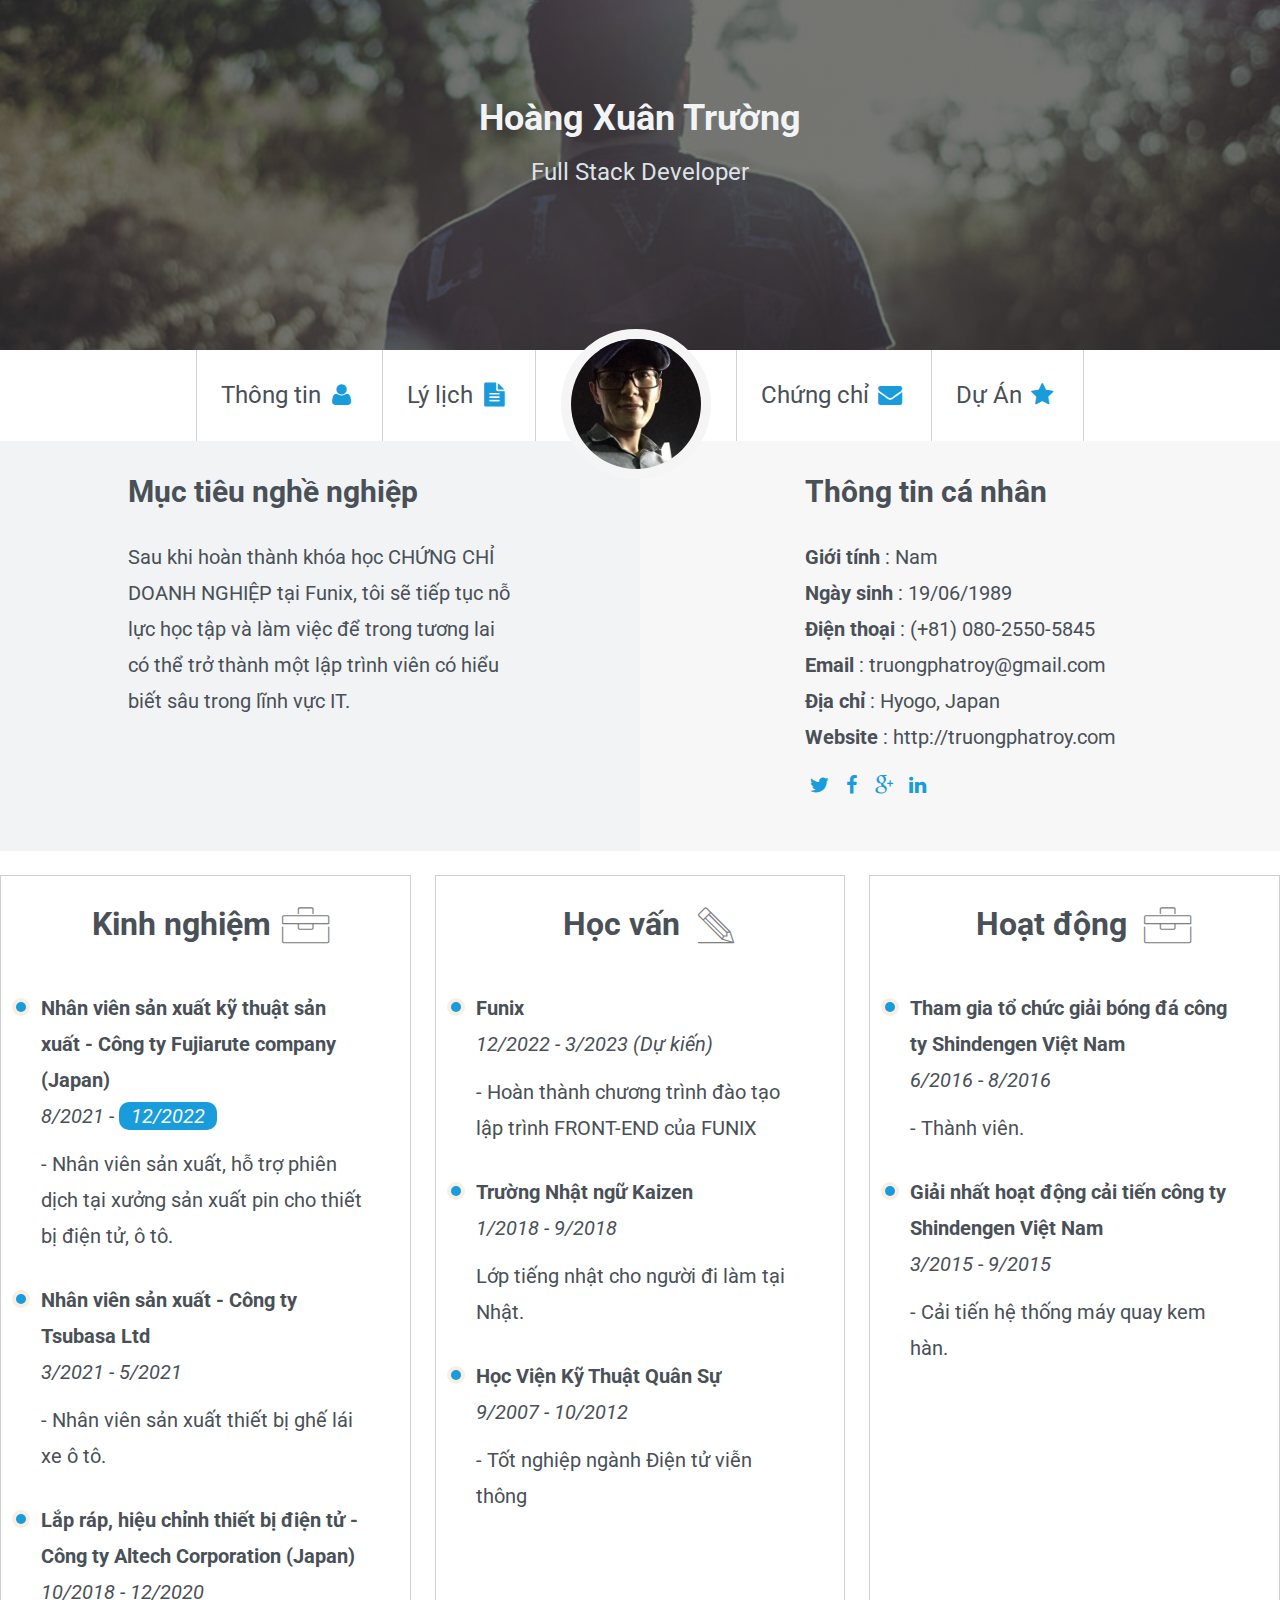
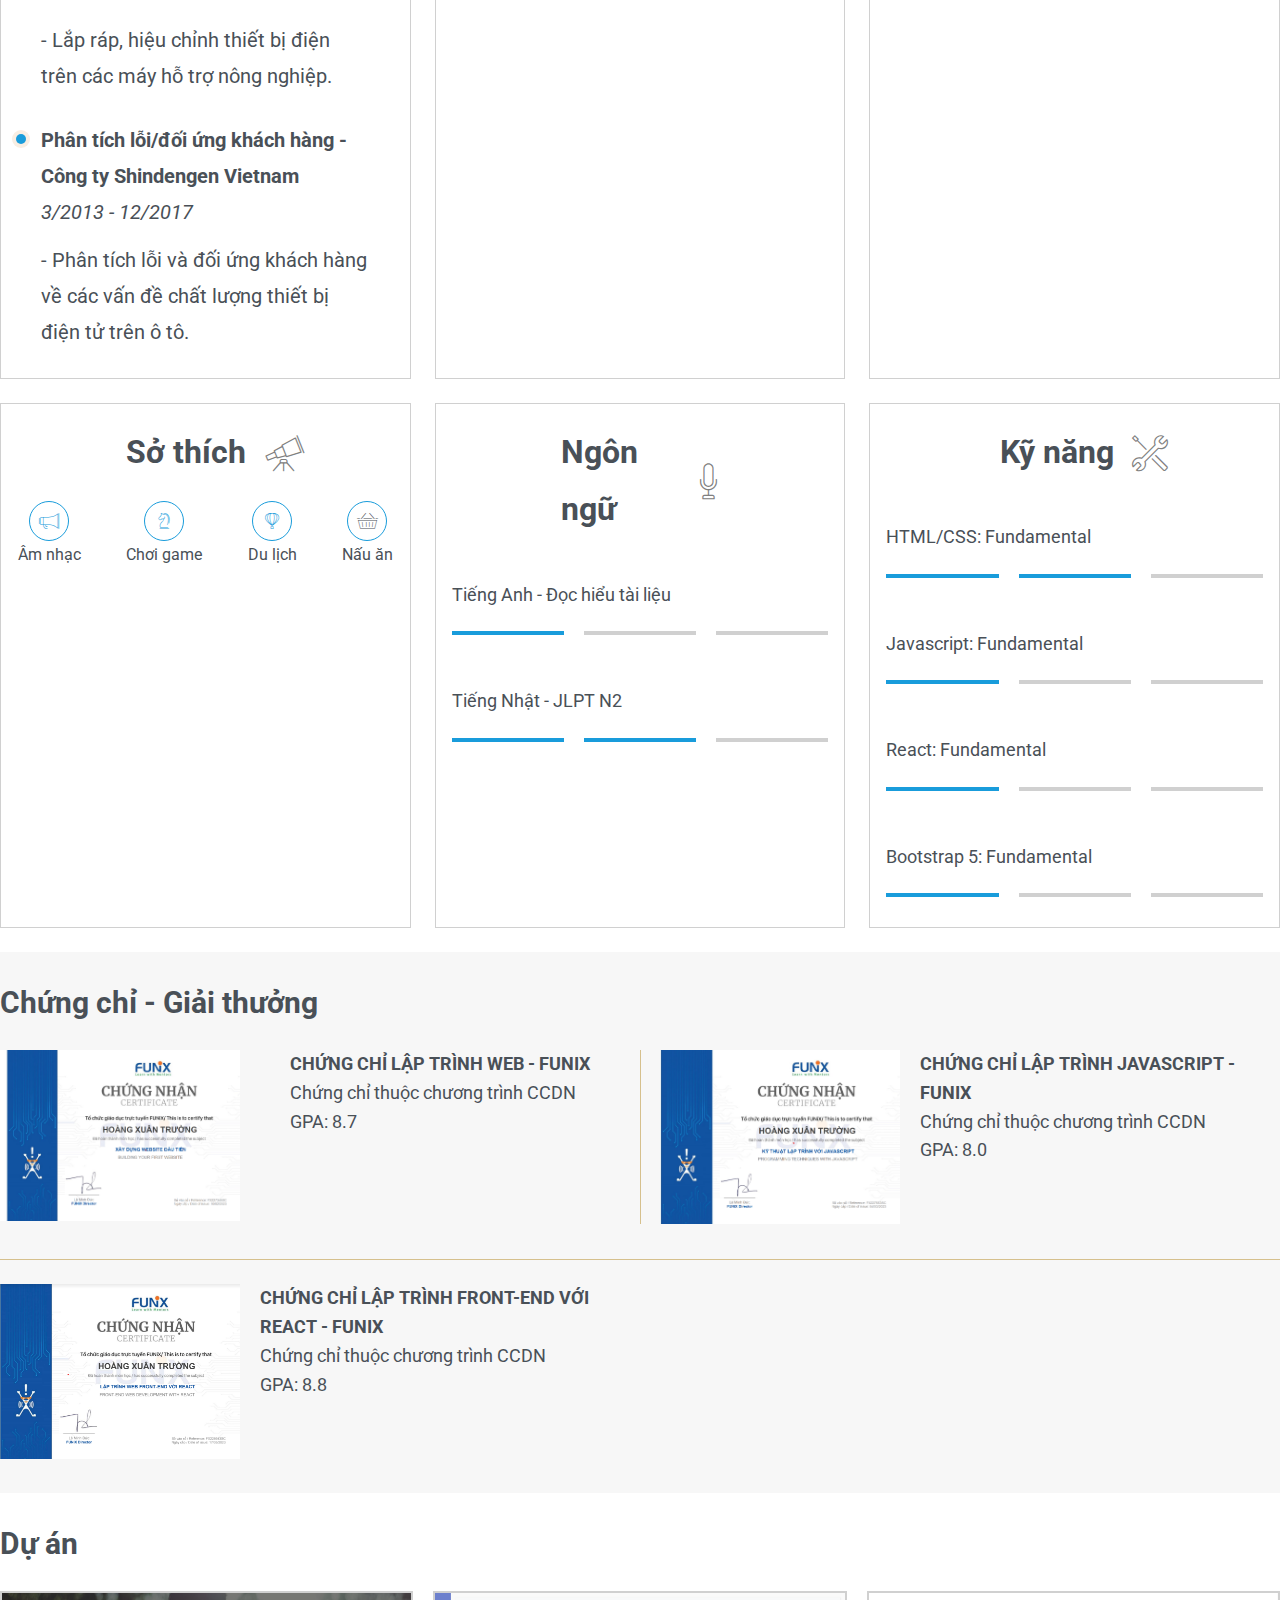
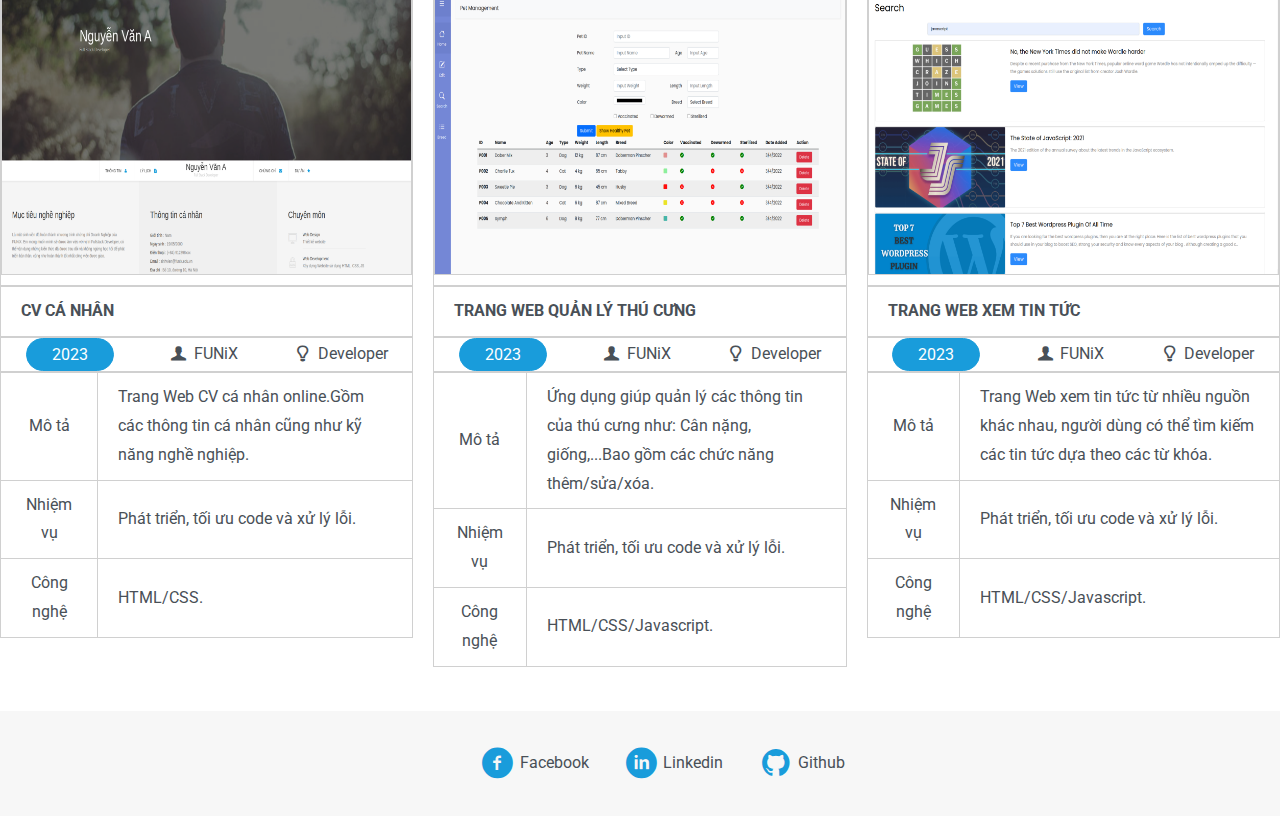
<file: index.html>
<!-- CHỨNG CHỈ DOANH NGHIỆP 
 	FUNiX: WEB101x_2.1-A_VN Xây dựng website đầu tiên 
 	Assignment 02 - CV CÁ NHÂN
 	Funix Id: truonghxFX09282 
 	Coder name: Hoang Xuan Truong -->

<!DOCTYPE html>
<html lang="en">

<head>
	<meta charset="UTF-8">
	<meta http-equiv="X-UA-Compatible" content="IE=edge">
	<meta name="viewport" content="width=device-width, initial-scale=1.0">
	<link href="https://cdn.jsdelivr.net/npm/bootstrap@5.0.2/dist/css/bootstrap.min.css" rel="stylesheet"
		integrity="sha384-EVSTQN3/azprG1Anm3QDgpJLIm9Nao0Yz1ztcQTwFspd3yD65VohhpuuCOmLASjC" crossorigin="anonymous">
	<link rel="stylesheet" href="./css/laptop.css">
	<link rel="stylesheet" href="./css/mobile.css">
	<link rel="stylesheet" href="./css/tablet.css">
	<link rel="stylesheet" href="./css/font.css">
	<link rel="preconnect" href="https://fonts.googleapis.com">
	<link rel="preconnect" href="https://fonts.gstatic.com" crossorigin>
	<link
		href="https://fonts.googleapis.com/css2?family=Inter:wght@400;500;700&family=Roboto:ital,wght@0,300;0,400;0,500;0,700;0,900;1,400&family=Rubik:wght@400;600;700&display=swap"
		rel="stylesheet">
	<title>HOANG XUAN TRUONG - CV</title>
</head>

<body>
	<!-- BANNER image was inserted by css -->
	<div id="banner" style="padding: 24px">
		<!-- <img src="./images/banner.jpg" alt="banner"> -->
		<div class="banner-text">
			<h1>Hoàng Xuân Trường</h1>
			Full Stack Developer
		</div>
	</div>

	<!-- NAVIGATION -->
	<section id="nav-bar">
		<nav class="container">
			<a href="#about">Thông tin<i class="icon-user"></i></a>
			<a href="#job-info">Lý lịch<i class=" icon-doc-text-inv"></i></a>
			<div class="frame-avatar">
				<div class="avatar">
					<img src="./images/my-avatar.jpg" alt="">
				</div>
			</div>
			<a href="#certificate">Chứng chỉ<i class="icon-mail-alt"></i></a>
			<a href="#project">Dự Án<i class="icon-star-1"></i></a>
		</nav>
	</section>

	<!-- ABOUT -->
	<!-- Target and personal information -->
	<section id="about" class="bg-grey">
		<div class="container-fluid">
			<div class="about-left">
				<div id="target">
					<h1 class="section-title">Mục tiêu nghề nghiệp</h1>
					<div class="section-content">
						<p>Sau khi hoàn thành khóa học CHỨNG CHỈ DOANH NGHIỆP tại Funix,
							tôi sẽ tiếp tục nỗ lực học tập và làm việc để trong tương lai có thể trở thành một lập trình viên có hiểu biết sâu trong lĩnh vực IT.</p>
					</div>
				</div>
			</div>

			<div class="about-right">
				<div id="personal-info">
					<h1 class="section-title">Thông tin cá nhân</h1>
					<ul class="info">
						<li><b>Giới tính</b> : Nam</li>
						<li><b>Ngày sinh</b> : 19/06/1989</li>
						<li><b>Điện thoại</b> : (+81) 080-2550-5845</li>
						<li><b>Email</b> : truongphatroy@gmail.com</li>
						<li><b>Địa chỉ</b> : Hyogo, Japan</li>
						<li><b>Website</b> : http://truongphatroy.com</li>
					</ul>
					<div class="personal-icon">
						<a href="#"><i class="icon-twitter"></i></a>
						<a href="#"><i class="icon-facebook"></i></a>
						<a href="#"><i class="icon-gplus"></i></a>
						<a href="#"><i class="icon-linkedin"></i></a>
					</div>
				</div>
			</div>
		</div>
	</section>

	<!-- JOB INFO -->
	<section id="job-info">
		<div class="container">
			<div class="experience row-tablet ">
				<!-- Job - Edu - action (jea stand for) -->
				<div class="jea-header">
					<h1>Kinh nghiệm</h1>
					<i class="ic-toolbox"></i>
				</div>

				<div class="jea-content">
					<div class="jea-name">
						<h4>Nhân viên sản xuất kỹ thuật sản xuất - Công ty Fujiarute company (Japan)</h4>
					</div>
					<div class="jea-time">
						<h5>8/2021 - <span class="now">12/2022</span></h5>
					</div>
					<div class="jea-detail">
						<p>
							<h5>- Nhân viên sản xuất, hỗ trợ phiên dịch tại xưởng sản xuất pin cho thiết bị điện tử, ô
								tô.</h5>
						</p>
					</div>
				</div>

				<div class="jea-content">
					<div class="jea-name">
						<h4>Nhân viên sản xuất - Công ty Tsubasa Ltd</h4>
					</div>
					<div class="jea-time">
						<h5>3/2021 - 5/2021</h5>
					</div>
					<div class="jea-detail">
						<p>
							<h5>- Nhân viên sản xuất thiết bị ghế lái xe ô tô.</h5>
						</p>
					</div>
				</div>

				<div class="jea-content">
					<div class="jea-name">
						<h4>Lắp ráp, hiệu chỉnh thiết bị điện tử - Công ty Altech Corporation (Japan)</h4>
					</div>
					<div class="jea-time">
						<h5>10/2018 - 12/2020</h5>
					</div>
					<div class="jea-detail">
						<p>
							<h5>- Lắp ráp, hiệu chỉnh thiết bị điện trên các máy hỗ trợ nông nghiệp.</h5>
						</p>
					</div>
				</div>

				<div class="jea-content">
					<div class="jea-name">
						<h4>Phân tích lỗi/đối ứng khách hàng - Công ty Shindengen Vietnam</h4>
					</div>
					<div class="jea-time">
						<h5>3/2013 - 12/2017</h5>
					</div>
					<div class="jea-detail">
						<p>
							<h5>- Phân tích lỗi và đối ứng khách hàng về các vấn đề chất lượng thiết bị điện tử trên ô
								tô.</h5>
						</p>
					</div>
				</div>
			</div>

			<!-- Education -->
			<div class="education row-tablet ">
				<div class="jea-header">
					<h1>Học vấn</h1>
					<i class="ic-pencil"></i>
				</div>
				<div class="jea-content">
					<div class="jea-name">
						<h4>Funix</h4>
					</div>
					<div class="jea-time">
						<h5>12/2022 - 3/2023 (Dự kiến)</span></h5>
					</div>
					<div class="jea-detail">
						<p>
							<h5>- Hoàn thành chương trình đào tạo lập trình FRONT-END của FUNIX</h5>
						</p>
					</div>
				</div>
				<div class="jea-content">
					<div class="jea-name">
						<h4>Trường Nhật ngữ Kaizen</h4>
					</div>
					<div class="jea-time">
						<h5>1/2018 - 9/2018</h5>
					</div>
					<div class="jea-detail">
						<p>
							<h5>Lớp tiếng nhật cho người đi làm tại Nhật.</h5>
						</p>
					</div>
				</div>
				<div class="jea-content">
					<div class="jea-name">
						<h4>Học Viện Kỹ Thuật Quân Sự</h4>
					</div>
					<div class="jea-time">
						<h5>9/2007 - 10/2012</h5>
					</div>
					<div class="jea-detail">
						<p>
							<h5>- Tốt nghiệp ngành Điện tử viễn thông</h5>
						</p>
					</div>
				</div>
			</div>

			<!-- Action -->
			<div class="action row-tablet ">
				<div class="jea-header">
					<h1>Hoạt động</h1>
					<i class="ic-toolbox"></i>
				</div>
				<div class="jea-content">
					<div class="jea-name">
						<h4>Tham gia tổ chức giải bóng đá công ty Shindengen Việt Nam</h4>
					</div>
					<div class="jea-time">
						<h5>6/2016 - 8/2016</h5>
					</div>
					<div class="jea-detail">
						<p>
							<h5>- Thành viên.</h5>
						</p>
					</div>
				</div>
				<div class="jea-content">
					<div class="jea-name">
						<h4>Giải nhất hoạt động cải tiến công ty Shindengen Việt Nam</h4>
					</div>
					<div class="jea-time">
						<h5>3/2015 - 9/2015</h5>
					</div>
					<div class="jea-detail">
						<p>
							<h5>- Cải tiến hệ thống máy quay kem hàn.
							</h5>
						</p>
					</div>
				</div>
			</div>

			<!-- Hobby -->
			<div class="hobby row-tablet ">
				<div class="hobby-header">
					<h1>Sở thích</h1>
					<i class="ic-telescope"></i>
				</div>
				<div class="hobby-content">
					<div class="hobby-item">
						<i class="ic-megaphone"></i>
						<h5>Âm nhạc</h5>
					</div>
					<div class="hobby-item">
						<i class="ic-strategy"></i>
						<h5>Chơi game</h5>
					</div>
					<div class="hobby-item">
						<i class="ic-hotairballoon"></i>
						<h5>Du lịch</h5>
					</div>
					<div class="hobby-item">
						<i class="ic-basket"></i>
						<h5>Nấu ăn</h5>
					</div>
				</div>
			</div>

			<!-- Language -->
			<!-- ls-header stand for language and skill header -->
			<div class="language row-tablet ">
				<div class="ls-header">
					<h1>Ngôn ngữ</h1>
					<i class="ic-mic"></i>
				</div>
				<div class="ls-content">
					<div>
						<p>Tiếng Anh - Đọc hiểu tài liệu</p>
						<div class="rate">
							<span class="active"></span>
							<span class="non-active"></span>
							<span class="non-active"></span>
						</div>

					</div>
				</div>
				<div class="ls-content">
					<div>
						<p>Tiếng Nhật - JLPT N2</p>
						<div class="rate">
							<span class="active"></span>
							<span class="active"></span>
							<span class="non-active"></span>
						</div>
					</div>
				</div>
			</div>

			<!-- Skill -->
			<div class="skill row-tablet ">
				<div class="ls-header">
					<h1>Kỹ năng</h1>
					<i class="ic-tools-2"></i>
				</div>
				<div class="ls-content">
					<div>
						<p>HTML/CSS: Fundamental</p>
						<div class="rate">
							<span class="active"></span>
							<span class="active"></span>
							<span class="non-active"></span>
						</div>
					</div>
				</div>
				<div class="ls-content">
					<div>
						<p>Javascript: Fundamental</p>
						<div class="rate">
							<span class="active"></span>
							<span class="non-active"></span>
							<span class="non-active"></span>
						</div>
					</div>
				</div>
				<div class="ls-content">
					<div>
						<p>React: Fundamental</p>
						<div class="rate">
							<span class="active"></span>
							<span class="non-active"></span>
							<span class="non-active"></span>
						</div>
					</div>
				</div>
				<div class="ls-content">
					<div>
						<p>Bootstrap 5: Fundamental</p>
						<div class="rate">
							<span class="active"></span>
							<span class="non-active"></span>
							<span class="non-active"></span>
						</div>
					</div>
				</div>
			</div>
		</div>
	</section>

	<!-- CERIFICATE -->
	<section id="certificate" class="bg-grey">
		<div class="container">
			<h1 class="section-title">
				Chứng chỉ - Giải thưởng
			</h1>
			<div class="certificate-container">
				<div class="certificate-item">
					<div class="certificate-image">
						<img src="./images/Cert_WEB.png" alt="Cert-web">
					</div>
					<div class="certificate-content">
						<h4>CHỨNG CHỈ LẬP TRÌNH WEB - FUNIX</h4>
						<h5>Chứng chỉ thuộc chương trình CCDN <br>
							GPA: 8.7</h5>
					</div>
				</div>
				<div class="vertical"></div>
				<div class="certificate-item">
					<div class="certificate-image">
						<img src="./images/Cert_PRF.png" alt="Cert-web">
					</div>
					<div class="certificate-content">
						<h4>CHỨNG CHỈ LẬP TRÌNH JAVASCRIPT - FUNIX</h4>
						<h5>Chứng chỉ thuộc chương trình CCDN <br>
							GPA: 8.0</h5>
					</div>
				</div>
				<div class="horizontal"></div>
				<div class="certificate-item">
					<div class="certificate-image">
						<img src="./images/Cert_DBI.png" alt="Cert-web">
					</div>
					<div class="certificate-content certificate-content-last">
						<h4>CHỨNG CHỈ LẬP TRÌNH FRONT-END VỚI REACT - FUNIX</h4>
						<h5>Chứng chỉ thuộc chương trình CCDN <br>
							GPA: 8.8</h5>
					</div>
				</div>
			</div>
		</div>
	</section>

	<!-- PROJECT -->
	<section id="project">
		<div class="container">
			<h1 class="section-title">
				Dự án
			</h1>
			<div class="project-container">
				<div class="project-item">
					<div class="project-image">
						<a href="./digital-cv/digital-cv.html">
							<img src="./images/project_1.png" alt="">
						</a>
					</div>
					<div class="project-name">
						<h4>
							<a href="./digital-cv/digital-cv.html">CV CÁ NHÂN</a>
						</h4>
					</div>
					<div class="project-detail">
						<div class="year">2023</div>
						<div class="company"><i class="icon-user-1"></i> FUNiX</div>
						<div class="position"><i class="icon-lamp"></i> Developer</div>
					</div>
					<div class="project-table-content">
						<table>
							<tbody>
								<tr>
									<td>Mô tả</td>
									<td>Trang Web CV cá nhân online.Gồm các thông tin cá nhân cũng như kỹ năng nghề
										nghiệp.</td>
								</tr>
								<tr>
									<td>Nhiệm vụ</td>
									<td>Phát triển, tối ưu code và xử lý lỗi.</td>
								</tr>
								<tr>
									<td>Công nghệ</td>
									<td>HTML/CSS.</td>
								</tr>
							</tbody>
						</table>
					</div>
				</div>

				<div class="project-item">
					<div class="project-image">
						<a href="./digital-cv/digital-cv.html">
							<img src="./images/project_2.png" alt="">
						</a>
					</div>
					<div class="project-name">
						<h4>
							<a href="./digital-cv/digital-cv.html">TRANG WEB QUẢN LÝ THÚ CƯNG</a>
						</h4>
					</div>
					<div class="project-detail">
						<div class="year">2023</div>
						<div class="company"><i class="icon-user-1"></i> FUNiX</div>
						<div class="position"><i class="icon-lamp"></i> Developer</div>
					</div>
					<div class="project-table-content">
						<table>
							<tbody>
								<tr>
									<td>Mô tả</td>
									<td>Ứng dụng giúp quản lý các thông tin của thú cưng như: Cân nặng, giống,...Bao gồm
										các chức năng thêm/sửa/xóa.</td>
								</tr>
								<tr>
									<td>Nhiệm vụ</td>
									<td>Phát triển, tối ưu code và xử lý lỗi.</td>
								</tr>
								<tr>
									<td>Công nghệ</td>
									<td>HTML/CSS/Javascript.</td>
								</tr>
							</tbody>
						</table>
					</div>
				</div>

				<div class="project-item">
					<div class="project-image">
						<a href="./digital-cv/digital-cv.html">
							<img src="./images/project_3.png" alt="">
						</a>
					</div>
					<div class="project-name">
						<h4>
							<a href="./digital-cv/digital-cv.html">TRANG WEB XEM TIN TỨC</a>
						</h4>
					</div>
					<div class="project-detail">
						<div class="year">2023</div>
						<div class="company"><i class="icon-user-1"></i> FUNiX</div>
						<div class="position"><i class="icon-lamp"></i> Developer</div>
					</div>
					<div class="project-table-content">
						<table>
							<tbody>
								<tr>
									<td>Mô tả</td>
									<td> Trang Web xem tin tức từ nhiều nguồn khác nhau, người dùng có thể tìm kiếm các
										tin tức dựa theo các từ khóa.</td>
								</tr>
								<tr>
									<td>Nhiệm vụ</td>
									<td>Phát triển, tối ưu code và xử lý lỗi.</td>
								</tr>
								<tr>
									<td>Công nghệ</td>
									<td>HTML/CSS/Javascript.</td>
								</tr>
							</tbody>
						</table>
					</div>
				</div>
			</div>
		</div>
	</section>

	<!-- FOOTER -->
	<section id="footer" class="bg-grey">
		<div class="container">
			<ul>
				<li><i class="icon-facebook-circled"></i> Facebook</li>
				<li><i class="icon-linkedin-circled"></i> Linkedin</li>
				<li><i class="icon-github-circled"></i> Github</li>
			</ul>
		</div>
	</section>
</body>

</html>
</file>
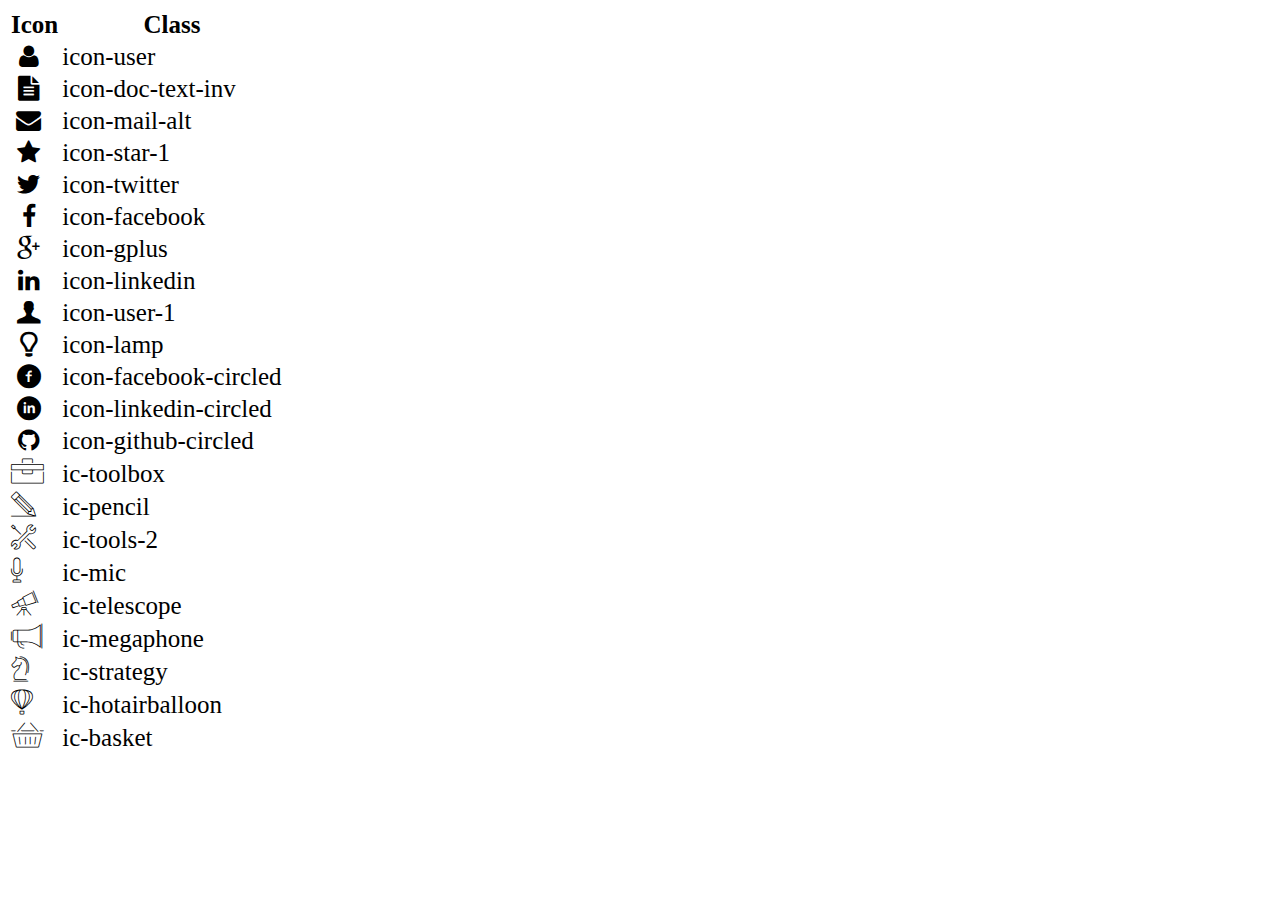
<file: icon-list.html>
<!DOCTYPE html>
<html lang="en">

<head>
    <meta charset="UTF-8">
    <meta http-equiv="X-UA-Compatible" content="IE=edge">
    <meta name="viewport" content="width=device-width, initial-scale=1.0">
    <link rel="stylesheet" href="css/font.css">
    <title>Icon List</title>
</head>

<body>
    <table style="font-size: 25px;">
        <thead>
            <tr>
                <th>Icon</th>
                <th>Class</th>
            </tr>
        </thead>
        <tbody>
            <tr>
                <td><i class="icon-user"></i></td>
                <td>icon-user</td>
            </tr>
            <tr>
                <td><i class="icon-doc-text-inv"></i></td>
                <td>icon-doc-text-inv</td>
            </tr>
            <tr>
                <td><i class="icon-mail-alt"></i></td>
                <td>icon-mail-alt</td>
            </tr>
            <tr>
                <td><i class="icon-star-1"></i></td>
                <td>icon-star-1</td>
            </tr>
            <tr>
                <td><i class="icon-twitter"></i></td>
                <td>icon-twitter</td>
            </tr>
            <tr>
                <td><i class="icon-facebook"></i></td>
                <td>icon-facebook</td>
            </tr>
            <tr>
                <td><i class="icon-gplus"></i></td>
                <td>icon-gplus</td>
            </tr>
            <tr>
                <td><i class="icon-linkedin"></i></td>
                <td>icon-linkedin</td>
            </tr>
            <tr>
                <td><i class="icon-user-1"></i></td>
                <td>icon-user-1</td>
            </tr>
            <tr>
                <td><i class="icon-lamp"></i></td>
                <td>icon-lamp</td>
            </tr>
            <tr>
                <td><i class="icon-facebook-circled"></i></td>
                <td>icon-facebook-circled</td>
            </tr>
            <tr>
                <td><i class="icon-linkedin-circled"></i></td>
                <td>icon-linkedin-circled</td>
            </tr>
            <tr>
                <td><i class="icon-github-circled"></i></td>
                <td>icon-github-circled</td>
            </tr>
            <tr>
                <td><i class="ic-toolbox"></i></td>
                <td>ic-toolbox</td>
            </tr>
            <tr>
                <td><i class="ic-pencil"></i></td>
                <td>ic-pencil</td>
            </tr>
            <tr>
                <td><i class="ic-tools-2"></i></td>
                <td>ic-tools-2</td>
            </tr>

            <tr>
                <td><i class="ic-mic"></i></td>
                <td>ic-mic</td>
            </tr>
            <tr>
                <td><i class="ic-telescope"></i></td>
                <td>ic-telescope</td>
            </tr>
            <tr>
                <td><i class="ic-megaphone"></i></td>
                <td>ic-megaphone</td>
            </tr>
            <tr>
                <td><i class="ic-strategy"></i></td>
                <td>ic-strategy</td>
            </tr>
            <tr>
                <td><i class="ic-hotairballoon"></i></td>
                <td>ic-hotairballoon</td>
            </tr>
            <tr>
                <td><i class="ic-basket"></i></td>
                <td>ic-basket</td>
            </tr>
        </tbody>
    </table>
</body>

</html>
</file>
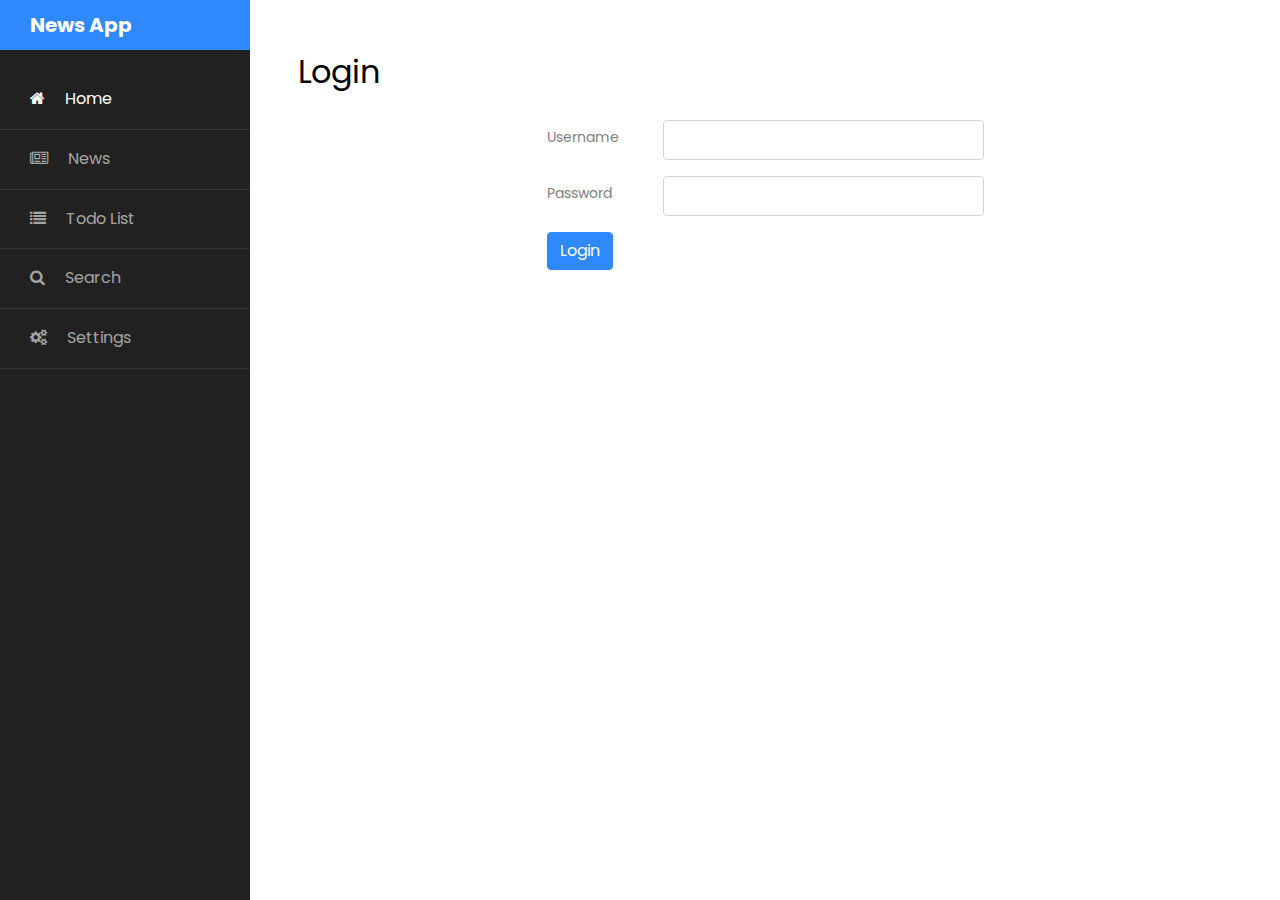
<file: pages/login.html>
<!doctype html>
<html lang="en">

<head>
	<title>Login</title>
	<meta charset="utf-8">
	<meta name="viewport" content="width=device-width, initial-scale=1, shrink-to-fit=no">

	<link href="https://fonts.googleapis.com/css?family=Poppins:300,400,500,600,700,800,900" rel="stylesheet">

	<link rel="stylesheet" href="https://stackpath.bootstrapcdn.com/font-awesome/4.7.0/css/font-awesome.min.css">
	<link rel="stylesheet" href="../css/style.css">
</head>

<body>

	<div class="wrapper d-flex align-items-stretch">
		<nav id="sidebar">
			<h1><a href="index.html" class="logo">News App</a></h1>
			<ul class="list-unstyled components mb-5">
				<li class="active">
					<a href="../index.html"><span class="fa fa-home mr-3"></span> Home</a>
				</li>
				<li class="">
					<a href="./news.html"><span class="fa fa-newspaper-o mr-3"></span> News</a>
				</li>
				<li>
					<a href="./todo.html"><span class="fa fa-list mr-3"></span> Todo List</a>
				</li>
				<li>
					<a href="./search.html"><span class="fa fa-search mr-3"></span> Search</a>
				</li>
				<li>
					<a href="./setting.html"><span class="fa fa-cogs mr-3"></span> Settings</a>
				</li>
			</ul>

		</nav>

		<!-- Page Content  -->
		<div id="content" class="p-4 p-md-5 pt-5">
			<h2 class="mb-4">Login</h2>
			<div class="container" id="main">
				<div class="row justify-content-center align-items-center mt-4">
					<div class="col-lg-6 col-lg-offset-4">
						<form>
							<div class="form-group row mb-3">
								<label for="input-id" class="col-sm-3 col-form-label">Username</label>
								<div class="col-sm-9">
									<input type="text" class="form-control" id="input-username"
										placeholder="Input Username">
								</div>
							</div>
							<div class="form-group row mb-3">
								<label for="input-name" class="col-sm-3 col-form-label">Password</label>
								<div class="col-sm-9">
									<input type="password" class="form-control" id="input-password"
										placeholder="Input Password">
								</div>
							</div>
							<button type="button" class="btn btn-primary" id="btn-submit">Login</button>
						</form>
					</div>
				</div>
			</div>
		</div>
	</div>
	<script src="../models/User.js"></script>
	<script src="../scripts/storage.js"></script>
	<script src="../scripts/login.js"></script>
</body>

</html>
</file>
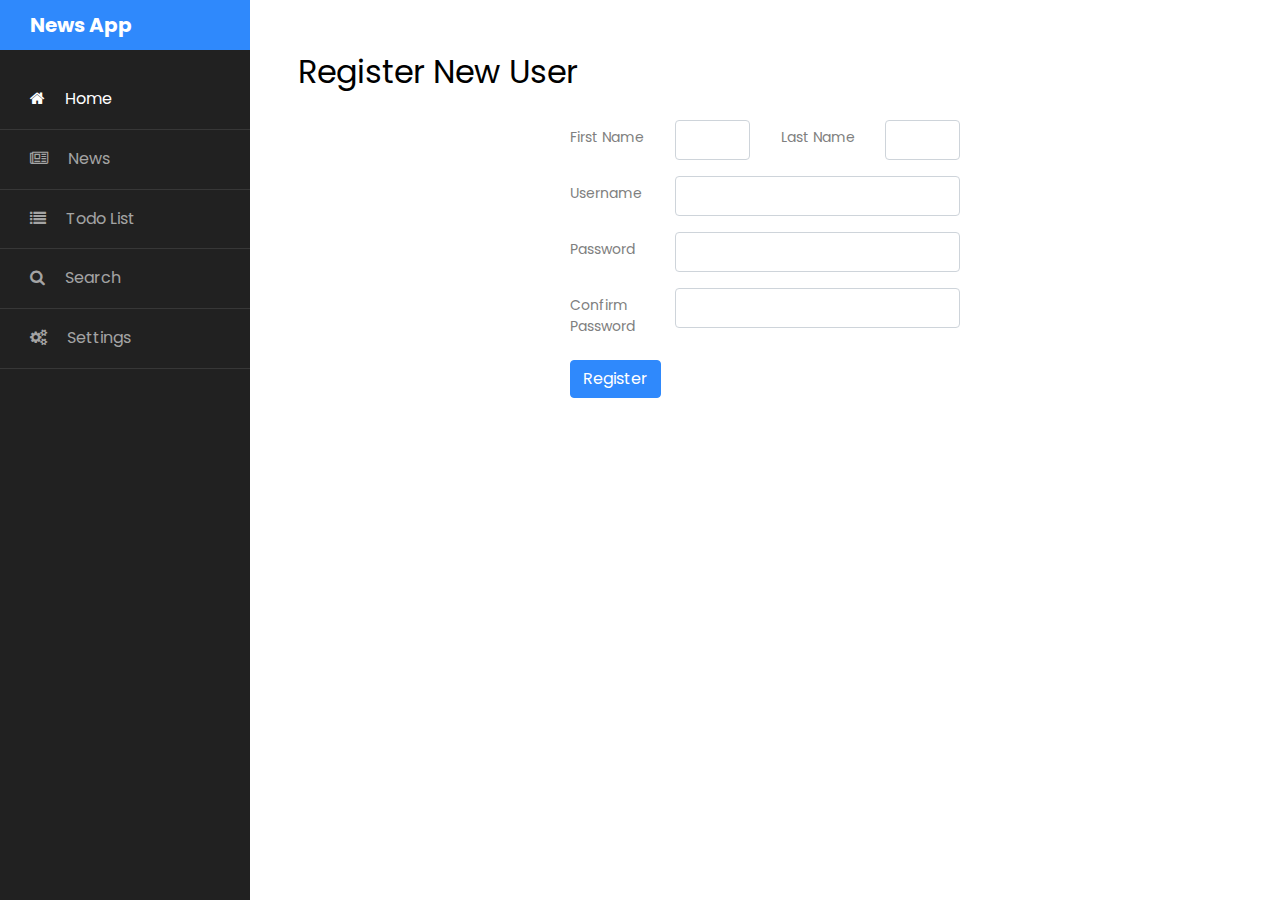
<file: pages/register.html>
<!doctype html>
<html lang="en">

<head>
	<title>Register</title>
	<meta charset="utf-8">
	<meta name="viewport" content="width=device-width, initial-scale=1, shrink-to-fit=no">

	<link href="https://fonts.googleapis.com/css?family=Poppins:300,400,500,600,700,800,900" rel="stylesheet">

	<link rel="stylesheet" href="https://stackpath.bootstrapcdn.com/font-awesome/4.7.0/css/font-awesome.min.css">
	<link rel="stylesheet" href="../css/style.css">
</head>

<body>

	<div class="wrapper d-flex align-items-stretch">
		<nav id="sidebar">
			<h1><a href="index.html" class="logo">News App</a></h1>
			<ul class="list-unstyled components mb-5">
				<li class="active">
					<a href="../index.html"><span class="fa fa-home mr-3"></span> Home</a>
				</li>
				<li class="">
					<a href="./news.html"><span class="fa fa-newspaper-o mr-3"></span> News</a>
				</li>
				<li>
					<a href="./todo.html"><span class="fa fa-list mr-3"></span> Todo List</a>
				</li>
				<li>
					<a href="./search.html"><span class="fa fa-search mr-3"></span> Search</a>
				</li>
				<li>
					<a href="./setting.html"><span class="fa fa-cogs mr-3"></span> Settings</a>
				</li>
			</ul>

		</nav>

		<!-- Page Content  -->
		<div id="content" class="p-4 p-md-5 pt-5">
			<h2 class="mb-4">Register New User</h2>
			<div class="container" id="main" style="max-width: 90%;">
				<div class="row justify-content-center align-items-center mt-4">
					<div class="col-lg-6 col-lg-offset-4">
						<form>
							<div class="form-group row mb-3">
								<label for="input-id" class="col-sm-3 col-form-label">First Name</label>
								<div class="col-sm-3">
									<input type="text" class="form-control" id="input-firstname"
										placeholder="Input First Name">
								</div>
								<label for="input-id" class="col-sm-3 col-form-label" style="text-align: right;">Last
									Name</label>
								<div class="col-sm-3">
									<input type="text" class="form-control" id="input-lastname"
										placeholder="Input Last Name">
								</div>
							</div>
							<div class="form-group row mb-3">
								<label for="input-id" class="col-sm-3 col-form-label">Username</label>
								<div class="col-sm-9">
									<input type="text" class="form-control" id="input-username"
										placeholder="Input Username">
								</div>
							</div>
							<div class="form-group row mb-3">
								<label for="input-name" class="col-sm-3 col-form-label">Password</label>
								<div class="col-sm-9">
									<input type="password" class="form-control" id="input-password"
										placeholder="Input Password">
								</div>
							</div>
							<div class="form-group row mb-3">
								<label for="input-name" class="col-sm-3 col-form-label">Confirm Password</label>
								<div class="col-sm-9">
									<input type="password" class="form-control" id="input-password-confirm"
										placeholder="Input Password">
								</div>
							</div>
							<button type="button" class="btn btn-primary" id="btn-submit">Register</button>
						</form>
					</div>
				</div>
			</div>
		</div>
	</div>
	<script src="../models/User.js"></script>
	<script src="../scripts/storage.js"></script>
	<script src="../scripts/register.js"></script>
</body>

</html>
</file>
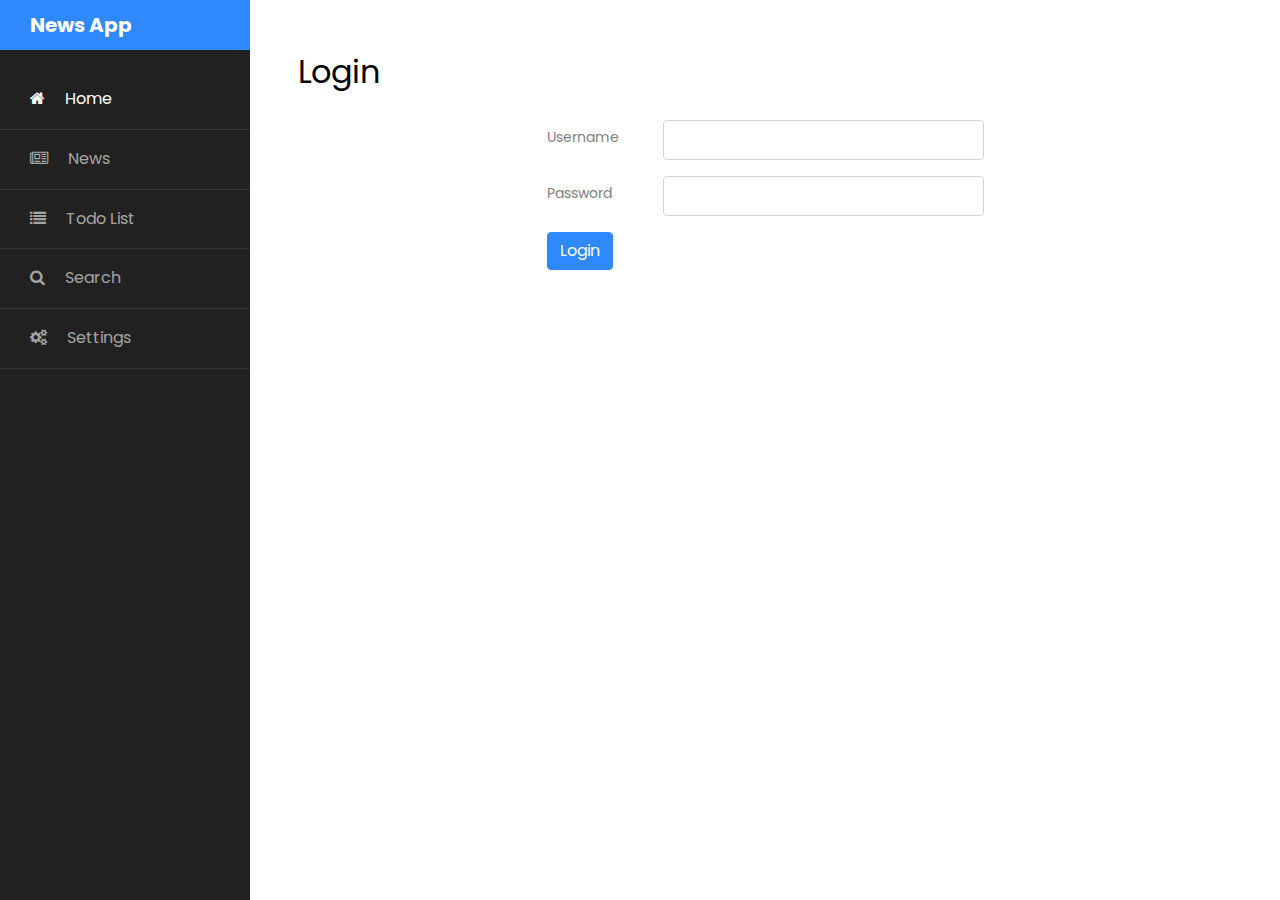
<file: pages/search.html>
<!doctype html>
<html lang="en">

<head>
	<title>News App</title>
	<meta charset="utf-8">
	<meta name="viewport" content="width=device-width, initial-scale=1, shrink-to-fit=no">

	<link href="https://fonts.googleapis.com/css?family=Poppins:300,400,500,600,700,800,900" rel="stylesheet">

	<link rel="stylesheet" href="https://stackpath.bootstrapcdn.com/font-awesome/4.7.0/css/font-awesome.min.css">
	<link rel="stylesheet" href="../css/style.css">
</head>

<body>

	<div class="wrapper d-flex align-items-stretch">
		<nav id="sidebar">
			<h1><a href="../index.html" class="logo">News App</a></h1>
			<ul class="list-unstyled components mb-5">
				<li class="">
					<a href="../index.html"><span class="fa fa-home mr-3"></span> Home</a>
				</li>
				<li>
					<a href="./news.html"><span class="fa fa-newspaper-o mr-3"></span> News</a>
				</li>
				<li>
					<a href="./todo.html"><span class="fa fa-list mr-3"></span> Todo List</a>
				</li>
				<li class="active">
					<a href="./search.html"><span class="fa fa-search mr-3"></span> Search</a>
				</li>
				<li>
					<a href="./setting.html"><span class="fa fa-cogs mr-3"></span> Settings</a>
				</li>
			</ul>

		</nav>

		<!-- Page Content  -->
		<div id="content" class="p-4 p-md-5 pt-5">
			<h2 class="mb-4">Search</h2>
			<div class="container" id="main" style="max-width: 100%;">
				<div class="row justify-content-center align-items-center mt-4">
					<div class="col-lg-9 col-lg-offset-4">
						<form>
							<div class="form-group row mb-3">
								<div class="col-sm-9">
									<input type="text" class="form-control" id="input-query"
										placeholder="Search for news">
								</div class="col-sm-3">
								<button type="button" class="btn btn-primary" id="btn-submit">Search</button>
							</div>
					</div>
					</form>
				</div>
			</div>
			<!-- News list -->
			<div id="news-container">
			</div>
			<nav class="mt-3 hide" id="nav-page-num">
				<ul class="pagination justify-content-center">
					<li class="page-item">
						<button class="page-link" href="#" id="btn-prev">Previous</button>
					</li>
					<li class="page-item disabled">
						<a class="page-link" id="page-num">1</a>
					</li>
					<li class="page-item">
						<button class="page-link" id="btn-next">Next</button>
					</li>
				</ul>
			</nav>
		</div>
	</div>
	</div>

	<script src="../models/User.js"></script>
	<script src="../scripts/storage.js"></script>
	<script src="../scripts/search.js"></script>
</body>

</html>
</file>
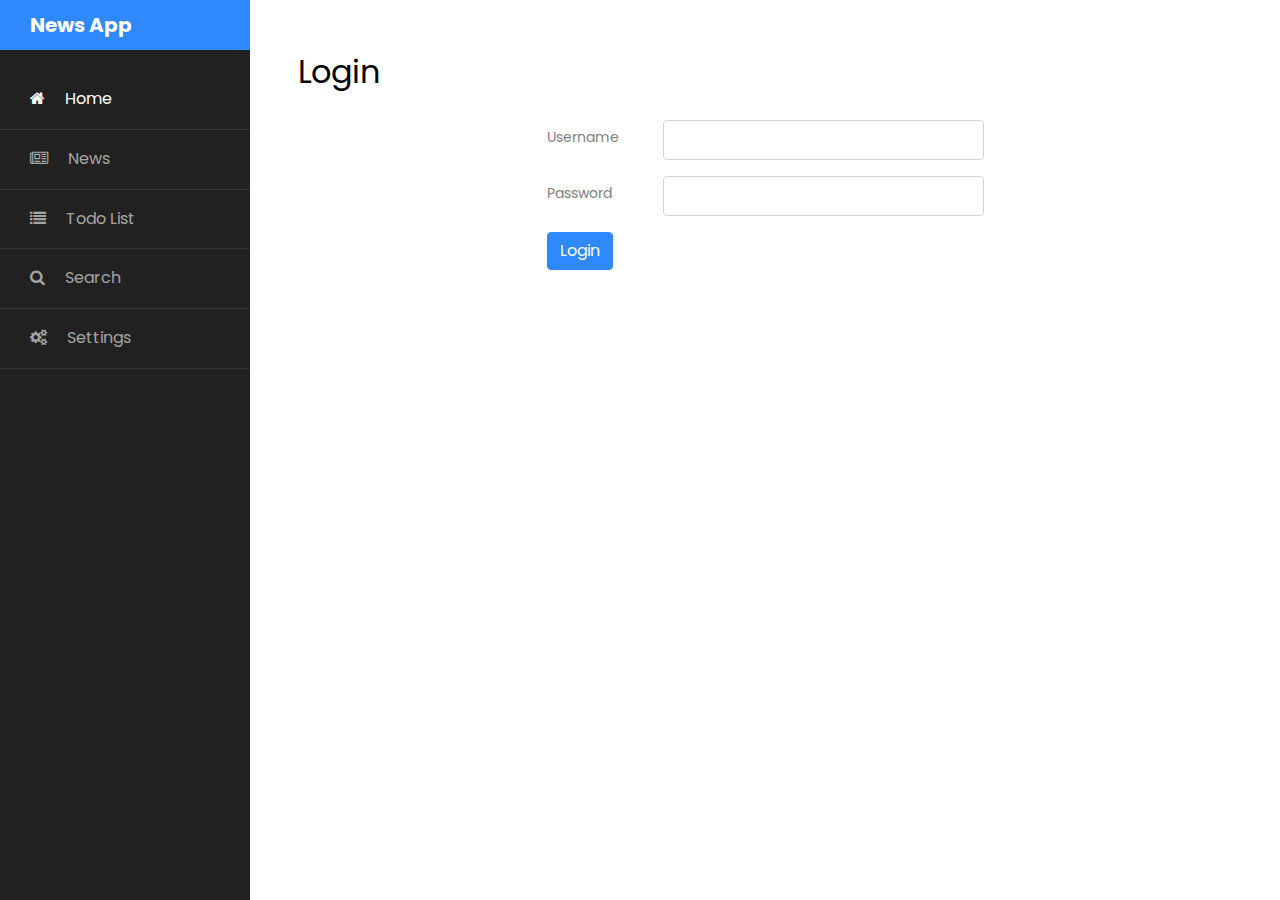
<file: pages/setting.html>
<!doctype html>
<html lang="en">

<head>
	<title>News App</title>
	<meta charset="utf-8">
	<meta name="viewport" content="width=device-width, initial-scale=1, shrink-to-fit=no">

	<link href="https://fonts.googleapis.com/css?family=Poppins:300,400,500,600,700,800,900" rel="stylesheet">

	<link rel="stylesheet" href="https://stackpath.bootstrapcdn.com/font-awesome/4.7.0/css/font-awesome.min.css">
	<link rel="stylesheet" href="../css/style.css">
</head>

<body>

	<div class="wrapper d-flex align-items-stretch">
		<nav id="sidebar">
			<h1><a href="../index.html" class="logo">News App</a></h1>
			<ul class="list-unstyled components mb-5">
				<li class="">
					<a href="../index.html"><span class="fa fa-home mr-3"></span> Home</a>
				</li>
				<li class="">
					<a href="./news.html"><span class="fa fa-newspaper-o mr-3"></span> News</a>
				</li>
				<li>
					<a href="./todo.html"><span class="fa fa-list mr-3"></span> Todo List</a>
				</li>
				<li>
					<a href="./search.html"><span class="fa fa-search mr-3"></span> Search</a>
				</li>
				<li class="active">
					<a href="./setting.html"><span class="fa fa-cogs mr-3"></span> Settings</a>
				</li>
			</ul>

		</nav>

		<!-- Page Content  -->
		<div id="content" class="p-4 p-md-5 pt-5">
			<h2 class="mb-4">Settings</h2>
			<div class="container" id="main">
				<div class="row justify-content-center align-items-center mt-4">
					<div class="col-lg-6 col-lg-offset-4">
						<form>
							<div class="form-group row mb-3">
								<label for="input-page-size" class="col-sm-3 col-form-label">News per page</label>
								<div class="col-sm-9">
									<input type="number" class="form-control" id="input-page-size"
										placeholder="Input News per page">
								</div>
							</div>
							<div class="form-group row mb-3">
								<label for="input-category" class="col-sm-3 col-form-label">News Category</label>
								<div class="col-sm-9">
									<select class="form-control" id="input-category">
										<option>General</option>
										<option>Technology</option>
										<option>Science</option>
										<option>Business</option>
										<option>Entertainment</option>
										<option>Health</option>
										<option>Sports</option>
									</select>
								</div>
							</div>
							<button type="button" class="btn btn-primary" id="btn-submit">Save Settings</button>
						</form>
					</div>
				</div>
			</div>
		</div>
	</div>

	<script src="../models/User.js"></script>
	<script src="../scripts/storage.js"></script>
	<script src="../scripts/setting.js"></script>
</body>

</html>
</file>
<file: css/laptop.css>
/* CHỨNG CHỈ DOANH NGHIỆP
 FUNiX: WEB101x_2.1-A_VN Xây dựng website đầu tiên
 Assignment 03 - CV CÁ NHÂN
 Funix Id: truonghxFX09282
 Coder name: Hoang Xuan Truon */

/* CSS for laptop */
* {
  /* take image to center */
  margin: 0 auto;
  /* margin: 0; */

  box-sizing: border-box;
  font-family: "Roboto", sans-serif;
  line-height: 1.8;
  letter-spacing: 0.5;
  color: #495057;
}

/* BANNER */
#banner {
  position: relative;
  background-image: linear-gradient(rgb(34, 34, 34, 0.6), rgb(34, 34, 34, 0.6)),
    url(../images/banner.jpg);
  min-height: 350px;
  background-position: top;
  background-repeat: no-repeat;
  background-size: cover;
}

.banner-text {
  position: absolute;
  top: 40%;
  left: 50%;
  transform: translate(-50%, -50%);
  font-size: 24px;
  color: #dee2e6;
  text-align: center;
}

.banner-text h1 {
  font-size: 36px;
  color: #f1f3f5;
}

.bg-grey {
  background: #f7f7f7;
}

section > .container {
  margin: 0 auto;
  padding-top: 24px;
  padding-bottom: 24px;
}

/* NAVIGATION */
#nav-bar .container {
  padding: 0;
}

nav {
  display: flex;
  align-items: center;
  justify-content: center;
  gap: 0px;
}

nav a {
  margin: 0;
  padding: 24px 24px;
  text-decoration: none;
  color: #495057;
  font-size: 24px;

  /* border for nav */
  border-right: 1.5px solid #ced4da;
}

/* border for first items in nav */
nav a:nth-child(1) {
  border-left: 1.5px solid #ced4da;
}

nav a:nth-child(4) {
  border-left: 1.5px solid #ced4da;
}

/* AVATAR */
.frame-avatar {
  position: relative;
  min-height: 67px;
  margin: 0 100px;
}

.avatar {
  position: absolute;
  width: 150px;
  height: 150px;
  top: -50%;
  left: 50%;
  transform: translateX(-50%);
}

.avatar img {
  width: 100%;
  border: 10px solid whitesmoke;
  border-radius: 50%;
}

/* style icon */
.icon-user {
  color: #199cdb;
  padding-left: 4px;
}

.icon-doc-text-inv {
  color: #199cdb;
  padding-left: 4px;
}

.icon-mail-alt {
  color: #199cdb;
  padding-left: 4px;
}

.icon-star-1 {
  color: #199cdb;
  padding-left: 4px;
}

/* ABOUT */

#about .container-fluid {
  display: grid;
  grid-template-columns: repeat(2, 1fr);
  padding: 0;
}

.about-left {
  background-color: #f1f3f5;
}

.section-title {
  font-size: 30px;
  margin-bottom: 20px;
}

.section-content {
  font-size: 20px;
}

#target {
  padding: 24px 80px 24px 80px;
  margin-left: 48px;
  margin-right: 48px;
  font-size: 20px;
}

#personal-info {
  padding: 24px 32px;
  font-size: 20px;
  background-color: #f7f7f7;
}

#personal-info ul {
  list-style-type: none;
  padding-inline-start: 0;
}

/* Icon in infomation */
.personal-icon {
  padding-bottom: 24px;
  padding-top: 12px;
}

.icon-twitter {
  color: #199cdb;
  text-decoration: none;
}
.icon-facebook {
  color: #199cdb;
  text-decoration: none;
}
.icon-gplus {
  color: #199cdb;
  text-decoration: none;
}
.icon-linkedin {
  color: #199cdb;
  text-decoration: none;
}

/* JOB INFO */
#job-info .container {
  display: grid;
  grid-template-columns: repeat(3, 1fr);
  gap: 24px;
  padding-top: 24px;
  padding-bottom: 24px;
}

/* Border for sub bloc in job-info section */
.experience,
.education,
.action,
.hobby,
.language,
.skill {
  border: 1.5px solid #d0d0d0;
}

/* Style for Job - edu - action */
.jea-header {
  display: grid;
  grid-template-columns: 75% 25%;
  align-items: center;
  justify-self: center;
  /* padding: 18px 18px; */
}

.jea-header h1 {
  padding: 20px 0px 20px 0px;
  margin-left: 40px;
}

.jea-content {
  /* padding: 16px 40px; */
  margin: 16px 40px;
  /* position: relative; */
}

.jea-name {
  position: relative;
}

.jea-name::before {
  content: "";
  position: absolute;
  width: 10px;
  height: 10px;
  background-color: #199cdb;
  border-radius: 50%;
  left: -25px;
  transform: translateY(120%);
  box-shadow: 0px 0px 0px 4px #f8eee3;
  /* filter: contrast(300%); */
}

.jea-header i {
  padding: 20px 40px 20px 0px;
  font-size: 36px;
  color: gray;
}

.jea-content h4 {
  font-size: 20px;
}

.jea-content h5 {
  line-height: 1.8;
  font-weight: unset;
  color: #495057;
  font-size: 20px;
  padding-bottom: 12px;
}

.jea-time {
  font-style: italic;
}

.now {
  background-color: #199cdb;
  color: #f7f7f7;
  border-radius: 10px;
  padding: 2px 12px;
}

/* Hobby */
.hobby {
  margin-left: 0px;
  margin-right: 0px;
}
.hobby-header {
  display: grid;
  grid-template-columns: 75% 25%;
  align-items: center;
  justify-self: center;
}

.hobby-header h1 {
  padding: 20px 0px 20px 0px;
  margin-left: 40px;
}

.hobby-header i {
  padding: 20px 40px 20px 0px;
  font-size: 36px;
  color: gray;
}

.hobby-content {
  display: flex;
  justify-content: center;
  gap: 12px;
}

.hobby-item {
  display: flex;
  flex-direction: column;
  justify-content: center;
  align-items: center;
}

.hobby-content h5 {
  line-height: 1.8;
  font-weight: unset;
  color: #495057;
  font-size: 16px;
  text-align: center;
}

.hobby-item i {
  display: flex;
  border: 1px solid #199cdb;
  width: 40px;
  height: 40px;
  border-radius: 50%;
  justify-content: center;
  align-items: center;
  text-align: center;
}

.ic-telescop,
.ic-megaphone,
.ic-strategy,
.ic-hotairballoon {
  color: #199cdb;
}

/* LANGUAGE AND SKILL */
/* ls stand for language and skill */
.language,
.skill {
  margin-left: 0px;
  margin-right: 0px;
}

.ls-header {
  display: grid;
  grid-template-columns: 75% 25%;
  align-items: center;
  justify-self: center;
  /* padding: 18px 18px; */
}

.ls-header h1 {
  padding: 20px 0px 20px 0px;
  margin-left: 40px;
}

.ls-header i {
  padding: 20px 40px 20px 0px;
  font-size: 36px;
  color: gray;
}

.ls-content {
  padding: 20px 0px 10px 0px;
  /* margin-left: 40px; */
  font-size: 18px;
  margin-right: 1rem;
  margin-left: 1rem;
}

.rate {
  width: 100%;
  display: grid;
  grid-template-columns: repeat(3, 1fr);
  gap: 20px;
  padding: 20px 0px;
}

.active {
  background-color: #199cdb;
  display: inline-block;
  margin: 0;
  /* width: 50px; */
  height: 4px;
  /* margin-right: 10px; */
}
.non-active {
  background-color: #d0d0d0;
  display: inline-block;
  margin: 0;

  /* width: 50px; */
  height: 4px;
  /* margin-right: 10px; */
}

/* CERIFICATE */
@media only screen and (min-width: 992px) {
  .certificate-container {
    position: relative;
    display: grid;
    grid-template-columns: repeat(2, 1fr);
    row-gap: 50px;
    column-gap: 40px;
  }

  .certificate-item {
    display: grid;
    grid-template-columns: 2fr 3fr;
    gap: 20px;
  }
}

.certificate-item img {
  width: 100%;
  /* height: 100%; */
}

.certificate-item h4 {
  font-size: 18px;
  line-height: 1.6;
}

.certificate-item h5 {
  line-height: 1.6;
  font-weight: unset;
  color: #495057;
  font-size: 18px;
}

@media only screen and (min-width: 992px) {
  .vertical {
    position: absolute;
    width: 1px;
    background-color: #d6c08d;
    left: 50%;
    bottom: 50%;
    top: 0;
    margin-top: 0px;
    margin-bottom: 35px;
  }

  .horizontal {
    position: absolute;
    height: 1px;
    left: 0;
    right: 0px;
    top: 50%;
    background-color: #d6c08d;
  }
}

/* PROJECT */
.project-container {
  display: grid;
  grid-template-columns: repeat(3, 1fr);
  grid-template-rows: auto auto;
  gap: 20px;
}

.project-image {
  border: 1px solid #d0d0d0;
}

.project-image img {
  width: 100%;
  border: 1px solid #d0d0d0;
}

.project-name {
  padding: 10px 20px;
  border: 1px solid #d0d0d0;
}

.project-name a {
  text-decoration: none;
  color: #495057;
}

.project-detail {
  display: flex;
  align-items: center;
  justify-content: center;
  gap: 4px;
  /* padding: 10px 20px; */
  border: 1px solid #d0d0d0;
}

#project .year {
  padding: 3px 25px;
  border: 1px solid #199cdb;
  background-color: #199cdb;
  border-radius: 20px;
  color: white;
  line-height: 1.6;
}

table {
  border-collapse: collapse;
}

table,
th,
td {
  border: 1px solid #d0d0d0;
}

td:first-child {
  text-align: center;
  padding: 10px 20px;
}

td:nth-child(2) {
  padding: 10px 20px;
}

/* FOOTER */
@media only screen and (min-width: 992px) {
  #footer ul {
    display: flex;
    align-items: center;
    justify-content: center;
    list-style-type: none;
    margin: 0;
    gap: 30px;
  }
}

#footer ul li {
  display: flex;
  align-items: center;
  margin: 0;
  cursor: pointer;
  color: #495057;
}

#footer ul li i {
  font-size: 32px;
  color: #199cdb;
}

/* CHAPPER */
.charter-wrapper {
  display: grid;
  gap: 20px;
  margin: 20px 50px;
  padding: 20px;
  background-color: blue;
  grid-template-columns: 2fr 1fr 1fr;
}
.charter-item {
  background-color: #f0f8ff;
}
.charter-item .header {
  color: blue;
  margin: 0 10px;
  padding: 20px 0;
  border-bottom: 1px solid var(--secondary-color);
}
.charter-item .header h2 {
  line-height: 1;
}
.row {
  display: flex;
  align-items: center;
  margin: 0 10px;
}
#goals .row {
  border-bottom: 1px solid var(--secondary-color);
}
#goals .row .icon {
  font-size: 30px;
  padding: 0px 40px;
}
#goals .row .content {
  padding: 10px;
  flex-grow: 1;
}
#goals .row .content p,
#team .row .content p,
#primary .row .content p,
#scopes .charter-content p {
  line-height: 1.2;
}
.charter-footer {
  padding: 40px 0;
}
#team .row .icon,
#primary .row .icon {
  font-size: 30px;
  padding: 0px 20px;
}
#team .row .content,
#primary .row .content,
#timeline .row .content {
  padding: 10px;
  flex-grow: 1;
}
#timeline .row {
  gap: 20px;
  margin-left: 30px;
}
#timeline .row .icon {
  width: 50px;
  height: 50px;
  border-radius: 50%;
  border: 1px solid gray;
  display: flex;
  justify-content: center;
  align-items: center;
  background-color: #9e88ff;
  color: white;
}
#timeline .row .content p {
  line-height: 1.2;
}
#timeline .row .content {
  border-bottom: 2px dotted var(--primary-color);
}
#scopes .charter-content {
  display: grid;
  grid-template-columns: repeat(2, 1fr);
  padding: 0 20px;
  gap: 50px;
}
#scopes .charter-content p {
  margin-bottom: 15px;
}
#timeline {
  grid-row: 1/3;
  grid-column: 3/4;
}
.back-btn {
  margin: 20px 50px;
}
.back-btn a {
  text-decoration: none;
  color: white;
  font-weight: bolder;
}
</file>
<file: css/mobile.css>
/* CHỨNG CHỈ DOANH NGHIỆP
 FUNiX: WEB101x_2.1-A_VN Xây dựng website đầu tiên
 Assignment 03 - CV CÁ NHÂN
 Funix Id: truonghxFX09282
 Coder name: Hoang Xuan Truon */

/* CSS for mobile */

@media only screen and (max-width: 767px) {
  section > .container {
    padding: 30px 30px;
    max-width: 767px;
  }

  /* BANNER */
  .banner-text h1 {
    font-size: 0.75em;
  }

  /* AVATAR */
  .frame-avatar {
    display: none;
  }

  /* NAVIGATION */
  nav a {
    border-right: none;
    border-left: none !important;
    padding: 12px !important;
    padding-left: 48px !important;
  }

  #nav-bar nav {
    display: flex;
    flex-direction: column;
    align-items: flex-start;
  }

  /* ABOUT personal information */
  #about .container-fluid {
    display: flex;
    flex-direction: column;
  }

  .about-right {
    margin: 0;
  }

  #target {
    padding: 24px 0px 24px 0px;
    font-size: 20px;
  }

  #personal-info {
    padding: 24px 48px 24px 48px;
    font-size: 20px;
    background-color: #f7f7f7;
  }

  /* About gird */
  #job-info .container {
    display: grid;
    grid-template-columns: repeat(1, 1fr);
    gap: 32px;
  }

  .education {
    margin: 0;
  }

  /* HOBBY */
  .hobby-content {
    gap: 40px;
  }

  .hobby-content h5 {
    font-size: 1.2em;
  }

  .hobby-item i {
    width: 48px;
    height: 48px;
  }

  /* LANG */
  .ls-content {
    padding: 20px 0px 10px 0px;
    margin-left: 40px;
    font-size: 1.2em;
  }

  .active,
  .non-active {
    height: 4px;
  }

  /* CERIFICATE */

  #certificate .container {
    margin: 0px;
    padding: 30px 20px;
  }

  .certificate-container {
    /* position: relative; */
    display: grid;
    grid-template-columns: 1fr;
    grid-template-rows: auto auto auto;
    row-gap: 74px;
    padding: 20px 0px;
    margin: 0px;
    /* column-gap: 20px; */
  }

  .certificate-content {
    height: 30px;
    margin: 0px;
  }

  .certificate-content-last {
    padding-bottom: 60px;
  }

  .certificate-item h5 {
    font-size: 16px;
  }

  .certificate-item {
    display: grid;
    grid-template-rows: 1fr;
    gap: 10px;
  }

  .horizontal {
    grid-column: 1 / -1;
    height: 1px;
    margin: 0px;
    background-color: #d6c08d;
  }

  .vertical {
    display: block;
    position: unset;
    margin: 0;
    width: 100%;
    height: 1px;
    background-color: #d6c08d;
  }

  /* PROJECT */
  .project-container {
    display: grid;
    grid-template-columns: 1fr;
    grid-template-rows: auto auto auto;
    gap: 20px;
  }

  /* FOOTER */

  #footer .container {
    padding-top: 10px;
    padding-bottom: 10px;
  }

  #footer ul {
    display: flex;
    flex-direction: column;
    align-items: center;
    justify-content: center;
    list-style-type: none;
    margin: 0;
    gap: 5px;
  }
}
</file>
<file: css/tablet.css>
/* CHỨNG CHỈ DOANH NGHIỆP
 FUNiX: WEB101x_2.1-A_VN Xây dựng website đầu tiên
 Assignment 03 - CV CÁ NHÂN
 Funix Id: truonghxFX09282
 Coder name: Hoang Xuan Truon */

/* CSS for tablet */

@media only screen and (min-width: 768px) and (max-width: 991px) {
  section > .container {
    max-width: 992px;
    /* min-width: 768px; */
    padding: 20px 30px;
  }
  /* Navigation */
  .frame-avatar {
    display: none;
  }

  nav a:nth-child(2) {
    border-right: none;
  }

  /* ABOUT personal information */
  #target {
    padding: 24px 24px 24px 24px;
    font-size: 20px;
  }

  #personal-info {
    padding: 24px 32px;
    font-size: 20px;
    background-color: #f7f7f7;
  }

  /* About gird */
  #job-info .container {
    display: grid;
    grid-template-columns: repeat(2, 1fr);
    /* padding: 24px 0px; */
    gap: 32px;
  }

  /* HOBBY */
  .hobby-content {
    gap: 24px;
  }

  /* CERIFICATE */
  .certificate-container {
    position: relative;
    display: grid;
    grid-template-columns: repeat(2, 1fr);
    row-gap: 50px;
    column-gap: 40px;
  }
  .certificate-item {
    display: grid;
    grid-template-rows: 1fr;
    gap: 20px;
  }

  .vertical {
    position: absolute;
    width: 1px;
    background-color: #d6c08d;
    left: 50%;
    bottom: 55%;
    top: 0;
    margin-top: 0px;
    margin-bottom: 35px;
  }

  .horizontal {
    position: absolute;
    height: 1px;
    left: 0;
    right: 0px;
    top: 50%;
    background-color: #d6c08d;
  }
  /* Footer */
  #footer ul {
    display: flex;
    align-items: center;
    justify-content: center;
    list-style-type: none;
    margin: 0;
    gap: 30px;
  }

  #footer ul li i {
    font-size: 32px;
    color: #199cdb;
  }
}
</file>
<file: css/font.css>
@font-face {
	font-family: 'open_sanslight';
	src: url('../fonts/OpenSans-Light-webfont.eot');
	src: url('../fonts/OpenSans-Light-webfont.eot#iefix') format('embedded-opentype'),
		url('../fonts/OpenSans-Light-webfont.woff') format('woff'),
		url('../fonts/OpenSans-Light-webfont.ttf') format('truetype'),
		url('../fonts/OpenSans-Light-webfont.svg#open_sanslight') format('svg');
	font-weight: normal;
	font-style: normal;

}

@font-face {
	font-family: 'open_sansitalic';
	src: url('../fonts/OpenSans-Italic-webfont.eot');
	src: url('../fonts/OpenSans-Italic-webfont.eot#iefix') format('embedded-opentype'),
		url('../fonts/OpenSans-Italic-webfont.woff') format('woff'),
		url('../fonts/OpenSans-Italic-webfont.ttf') format('truetype'),
		url('../fonts/OpenSans-Italic-webfont.svg#open_sansitalic') format('svg');
	font-weight: normal;
	font-style: normal;

}

@font-face {
	font-family: 'open_sanssemibold';
	src: url('../fonts/OpenSans-Semibold-webfont.eot');
	src: url('../fonts/OpenSans-Semibold-webfont.eot#iefix') format('embedded-opentype'),
		url('../fonts/OpenSans-Semibold-webfont.woff') format('woff'),
		url('../fonts/OpenSans-Semibold-webfont.ttf') format('truetype'),
		url('../fonts/OpenSans-Semibold-webfont.svg#open_sanssemibold') format('svg');
	font-weight: normal;
	font-style: normal;

}


@font-face {
	font-family: 'open_sanslight_italic';
	src: url('../fonts/OpenSans-LightItalic-webfont.eot');
	src: url('../fonts/OpenSans-LightItalic-webfont.eot#iefix') format('embedded-opentype'),
		url('../fonts/OpenSans-LightItalic-webfont.woff') format('woff'),
		url('../fonts/OpenSans-LightItalic-webfont.ttf') format('truetype'),
		url('../fonts/OpenSans-LightItalic-webfont.svg#open_sanslight_italic') format('svg');
	font-weight: normal;
	font-style: normal;

}

@font-face {
	font-family: 'open_sansregular';
	src: url('../fonts/OpenSans-Regular-webfont.eot');
	src: url('../fonts/OpenSans-Regular-webfont.eot#iefix') format('embedded-opentype'),
		url('../fonts/OpenSans-Regular-webfont.woff') format('woff'),
		url('../fonts/OpenSans-Regular-webfont.ttf') format('truetype'),
		url('../fonts/OpenSans-Regular-webfont.svg#open_sansregular') format('svg');
	font-weight: normal;
	font-style: normal;

}


@font-face {
	font-family: 'fontello';
	src: url('../fonts/fontello.eot');
	src: url('../fonts/fontello.eot#iefix') format('embedded-opentype'),
		url('../fonts/fontello.woff') format('woff'),
		url('../fonts/fontello.ttf') format('truetype'),
		url('../fonts/fontello.svg#fontello') format('svg');
	font-weight: normal;
	font-style: normal;
}

[class^="icon-"]:before,
[class*=" icon-"]:before {
	font-family: "fontello";
	font-style: normal;
	font-weight: normal;
	speak: none;

	display: inline-block;
	text-decoration: inherit;
	width: 1em;
	margin-right: .2em;
	text-align: center;
	/* opacity: .8; */

	/* For safety - reset parent styles, that can break glyph codes*/
	font-variant: normal;
	text-transform: none;

	/* fix buttons height, for twitter bootstrap */
	line-height: 1em;

	/* Animation center compensation - margins should be symmetric */
	/* remove if not needed */
	margin-left: .2em;

	/* you can be more comfortable with increased icons size */
	/* font-size: 120%; */

	/* Font smoothing. That was taken from TWBS */
	-webkit-font-smoothing: antialiased;
	-moz-osx-font-smoothing: grayscale;

	/* Uncomment for 3D effect */
	/* text-shadow: 1px 1px 1px rgba(127, 127, 127, 0.3); */
}

.icon-emo-happy:before {
	content: '\e800';
}

/* '' */
.icon-emo-wink:before {
	content: '\e801';
}

/* '' */
.icon-emo-wink2:before {
	content: '\e802';
}

/* '' */
.icon-emo-unhappy:before {
	content: '\e803';
}

/* '' */
.icon-emo-sleep:before {
	content: '\e804';
}

/* '' */
.icon-emo-thumbsup:before {
	content: '\e805';
}

/* '' */
.icon-emo-devil:before {
	content: '\e806';
}

/* '' */
.icon-emo-surprised:before {
	content: '\e807';
}

/* '' */
.icon-emo-tongue:before {
	content: '\e808';
}

/* '' */
.icon-emo-coffee:before {
	content: '\e809';
}

/* '' */
.icon-emo-sunglasses:before {
	content: '\e80a';
}

/* '' */
.icon-emo-displeased:before {
	content: '\e80b';
}

/* '' */
.icon-emo-beer:before {
	content: '\e80c';
}

/* '' */
.icon-emo-grin:before {
	content: '\e80d';
}

/* '' */
.icon-emo-angry:before {
	content: '\e80e';
}

/* '' */
.icon-emo-saint:before {
	content: '\e80f';
}

/* '' */
.icon-emo-cry:before {
	content: '\e810';
}

/* '' */
.icon-emo-shoot:before {
	content: '\e811';
}

/* '' */
.icon-emo-squint:before {
	content: '\e812';
}

/* '' */
.icon-emo-laugh:before {
	content: '\e813';
}

/* '' */
.icon-spin1:before {
	content: '\e814';
}

/* '' */
.icon-spin2:before {
	content: '\e815';
}

/* '' */
.icon-spin3:before {
	content: '\e816';
}

/* '' */
.icon-spin4:before {
	content: '\e817';
}

/* '' */
.icon-spin5:before {
	content: '\e818';
}

/* '' */
.icon-spin6:before {
	content: '\e819';
}

/* '' */
.icon-firefox:before {
	content: '\e81a';
}

/* '' */
.icon-chrome:before {
	content: '\e81b';
}

/* '' */
.icon-opera:before {
	content: '\e81c';
}

/* '' */
.icon-ie:before {
	content: '\e81d';
}

/* '' */
.icon-crown:before {
	content: '\e81e';
}

/* '' */
.icon-crown-plus:before {
	content: '\e81f';
}

/* '' */
.icon-crown-minus:before {
	content: '\e820';
}

/* '' */
.icon-marquee:before {
	content: '\e821';
}

/* '' */
.icon-glass:before {
	content: '\e822';
}

/* '' */
.icon-music:before {
	content: '\e823';
}

/* '' */
.icon-search:before {
	content: '\e824';
}

/* '' */
.icon-mail:before {
	content: '\e825';
}

/* '' */
.icon-mail-alt:before {
	content: '\e826';
}

/* '' */
.icon-mail-squared:before {
	content: '\e827';
}

/* '' */
.icon-heart:before {
	content: '\e828';
}

/* '' */
.icon-heart-empty:before {
	content: '\e829';
}

/* '' */
.icon-star-1:before {
	content: '\e82a';
}

/* '' */
.icon-star-empty-1:before {
	content: '\e82b';
}

/* '' */
.icon-star-half:before {
	content: '\e82c';
}

/* '' */
.icon-star-half-alt:before {
	content: '\e82d';
}

/* '' */
.icon-user:before {
	content: '\e82e';
}

/* '' */
.icon-user-plus:before {
	content: '\e82f';
}

/* '' */
.icon-user-times:before {
	content: '\e830';
}

/* '' */
.icon-users:before {
	content: '\e831';
}

/* '' */
.icon-male:before {
	content: '\e832';
}

/* '' */
.icon-female:before {
	content: '\e833';
}

/* '' */
.icon-child:before {
	content: '\e834';
}

/* '' */
.icon-user-secret:before {
	content: '\e835';
}

/* '' */
.icon-video:before {
	content: '\e836';
}

/* '' */
.icon-videocam:before {
	content: '\e837';
}

/* '' */
.icon-picture:before {
	content: '\e838';
}

/* '' */
.icon-camera:before {
	content: '\e839';
}

/* '' */
.icon-camera-alt:before {
	content: '\e83a';
}

/* '' */
.icon-th-large:before {
	content: '\e83b';
}

/* '' */
.icon-th:before {
	content: '\e83c';
}

/* '' */
.icon-th-list:before {
	content: '\e83d';
}

/* '' */
.icon-ok:before {
	content: '\e83e';
}

/* '' */
.icon-ok-circled:before {
	content: '\e83f';
}

/* '' */
.icon-ok-circled2:before {
	content: '\e840';
}

/* '' */
.icon-ok-squared:before {
	content: '\e841';
}

/* '' */
.icon-cancel:before {
	content: '\e842';
}

/* '' */
.icon-cancel-circled:before {
	content: '\e843';
}

/* '' */
.icon-cancel-circled2:before {
	content: '\e844';
}

/* '' */
.icon-plus:before {
	content: '\e845';
}

/* '' */
.icon-plus-circled:before {
	content: '\e846';
}

/* '' */
.icon-plus-squared:before {
	content: '\e847';
}

/* '' */
.icon-plus-squared-alt:before {
	content: '\e848';
}

/* '' */
.icon-minus:before {
	content: '\e849';
}

/* '' */
.icon-minus-circled:before {
	content: '\e84a';
}

/* '' */
.icon-minus-squared:before {
	content: '\e84b';
}

/* '' */
.icon-minus-squared-alt:before {
	content: '\e84c';
}

/* '' */
.icon-help:before {
	content: '\e84d';
}

/* '' */
.icon-help-circled:before {
	content: '\e84e';
}

/* '' */
.icon-info-circled:before {
	content: '\e84f';
}

/* '' */
.icon-info:before {
	content: '\e850';
}

/* '' */
.icon-home:before {
	content: '\e851';
}

/* '' */
.icon-link:before {
	content: '\e852';
}

/* '' */
.icon-unlink:before {
	content: '\e853';
}

/* '' */
.icon-link-ext:before {
	content: '\e854';
}

/* '' */
.icon-link-ext-alt:before {
	content: '\e855';
}

/* '' */
.icon-attach:before {
	content: '\e856';
}

/* '' */
.icon-lock:before {
	content: '\e857';
}

/* '' */
.icon-lock-open:before {
	content: '\e858';
}

/* '' */
.icon-lock-open-alt:before {
	content: '\e859';
}

/* '' */
.icon-pin:before {
	content: '\e85a';
}

/* '' */
.icon-eye:before {
	content: '\e85b';
}

/* '' */
.icon-eye-off:before {
	content: '\e85c';
}

/* '' */
.icon-tag-1:before {
	content: '\e85d';
}

/* '' */
.icon-tags:before {
	content: '\e85e';
}

/* '' */
.icon-bookmark:before {
	content: '\e85f';
}

/* '' */
.icon-bookmark-empty:before {
	content: '\e860';
}

/* '' */
.icon-flag:before {
	content: '\e861';
}

/* '' */
.icon-flag-empty:before {
	content: '\e862';
}

/* '' */
.icon-flag-checkered:before {
	content: '\e863';
}

/* '' */
.icon-thumbs-up:before {
	content: '\e864';
}

/* '' */
.icon-thumbs-down:before {
	content: '\e865';
}

/* '' */
.icon-thumbs-up-alt:before {
	content: '\e866';
}

/* '' */
.icon-thumbs-down-alt:before {
	content: '\e867';
}

/* '' */
.icon-download:before {
	content: '\e868';
}

/* '' */
.icon-upload:before {
	content: '\e869';
}

/* '' */
.icon-download-cloud:before {
	content: '\e86a';
}

/* '' */
.icon-upload-cloud:before {
	content: '\e86b';
}

/* '' */
.icon-reply:before {
	content: '\e86c';
}

/* '' */
.icon-reply-all:before {
	content: '\e86d';
}

/* '' */
.icon-forward:before {
	content: '\e86e';
}

/* '' */
.icon-quote-left:before {
	content: '\e86f';
}

/* '' */
.icon-quote-right:before {
	content: '\e870';
}

/* '' */
.icon-code:before {
	content: '\e871';
}

/* '' */
.icon-export:before {
	content: '\e872';
}

/* '' */
.icon-export-alt:before {
	content: '\e873';
}

/* '' */
.icon-share:before {
	content: '\e874';
}

/* '' */
.icon-share-squared:before {
	content: '\e875';
}

/* '' */
.icon-pencil:before {
	content: '\e876';
}

/* '' */
.icon-pencil-squared:before {
	content: '\e877';
}

/* '' */
.icon-edit:before {
	content: '\e878';
}

/* '' */
.icon-print:before {
	content: '\e879';
}

/* '' */
.icon-retweet:before {
	content: '\e87a';
}

/* '' */
.icon-keyboard:before {
	content: '\e87b';
}

/* '' */
.icon-gamepad:before {
	content: '\e87c';
}

/* '' */
.icon-comment:before {
	content: '\e87d';
}

/* '' */
.icon-chat:before {
	content: '\e87e';
}

/* '' */
.icon-comment-empty:before {
	content: '\e87f';
}

/* '' */
.icon-chat-empty:before {
	content: '\e880';
}

/* '' */
.icon-bell:before {
	content: '\e881';
}

/* '' */
.icon-bell-alt:before {
	content: '\e882';
}

/* '' */
.icon-bell-off:before {
	content: '\e883';
}

/* '' */
.icon-bell-off-empty:before {
	content: '\e884';
}

/* '' */
.icon-attention-alt:before {
	content: '\e885';
}

/* '' */
.icon-attention:before {
	content: '\e886';
}

/* '' */
.icon-attention-circled:before {
	content: '\e887';
}

/* '' */
.icon-location:before {
	content: '\e888';
}

/* '' */
.icon-direction:before {
	content: '\e889';
}

/* '' */
.icon-compass:before {
	content: '\e88a';
}

/* '' */
.icon-trash:before {
	content: '\e88b';
}

/* '' */
.icon-trash-empty:before {
	content: '\e88c';
}

/* '' */
.icon-doc:before {
	content: '\e88d';
}

/* '' */
.icon-docs:before {
	content: '\e88e';
}

/* '' */
.icon-doc-text:before {
	content: '\e88f';
}

/* '' */
.icon-doc-inv:before {
	content: '\e890';
}

/* '' */
.icon-doc-text-inv:before {
	content: '\e891';
}

/* '' */
.icon-file-pdf:before {
	content: '\e892';
}

/* '' */
.icon-file-word:before {
	content: '\e893';
}

/* '' */
.icon-file-excel:before {
	content: '\e894';
}

/* '' */
.icon-file-powerpoint:before {
	content: '\e895';
}

/* '' */
.icon-file-image:before {
	content: '\e896';
}

/* '' */
.icon-file-archive:before {
	content: '\e897';
}

/* '' */
.icon-file-audio:before {
	content: '\e898';
}

/* '' */
.icon-file-video:before {
	content: '\e899';
}

/* '' */
.icon-file-code:before {
	content: '\e89a';
}

/* '' */
.icon-folder:before {
	content: '\e89b';
}

/* '' */
.icon-folder-open:before {
	content: '\e89c';
}

/* '' */
.icon-folder-empty:before {
	content: '\e89d';
}

/* '' */
.icon-folder-open-empty:before {
	content: '\e89e';
}

/* '' */
.icon-box:before {
	content: '\e89f';
}

/* '' */
.icon-rss:before {
	content: '\e8a0';
}

/* '' */
.icon-rss-squared:before {
	content: '\e8a1';
}

/* '' */
.icon-phone:before {
	content: '\e8a2';
}

/* '' */
.icon-phone-squared:before {
	content: '\e8a3';
}

/* '' */
.icon-fax:before {
	content: '\e8a4';
}

/* '' */
.icon-menu:before {
	content: '\e8a5';
}

/* '' */
.icon-cog:before {
	content: '\e8a6';
}

/* '' */
.icon-cog-alt:before {
	content: '\e8a7';
}

/* '' */
.icon-wrench:before {
	content: '\e8a8';
}

/* '' */
.icon-sliders:before {
	content: '\e8a9';
}

/* '' */
.icon-basket:before {
	content: '\e8aa';
}

/* '' */
.icon-cart-plus:before {
	content: '\e8ab';
}

/* '' */
.icon-cart-arrow-down:before {
	content: '\e8ac';
}

/* '' */
.icon-calendar:before {
	content: '\e8ad';
}

/* '' */
.icon-calendar-empty:before {
	content: '\e8ae';
}

/* '' */
.icon-login:before {
	content: '\e8af';
}

/* '' */
.icon-logout:before {
	content: '\e8b0';
}

/* '' */
.icon-mic:before {
	content: '\e8b1';
}

/* '' */
.icon-mute:before {
	content: '\e8b2';
}

/* '' */
.icon-volume-off:before {
	content: '\e8b3';
}

/* '' */
.icon-volume-down:before {
	content: '\e8b4';
}

/* '' */
.icon-volume-up:before {
	content: '\e8b5';
}

/* '' */
.icon-headphones:before {
	content: '\e8b6';
}

/* '' */
.icon-clock:before {
	content: '\e8b7';
}

/* '' */
.icon-lightbulb:before {
	content: '\e8b8';
}

/* '' */
.icon-block:before {
	content: '\e8b9';
}

/* '' */
.icon-resize-full:before {
	content: '\e8ba';
}

/* '' */
.icon-resize-full-alt:before {
	content: '\e8bb';
}

/* '' */
.icon-resize-small:before {
	content: '\e8bc';
}

/* '' */
.icon-resize-vertical:before {
	content: '\e8bd';
}

/* '' */
.icon-resize-horizontal:before {
	content: '\e8be';
}

/* '' */
.icon-move:before {
	content: '\e8bf';
}

/* '' */
.icon-zoom-in:before {
	content: '\e8c0';
}

/* '' */
.icon-zoom-out:before {
	content: '\e8c1';
}

/* '' */
.icon-down-circled2:before {
	content: '\e8c2';
}

/* '' */
.icon-up-circled2:before {
	content: '\e8c3';
}

/* '' */
.icon-left-circled2:before {
	content: '\e8c4';
}

/* '' */
.icon-right-circled2:before {
	content: '\e8c5';
}

/* '' */
.icon-down-dir:before {
	content: '\e8c6';
}

/* '' */
.icon-up-dir:before {
	content: '\e8c7';
}

/* '' */
.icon-left-dir:before {
	content: '\e8c8';
}

/* '' */
.icon-right-dir:before {
	content: '\e8c9';
}

/* '' */
.icon-down-open:before {
	content: '\e8ca';
}

/* '' */
.icon-left-open:before {
	content: '\e8cb';
}

/* '' */
.icon-right-open:before {
	content: '\e8cc';
}

/* '' */
.icon-up-open:before {
	content: '\e8cd';
}

/* '' */
.icon-angle-left:before {
	content: '\e8ce';
}

/* '' */
.icon-angle-right:before {
	content: '\e8cf';
}

/* '' */
.icon-angle-up:before {
	content: '\e8d0';
}

/* '' */
.icon-angle-down:before {
	content: '\e8d1';
}

/* '' */
.icon-angle-circled-left:before {
	content: '\e8d2';
}

/* '' */
.icon-angle-circled-right:before {
	content: '\e8d3';
}

/* '' */
.icon-angle-circled-up:before {
	content: '\e8d4';
}

/* '' */
.icon-angle-circled-down:before {
	content: '\e8d5';
}

/* '' */
.icon-angle-double-left:before {
	content: '\e8d6';
}

/* '' */
.icon-angle-double-right:before {
	content: '\e8d7';
}

/* '' */
.icon-angle-double-up:before {
	content: '\e8d8';
}

/* '' */
.icon-angle-double-down:before {
	content: '\e8d9';
}

/* '' */
.icon-down:before {
	content: '\e8da';
}

/* '' */
.icon-left:before {
	content: '\e8db';
}

/* '' */
.icon-right:before {
	content: '\e8dc';
}

/* '' */
.icon-up:before {
	content: '\e8dd';
}

/* '' */
.icon-down-big:before {
	content: '\e8de';
}

/* '' */
.icon-left-big:before {
	content: '\e8df';
}

/* '' */
.icon-right-big:before {
	content: '\e8e0';
}

/* '' */
.icon-up-big:before {
	content: '\e8e1';
}

/* '' */
.icon-right-hand:before {
	content: '\e8e2';
}

/* '' */
.icon-left-hand:before {
	content: '\e8e3';
}

/* '' */
.icon-up-hand:before {
	content: '\e8e4';
}

/* '' */
.icon-down-hand:before {
	content: '\e8e5';
}

/* '' */
.icon-left-circled:before {
	content: '\e8e6';
}

/* '' */
.icon-right-circled:before {
	content: '\e8e7';
}

/* '' */
.icon-up-circled:before {
	content: '\e8e8';
}

/* '' */
.icon-down-circled:before {
	content: '\e8e9';
}

/* '' */
.icon-cw:before {
	content: '\e8ea';
}

/* '' */
.icon-ccw:before {
	content: '\e8eb';
}

/* '' */
.icon-arrows-cw:before {
	content: '\e8ec';
}

/* '' */
.icon-level-up:before {
	content: '\e8ed';
}

/* '' */
.icon-level-down:before {
	content: '\e8ee';
}

/* '' */
.icon-shuffle:before {
	content: '\e8ef';
}

/* '' */
.icon-exchange:before {
	content: '\e8f0';
}

/* '' */
.icon-history:before {
	content: '\e8f1';
}

/* '' */
.icon-expand:before {
	content: '\e8f2';
}

/* '' */
.icon-collapse:before {
	content: '\e8f3';
}

/* '' */
.icon-expand-right:before {
	content: '\e8f4';
}

/* '' */
.icon-collapse-left:before {
	content: '\e8f5';
}

/* '' */
.icon-play:before {
	content: '\e8f6';
}

/* '' */
.icon-play-circled:before {
	content: '\e8f7';
}

/* '' */
.icon-play-circled2:before {
	content: '\e8f8';
}

/* '' */
.icon-stop:before {
	content: '\e8f9';
}

/* '' */
.icon-pause:before {
	content: '\e8fa';
}

/* '' */
.icon-to-end:before {
	content: '\e8fb';
}

/* '' */
.icon-to-end-alt:before {
	content: '\e8fc';
}

/* '' */
.icon-to-start:before {
	content: '\e8fd';
}

/* '' */
.icon-to-start-alt:before {
	content: '\e8fe';
}

/* '' */
.icon-fast-fw:before {
	content: '\e8ff';
}

/* '' */
.icon-fast-bw:before {
	content: '\e900';
}

/* '' */
.icon-eject:before {
	content: '\e901';
}

/* '' */
.icon-target:before {
	content: '\e902';
}

/* '' */
.icon-signal:before {
	content: '\e903';
}

/* '' */
.icon-wifi:before {
	content: '\e904';
}

/* '' */
.icon-award:before {
	content: '\e905';
}

/* '' */
.icon-desktop:before {
	content: '\e906';
}

/* '' */
.icon-laptop:before {
	content: '\e907';
}

/* '' */
.icon-tablet:before {
	content: '\e908';
}

/* '' */
.icon-mobile:before {
	content: '\e909';
}

/* '' */
.icon-inbox:before {
	content: '\e90a';
}

/* '' */
.icon-globe:before {
	content: '\e90b';
}

/* '' */
.icon-sun:before {
	content: '\e90c';
}

/* '' */
.icon-cloud:before {
	content: '\e90d';
}

/* '' */
.icon-flash:before {
	content: '\e90e';
}

/* '' */
.icon-moon:before {
	content: '\e90f';
}

/* '' */
.icon-umbrella-1:before {
	content: '\e910';
}

/* '' */
.icon-flight:before {
	content: '\e911';
}

/* '' */
.icon-fighter-jet:before {
	content: '\e912';
}

/* '' */
.icon-paper-plane:before {
	content: '\e913';
}

/* '' */
.icon-paper-plane-empty:before {
	content: '\e914';
}

/* '' */
.icon-space-shuttle:before {
	content: '\e915';
}

/* '' */
.icon-leaf:before {
	content: '\e916';
}

/* '' */
.icon-font:before {
	content: '\e917';
}

/* '' */
.icon-bold:before {
	content: '\e918';
}

/* '' */
.icon-medium:before {
	content: '\e919';
}

/* '' */
.icon-italic:before {
	content: '\e91a';
}

/* '' */
.icon-header:before {
	content: '\e91b';
}

/* '' */
.icon-paragraph:before {
	content: '\e91c';
}

/* '' */
.icon-text-height:before {
	content: '\e91d';
}

/* '' */
.icon-text-width:before {
	content: '\e91e';
}

/* '' */
.icon-align-left:before {
	content: '\e91f';
}

/* '' */
.icon-align-center:before {
	content: '\e920';
}

/* '' */
.icon-align-right:before {
	content: '\e921';
}

/* '' */
.icon-align-justify:before {
	content: '\e922';
}

/* '' */
.icon-list:before {
	content: '\e923';
}

/* '' */
.icon-indent-left:before {
	content: '\e924';
}

/* '' */
.icon-indent-right:before {
	content: '\e925';
}

/* '' */
.icon-list-bullet:before {
	content: '\e926';
}

/* '' */
.icon-list-numbered:before {
	content: '\e927';
}

/* '' */
.icon-strike:before {
	content: '\e928';
}

/* '' */
.icon-underline:before {
	content: '\e929';
}

/* '' */
.icon-superscript:before {
	content: '\e92a';
}

/* '' */
.icon-subscript:before {
	content: '\e92b';
}

/* '' */
.icon-table:before {
	content: '\e92c';
}

/* '' */
.icon-columns:before {
	content: '\e92d';
}

/* '' */
.icon-crop:before {
	content: '\e92e';
}

/* '' */
.icon-scissors:before {
	content: '\e92f';
}

/* '' */
.icon-paste:before {
	content: '\e930';
}

/* '' */
.icon-briefcase:before {
	content: '\e931';
}

/* '' */
.icon-suitcase:before {
	content: '\e932';
}

/* '' */
.icon-ellipsis:before {
	content: '\e933';
}

/* '' */
.icon-ellipsis-vert:before {
	content: '\e934';
}

/* '' */
.icon-off:before {
	content: '\e935';
}

/* '' */
.icon-road:before {
	content: '\e936';
}

/* '' */
.icon-list-alt:before {
	content: '\e937';
}

/* '' */
.icon-qrcode:before {
	content: '\e938';
}

/* '' */
.icon-barcode:before {
	content: '\e939';
}

/* '' */
.icon-book:before {
	content: '\e93a';
}

/* '' */
.icon-ajust:before {
	content: '\e93b';
}

/* '' */
.icon-tint:before {
	content: '\e93c';
}

/* '' */
.icon-toggle-off:before {
	content: '\e93d';
}

/* '' */
.icon-toggle-on:before {
	content: '\e93e';
}

/* '' */
.icon-check:before {
	content: '\e93f';
}

/* '' */
.icon-check-empty:before {
	content: '\e940';
}

/* '' */
.icon-circle:before {
	content: '\e941';
}

/* '' */
.icon-circle-empty:before {
	content: '\e942';
}

/* '' */
.icon-circle-thin:before {
	content: '\e943';
}

/* '' */
.icon-circle-notch:before {
	content: '\e944';
}

/* '' */
.icon-dot-circled:before {
	content: '\e945';
}

/* '' */
.icon-asterisk:before {
	content: '\e946';
}

/* '' */
.icon-gift:before {
	content: '\e947';
}

/* '' */
.icon-fire:before {
	content: '\e948';
}

/* '' */
.icon-magnet:before {
	content: '\e949';
}

/* '' */
.icon-chart-bar:before {
	content: '\e94a';
}

/* '' */
.icon-chart-area:before {
	content: '\e94b';
}

/* '' */
.icon-chart-pie:before {
	content: '\e94c';
}

/* '' */
.icon-chart-line:before {
	content: '\e94d';
}

/* '' */
.icon-ticket:before {
	content: '\e94e';
}

/* '' */
.icon-credit-card:before {
	content: '\e94f';
}

/* '' */
.icon-floppy:before {
	content: '\e950';
}

/* '' */
.icon-megaphone:before {
	content: '\e951';
}

/* '' */
.icon-hdd:before {
	content: '\e952';
}

/* '' */
.icon-key:before {
	content: '\e953';
}

/* '' */
.icon-fork:before {
	content: '\e954';
}

/* '' */
.icon-rocket:before {
	content: '\e955';
}

/* '' */
.icon-bug:before {
	content: '\e956';
}

/* '' */
.icon-certificate:before {
	content: '\e957';
}

/* '' */
.icon-tasks:before {
	content: '\e958';
}

/* '' */
.icon-filter:before {
	content: '\e959';
}

/* '' */
.icon-beaker:before {
	content: '\e95a';
}

/* '' */
.icon-magic:before {
	content: '\e95b';
}

/* '' */
.icon-cab:before {
	content: '\e95c';
}

/* '' */
.icon-taxi:before {
	content: '\e95d';
}

/* '' */
.icon-truck:before {
	content: '\e95e';
}

/* '' */
.icon-bus:before {
	content: '\e95f';
}

/* '' */
.icon-bicycle:before {
	content: '\e960';
}

/* '' */
.icon-motorcycle:before {
	content: '\e961';
}

/* '' */
.icon-train:before {
	content: '\e962';
}

/* '' */
.icon-subway:before {
	content: '\e963';
}

/* '' */
.icon-ship:before {
	content: '\e964';
}

/* '' */
.icon-money:before {
	content: '\e965';
}

/* '' */
.icon-euro:before {
	content: '\e966';
}

/* '' */
.icon-pound:before {
	content: '\e967';
}

/* '' */
.icon-dollar:before {
	content: '\e968';
}

/* '' */
.icon-rupee:before {
	content: '\e969';
}

/* '' */
.icon-yen:before {
	content: '\e96a';
}

/* '' */
.icon-rouble:before {
	content: '\e96b';
}

/* '' */
.icon-shekel:before {
	content: '\e96c';
}

/* '' */
.icon-try:before {
	content: '\e96d';
}

/* '' */
.icon-won:before {
	content: '\e96e';
}

/* '' */
.icon-bitcoin:before {
	content: '\e96f';
}

/* '' */
.icon-viacoin:before {
	content: '\e970';
}

/* '' */
.icon-sort:before {
	content: '\e971';
}

/* '' */
.icon-sort-down:before {
	content: '\e972';
}

/* '' */
.icon-sort-up:before {
	content: '\e973';
}

/* '' */
.icon-sort-alt-up:before {
	content: '\e974';
}

/* '' */
.icon-sort-alt-down:before {
	content: '\e975';
}

/* '' */
.icon-sort-name-up:before {
	content: '\e976';
}

/* '' */
.icon-sort-name-down:before {
	content: '\e977';
}

/* '' */
.icon-sort-number-up:before {
	content: '\e978';
}

/* '' */
.icon-sort-number-down:before {
	content: '\e979';
}

/* '' */
.icon-hammer:before {
	content: '\e97a';
}

/* '' */
.icon-gauge:before {
	content: '\e97b';
}

/* '' */
.icon-sitemap:before {
	content: '\e97c';
}

/* '' */
.icon-spinner:before {
	content: '\e97d';
}

/* '' */
.icon-coffee:before {
	content: '\e97e';
}

/* '' */
.icon-food:before {
	content: '\e97f';
}

/* '' */
.icon-beer:before {
	content: '\e980';
}

/* '' */
.icon-user-md:before {
	content: '\e981';
}

/* '' */
.icon-stethoscope:before {
	content: '\e982';
}

/* '' */
.icon-heartbeat:before {
	content: '\e983';
}

/* '' */
.icon-ambulance:before {
	content: '\e984';
}

/* '' */
.icon-medkit:before {
	content: '\e985';
}

/* '' */
.icon-h-sigh:before {
	content: '\e986';
}

/* '' */
.icon-bed:before {
	content: '\e987';
}

/* '' */
.icon-hospital:before {
	content: '\e988';
}

/* '' */
.icon-building:before {
	content: '\e989';
}

/* '' */
.icon-building-filled:before {
	content: '\e98a';
}

/* '' */
.icon-bank:before {
	content: '\e98b';
}

/* '' */
.icon-smile:before {
	content: '\e98c';
}

/* '' */
.icon-frown:before {
	content: '\e98d';
}

/* '' */
.icon-meh:before {
	content: '\e98e';
}

/* '' */
.icon-anchor:before {
	content: '\e98f';
}

/* '' */
.icon-terminal:before {
	content: '\e990';
}

/* '' */
.icon-eraser:before {
	content: '\e991';
}

/* '' */
.icon-puzzle:before {
	content: '\e992';
}

/* '' */
.icon-shield:before {
	content: '\e993';
}

/* '' */
.icon-extinguisher:before {
	content: '\e994';
}

/* '' */
.icon-bullseye:before {
	content: '\e995';
}

/* '' */
.icon-wheelchair:before {
	content: '\e996';
}

/* '' */
.icon-language:before {
	content: '\e997';
}

/* '' */
.icon-graduation-cap:before {
	content: '\e998';
}

/* '' */
.icon-paw:before {
	content: '\e999';
}

/* '' */
.icon-spoon:before {
	content: '\e99a';
}

/* '' */
.icon-cube:before {
	content: '\e99b';
}

/* '' */
.icon-cubes:before {
	content: '\e99c';
}

/* '' */
.icon-recycle:before {
	content: '\e99d';
}

/* '' */
.icon-tree:before {
	content: '\e99e';
}

/* '' */
.icon-database:before {
	content: '\e99f';
}

/* '' */
.icon-server:before {
	content: '\e9a0';
}

/* '' */
.icon-lifebuoy:before {
	content: '\e9a1';
}

/* '' */
.icon-rebel:before {
	content: '\e9a2';
}

/* '' */
.icon-empire:before {
	content: '\e9a3';
}

/* '' */
.icon-bomb:before {
	content: '\e9a4';
}

/* '' */
.icon-soccer-ball:before {
	content: '\e9a5';
}

/* '' */
.icon-tty:before {
	content: '\e9a6';
}

/* '' */
.icon-binoculars:before {
	content: '\e9a7';
}

/* '' */
.icon-plug:before {
	content: '\e9a8';
}

/* '' */
.icon-newspaper:before {
	content: '\e9a9';
}

/* '' */
.icon-calc:before {
	content: '\e9aa';
}

/* '' */
.icon-copyright:before {
	content: '\e9ab';
}

/* '' */
.icon-at:before {
	content: '\e9ac';
}

/* '' */
.icon-eyedropper:before {
	content: '\e9ad';
}

/* '' */
.icon-brush:before {
	content: '\e9ae';
}

/* '' */
.icon-birthday:before {
	content: '\e9af';
}

/* '' */
.icon-diamond:before {
	content: '\e9b0';
}

/* '' */
.icon-street-view:before {
	content: '\e9b1';
}

/* '' */
.icon-venus:before {
	content: '\e9b2';
}

/* '' */
.icon-mars:before {
	content: '\e9b3';
}

/* '' */
.icon-mercury:before {
	content: '\e9b4';
}

/* '' */
.icon-transgender:before {
	content: '\e9b5';
}

/* '' */
.icon-transgender-alt:before {
	content: '\e9b6';
}

/* '' */
.icon-venus-double:before {
	content: '\e9b7';
}

/* '' */
.icon-mars-double:before {
	content: '\e9b8';
}

/* '' */
.icon-venus-mars:before {
	content: '\e9b9';
}

/* '' */
.icon-mars-stroke:before {
	content: '\e9ba';
}

/* '' */
.icon-mars-stroke-v:before {
	content: '\e9bb';
}

/* '' */
.icon-mars-stroke-h:before {
	content: '\e9bc';
}

/* '' */
.icon-neuter:before {
	content: '\e9bd';
}

/* '' */
.icon-cc-visa:before {
	content: '\e9be';
}

/* '' */
.icon-cc-mastercard:before {
	content: '\e9bf';
}

/* '' */
.icon-cc-discover:before {
	content: '\e9c0';
}

/* '' */
.icon-cc-amex:before {
	content: '\e9c1';
}

/* '' */
.icon-cc-paypal:before {
	content: '\e9c2';
}

/* '' */
.icon-cc-stripe:before {
	content: '\e9c3';
}

/* '' */
.icon-adn:before {
	content: '\e9c4';
}

/* '' */
.icon-android:before {
	content: '\e9c5';
}

/* '' */
.icon-angellist:before {
	content: '\e9c6';
}

/* '' */
.icon-apple:before {
	content: '\e9c7';
}

/* '' */
.icon-behance:before {
	content: '\e9c8';
}

/* '' */
.icon-behance-squared:before {
	content: '\e9c9';
}

/* '' */
.icon-bitbucket:before {
	content: '\e9ca';
}

/* '' */
.icon-bitbucket-squared:before {
	content: '\e9cb';
}

/* '' */
.icon-buysellads:before {
	content: '\e9cc';
}

/* '' */
.icon-cc:before {
	content: '\e9cd';
}

/* '' */
.icon-codeopen:before {
	content: '\e9ce';
}

/* '' */
.icon-connectdevelop:before {
	content: '\e9cf';
}

/* '' */
.icon-css3:before {
	content: '\e9d0';
}

/* '' */
.icon-dashcube:before {
	content: '\e9d1';
}

/* '' */
.icon-delicious:before {
	content: '\e9d2';
}

/* '' */
.icon-deviantart:before {
	content: '\e9d3';
}

/* '' */
.icon-digg:before {
	content: '\e9d4';
}

/* '' */
.icon-dribbble:before {
	content: '\e9d5';
}

/* '' */
.icon-dropbox:before {
	content: '\e9d6';
}

/* '' */
.icon-drupal:before {
	content: '\e9d7';
}

/* '' */
.icon-facebook:before {
	content: '\e9d8';
}

/* '' */
.icon-facebook-squared:before {
	content: '\e9d9';
}

/* '' */
.icon-facebook-official:before {
	content: '\e9da';
}

/* '' */
.icon-flickr:before {
	content: '\e9db';
}

/* '' */
.icon-forumbee:before {
	content: '\e9dc';
}

/* '' */
.icon-foursquare:before {
	content: '\e9dd';
}

/* '' */
.icon-git-squared:before {
	content: '\e9de';
}

/* '' */
.icon-git:before {
	content: '\e9df';
}

/* '' */
.icon-github:before {
	content: '\e9e0';
}

/* '' */
.icon-github-squared:before {
	content: '\e9e1';
}

/* '' */
.icon-github-circled:before {
	content: '\e9e2';
}

/* '' */
.icon-gittip:before {
	content: '\e9e3';
}

/* '' */
.icon-google:before {
	content: '\e9e4';
}

/* '' */
.icon-gplus:before {
	content: '\e9e5';
}

/* '' */
.icon-gplus-squared:before {
	content: '\e9e6';
}

/* '' */
.icon-gwallet:before {
	content: '\e9e7';
}

/* '' */
.icon-hacker-news:before {
	content: '\e9e8';
}

/* '' */
.icon-html5:before {
	content: '\e9e9';
}

/* '' */
.icon-instagram:before {
	content: '\e9ea';
}

/* '' */
.icon-ioxhost:before {
	content: '\e9eb';
}

/* '' */
.icon-joomla:before {
	content: '\e9ec';
}

/* '' */
.icon-jsfiddle:before {
	content: '\e9ed';
}

/* '' */
.icon-lastfm:before {
	content: '\e9ee';
}

/* '' */
.icon-lastfm-squared:before {
	content: '\e9ef';
}

/* '' */
.icon-leanpub:before {
	content: '\e9f0';
}

/* '' */
.icon-linkedin-squared:before {
	content: '\e9f1';
}

/* '' */
.icon-linux:before {
	content: '\e9f2';
}

/* '' */
.icon-linkedin:before {
	content: '\e9f3';
}

/* '' */
.icon-maxcdn:before {
	content: '\e9f4';
}

/* '' */
.icon-meanpath:before {
	content: '\e9f5';
}

/* '' */
.icon-openid:before {
	content: '\e9f6';
}

/* '' */
.icon-pagelines:before {
	content: '\e9f7';
}

/* '' */
.icon-paypal:before {
	content: '\e9f8';
}

/* '' */
.icon-pied-piper-squared:before {
	content: '\e9f9';
}

/* '' */
.icon-pied-piper-alt:before {
	content: '\e9fa';
}

/* '' */
.icon-pinterest:before {
	content: '\e9fb';
}

/* '' */
.icon-pinterest-circled:before {
	content: '\e9fc';
}

/* '' */
.icon-pinterest-squared:before {
	content: '\e9fd';
}

/* '' */
.icon-qq:before {
	content: '\e9fe';
}

/* '' */
.icon-reddit:before {
	content: '\e9ff';
}

/* '' */
.icon-reddit-squared:before {
	content: '\ea00';
}

/* '' */
.icon-renren:before {
	content: '\ea01';
}

/* '' */
.icon-sellsy:before {
	content: '\ea02';
}

/* '' */
.icon-shirtsinbulk:before {
	content: '\ea03';
}

/* '' */
.icon-simplybuilt:before {
	content: '\ea04';
}

/* '' */
.icon-skyatlas:before {
	content: '\ea05';
}

/* '' */
.icon-skype:before {
	content: '\ea06';
}

/* '' */
.icon-slack:before {
	content: '\ea07';
}

/* '' */
.icon-slideshare:before {
	content: '\ea08';
}

/* '' */
.icon-soundcloud:before {
	content: '\ea09';
}

/* '' */
.icon-spotify:before {
	content: '\ea0a';
}

/* '' */
.icon-stackexchange:before {
	content: '\ea0b';
}

/* '' */
.icon-stackoverflow:before {
	content: '\ea0c';
}

/* '' */
.icon-steam:before {
	content: '\ea0d';
}

/* '' */
.icon-steam-squared:before {
	content: '\ea0e';
}

/* '' */
.icon-stumbleupon:before {
	content: '\ea0f';
}

/* '' */
.icon-stumbleupon-circled:before {
	content: '\ea10';
}

/* '' */
.icon-tencent-weibo:before {
	content: '\ea11';
}

/* '' */
.icon-trello:before {
	content: '\ea12';
}

/* '' */
.icon-tumblr:before {
	content: '\ea13';
}

/* '' */
.icon-tumblr-squared:before {
	content: '\ea14';
}

/* '' */
.icon-twitch:before {
	content: '\ea15';
}

/* '' */
.icon-note:before {
	content: '\ea16';
}

/* '' */
.icon-note-beamed:before {
	content: '\ea17';
}

/* '' */
.icon-music-1:before {
	content: '\ea18';
}

/* '' */
.icon-search-1:before {
	content: '\ea19';
}

/* '' */
.icon-flashlight:before {
	content: '\ea1a';
}

/* '' */
.icon-mail-1:before {
	content: '\ea1b';
}

/* '' */
.icon-heart-1:before {
	content: '\ea1c';
}

/* '' */
.icon-heart-empty-1:before {
	content: '\ea1d';
}

/* '' */
.icon-star:before {
	content: '\ea1e';
}

/* '' */
.icon-star-empty:before {
	content: '\ea1f';
}

/* '' */
.icon-user-1:before {
	content: '\ea20';
}

/* '' */
.icon-users-1:before {
	content: '\ea21';
}

/* '' */
.icon-user-add:before {
	content: '\ea22';
}

/* '' */
.icon-video-1:before {
	content: '\ea23';
}

/* '' */
.icon-picture-1:before {
	content: '\ea24';
}

/* '' */
.icon-camera-1:before {
	content: '\ea25';
}

/* '' */
.icon-layout:before {
	content: '\ea26';
}

/* '' */
.icon-menu-1:before {
	content: '\ea27';
}

/* '' */
.icon-check-1:before {
	content: '\ea28';
}

/* '' */
.icon-cancel-1:before {
	content: '\ea29';
}

/* '' */
.icon-cancel-circled-1:before {
	content: '\ea2a';
}

/* '' */
.icon-cancel-squared:before {
	content: '\ea2b';
}

/* '' */
.icon-plus-1:before {
	content: '\ea2c';
}

/* '' */
.icon-plus-circled-1:before {
	content: '\ea2d';
}

/* '' */
.icon-plus-squared-1:before {
	content: '\ea2e';
}

/* '' */
.icon-minus-1:before {
	content: '\ea2f';
}

/* '' */
.icon-minus-circled-1:before {
	content: '\ea30';
}

/* '' */
.icon-minus-squared-1:before {
	content: '\ea31';
}

/* '' */
.icon-help-1:before {
	content: '\ea32';
}

/* '' */
.icon-help-circled-1:before {
	content: '\ea33';
}

/* '' */
.icon-info-1:before {
	content: '\ea34';
}

/* '' */
.icon-info-circled-1:before {
	content: '\ea35';
}

/* '' */
.icon-back:before {
	content: '\ea36';
}

/* '' */
.icon-home-1:before {
	content: '\ea37';
}

/* '' */
.icon-link-1:before {
	content: '\ea38';
}

/* '' */
.icon-attach-1:before {
	content: '\ea39';
}

/* '' */
.icon-lock-1:before {
	content: '\ea3a';
}

/* '' */
.icon-lock-open-1:before {
	content: '\ea3b';
}

/* '' */
.icon-eye-1:before {
	content: '\ea3c';
}

/* '' */
.icon-tag:before {
	content: '\ea3d';
}

/* '' */
.icon-bookmark-1:before {
	content: '\ea3e';
}

/* '' */
.icon-bookmarks:before {
	content: '\ea3f';
}

/* '' */
.icon-flag-1:before {
	content: '\ea40';
}

/* '' */
.icon-thumbs-up-1:before {
	content: '\ea41';
}

/* '' */
.icon-thumbs-down-1:before {
	content: '\ea42';
}

/* '' */
.icon-download-1:before {
	content: '\ea43';
}

/* '' */
.icon-upload-1:before {
	content: '\ea44';
}

/* '' */
.icon-upload-cloud-1:before {
	content: '\ea45';
}

/* '' */
.icon-reply-1:before {
	content: '\ea46';
}

/* '' */
.icon-reply-all-1:before {
	content: '\ea47';
}

/* '' */
.icon-forward-1:before {
	content: '\ea48';
}

/* '' */
.icon-quote:before {
	content: '\ea49';
}

/* '' */
.icon-code-1:before {
	content: '\ea4a';
}

/* '' */
.icon-export-1:before {
	content: '\ea4b';
}

/* '' */
.icon-pencil-1:before {
	content: '\ea4c';
}

/* '' */
.icon-feather:before {
	content: '\ea4d';
}

/* '' */
.icon-print-1:before {
	content: '\ea4e';
}

/* '' */
.icon-retweet-1:before {
	content: '\ea4f';
}

/* '' */
.icon-keyboard-1:before {
	content: '\ea50';
}

/* '' */
.icon-comment-1:before {
	content: '\ea51';
}

/* '' */
.icon-chat-1:before {
	content: '\ea52';
}

/* '' */
.icon-bell-1:before {
	content: '\ea53';
}

/* '' */
.icon-attention-1:before {
	content: '\ea54';
}

/* '' */
.icon-alert:before {
	content: '\ea55';
}

/* '' */
.icon-vcard:before {
	content: '\ea56';
}

/* '' */
.icon-address:before {
	content: '\ea57';
}

/* '' */
.icon-location-1:before {
	content: '\ea58';
}

/* '' */
.icon-map:before {
	content: '\ea59';
}

/* '' */
.icon-direction-1:before {
	content: '\ea5a';
}

/* '' */
.icon-compass-1:before {
	content: '\ea5b';
}

/* '' */
.icon-cup:before {
	content: '\ea5c';
}

/* '' */
.icon-trash-1:before {
	content: '\ea5d';
}

/* '' */
.icon-doc-1:before {
	content: '\ea5e';
}

/* '' */
.icon-docs-1:before {
	content: '\ea5f';
}

/* '' */
.icon-doc-landscape:before {
	content: '\ea60';
}

/* '' */
.icon-doc-text-1:before {
	content: '\ea61';
}

/* '' */
.icon-doc-text-inv-1:before {
	content: '\ea62';
}

/* '' */
.icon-newspaper-1:before {
	content: '\ea63';
}

/* '' */
.icon-book-open:before {
	content: '\ea64';
}

/* '' */
.icon-book-1:before {
	content: '\ea65';
}

/* '' */
.icon-folder-1:before {
	content: '\ea66';
}

/* '' */
.icon-archive:before {
	content: '\ea67';
}

/* '' */
.icon-box-1:before {
	content: '\ea68';
}

/* '' */
.icon-rss-1:before {
	content: '\ea69';
}

/* '' */
.icon-phone-1:before {
	content: '\ea6a';
}

/* '' */
.icon-cog-1:before {
	content: '\ea6b';
}

/* '' */
.icon-tools:before {
	content: '\ea6c';
}

/* '' */
.icon-share-1:before {
	content: '\ea6d';
}

/* '' */
.icon-shareable:before {
	content: '\ea6e';
}

/* '' */
.icon-basket-1:before {
	content: '\ea6f';
}

/* '' */
.icon-bag:before {
	content: '\ea70';
}

/* '' */
.icon-calendar-1:before {
	content: '\ea71';
}

/* '' */
.icon-login-1:before {
	content: '\ea72';
}

/* '' */
.icon-logout-1:before {
	content: '\ea73';
}

/* '' */
.icon-mic-1:before {
	content: '\ea74';
}

/* '' */
.icon-mute-1:before {
	content: '\ea75';
}

/* '' */
.icon-sound:before {
	content: '\ea76';
}

/* '' */
.icon-volume:before {
	content: '\ea77';
}

/* '' */
.icon-clock-1:before {
	content: '\ea78';
}

/* '' */
.icon-hourglass:before {
	content: '\ea79';
}

/* '' */
.icon-lamp:before {
	content: '\ea7a';
}

/* '' */
.icon-light-down:before {
	content: '\ea7b';
}

/* '' */
.icon-light-up:before {
	content: '\ea7c';
}

/* '' */
.icon-adjust:before {
	content: '\ea7d';
}

/* '' */
.icon-block-1:before {
	content: '\ea7e';
}

/* '' */
.icon-resize-full-1:before {
	content: '\ea7f';
}

/* '' */
.icon-resize-small-1:before {
	content: '\ea80';
}

/* '' */
.icon-popup:before {
	content: '\ea81';
}

/* '' */
.icon-publish:before {
	content: '\ea82';
}

/* '' */
.icon-window:before {
	content: '\ea83';
}

/* '' */
.icon-arrow-combo:before {
	content: '\ea84';
}

/* '' */
.icon-down-circled-1:before {
	content: '\ea85';
}

/* '' */
.icon-left-circled-1:before {
	content: '\ea86';
}

/* '' */
.icon-right-circled-1:before {
	content: '\ea87';
}

/* '' */
.icon-up-circled-1:before {
	content: '\ea88';
}

/* '' */
.icon-down-open-1:before {
	content: '\ea89';
}

/* '' */
.icon-left-open-1:before {
	content: '\ea8a';
}

/* '' */
.icon-right-open-1:before {
	content: '\ea8b';
}

/* '' */
.icon-up-open-1:before {
	content: '\ea8c';
}

/* '' */
.icon-down-open-mini:before {
	content: '\ea8d';
}

/* '' */
.icon-left-open-mini:before {
	content: '\ea8e';
}

/* '' */
.icon-right-open-mini:before {
	content: '\ea8f';
}

/* '' */
.icon-up-open-mini:before {
	content: '\ea90';
}

/* '' */
.icon-down-open-big:before {
	content: '\ea91';
}

/* '' */
.icon-left-open-big:before {
	content: '\ea92';
}

/* '' */
.icon-right-open-big:before {
	content: '\ea93';
}

/* '' */
.icon-up-open-big:before {
	content: '\ea94';
}

/* '' */
.icon-down-1:before {
	content: '\ea95';
}

/* '' */
.icon-left-1:before {
	content: '\ea96';
}

/* '' */
.icon-right-1:before {
	content: '\ea97';
}

/* '' */
.icon-up-1:before {
	content: '\ea98';
}

/* '' */
.icon-down-dir-1:before {
	content: '\ea99';
}

/* '' */
.icon-left-dir-1:before {
	content: '\ea9a';
}

/* '' */
.icon-right-dir-1:before {
	content: '\ea9b';
}

/* '' */
.icon-up-dir-1:before {
	content: '\ea9c';
}

/* '' */
.icon-down-bold:before {
	content: '\ea9d';
}

/* '' */
.icon-left-bold:before {
	content: '\ea9e';
}

/* '' */
.icon-right-bold:before {
	content: '\ea9f';
}

/* '' */
.icon-up-bold:before {
	content: '\eaa0';
}

/* '' */
.icon-down-thin:before {
	content: '\eaa1';
}

/* '' */
.icon-left-thin:before {
	content: '\eaa2';
}

/* '' */
.icon-right-thin:before {
	content: '\eaa3';
}

/* '' */
.icon-up-thin:before {
	content: '\eaa4';
}

/* '' */
.icon-ccw-1:before {
	content: '\eaa5';
}

/* '' */
.icon-cw-1:before {
	content: '\eaa6';
}

/* '' */
.icon-arrows-ccw:before {
	content: '\eaa7';
}

/* '' */
.icon-level-down-1:before {
	content: '\eaa8';
}

/* '' */
.icon-level-up-1:before {
	content: '\eaa9';
}

/* '' */
.icon-shuffle-1:before {
	content: '\eaaa';
}

/* '' */
.icon-loop:before {
	content: '\eaab';
}

/* '' */
.icon-switch:before {
	content: '\eaac';
}

/* '' */
.icon-play-1:before {
	content: '\eaad';
}

/* '' */
.icon-stop-1:before {
	content: '\eaae';
}

/* '' */
.icon-pause-1:before {
	content: '\eaaf';
}

/* '' */
.icon-record:before {
	content: '\eab0';
}

/* '' */
.icon-to-end-1:before {
	content: '\eab1';
}

/* '' */
.icon-to-start-1:before {
	content: '\eab2';
}

/* '' */
.icon-fast-forward:before {
	content: '\eab3';
}

/* '' */
.icon-fast-backward:before {
	content: '\eab4';
}

/* '' */
.icon-progress-0:before {
	content: '\eab5';
}

/* '' */
.icon-progress-1:before {
	content: '\eab6';
}

/* '' */
.icon-progress-2:before {
	content: '\eab7';
}

/* '' */
.icon-progress-3:before {
	content: '\eab8';
}

/* '' */
.icon-target-1:before {
	content: '\eab9';
}

/* '' */
.icon-palette:before {
	content: '\eaba';
}

/* '' */
.icon-list-1:before {
	content: '\eabb';
}

/* '' */
.icon-list-add:before {
	content: '\eabc';
}

/* '' */
.icon-signal-1:before {
	content: '\eabd';
}

/* '' */
.icon-trophy:before {
	content: '\eabe';
}

/* '' */
.icon-battery:before {
	content: '\eabf';
}

/* '' */
.icon-back-in-time:before {
	content: '\eac0';
}

/* '' */
.icon-monitor:before {
	content: '\eac1';
}

/* '' */
.icon-mobile-1:before {
	content: '\eac2';
}

/* '' */
.icon-network:before {
	content: '\eac3';
}

/* '' */
.icon-cd:before {
	content: '\eac4';
}

/* '' */
.icon-inbox-1:before {
	content: '\eac5';
}

/* '' */
.icon-install:before {
	content: '\eac6';
}

/* '' */
.icon-globe-1:before {
	content: '\eac7';
}

/* '' */
.icon-cloud-1:before {
	content: '\eac8';
}

/* '' */
.icon-cloud-thunder:before {
	content: '\eac9';
}

/* '' */
.icon-flash-1:before {
	content: '\eaca';
}

/* '' */
.icon-moon-1:before {
	content: '\eacb';
}

/* '' */
.icon-flight-1:before {
	content: '\eacc';
}

/* '' */
.icon-paper-plane-1:before {
	content: '\eacd';
}

/* '' */
.icon-leaf-1:before {
	content: '\eace';
}

/* '' */
.icon-lifebuoy-1:before {
	content: '\eacf';
}

/* '' */
.icon-mouse:before {
	content: '\ead0';
}

/* '' */
.icon-briefcase-1:before {
	content: '\ead1';
}

/* '' */
.icon-suitcase-1:before {
	content: '\ead2';
}

/* '' */
.icon-dot:before {
	content: '\ead3';
}

/* '' */
.icon-dot-2:before {
	content: '\ead4';
}

/* '' */
.icon-dot-3:before {
	content: '\ead5';
}

/* '' */
.icon-brush-1:before {
	content: '\ead6';
}

/* '' */
.icon-magnet-1:before {
	content: '\ead7';
}

/* '' */
.icon-infinity:before {
	content: '\ead8';
}

/* '' */
.icon-erase:before {
	content: '\ead9';
}

/* '' */
.icon-chart-pie-1:before {
	content: '\eada';
}

/* '' */
.icon-chart-line-1:before {
	content: '\eadb';
}

/* '' */
.icon-chart-bar-1:before {
	content: '\eadc';
}

/* '' */
.icon-chart-area-1:before {
	content: '\eadd';
}

/* '' */
.icon-tape:before {
	content: '\eade';
}

/* '' */
.icon-graduation-cap-1:before {
	content: '\eadf';
}

/* '' */
.icon-language-1:before {
	content: '\eae0';
}

/* '' */
.icon-ticket-1:before {
	content: '\eae1';
}

/* '' */
.icon-water:before {
	content: '\eae2';
}

/* '' */
.icon-droplet:before {
	content: '\eae3';
}

/* '' */
.icon-air:before {
	content: '\eae4';
}

/* '' */
.icon-credit-card-1:before {
	content: '\eae5';
}

/* '' */
.icon-floppy-1:before {
	content: '\eae6';
}

/* '' */
.icon-clipboard:before {
	content: '\eae7';
}

/* '' */
.icon-megaphone-1:before {
	content: '\eae8';
}

/* '' */
.icon-database-1:before {
	content: '\eae9';
}

/* '' */
.icon-drive:before {
	content: '\eaea';
}

/* '' */
.icon-bucket:before {
	content: '\eaeb';
}

/* '' */
.icon-thermometer:before {
	content: '\eaec';
}

/* '' */
.icon-key-1:before {
	content: '\eaed';
}

/* '' */
.icon-flow-cascade:before {
	content: '\eaee';
}

/* '' */
.icon-flow-branch:before {
	content: '\eaef';
}

/* '' */
.icon-flow-tree:before {
	content: '\eaf0';
}

/* '' */
.icon-flow-line:before {
	content: '\eaf1';
}

/* '' */
.icon-flow-parallel:before {
	content: '\eaf2';
}

/* '' */
.icon-rocket-1:before {
	content: '\eaf3';
}

/* '' */
.icon-gauge-1:before {
	content: '\eaf4';
}

/* '' */
.icon-traffic-cone:before {
	content: '\eaf5';
}

/* '' */
.icon-cc-1:before {
	content: '\eaf6';
}

/* '' */
.icon-cc-by:before {
	content: '\eaf7';
}

/* '' */
.icon-cc-nc:before {
	content: '\eaf8';
}

/* '' */
.icon-cc-nc-eu:before {
	content: '\eaf9';
}

/* '' */
.icon-cc-nc-jp:before {
	content: '\eafa';
}

/* '' */
.icon-cc-sa:before {
	content: '\eafb';
}

/* '' */
.icon-cc-nd:before {
	content: '\eafc';
}

/* '' */
.icon-cc-pd:before {
	content: '\eafd';
}

/* '' */
.icon-cc-zero:before {
	content: '\eafe';
}

/* '' */
.icon-cc-share:before {
	content: '\eaff';
}

/* '' */
.icon-cc-remix:before {
	content: '\eb00';
}

/* '' */
.icon-github-1:before {
	content: '\eb01';
}

/* '' */
.icon-github-circled-1:before {
	content: '\eb02';
}

/* '' */
.icon-flickr-1:before {
	content: '\eb03';
}

/* '' */
.icon-flickr-circled:before {
	content: '\eb04';
}

/* '' */
.icon-vimeo:before {
	content: '\eb05';
}

/* '' */
.icon-vimeo-circled:before {
	content: '\eb06';
}

/* '' */
.icon-twitter:before {
	content: '\eb07';
}

/* '' */
.icon-twitter-circled:before {
	content: '\eb08';
}

/* '' */
.icon-facebook-1:before {
	content: '\eb09';
}

/* '' */
.icon-facebook-circled:before {
	content: '\eb0a';
}

/* '' */
.icon-facebook-squared-1:before {
	content: '\eb0b';
}

/* '' */
.icon-gplus-1:before {
	content: '\eb0c';
}

/* '' */
.icon-gplus-circled:before {
	content: '\eb0d';
}

/* '' */
.icon-pinterest-1:before {
	content: '\eb0e';
}

/* '' */
.icon-pinterest-circled-1:before {
	content: '\eb0f';
}

/* '' */
.icon-tumblr-1:before {
	content: '\eb10';
}

/* '' */
.icon-tumblr-circled:before {
	content: '\eb11';
}

/* '' */
.icon-linkedin-1:before {
	content: '\eb12';
}

/* '' */
.icon-linkedin-circled:before {
	content: '\eb13';
}

/* '' */
.icon-dribbble-1:before {
	content: '\eb14';
}

/* '' */
.icon-dribbble-circled:before {
	content: '\eb15';
}

/* '' */
.icon-stumbleupon-1:before {
	content: '\eb16';
}

/* '' */
.icon-stumbleupon-circled-1:before {
	content: '\eb17';
}

/* '' */
.icon-lastfm-1:before {
	content: '\eb18';
}

/* '' */
.icon-lastfm-circled:before {
	content: '\eb19';
}

/* '' */
.icon-rdio:before {
	content: '\eb1a';
}

/* '' */
.icon-rdio-circled:before {
	content: '\eb1b';
}

/* '' */
.icon-spotify-1:before {
	content: '\eb1c';
}

/* '' */
.icon-spotify-circled:before {
	content: '\eb1d';
}

/* '' */
.icon-qq-1:before {
	content: '\eb1e';
}

/* '' */
.icon-instagram-1:before {
	content: '\eb1f';
}

/* '' */
.icon-dropbox-1:before {
	content: '\eb20';
}

/* '' */
.icon-evernote:before {
	content: '\eb21';
}

/* '' */
.icon-flattr:before {
	content: '\eb22';
}

/* '' */
.icon-skype-1:before {
	content: '\eb23';
}

/* '' */
.icon-skype-circled:before {
	content: '\eb24';
}

/* '' */
.icon-renren-1:before {
	content: '\eb25';
}

/* '' */
.icon-sina-weibo:before {
	content: '\eb26';
}

/* '' */
.icon-paypal-1:before {
	content: '\eb27';
}

/* '' */
.icon-picasa:before {
	content: '\eb28';
}

/* '' */
.icon-soundcloud-1:before {
	content: '\eb29';
}

/* '' */
.icon-mixi:before {
	content: '\eb2a';
}

/* '' */
.icon-behance-1:before {
	content: '\eb2b';
}

/* '' */
.icon-google-circles:before {
	content: '\eb2c';
}

/* '' */
.icon-vkontakte:before {
	content: '\eb2d';
}

/* '' */
.icon-music-outline:before {
	content: '\eb2e';
}

/* '' */
.icon-music-2:before {
	content: '\eb2f';
}

/* '' */
.icon-search-outline:before {
	content: '\eb30';
}

/* '' */
.icon-search-2:before {
	content: '\eb31';
}

/* '' */
.icon-mail-2:before {
	content: '\eb32';
}

/* '' */
.icon-heart-2:before {
	content: '\eb33';
}

/* '' */
.icon-heart-filled:before {
	content: '\eb34';
}

/* '' */
.icon-star-2:before {
	content: '\eb35';
}

/* '' */
.icon-star-filled:before {
	content: '\eb36';
}

/* '' */
.icon-user-outline:before {
	content: '\eb37';
}

/* '' */
.icon-user-2:before {
	content: '\eb38';
}

/* '' */
.icon-users-outline:before {
	content: '\eb39';
}

/* '' */
.icon-users-2:before {
	content: '\eb3a';
}

/* '' */
.icon-user-add-outline:before {
	content: '\eb3b';
}

/* '' */
.icon-user-add-1:before {
	content: '\eb3c';
}

/* '' */
.icon-user-delete-outline:before {
	content: '\eb3d';
}

/* '' */
.icon-user-delete:before {
	content: '\eb3e';
}

/* '' */
.icon-video-2:before {
	content: '\eb3f';
}

/* '' */
.icon-videocam-outline:before {
	content: '\eb40';
}

/* '' */
.icon-videocam-1:before {
	content: '\eb41';
}

/* '' */
.icon-picture-outline:before {
	content: '\eb42';
}

/* '' */
.icon-picture-2:before {
	content: '\eb43';
}

/* '' */
.icon-camera-outline:before {
	content: '\eb44';
}

/* '' */
.icon-camera-2:before {
	content: '\eb45';
}

/* '' */
.icon-th-outline:before {
	content: '\eb46';
}

/* '' */
.icon-th-1:before {
	content: '\eb47';
}

/* '' */
.icon-th-large-outline:before {
	content: '\eb48';
}

/* '' */
.icon-th-large-1:before {
	content: '\eb49';
}

/* '' */
.icon-th-list-outline:before {
	content: '\eb4a';
}

/* '' */
.icon-th-list-1:before {
	content: '\eb4b';
}

/* '' */
.icon-ok-outline:before {
	content: '\eb4c';
}

/* '' */
.icon-ok-1:before {
	content: '\eb4d';
}

/* '' */
.icon-cancel-outline:before {
	content: '\eb4e';
}

/* '' */
.icon-cancel-2:before {
	content: '\eb4f';
}

/* '' */
.icon-cancel-alt:before {
	content: '\eb50';
}

/* '' */
.icon-cancel-alt-filled:before {
	content: '\eb51';
}

/* '' */
.icon-cancel-circled-outline:before {
	content: '\eb52';
}

/* '' */
.icon-cancel-circled-2:before {
	content: '\eb53';
}

/* '' */
.icon-plus-outline:before {
	content: '\eb54';
}

/* '' */
.icon-plus-2:before {
	content: '\eb55';
}

/* '' */
.icon-minus-outline:before {
	content: '\eb56';
}

/* '' */
.icon-minus-2:before {
	content: '\eb57';
}

/* '' */
.icon-divide-outline:before {
	content: '\eb58';
}

/* '' */
.icon-divide:before {
	content: '\eb59';
}

/* '' */
.icon-eq-outline:before {
	content: '\eb5a';
}

/* '' */
.icon-eq:before {
	content: '\eb5b';
}

/* '' */
.icon-info-outline:before {
	content: '\eb5c';
}

/* '' */
.icon-info-2:before {
	content: '\eb5d';
}

/* '' */
.icon-home-outline:before {
	content: '\eb5e';
}

/* '' */
.icon-home-2:before {
	content: '\eb5f';
}

/* '' */
.icon-link-outline:before {
	content: '\eb60';
}

/* '' */
.icon-link-2:before {
	content: '\eb61';
}

/* '' */
.icon-attach-outline:before {
	content: '\eb62';
}

/* '' */
.icon-attach-2:before {
	content: '\eb63';
}

/* '' */
.icon-lock-2:before {
	content: '\eb64';
}

/* '' */
.icon-lock-filled:before {
	content: '\eb65';
}

/* '' */
.icon-lock-open-2:before {
	content: '\eb66';
}

/* '' */
.icon-lock-open-filled:before {
	content: '\eb67';
}

/* '' */
.icon-pin-outline:before {
	content: '\eb68';
}

/* '' */
.icon-pin-1:before {
	content: '\eb69';
}

/* '' */
.icon-eye-outline:before {
	content: '\eb6a';
}

/* '' */
.icon-eye-2:before {
	content: '\eb6b';
}

/* '' */
.icon-tag-2:before {
	content: '\eb6c';
}

/* '' */
.icon-tags-1:before {
	content: '\eb6d';
}

/* '' */
.icon-bookmark-2:before {
	content: '\eb6e';
}

/* '' */
.icon-flag-2:before {
	content: '\eb6f';
}

/* '' */
.icon-flag-filled:before {
	content: '\eb70';
}

/* '' */
.icon-thumbs-up-2:before {
	content: '\eb71';
}

/* '' */
.icon-thumbs-down-2:before {
	content: '\eb72';
}

/* '' */
.icon-download-outline:before {
	content: '\eb73';
}

/* '' */
.icon-download-2:before {
	content: '\eb74';
}

/* '' */
.icon-upload-outline:before {
	content: '\eb75';
}

/* '' */
.icon-upload-2:before {
	content: '\eb76';
}

/* '' */
.icon-upload-cloud-outline:before {
	content: '\eb77';
}

/* '' */
.icon-upload-cloud-2:before {
	content: '\eb78';
}

/* '' */
.icon-reply-outline:before {
	content: '\eb79';
}

/* '' */
.icon-reply-2:before {
	content: '\eb7a';
}

/* '' */
.icon-forward-outline:before {
	content: '\eb7b';
}

/* '' */
.icon-forward-2:before {
	content: '\eb7c';
}

/* '' */
.icon-code-outline:before {
	content: '\eb7d';
}

/* '' */
.icon-code-2:before {
	content: '\eb7e';
}

/* '' */
.icon-export-outline:before {
	content: '\eb7f';
}

/* '' */
.icon-export-2:before {
	content: '\eb80';
}

/* '' */
.icon-pencil-2:before {
	content: '\eb81';
}

/* '' */
.icon-pen:before {
	content: '\eb82';
}

/* '' */
.icon-feather-1:before {
	content: '\eb83';
}

/* '' */
.icon-edit-1:before {
	content: '\eb84';
}

/* '' */
.icon-print-2:before {
	content: '\eb85';
}

/* '' */
.icon-comment-2:before {
	content: '\eb86';
}

/* '' */
.icon-chat-2:before {
	content: '\eb87';
}

/* '' */
.icon-chat-alt:before {
	content: '\eb88';
}

/* '' */
.icon-bell-2:before {
	content: '\eb89';
}

/* '' */
.icon-attention-2:before {
	content: '\eb8a';
}

/* '' */
.icon-attention-filled:before {
	content: '\eb8b';
}

/* '' */
.icon-warning-empty:before {
	content: '\eb8c';
}

/* '' */
.icon-warning:before {
	content: '\eb8d';
}

/* '' */
.icon-contacts:before {
	content: '\eb8e';
}

/* '' */
.icon-vcard-1:before {
	content: '\eb8f';
}

/* '' */
.icon-address-1:before {
	content: '\eb90';
}

/* '' */
.icon-location-outline:before {
	content: '\eb91';
}

/* '' */
.icon-location-2:before {
	content: '\eb92';
}

/* '' */
.icon-map-1:before {
	content: '\eb93';
}

/* '' */
.icon-direction-outline:before {
	content: '\eb94';
}

/* '' */
.icon-direction-2:before {
	content: '\eb95';
}

/* '' */
.icon-compass-2:before {
	content: '\eb96';
}

/* '' */
.icon-trash-2:before {
	content: '\eb97';
}

/* '' */
.icon-doc-2:before {
	content: '\eb98';
}

/* '' */
.icon-doc-text-2:before {
	content: '\eb99';
}

/* '' */
.icon-doc-add:before {
	content: '\eb9a';
}

/* '' */
.icon-doc-remove:before {
	content: '\eb9b';
}

/* '' */
.icon-news:before {
	content: '\eb9c';
}

/* '' */
.icon-folder-2:before {
	content: '\eb9d';
}

/* '' */
.icon-folder-add:before {
	content: '\eb9e';
}

/* '' */
.icon-folder-delete:before {
	content: '\eb9f';
}

/* '' */
.icon-archive-1:before {
	content: '\eba0';
}

/* '' */
.icon-box-2:before {
	content: '\eba1';
}

/* '' */
.icon-rss-outline:before {
	content: '\eba2';
}

/* '' */
.icon-rss-2:before {
	content: '\eba3';
}

/* '' */
.icon-phone-outline:before {
	content: '\eba4';
}

/* '' */
.icon-phone-2:before {
	content: '\eba5';
}

/* '' */
.icon-menu-outline:before {
	content: '\eba6';
}

/* '' */
.icon-menu-2:before {
	content: '\eba7';
}

/* '' */
.icon-cog-outline:before {
	content: '\eba8';
}

/* '' */
.icon-cog-2:before {
	content: '\eba9';
}

/* '' */
.icon-wrench-outline:before {
	content: '\ebaa';
}

/* '' */
.icon-wrench-1:before {
	content: '\ebab';
}

/* '' */
.icon-basket-2:before {
	content: '\ebac';
}

/* '' */
.icon-calendar-outlilne:before {
	content: '\ebad';
}

/* '' */
.icon-calendar-2:before {
	content: '\ebae';
}

/* '' */
.icon-mic-outline:before {
	content: '\ebaf';
}

/* '' */
.icon-mic-2:before {
	content: '\ebb0';
}

/* '' */
.icon-volume-off-1:before {
	content: '\ebb1';
}

/* '' */
.icon-volume-low:before {
	content: '\ebb2';
}

/* '' */
.icon-volume-middle:before {
	content: '\ebb3';
}

/* '' */
.icon-volume-high:before {
	content: '\ebb4';
}

/* '' */
.icon-headphones-1:before {
	content: '\ebb5';
}

/* '' */
.icon-clock-2:before {
	content: '\ebb6';
}

/* '' */
.icon-wristwatch:before {
	content: '\ebb7';
}

/* '' */
.icon-stopwatch:before {
	content: '\ebb8';
}

/* '' */
.icon-lightbulb-1:before {
	content: '\ebb9';
}

/* '' */
.icon-block-outline:before {
	content: '\ebba';
}

/* '' */
.icon-block-2:before {
	content: '\ebbb';
}

/* '' */
.icon-resize-full-outline:before {
	content: '\ebbc';
}

/* '' */
.icon-resize-full-2:before {
	content: '\ebbd';
}

/* '' */
.icon-resize-normal-outline:before {
	content: '\ebbe';
}

/* '' */
.icon-resize-normal:before {
	content: '\ebbf';
}

/* '' */
.icon-move-outline:before {
	content: '\ebc0';
}

/* '' */
.icon-move-1:before {
	content: '\ebc1';
}

/* '' */
.icon-popup-1:before {
	content: '\ebc2';
}

/* '' */
.icon-zoom-in-outline:before {
	content: '\ebc3';
}

/* '' */
.icon-zoom-in-1:before {
	content: '\ebc4';
}

/* '' */
.icon-zoom-out-outline:before {
	content: '\ebc5';
}

/* '' */
.icon-zoom-out-1:before {
	content: '\ebc6';
}

/* '' */
.icon-popup-2:before {
	content: '\ebc7';
}

/* '' */
.icon-left-open-outline:before {
	content: '\ebc8';
}

/* '' */
.icon-left-open-2:before {
	content: '\ebc9';
}

/* '' */
.icon-right-open-outline:before {
	content: '\ebca';
}

/* '' */
.icon-right-open-2:before {
	content: '\ebcb';
}

/* '' */
.icon-down-2:before {
	content: '\ebcc';
}

/* '' */
.icon-left-2:before {
	content: '\ebcd';
}

/* '' */
.icon-right-2:before {
	content: '\ebce';
}

/* '' */
.icon-up-2:before {
	content: '\ebcf';
}

/* '' */
.icon-down-outline:before {
	content: '\ebd0';
}

/* '' */
.icon-left-outline:before {
	content: '\ebd1';
}

/* '' */
.icon-right-outline:before {
	content: '\ebd2';
}

/* '' */
.icon-up-outline:before {
	content: '\ebd3';
}

/* '' */
.icon-down-small:before {
	content: '\ebd4';
}

/* '' */
.icon-left-small:before {
	content: '\ebd5';
}

/* '' */
.icon-right-small:before {
	content: '\ebd6';
}

/* '' */
.icon-up-small:before {
	content: '\ebd7';
}

/* '' */
.icon-cw-outline:before {
	content: '\ebd8';
}

/* '' */
.icon-cw-2:before {
	content: '\ebd9';
}

/* '' */
.icon-arrows-cw-outline:before {
	content: '\ebda';
}

/* '' */
.icon-arrows-cw-1:before {
	content: '\ebdb';
}

/* '' */
.icon-loop-outline:before {
	content: '\ebdc';
}

/* '' */
.icon-loop-1:before {
	content: '\ebdd';
}

/* '' */
.icon-loop-alt-outline:before {
	content: '\ebde';
}

/* '' */
.icon-loop-alt:before {
	content: '\ebdf';
}

/* '' */
.icon-shuffle-2:before {
	content: '\ebe0';
}

/* '' */
.icon-play-outline:before {
	content: '\ebe1';
}

/* '' */
.icon-play-2:before {
	content: '\ebe2';
}

/* '' */
.icon-stop-outline:before {
	content: '\ebe3';
}

/* '' */
.icon-stop-2:before {
	content: '\ebe4';
}

/* '' */
.icon-pause-outline:before {
	content: '\ebe5';
}

/* '' */
.icon-pause-2:before {
	content: '\ebe6';
}

/* '' */
.icon-fast-fw-outline:before {
	content: '\ebe7';
}

/* '' */
.icon-fast-fw-1:before {
	content: '\ebe8';
}

/* '' */
.icon-rewind-outline:before {
	content: '\ebe9';
}

/* '' */
.icon-rewind:before {
	content: '\ebea';
}

/* '' */
.icon-record-outline:before {
	content: '\ebeb';
}

/* '' */
.icon-record-1:before {
	content: '\ebec';
}

/* '' */
.icon-eject-outline:before {
	content: '\ebed';
}

/* '' */
.icon-eject-1:before {
	content: '\ebee';
}

/* '' */
.icon-eject-alt-outline:before {
	content: '\ebef';
}

/* '' */
.icon-eject-alt:before {
	content: '\ebf0';
}

/* '' */
.icon-bat1:before {
	content: '\ebf1';
}

/* '' */
.icon-bat2:before {
	content: '\ebf2';
}

/* '' */
.icon-bat3:before {
	content: '\ebf3';
}

/* '' */
.icon-bat4:before {
	content: '\ebf4';
}

/* '' */
.icon-bat-charge:before {
	content: '\ebf5';
}

/* '' */
.icon-plug-1:before {
	content: '\ebf6';
}

/* '' */
.icon-target-outline:before {
	content: '\ebf7';
}

/* '' */
.icon-target-2:before {
	content: '\ebf8';
}

/* '' */
.icon-wifi-outline:before {
	content: '\ebf9';
}

/* '' */
.icon-wifi-1:before {
	content: '\ebfa';
}

/* '' */
.icon-desktop-1:before {
	content: '\ebfb';
}

/* '' */
.icon-laptop-1:before {
	content: '\ebfc';
}

/* '' */
.icon-tablet-1:before {
	content: '\ebfd';
}

/* '' */
.icon-mobile-2:before {
	content: '\ebfe';
}

/* '' */
.icon-contrast:before {
	content: '\ebff';
}

/* '' */
.icon-globe-outline:before {
	content: '\ec00';
}

/* '' */
.icon-globe-2:before {
	content: '\ec01';
}

/* '' */
.icon-globe-alt-outline:before {
	content: '\ec02';
}

/* '' */
.icon-globe-alt:before {
	content: '\ec03';
}

/* '' */
.icon-sun-1:before {
	content: '\ec04';
}

/* '' */
.icon-sun-filled:before {
	content: '\ec05';
}

/* '' */
.icon-cloud-2:before {
	content: '\ec06';
}

/* '' */
.icon-flash-outline:before {
	content: '\ec07';
}

/* '' */
.icon-flash-2:before {
	content: '\ec08';
}

/* '' */
.icon-moon-2:before {
	content: '\ec09';
}

/* '' */
.icon-waves-outline:before {
	content: '\ec0a';
}

/* '' */
.icon-waves:before {
	content: '\ec0b';
}

/* '' */
.icon-rain:before {
	content: '\ec0c';
}

/* '' */
.icon-cloud-sun:before {
	content: '\ec0d';
}

/* '' */
.icon-drizzle:before {
	content: '\ec0e';
}

/* '' */
.icon-snow:before {
	content: '\ec0f';
}

/* '' */
.icon-cloud-flash:before {
	content: '\ec10';
}

/* '' */
.icon-cloud-wind:before {
	content: '\ec11';
}

/* '' */
.icon-wind:before {
	content: '\ec12';
}

/* '' */
.icon-plane-outline:before {
	content: '\ec13';
}

/* '' */
.icon-plane:before {
	content: '\ec14';
}

/* '' */
.icon-leaf-2:before {
	content: '\ec15';
}

/* '' */
.icon-lifebuoy-2:before {
	content: '\ec16';
}

/* '' */
.icon-briefcase-2:before {
	content: '\ec17';
}

/* '' */
.icon-brush-2:before {
	content: '\ec18';
}

/* '' */
.icon-pipette:before {
	content: '\ec19';
}

/* '' */
.icon-power-outline:before {
	content: '\ec1a';
}

/* '' */
.icon-power:before {
	content: '\ec1b';
}

/* '' */
.icon-check-outline:before {
	content: '\ec1c';
}

/* '' */
.icon-check-2:before {
	content: '\ec1d';
}

/* '' */
.icon-gift-1:before {
	content: '\ec1e';
}

/* '' */
.icon-temperatire:before {
	content: '\ec1f';
}

/* '' */
.icon-chart-outline:before {
	content: '\ec20';
}

/* '' */
.icon-chart:before {
	content: '\ec21';
}

/* '' */
.icon-chart-alt-outline:before {
	content: '\ec22';
}

/* '' */
.icon-chart-alt:before {
	content: '\ec23';
}

/* '' */
.icon-chart-bar-outline:before {
	content: '\ec24';
}

/* '' */
.icon-chart-bar-2:before {
	content: '\ec25';
}

/* '' */
.icon-chart-pie-outline:before {
	content: '\ec26';
}

/* '' */
.icon-chart-pie-2:before {
	content: '\ec27';
}

/* '' */
.icon-ticket-2:before {
	content: '\ec28';
}

/* '' */
.icon-credit-card-2:before {
	content: '\ec29';
}

/* '' */
.icon-clipboard-1:before {
	content: '\ec2a';
}

/* '' */
.icon-database-2:before {
	content: '\ec2b';
}

/* '' */
.icon-key-outline:before {
	content: '\ec2c';
}

/* '' */
.icon-key-2:before {
	content: '\ec2d';
}

/* '' */
.icon-flow-split:before {
	content: '\ec2e';
}

/* '' */
.icon-flow-merge:before {
	content: '\ec2f';
}

/* '' */
.icon-flow-parallel-1:before {
	content: '\ec30';
}

/* '' */
.icon-flow-cross:before {
	content: '\ec31';
}

/* '' */
.icon-certificate-outline:before {
	content: '\ec32';
}

/* '' */
.icon-certificate-1:before {
	content: '\ec33';
}

/* '' */
.icon-scissors-outline:before {
	content: '\ec34';
}

/* '' */
.icon-scissors-1:before {
	content: '\ec35';
}

/* '' */
.icon-flask:before {
	content: '\ec36';
}

/* '' */
.icon-wine:before {
	content: '\ec37';
}

/* '' */
.icon-coffee-1:before {
	content: '\ec38';
}

/* '' */
.icon-beer-1:before {
	content: '\ec39';
}

/* '' */
.icon-anchor-outline:before {
	content: '\ec3a';
}

/* '' */
.icon-anchor-1:before {
	content: '\ec3b';
}

/* '' */
.icon-puzzle-outline:before {
	content: '\ec3c';
}

/* '' */
.icon-puzzle-1:before {
	content: '\ec3d';
}

/* '' */
.icon-tree-1:before {
	content: '\ec3e';
}

/* '' */
.icon-calculator:before {
	content: '\ec3f';
}

/* '' */
.icon-infinity-outline:before {
	content: '\ec40';
}

/* '' */
.icon-infinity-1:before {
	content: '\ec41';
}

/* '' */
.icon-pi-outline:before {
	content: '\ec42';
}

/* '' */
.icon-pi:before {
	content: '\ec43';
}

/* '' */
.icon-at-1:before {
	content: '\ec44';
}

/* '' */
.icon-at-circled:before {
	content: '\ec45';
}

/* '' */
.icon-looped-square-outline:before {
	content: '\ec46';
}

/* '' */
.icon-looped-square-interest:before {
	content: '\ec47';
}

/* '' */
.icon-sort-alphabet-outline:before {
	content: '\ec48';
}

/* '' */
.icon-sort-alphabet:before {
	content: '\ec49';
}

/* '' */
.icon-sort-numeric-outline:before {
	content: '\ec4a';
}

/* '' */
.icon-sort-numeric:before {
	content: '\ec4b';
}

/* '' */
.icon-dribbble-circled-1:before {
	content: '\ec4c';
}

/* '' */
.icon-dribbble-2:before {
	content: '\ec4d';
}

/* '' */
.icon-facebook-circled-1:before {
	content: '\ec4e';
}

/* '' */
.icon-facebook-2:before {
	content: '\ec4f';
}

/* '' */
.icon-flickr-circled-1:before {
	content: '\ec50';
}

/* '' */
.icon-flickr-2:before {
	content: '\ec51';
}

/* '' */
.icon-github-circled-2:before {
	content: '\ec52';
}

/* '' */
.icon-github-2:before {
	content: '\ec53';
}

/* '' */
.icon-lastfm-circled-1:before {
	content: '\ec54';
}

/* '' */
.icon-lastfm-2:before {
	content: '\ec55';
}

/* '' */
.icon-linkedin-circled-1:before {
	content: '\ec56';
}

/* '' */
.icon-linkedin-2:before {
	content: '\ec57';
}

/* '' */
.icon-pinterest-circled-2:before {
	content: '\ec58';
}

/* '' */
.icon-pinterest-2:before {
	content: '\ec59';
}

/* '' */
.icon-skype-outline:before {
	content: '\ec5a';
}

/* '' */
.icon-skype-2:before {
	content: '\ec5b';
}

/* '' */
.icon-tumbler-circled:before {
	content: '\ec5c';
}

/* '' */
.icon-tumbler:before {
	content: '\ec5d';
}

/* '' */
.icon-twitter-circled-1:before {
	content: '\ec5e';
}

/* '' */
.icon-twitter-1:before {
	content: '\ec5f';
}

/* '' */
.icon-vimeo-circled-1:before {
	content: '\ec60';
}

/* '' */
.icon-vimeo-1:before {
	content: '\ec61';
}

/* '' */
.icon-search-3:before {
	content: '\ec62';
}

/* '' */
.icon-mail-3:before {
	content: '\ec63';
}

/* '' */
.icon-heart-3:before {
	content: '\ec64';
}

/* '' */
.icon-heart-empty-2:before {
	content: '\ec65';
}

/* '' */
.icon-star-3:before {
	content: '\ec66';
}

/* '' */
.icon-user-3:before {
	content: '\ec67';
}

/* '' */
.icon-video-3:before {
	content: '\ec68';
}

/* '' */
.icon-picture-3:before {
	content: '\ec69';
}

/* '' */
.icon-camera-3:before {
	content: '\ec6a';
}

/* '' */
.icon-ok-2:before {
	content: '\ec6b';
}

/* '' */
.icon-ok-circle:before {
	content: '\ec6c';
}

/* '' */
.icon-cancel-3:before {
	content: '\ec6d';
}

/* '' */
.icon-cancel-circle:before {
	content: '\ec6e';
}

/* '' */
.icon-plus-3:before {
	content: '\ec6f';
}

/* '' */
.icon-plus-circle:before {
	content: '\ec70';
}

/* '' */
.icon-minus-3:before {
	content: '\ec71';
}

/* '' */
.icon-minus-circle:before {
	content: '\ec72';
}

/* '' */
.icon-help-2:before {
	content: '\ec73';
}

/* '' */
.icon-info-3:before {
	content: '\ec74';
}

/* '' */
.icon-home-3:before {
	content: '\ec75';
}

/* '' */
.icon-link-3:before {
	content: '\ec76';
}

/* '' */
.icon-attach-3:before {
	content: '\ec77';
}

/* '' */
.icon-lock-3:before {
	content: '\ec78';
}

/* '' */
.icon-lock-empty:before {
	content: '\ec79';
}

/* '' */
.icon-lock-open-3:before {
	content: '\ec7a';
}

/* '' */
.icon-lock-open-empty:before {
	content: '\ec7b';
}

/* '' */
.icon-pin-2:before {
	content: '\ec7c';
}

/* '' */
.icon-eye-3:before {
	content: '\ec7d';
}

/* '' */
.icon-tag-3:before {
	content: '\ec7e';
}

/* '' */
.icon-tag-empty:before {
	content: '\ec7f';
}

/* '' */
.icon-download-3:before {
	content: '\ec80';
}

/* '' */
.icon-upload-3:before {
	content: '\ec81';
}

/* '' */
.icon-download-cloud-1:before {
	content: '\ec82';
}

/* '' */
.icon-upload-cloud-3:before {
	content: '\ec83';
}

/* '' */
.icon-quote-left-1:before {
	content: '\ec84';
}

/* '' */
.icon-quote-right-1:before {
	content: '\ec85';
}

/* '' */
.icon-quote-left-alt:before {
	content: '\ec86';
}

/* '' */
.icon-quote-right-alt:before {
	content: '\ec87';
}

/* '' */
.icon-pencil-3:before {
	content: '\ec88';
}

/* '' */
.icon-pencil-neg:before {
	content: '\ec89';
}

/* '' */
.icon-pencil-alt:before {
	content: '\ec8a';
}

/* '' */
.icon-undo:before {
	content: '\ec8b';
}

/* '' */
.icon-comment-3:before {
	content: '\ec8c';
}

/* '' */
.icon-comment-inv:before {
	content: '\ec8d';
}

/* '' */
.icon-comment-alt:before {
	content: '\ec8e';
}

/* '' */
.icon-comment-inv-alt:before {
	content: '\ec8f';
}

/* '' */
.icon-comment-alt2:before {
	content: '\ec90';
}

/* '' */
.icon-comment-inv-alt2:before {
	content: '\ec91';
}

/* '' */
.icon-chat-3:before {
	content: '\ec92';
}

/* '' */
.icon-chat-inv:before {
	content: '\ec93';
}

/* '' */
.icon-location-3:before {
	content: '\ec94';
}

/* '' */
.icon-location-inv:before {
	content: '\ec95';
}

/* '' */
.icon-location-alt:before {
	content: '\ec96';
}

/* '' */
.icon-compass-3:before {
	content: '\ec97';
}

/* '' */
.icon-trash-3:before {
	content: '\ec98';
}

/* '' */
.icon-trash-empty-1:before {
	content: '\ec99';
}

/* '' */
.icon-doc-3:before {
	content: '\ec9a';
}

/* '' */
.icon-doc-inv-1:before {
	content: '\ec9b';
}

/* '' */
.icon-doc-alt:before {
	content: '\ec9c';
}

/* '' */
.icon-doc-inv-alt:before {
	content: '\ec9d';
}

/* '' */
.icon-article:before {
	content: '\ec9e';
}

/* '' */
.icon-article-alt:before {
	content: '\ec9f';
}

/* '' */
.icon-book-open-1:before {
	content: '\eca0';
}

/* '' */
.icon-folder-3:before {
	content: '\eca1';
}

/* '' */
.icon-folder-empty-1:before {
	content: '\eca2';
}

/* '' */
.icon-box-3:before {
	content: '\eca3';
}

/* '' */
.icon-rss-3:before {
	content: '\eca4';
}

/* '' */
.icon-rss-alt:before {
	content: '\eca5';
}

/* '' */
.icon-cog-3:before {
	content: '\eca6';
}

/* '' */
.icon-wrench-2:before {
	content: '\eca7';
}

/* '' */
.icon-share-2:before {
	content: '\eca8';
}

/* '' */
.icon-calendar-3:before {
	content: '\eca9';
}

/* '' */
.icon-calendar-inv:before {
	content: '\ecaa';
}

/* '' */
.icon-calendar-alt:before {
	content: '\ecab';
}

/* '' */
.icon-mic-3:before {
	content: '\ecac';
}

/* '' */
.icon-volume-off-2:before {
	content: '\ecad';
}

/* '' */
.icon-volume-up-1:before {
	content: '\ecae';
}

/* '' */
.icon-headphones-2:before {
	content: '\ecaf';
}

/* '' */
.icon-clock-3:before {
	content: '\ecb0';
}

/* '' */
.icon-lamp-1:before {
	content: '\ecb1';
}

/* '' */
.icon-block-3:before {
	content: '\ecb2';
}

/* '' */
.icon-resize-full-3:before {
	content: '\ecb3';
}

/* '' */
.icon-resize-full-alt-1:before {
	content: '\ecb4';
}

/* '' */
.icon-resize-small-2:before {
	content: '\ecb5';
}

/* '' */
.icon-resize-small-alt:before {
	content: '\ecb6';
}

/* '' */
.icon-resize-vertical-1:before {
	content: '\ecb7';
}

/* '' */
.icon-resize-horizontal-1:before {
	content: '\ecb8';
}

/* '' */
.icon-move-2:before {
	content: '\ecb9';
}

/* '' */
.icon-popup-3:before {
	content: '\ecba';
}

/* '' */
.icon-down-3:before {
	content: '\ecbb';
}

/* '' */
.icon-left-3:before {
	content: '\ecbc';
}

/* '' */
.icon-right-3:before {
	content: '\ecbd';
}

/* '' */
.icon-up-3:before {
	content: '\ecbe';
}

/* '' */
.icon-down-circle:before {
	content: '\ecbf';
}

/* '' */
.icon-left-circle:before {
	content: '\ecc0';
}

/* '' */
.icon-right-circle:before {
	content: '\ecc1';
}

/* '' */
.icon-up-circle:before {
	content: '\ecc2';
}

/* '' */
.icon-cw-3:before {
	content: '\ecc3';
}

/* '' */
.icon-loop-2:before {
	content: '\ecc4';
}

/* '' */
.icon-loop-alt-1:before {
	content: '\ecc5';
}

/* '' */
.icon-exchange-1:before {
	content: '\ecc6';
}

/* '' */
.icon-split:before {
	content: '\ecc7';
}

/* '' */
.icon-arrow-curved:before {
	content: '\ecc8';
}

/* '' */
.icon-play-3:before {
	content: '\ecc9';
}

/* '' */
.icon-play-circle2:before {
	content: '\ecca';
}

/* '' */
.icon-stop-3:before {
	content: '\eccb';
}

/* '' */
.icon-pause-3:before {
	content: '\eccc';
}

/* '' */
.icon-to-start-2:before {
	content: '\eccd';
}

/* '' */
.icon-to-end-2:before {
	content: '\ecce';
}

/* '' */
.icon-eject-2:before {
	content: '\eccf';
}

/* '' */
.icon-target-3:before {
	content: '\ecd0';
}

/* '' */
.icon-signal-2:before {
	content: '\ecd1';
}

/* '' */
.icon-award-1:before {
	content: '\ecd2';
}

/* '' */
.icon-award-empty:before {
	content: '\ecd3';
}

/* '' */
.icon-list-2:before {
	content: '\ecd4';
}

/* '' */
.icon-list-nested:before {
	content: '\ecd5';
}

/* '' */
.icon-bat-empty:before {
	content: '\ecd6';
}

/* '' */
.icon-bat-half:before {
	content: '\ecd7';
}

/* '' */
.icon-bat-full:before {
	content: '\ecd8';
}

/* '' */
.icon-bat-charge-1:before {
	content: '\ecd9';
}

/* '' */
.icon-mobile-3:before {
	content: '\ecda';
}

/* '' */
.icon-cd-1:before {
	content: '\ecdb';
}

/* '' */
.icon-equalizer:before {
	content: '\ecdc';
}

/* '' */
.icon-cursor:before {
	content: '\ecdd';
}

/* '' */
.icon-aperture:before {
	content: '\ecde';
}

/* '' */
.icon-aperture-alt:before {
	content: '\ecdf';
}

/* '' */
.icon-steering-wheel:before {
	content: '\ece0';
}

/* '' */
.icon-book-2:before {
	content: '\ece1';
}

/* '' */
.icon-book-alt:before {
	content: '\ece2';
}

/* '' */
.icon-brush-3:before {
	content: '\ece3';
}

/* '' */
.icon-brush-alt:before {
	content: '\ece4';
}

/* '' */
.icon-eyedropper-1:before {
	content: '\ece5';
}

/* '' */
.icon-layers:before {
	content: '\ece6';
}

/* '' */
.icon-layers-alt:before {
	content: '\ece7';
}

/* '' */
.icon-sun-2:before {
	content: '\ece8';
}

/* '' */
.icon-sun-inv:before {
	content: '\ece9';
}

/* '' */
.icon-cloud-3:before {
	content: '\ecea';
}

/* '' */
.icon-rain-1:before {
	content: '\eceb';
}

/* '' */
.icon-flash-3:before {
	content: '\ecec';
}

/* '' */
.icon-moon-3:before {
	content: '\eced';
}

/* '' */
.icon-moon-inv:before {
	content: '\ecee';
}

/* '' */
.icon-umbrella:before {
	content: '\ecef';
}

/* '' */
.icon-chart-bar-3:before {
	content: '\ecf0';
}

/* '' */
.icon-chart-pie-3:before {
	content: '\ecf1';
}

/* '' */
.icon-chart-pie-alt:before {
	content: '\ecf2';
}

/* '' */
.icon-key-3:before {
	content: '\ecf3';
}

/* '' */
.icon-key-inv:before {
	content: '\ecf4';
}

/* '' */
.icon-hash:before {
	content: '\ecf5';
}

/* '' */
.icon-at-2:before {
	content: '\ecf6';
}

/* '' */
.icon-pilcrow:before {
	content: '\ecf7';
}

/* '' */
.icon-dial:before {
	content: '\ecf8';
}

/* '' */
.icon-search-4:before {
	content: '\ecf9';
}

/* '' */
.icon-mail-4:before {
	content: '\ecfa';
}

/* '' */
.icon-heart-4:before {
	content: '\ecfb';
}

/* '' */
.icon-star-4:before {
	content: '\ecfc';
}

/* '' */
.icon-user-4:before {
	content: '\ecfd';
}

/* '' */
.icon-user-woman:before {
	content: '\ecfe';
}

/* '' */
.icon-user-pair:before {
	content: '\ecff';
}

/* '' */
.icon-video-alt:before {
	content: '\ed00';
}

/* '' */
.icon-videocam-2:before {
	content: '\ed01';
}

/* '' */
.icon-videocam-alt:before {
	content: '\ed02';
}

/* '' */
.icon-camera-4:before {
	content: '\ed03';
}

/* '' */
.icon-th-2:before {
	content: '\ed04';
}

/* '' */
.icon-th-list-2:before {
	content: '\ed05';
}

/* '' */
.icon-ok-3:before {
	content: '\ed06';
}

/* '' */
.icon-cancel-4:before {
	content: '\ed07';
}

/* '' */
.icon-cancel-circle-1:before {
	content: '\ed08';
}

/* '' */
.icon-plus-4:before {
	content: '\ed09';
}

/* '' */
.icon-home-4:before {
	content: '\ed0a';
}

/* '' */
.icon-lock-4:before {
	content: '\ed0b';
}

/* '' */
.icon-lock-open-4:before {
	content: '\ed0c';
}

/* '' */
.icon-eye-4:before {
	content: '\ed0d';
}

/* '' */
.icon-tag-4:before {
	content: '\ed0e';
}

/* '' */
.icon-thumbs-up-3:before {
	content: '\ed0f';
}

/* '' */
.icon-thumbs-down-3:before {
	content: '\ed10';
}

/* '' */
.icon-download-4:before {
	content: '\ed11';
}

/* '' */
.icon-export-3:before {
	content: '\ed12';
}

/* '' */
.icon-pencil-4:before {
	content: '\ed13';
}

/* '' */
.icon-pencil-alt-1:before {
	content: '\ed14';
}

/* '' */
.icon-edit-2:before {
	content: '\ed15';
}

/* '' */
.icon-chat-4:before {
	content: '\ed16';
}

/* '' */
.icon-print-3:before {
	content: '\ed17';
}

/* '' */
.icon-bell-3:before {
	content: '\ed18';
}

/* '' */
.icon-attention-3:before {
	content: '\ed19';
}

/* '' */
.icon-info-4:before {
	content: '\ed1a';
}

/* '' */
.icon-question:before {
	content: '\ed1b';
}

/* '' */
.icon-location-4:before {
	content: '\ed1c';
}

/* '' */
.icon-trash-4:before {
	content: '\ed1d';
}

/* '' */
.icon-doc-4:before {
	content: '\ed1e';
}

/* '' */
.icon-article-1:before {
	content: '\ed1f';
}

/* '' */
.icon-article-alt-1:before {
	content: '\ed20';
}

/* '' */
.icon-rss-4:before {
	content: '\ed21';
}

/* '' */
.icon-wrench-3:before {
	content: '\ed22';
}

/* '' */
.icon-basket-3:before {
	content: '\ed23';
}

/* '' */
.icon-basket-alt:before {
	content: '\ed24';
}

/* '' */
.icon-calendar-4:before {
	content: '\ed25';
}

/* '' */
.icon-calendar-alt-1:before {
	content: '\ed26';
}

/* '' */
.icon-volume-off-3:before {
	content: '\ed27';
}

/* '' */
.icon-volume-down-1:before {
	content: '\ed28';
}

/* '' */
.icon-volume-up-2:before {
	content: '\ed29';
}

/* '' */
.icon-bullhorn:before {
	content: '\ed2a';
}

/* '' */
.icon-clock-4:before {
	content: '\ed2b';
}

/* '' */
.icon-clock-alt:before {
	content: '\ed2c';
}

/* '' */
.icon-stop-4:before {
	content: '\ed2d';
}

/* '' */
.icon-resize-full-4:before {
	content: '\ed2e';
}

/* '' */
.icon-resize-small-3:before {
	content: '\ed2f';
}

/* '' */
.icon-zoom-in-2:before {
	content: '\ed30';
}

/* '' */
.icon-zoom-out-2:before {
	content: '\ed31';
}

/* '' */
.icon-popup-4:before {
	content: '\ed32';
}

/* '' */
.icon-down-dir-2:before {
	content: '\ed33';
}

/* '' */
.icon-left-dir-2:before {
	content: '\ed34';
}

/* '' */
.icon-right-dir-2:before {
	content: '\ed35';
}

/* '' */
.icon-up-dir-2:before {
	content: '\ed36';
}

/* '' */
.icon-down-4:before {
	content: '\ed37';
}

/* '' */
.icon-up-4:before {
	content: '\ed38';
}

/* '' */
.icon-cw-4:before {
	content: '\ed39';
}

/* '' */
.icon-signal-3:before {
	content: '\ed3a';
}

/* '' */
.icon-award-2:before {
	content: '\ed3b';
}

/* '' */
.icon-mobile-4:before {
	content: '\ed3c';
}

/* '' */
.icon-mobile-alt:before {
	content: '\ed3d';
}

/* '' */
.icon-tablet-2:before {
	content: '\ed3e';
}

/* '' */
.icon-ipod:before {
	content: '\ed3f';
}

/* '' */
.icon-cd-2:before {
	content: '\ed40';
}

/* '' */
.icon-grid:before {
	content: '\ed41';
}

/* '' */
.icon-book-3:before {
	content: '\ed42';
}

/* '' */
.icon-easel:before {
	content: '\ed43';
}

/* '' */
.icon-globe-3:before {
	content: '\ed44';
}

/* '' */
.icon-chart-1:before {
	content: '\ed45';
}

/* '' */
.icon-chart-bar-4:before {
	content: '\ed46';
}

/* '' */
.icon-chart-pie-4:before {
	content: '\ed47';
}

/* '' */
.icon-dollar-1:before {
	content: '\ed48';
}

/* '' */
.icon-at-3:before {
	content: '\ed49';
}

/* '' */
.icon-colon:before {
	content: '\ed4a';
}

/* '' */
.icon-semicolon:before {
	content: '\ed4b';
}

/* '' */
.icon-squares:before {
	content: '\ed4c';
}

/* '' */
.icon-money-1:before {
	content: '\ed4d';
}

/* '' */
.icon-facebook-3:before {
	content: '\ed4e';
}

/* '' */
.icon-facebook-rect:before {
	content: '\ed4f';
}

/* '' */
.icon-twitter-2:before {
	content: '\ed50';
}

/* '' */
.icon-twitter-bird:before {
	content: '\ed51';
}

/* '' */
.icon-twitter-rect:before {
	content: '\ed52';
}

/* '' */
.icon-youtube:before {
	content: '\ed53';
}

/* '' */
.icon-windy-rain-inv:before {
	content: '\ed54';
}

/* '' */
.icon-snow-inv:before {
	content: '\ed55';
}

/* '' */
.icon-snow-heavy-inv:before {
	content: '\ed56';
}

/* '' */
.icon-hail-inv:before {
	content: '\ed57';
}

/* '' */
.icon-clouds-inv:before {
	content: '\ed58';
}

/* '' */
.icon-clouds-flash-inv:before {
	content: '\ed59';
}

/* '' */
.icon-temperature:before {
	content: '\ed5a';
}

/* '' */
.icon-compass-4:before {
	content: '\ed5b';
}

/* '' */
.icon-na:before {
	content: '\ed5c';
}

/* '' */
.icon-celcius:before {
	content: '\ed5d';
}

/* '' */
.icon-fahrenheit:before {
	content: '\ed5e';
}

/* '' */
.icon-clouds-flash-alt:before {
	content: '\ed5f';
}

/* '' */
.icon-sun-inv-1:before {
	content: '\ed60';
}

/* '' */
.icon-moon-inv-1:before {
	content: '\ed61';
}

/* '' */
.icon-cloud-sun-inv:before {
	content: '\ed62';
}

/* '' */
.icon-cloud-moon-inv:before {
	content: '\ed63';
}

/* '' */
.icon-cloud-inv:before {
	content: '\ed64';
}

/* '' */
.icon-cloud-flash-inv:before {
	content: '\ed65';
}

/* '' */
.icon-drizzle-inv:before {
	content: '\ed66';
}

/* '' */
.icon-rain-inv:before {
	content: '\ed67';
}

/* '' */
.icon-windy-inv:before {
	content: '\ed68';
}

/* '' */
.icon-sunrise:before {
	content: '\ed69';
}

/* '' */
.icon-sun-3:before {
	content: '\ed6a';
}

/* '' */
.icon-moon-4:before {
	content: '\ed6b';
}

/* '' */
.icon-eclipse:before {
	content: '\ed6c';
}

/* '' */
.icon-mist:before {
	content: '\ed6d';
}

/* '' */
.icon-wind-1:before {
	content: '\ed6e';
}

/* '' */
.icon-snowflake:before {
	content: '\ed6f';
}

/* '' */
.icon-cloud-sun-1:before {
	content: '\ed70';
}

/* '' */
.icon-cloud-moon:before {
	content: '\ed71';
}

/* '' */
.icon-fog-sun:before {
	content: '\ed72';
}

/* '' */
.icon-fog-moon:before {
	content: '\ed73';
}

/* '' */
.icon-fog-cloud:before {
	content: '\ed74';
}

/* '' */
.icon-fog:before {
	content: '\ed75';
}

/* '' */
.icon-cloud-4:before {
	content: '\ed76';
}

/* '' */
.icon-cloud-flash-1:before {
	content: '\ed77';
}

/* '' */
.icon-cloud-flash-alt:before {
	content: '\ed78';
}

/* '' */
.icon-drizzle-1:before {
	content: '\ed79';
}

/* '' */
.icon-rain-2:before {
	content: '\ed7a';
}

/* '' */
.icon-windy:before {
	content: '\ed7b';
}

/* '' */
.icon-windy-rain:before {
	content: '\ed7c';
}

/* '' */
.icon-snow-1:before {
	content: '\ed7d';
}

/* '' */
.icon-snow-alt:before {
	content: '\ed7e';
}

/* '' */
.icon-snow-heavy:before {
	content: '\ed7f';
}

/* '' */
.icon-hail:before {
	content: '\ed80';
}

/* '' */
.icon-clouds:before {
	content: '\ed81';
}

/* '' */
.icon-clouds-flash:before {
	content: '\ed82';
}

/* '' */
.icon-search-5:before {
	content: '\ed83';
}

/* '' */
.icon-mail-5:before {
	content: '\ed84';
}

/* '' */
.icon-heart-5:before {
	content: '\ed85';
}

/* '' */
.icon-heart-broken:before {
	content: '\ed86';
}

/* '' */
.icon-star-5:before {
	content: '\ed87';
}

/* '' */
.icon-star-empty-2:before {
	content: '\ed88';
}

/* '' */
.icon-star-half-1:before {
	content: '\ed89';
}

/* '' */
.icon-star-half_empty:before {
	content: '\ed8a';
}

/* '' */
.icon-user-5:before {
	content: '\ed8b';
}

/* '' */
.icon-user-male:before {
	content: '\ed8c';
}

/* '' */
.icon-user-female:before {
	content: '\ed8d';
}

/* '' */
.icon-users-3:before {
	content: '\ed8e';
}

/* '' */
.icon-movie:before {
	content: '\ed8f';
}

/* '' */
.icon-videocam-3:before {
	content: '\ed90';
}

/* '' */
.icon-isight:before {
	content: '\ed91';
}

/* '' */
.icon-camera-5:before {
	content: '\ed92';
}

/* '' */
.icon-menu-3:before {
	content: '\ed93';
}

/* '' */
.icon-th-thumb:before {
	content: '\ed94';
}

/* '' */
.icon-th-thumb-empty:before {
	content: '\ed95';
}

/* '' */
.icon-th-list-3:before {
	content: '\ed96';
}

/* '' */
.icon-ok-4:before {
	content: '\ed97';
}

/* '' */
.icon-ok-circled-1:before {
	content: '\ed98';
}

/* '' */
.icon-cancel-5:before {
	content: '\ed99';
}

/* '' */
.icon-cancel-circled-3:before {
	content: '\ed9a';
}

/* '' */
.icon-plus-5:before {
	content: '\ed9b';
}

/* '' */
.icon-help-circled-2:before {
	content: '\ed9c';
}

/* '' */
.icon-help-circled-alt:before {
	content: '\ed9d';
}

/* '' */
.icon-info-circled-2:before {
	content: '\ed9e';
}

/* '' */
.icon-info-circled-alt:before {
	content: '\ed9f';
}

/* '' */
.icon-home-5:before {
	content: '\eda0';
}

/* '' */
.icon-link-4:before {
	content: '\eda1';
}

/* '' */
.icon-attach-4:before {
	content: '\eda2';
}

/* '' */
.icon-lock-5:before {
	content: '\eda3';
}

/* '' */
.icon-lock-alt:before {
	content: '\eda4';
}

/* '' */
.icon-lock-open-5:before {
	content: '\eda5';
}

/* '' */
.icon-lock-open-alt-1:before {
	content: '\eda6';
}

/* '' */
.icon-eye-5:before {
	content: '\eda7';
}

/* '' */
.icon-download-5:before {
	content: '\eda8';
}

/* '' */
.icon-upload-4:before {
	content: '\eda9';
}

/* '' */
.icon-download-cloud-2:before {
	content: '\edaa';
}

/* '' */
.icon-upload-cloud-4:before {
	content: '\edab';
}

/* '' */
.icon-reply-3:before {
	content: '\edac';
}

/* '' */
.icon-pencil-5:before {
	content: '\edad';
}

/* '' */
.icon-export-4:before {
	content: '\edae';
}

/* '' */
.icon-print-4:before {
	content: '\edaf';
}

/* '' */
.icon-retweet-2:before {
	content: '\edb0';
}

/* '' */
.icon-comment-4:before {
	content: '\edb1';
}

/* '' */
.icon-chat-5:before {
	content: '\edb2';
}

/* '' */
.icon-bell-4:before {
	content: '\edb3';
}

/* '' */
.icon-attention-4:before {
	content: '\edb4';
}

/* '' */
.icon-attention-alt-1:before {
	content: '\edb5';
}

/* '' */
.icon-location-5:before {
	content: '\edb6';
}

/* '' */
.icon-trash-5:before {
	content: '\edb7';
}

/* '' */
.icon-doc-5:before {
	content: '\edb8';
}

/* '' */
.icon-newspaper-2:before {
	content: '\edb9';
}

/* '' */
.icon-folder-4:before {
	content: '\edba';
}

/* '' */
.icon-folder-open-1:before {
	content: '\edbb';
}

/* '' */
.icon-folder-empty-2:before {
	content: '\edbc';
}

/* '' */
.icon-folder-open-empty-1:before {
	content: '\edbd';
}

/* '' */
.icon-cog-4:before {
	content: '\edbe';
}

/* '' */
.icon-calendar-5:before {
	content: '\edbf';
}

/* '' */
.icon-login-2:before {
	content: '\edc0';
}

/* '' */
.icon-logout-2:before {
	content: '\edc1';
}

/* '' */
.icon-mic-4:before {
	content: '\edc2';
}

/* '' */
.icon-mic-off:before {
	content: '\edc3';
}

/* '' */
.icon-clock-5:before {
	content: '\edc4';
}

/* '' */
.icon-stopwatch-1:before {
	content: '\edc5';
}

/* '' */
.icon-hourglass-1:before {
	content: '\edc6';
}

/* '' */
.icon-zoom-in-3:before {
	content: '\edc7';
}

/* '' */
.icon-zoom-out-3:before {
	content: '\edc8';
}

/* '' */
.icon-down-open-2:before {
	content: '\edc9';
}

/* '' */
.icon-left-open-3:before {
	content: '\edca';
}

/* '' */
.icon-right-open-3:before {
	content: '\edcb';
}

/* '' */
.icon-up-open-2:before {
	content: '\edcc';
}

/* '' */
.icon-down-5:before {
	content: '\edcd';
}

/* '' */
.icon-left-4:before {
	content: '\edce';
}

/* '' */
.icon-right-4:before {
	content: '\edcf';
}

/* '' */
.icon-up-5:before {
	content: '\edd0';
}

/* '' */
.icon-down-bold-1:before {
	content: '\edd1';
}

/* '' */
.icon-left-bold-1:before {
	content: '\edd2';
}

/* '' */
.icon-right-bold-1:before {
	content: '\edd3';
}

/* '' */
.icon-up-bold-1:before {
	content: '\edd4';
}

/* '' */
.icon-down-fat:before {
	content: '\edd5';
}

/* '' */
.icon-left-fat:before {
	content: '\edd6';
}

/* '' */
.icon-right-fat:before {
	content: '\edd7';
}

/* '' */
.icon-up-fat:before {
	content: '\edd8';
}

/* '' */
.icon-ccw-2:before {
	content: '\edd9';
}

/* '' */
.icon-shuffle-3:before {
	content: '\edda';
}

/* '' */
.icon-play-4:before {
	content: '\eddb';
}

/* '' */
.icon-pause-4:before {
	content: '\eddc';
}

/* '' */
.icon-stop-5:before {
	content: '\eddd';
}

/* '' */
.icon-to-end-3:before {
	content: '\edde';
}

/* '' */
.icon-to-start-3:before {
	content: '\eddf';
}

/* '' */
.icon-fast-forward-1:before {
	content: '\ede0';
}

/* '' */
.icon-fast-backward-1:before {
	content: '\ede1';
}

/* '' */
.icon-trophy-1:before {
	content: '\ede2';
}

/* '' */
.icon-monitor-1:before {
	content: '\ede3';
}

/* '' */
.icon-tablet-3:before {
	content: '\ede4';
}

/* '' */
.icon-mobile-5:before {
	content: '\ede5';
}

/* '' */
.icon-data-science:before {
	content: '\ede6';
}

/* '' */
.icon-data-science-inv:before {
	content: '\ede7';
}

/* '' */
.icon-inbox-2:before {
	content: '\ede8';
}

/* '' */
.icon-globe-4:before {
	content: '\ede9';
}

/* '' */
.icon-globe-inv:before {
	content: '\edea';
}

/* '' */
.icon-flash-4:before {
	content: '\edeb';
}

/* '' */
.icon-cloud-5:before {
	content: '\edec';
}

/* '' */
.icon-coverflow:before {
	content: '\eded';
}

/* '' */
.icon-coverflow-empty:before {
	content: '\edee';
}

/* '' */
.icon-math:before {
	content: '\edef';
}

/* '' */
.icon-math-circled:before {
	content: '\edf0';
}

/* '' */
.icon-math-circled-empty:before {
	content: '\edf1';
}

/* '' */
.icon-paper-plane-2:before {
	content: '\edf2';
}

/* '' */
.icon-paper-plane-alt:before {
	content: '\edf3';
}

/* '' */
.icon-paper-plane-alt2:before {
	content: '\edf4';
}

/* '' */
.icon-fontsize:before {
	content: '\edf5';
}

/* '' */
.icon-color-adjust:before {
	content: '\edf6';
}

/* '' */
.icon-fire-1:before {
	content: '\edf7';
}

/* '' */
.icon-chart-bar-5:before {
	content: '\edf8';
}

/* '' */
.icon-hdd-1:before {
	content: '\edf9';
}

/* '' */
.icon-connected-object:before {
	content: '\edfa';
}

/* '' */
.icon-ruler:before {
	content: '\edfb';
}

/* '' */
.icon-vector:before {
	content: '\edfc';
}

/* '' */
.icon-vector-pencil:before {
	content: '\edfd';
}

/* '' */
.icon-at-4:before {
	content: '\edfe';
}

/* '' */
.icon-hash-1:before {
	content: '\edff';
}

/* '' */
.icon-female-1:before {
	content: '\ee00';
}

/* '' */
.icon-male-1:before {
	content: '\ee01';
}

/* '' */
.icon-spread:before {
	content: '\ee02';
}

/* '' */
.icon-king:before {
	content: '\ee03';
}

/* '' */
.icon-anchor-2:before {
	content: '\ee04';
}

/* '' */
.icon-joystick:before {
	content: '\ee05';
}

/* '' */
.icon-spinner1:before {
	content: '\ee06';
}

/* '' */
.icon-spinner2:before {
	content: '\ee07';
}

/* '' */
.icon-github-3:before {
	content: '\ee08';
}

/* '' */
.icon-github-circled-3:before {
	content: '\ee09';
}

/* '' */
.icon-github-circled-alt:before {
	content: '\ee0a';
}

/* '' */
.icon-github-circled-alt2:before {
	content: '\ee0b';
}

/* '' */
.icon-twitter-3:before {
	content: '\ee0c';
}

/* '' */
.icon-twitter-circled-2:before {
	content: '\ee0d';
}

/* '' */
.icon-facebook-4:before {
	content: '\ee0e';
}

/* '' */
.icon-facebook-circled-2:before {
	content: '\ee0f';
}

/* '' */
.icon-gplus-2:before {
	content: '\ee10';
}

/* '' */
.icon-gplus-circled-1:before {
	content: '\ee11';
}

/* '' */
.icon-linkedin-3:before {
	content: '\ee12';
}

/* '' */
.icon-linkedin-circled-2:before {
	content: '\ee13';
}

/* '' */
.icon-dribbble-3:before {
	content: '\ee14';
}

/* '' */
.icon-dribbble-circled-2:before {
	content: '\ee15';
}

/* '' */
.icon-instagram-2:before {
	content: '\ee16';
}

/* '' */
.icon-instagram-circled:before {
	content: '\ee17';
}

/* '' */
.icon-soundcloud-2:before {
	content: '\ee18';
}

/* '' */
.icon-soundcloud-circled:before {
	content: '\ee19';
}

/* '' */
.icon-mfg-logo:before {
	content: '\ee1a';
}

/* '' */
.icon-mfg-logo-circled:before {
	content: '\ee1b';
}

/* '' */
.icon-aboveground-rail:before {
	content: '\ee1c';
}

/* '' */
.icon-airfield:before {
	content: '\ee1d';
}

/* '' */
.icon-airport:before {
	content: '\ee1e';
}

/* '' */
.icon-art-gallery:before {
	content: '\ee1f';
}

/* '' */
.icon-bar:before {
	content: '\ee20';
}

/* '' */
.icon-baseball:before {
	content: '\ee21';
}

/* '' */
.icon-basketball:before {
	content: '\ee22';
}

/* '' */
.icon-beer-2:before {
	content: '\ee23';
}

/* '' */
.icon-belowground-rail:before {
	content: '\ee24';
}

/* '' */
.icon-bicycle-1:before {
	content: '\ee25';
}

/* '' */
.icon-bus-1:before {
	content: '\ee26';
}

/* '' */
.icon-cafe:before {
	content: '\ee27';
}

/* '' */
.icon-campsite:before {
	content: '\ee28';
}

/* '' */
.icon-cemetery:before {
	content: '\ee29';
}

/* '' */
.icon-cinema:before {
	content: '\ee2a';
}

/* '' */
.icon-college:before {
	content: '\ee2b';
}

/* '' */
.icon-commerical-building:before {
	content: '\ee2c';
}

/* '' */
.icon-credit-card-3:before {
	content: '\ee2d';
}

/* '' */
.icon-cricket:before {
	content: '\ee2e';
}

/* '' */
.icon-embassy:before {
	content: '\ee2f';
}

/* '' */
.icon-fast-food:before {
	content: '\ee30';
}

/* '' */
.icon-ferry:before {
	content: '\ee31';
}

/* '' */
.icon-fire-station:before {
	content: '\ee32';
}

/* '' */
.icon-football:before {
	content: '\ee33';
}

/* '' */
.icon-fuel:before {
	content: '\ee34';
}

/* '' */
.icon-garden:before {
	content: '\ee35';
}

/* '' */
.icon-giraffe:before {
	content: '\ee36';
}

/* '' */
.icon-golf:before {
	content: '\ee37';
}

/* '' */
.icon-grocery-store:before {
	content: '\ee38';
}

/* '' */
.icon-harbor:before {
	content: '\ee39';
}

/* '' */
.icon-heliport:before {
	content: '\ee3a';
}

/* '' */
.icon-hospital-1:before {
	content: '\ee3b';
}

/* '' */
.icon-industrial-building:before {
	content: '\ee3c';
}

/* '' */
.icon-library:before {
	content: '\ee3d';
}

/* '' */
.icon-lodging:before {
	content: '\ee3e';
}

/* '' */
.icon-london-underground:before {
	content: '\ee3f';
}

/* '' */
.icon-minefield:before {
	content: '\ee40';
}

/* '' */
.icon-monument:before {
	content: '\ee41';
}

/* '' */
.icon-museum:before {
	content: '\ee42';
}

/* '' */
.icon-pharmacy:before {
	content: '\ee43';
}

/* '' */
.icon-pitch:before {
	content: '\ee44';
}

/* '' */
.icon-police:before {
	content: '\ee45';
}

/* '' */
.icon-post:before {
	content: '\ee46';
}

/* '' */
.icon-prison:before {
	content: '\ee47';
}

/* '' */
.icon-rail:before {
	content: '\ee48';
}

/* '' */
.icon-religious-christian:before {
	content: '\ee49';
}

/* '' */
.icon-religious-islam:before {
	content: '\ee4a';
}

/* '' */
.icon-religious-jewish:before {
	content: '\ee4b';
}

/* '' */
.icon-restaurant:before {
	content: '\ee4c';
}

/* '' */
.icon-roadblock:before {
	content: '\ee4d';
}

/* '' */
.icon-school:before {
	content: '\ee4e';
}

/* '' */
.icon-shop:before {
	content: '\ee4f';
}

/* '' */
.icon-skiing:before {
	content: '\ee50';
}

/* '' */
.icon-soccer:before {
	content: '\ee51';
}

/* '' */
.icon-swimming:before {
	content: '\ee52';
}

/* '' */
.icon-tennis:before {
	content: '\ee53';
}

/* '' */
.icon-theatre:before {
	content: '\ee54';
}

/* '' */
.icon-toilet:before {
	content: '\ee55';
}

/* '' */
.icon-town-hall:before {
	content: '\ee56';
}

/* '' */
.icon-trash-6:before {
	content: '\ee57';
}

/* '' */
.icon-tree-2:before {
	content: '\ee58';
}

/* '' */
.icon-tree-3:before {
	content: '\ee59';
}

/* '' */
.icon-warehouse:before {
	content: '\ee5a';
}

/* '' */
.icon-duckduckgo:before {
	content: '\ee5b';
}

/* '' */
.icon-aim:before {
	content: '\ee5c';
}

/* '' */
.icon-delicious-1:before {
	content: '\ee5d';
}

/* '' */
.icon-paypal-2:before {
	content: '\ee5e';
}

/* '' */
.icon-flattr-1:before {
	content: '\ee5f';
}

/* '' */
.icon-android-1:before {
	content: '\ee60';
}

/* '' */
.icon-eventful:before {
	content: '\ee61';
}

/* '' */
.icon-smashmag:before {
	content: '\ee62';
}

/* '' */
.icon-gplus-3:before {
	content: '\ee63';
}

/* '' */
.icon-wikipedia:before {
	content: '\ee64';
}

/* '' */
.icon-lanyrd:before {
	content: '\ee65';
}

/* '' */
.icon-calendar-6:before {
	content: '\ee66';
}

/* '' */
.icon-stumbleupon-2:before {
	content: '\ee67';
}

/* '' */
.icon-fivehundredpx:before {
	content: '\ee68';
}

/* '' */
.icon-pinterest-3:before {
	content: '\ee69';
}

/* '' */
.icon-bitcoin-1:before {
	content: '\ee6a';
}

/* '' */
.icon-w3c:before {
	content: '\ee6b';
}

/* '' */
.icon-foursquare-1:before {
	content: '\ee6c';
}

/* '' */
.icon-html5-1:before {
	content: '\ee6d';
}

/* '' */
.icon-ie-1:before {
	content: '\ee6e';
}

/* '' */
.icon-call:before {
	content: '\ee6f';
}

/* '' */
.icon-grooveshark:before {
	content: '\ee70';
}

/* '' */
.icon-ninetyninedesigns:before {
	content: '\ee71';
}

/* '' */
.icon-forrst:before {
	content: '\ee72';
}

/* '' */
.icon-digg-1:before {
	content: '\ee73';
}

/* '' */
.icon-spotify-2:before {
	content: '\ee74';
}

/* '' */
.icon-reddit-1:before {
	content: '\ee75';
}

/* '' */
.icon-guest:before {
	content: '\ee76';
}

/* '' */
.icon-gowalla:before {
	content: '\ee77';
}

/* '' */
.icon-appstore:before {
	content: '\ee78';
}

/* '' */
.icon-blogger:before {
	content: '\ee79';
}

/* '' */
.icon-cc-2:before {
	content: '\ee7a';
}

/* '' */
.icon-dribbble-4:before {
	content: '\ee7b';
}

/* '' */
.icon-evernote-1:before {
	content: '\ee7c';
}

/* '' */
.icon-flickr-3:before {
	content: '\ee7d';
}

/* '' */
.icon-google-1:before {
	content: '\ee7e';
}

/* '' */
.icon-viadeo:before {
	content: '\ee7f';
}

/* '' */
.icon-instapaper:before {
	content: '\ee80';
}

/* '' */
.icon-weibo:before {
	content: '\ee81';
}

/* '' */
.icon-klout:before {
	content: '\ee82';
}

/* '' */
.icon-linkedin-4:before {
	content: '\ee83';
}

/* '' */
.icon-meetup:before {
	content: '\ee84';
}

/* '' */
.icon-vk:before {
	content: '\ee85';
}

/* '' */
.icon-plancast:before {
	content: '\ee86';
}

/* '' */
.icon-disqus:before {
	content: '\ee87';
}

/* '' */
.icon-rss-5:before {
	content: '\ee88';
}

/* '' */
.icon-skype-3:before {
	content: '\ee89';
}

/* '' */
.icon-twitter-4:before {
	content: '\ee8a';
}

/* '' */
.icon-youtube-1:before {
	content: '\ee8b';
}

/* '' */
.icon-vimeo-2:before {
	content: '\ee8c';
}

/* '' */
.icon-windows:before {
	content: '\ee8d';
}

/* '' */
.icon-xing:before {
	content: '\ee8e';
}

/* '' */
.icon-yahoo:before {
	content: '\ee8f';
}

/* '' */
.icon-chrome-1:before {
	content: '\ee90';
}

/* '' */
.icon-email:before {
	content: '\ee91';
}

/* '' */
.icon-macstore:before {
	content: '\ee92';
}

/* '' */
.icon-myspace:before {
	content: '\ee93';
}

/* '' */
.icon-podcast:before {
	content: '\ee94';
}

/* '' */
.icon-amazon:before {
	content: '\ee95';
}

/* '' */
.icon-steam-1:before {
	content: '\ee96';
}

/* '' */
.icon-cloudapp:before {
	content: '\ee97';
}

/* '' */
.icon-dropbox-2:before {
	content: '\ee98';
}

/* '' */
.icon-ebay:before {
	content: '\ee99';
}

/* '' */
.icon-facebook-5:before {
	content: '\ee9a';
}

/* '' */
.icon-github-4:before {
	content: '\ee9b';
}

/* '' */
.icon-github-circled-4:before {
	content: '\ee9c';
}

/* '' */
.icon-googleplay:before {
	content: '\ee9d';
}

/* '' */
.icon-itunes:before {
	content: '\ee9e';
}

/* '' */
.icon-plurk:before {
	content: '\ee9f';
}

/* '' */
.icon-songkick:before {
	content: '\eea0';
}

/* '' */
.icon-lastfm-3:before {
	content: '\eea1';
}

/* '' */
.icon-gmail:before {
	content: '\eea2';
}

/* '' */
.icon-pinboard:before {
	content: '\eea3';
}

/* '' */
.icon-openid-1:before {
	content: '\eea4';
}

/* '' */
.icon-quora:before {
	content: '\eea5';
}

/* '' */
.icon-soundcloud-3:before {
	content: '\eea6';
}

/* '' */
.icon-tumblr-2:before {
	content: '\eea7';
}

/* '' */
.icon-eventasaurus:before {
	content: '\eea8';
}

/* '' */
.icon-wordpress:before {
	content: '\eea9';
}

/* '' */
.icon-yelp:before {
	content: '\eeaa';
}

/* '' */
.icon-intensedebate:before {
	content: '\eeab';
}

/* '' */
.icon-eventbrite:before {
	content: '\eeac';
}

/* '' */
.icon-scribd:before {
	content: '\eead';
}

/* '' */
.icon-posterous:before {
	content: '\eeae';
}

/* '' */
.icon-stripe:before {
	content: '\eeaf';
}

/* '' */
.icon-opentable:before {
	content: '\eeb0';
}

/* '' */
.icon-cart:before {
	content: '\eeb1';
}

/* '' */
.icon-print-5:before {
	content: '\eeb2';
}

/* '' */
.icon-angellist-1:before {
	content: '\eeb3';
}

/* '' */
.icon-instagram-3:before {
	content: '\eeb4';
}

/* '' */
.icon-dwolla:before {
	content: '\eeb5';
}

/* '' */
.icon-appnet:before {
	content: '\eeb6';
}

/* '' */
.icon-statusnet:before {
	content: '\eeb7';
}

/* '' */
.icon-acrobat:before {
	content: '\eeb8';
}

/* '' */
.icon-drupal-1:before {
	content: '\eeb9';
}

/* '' */
.icon-buffer:before {
	content: '\eeba';
}

/* '' */
.icon-pocket:before {
	content: '\eebb';
}

/* '' */
.icon-bitbucket-1:before {
	content: '\eebc';
}

/* '' */
.icon-lego:before {
	content: '\eebd';
}

/* '' */
.icon-login-3:before {
	content: '\eebe';
}

/* '' */
.icon-stackoverflow-1:before {
	content: '\eebf';
}

/* '' */
.icon-hackernews:before {
	content: '\eec0';
}

/* '' */
.icon-lkdto:before {
	content: '\eec1';
}

/* '' */
.icon-glass-1:before {
	content: '\eec2';
}

/* '' */
.icon-music-3:before {
	content: '\eec3';
}

/* '' */
.icon-search-6:before {
	content: '\eec4';
}

/* '' */
.icon-search-circled:before {
	content: '\eec5';
}

/* '' */
.icon-mail-6:before {
	content: '\eec6';
}

/* '' */
.icon-mail-circled:before {
	content: '\eec7';
}

/* '' */
.icon-heart-6:before {
	content: '\eec8';
}

/* '' */
.icon-heart-circled:before {
	content: '\eec9';
}

/* '' */
.icon-heart-empty-3:before {
	content: '\eeca';
}

/* '' */
.icon-star-6:before {
	content: '\eecb';
}

/* '' */
.icon-star-circled:before {
	content: '\eecc';
}

/* '' */
.icon-star-empty-3:before {
	content: '\eecd';
}

/* '' */
.icon-user-6:before {
	content: '\eece';
}

/* '' */
.icon-group:before {
	content: '\eecf';
}

/* '' */
.icon-group-circled:before {
	content: '\eed0';
}

/* '' */
.icon-torso:before {
	content: '\eed1';
}

/* '' */
.icon-video-4:before {
	content: '\eed2';
}

/* '' */
.icon-video-circled:before {
	content: '\eed3';
}

/* '' */
.icon-video-alt-1:before {
	content: '\eed4';
}

/* '' */
.icon-videocam-4:before {
	content: '\eed5';
}

/* '' */
.icon-video-chat:before {
	content: '\eed6';
}

/* '' */
.icon-picture-4:before {
	content: '\eed7';
}

/* '' */
.icon-camera-6:before {
	content: '\eed8';
}

/* '' */
.icon-photo:before {
	content: '\eed9';
}

/* '' */
.icon-photo-circled:before {
	content: '\eeda';
}

/* '' */
.icon-th-large-2:before {
	content: '\eedb';
}

/* '' */
.icon-th-3:before {
	content: '\eedc';
}

/* '' */
.icon-th-list-4:before {
	content: '\eedd';
}

/* '' */
.icon-view-mode:before {
	content: '\eede';
}

/* '' */
.icon-ok-5:before {
	content: '\eedf';
}

/* '' */
.icon-ok-circled-2:before {
	content: '\eee0';
}

/* '' */
.icon-ok-circled2-1:before {
	content: '\eee1';
}

/* '' */
.icon-cancel-6:before {
	content: '\eee2';
}

/* '' */
.icon-cancel-circled-4:before {
	content: '\eee3';
}

/* '' */
.icon-cancel-circled2-1:before {
	content: '\eee4';
}

/* '' */
.icon-plus-6:before {
	content: '\eee5';
}

/* '' */
.icon-plus-circled-2:before {
	content: '\eee6';
}

/* '' */
.icon-minus-4:before {
	content: '\eee7';
}

/* '' */
.icon-minus-circled-2:before {
	content: '\eee8';
}

/* '' */
.icon-help-3:before {
	content: '\eee9';
}

/* '' */
.icon-help-circled-3:before {
	content: '\eeea';
}

/* '' */
.icon-info-circled-3:before {
	content: '\eeeb';
}

/* '' */
.icon-home-6:before {
	content: '\eeec';
}

/* '' */
.icon-home-circled:before {
	content: '\eeed';
}

/* '' */
.icon-website:before {
	content: '\eeee';
}

/* '' */
.icon-website-circled:before {
	content: '\eeef';
}

/* '' */
.icon-attach-5:before {
	content: '\eef0';
}

/* '' */
.icon-attach-circled:before {
	content: '\eef1';
}

/* '' */
.icon-lock-6:before {
	content: '\eef2';
}

/* '' */
.icon-lock-circled:before {
	content: '\eef3';
}

/* '' */
.icon-lock-open-6:before {
	content: '\eef4';
}

/* '' */
.icon-lock-open-alt-2:before {
	content: '\eef5';
}

/* '' */
.icon-eye-6:before {
	content: '\eef6';
}

/* '' */
.icon-eye-off-1:before {
	content: '\eef7';
}

/* '' */
.icon-tag-5:before {
	content: '\eef8';
}

/* '' */
.icon-tags-2:before {
	content: '\eef9';
}

/* '' */
.icon-bookmark-3:before {
	content: '\eefa';
}

/* '' */
.icon-bookmark-empty-1:before {
	content: '\eefb';
}

/* '' */
.icon-flag-3:before {
	content: '\eefc';
}

/* '' */
.icon-flag-circled:before {
	content: '\eefd';
}

/* '' */
.icon-thumbs-up-4:before {
	content: '\eefe';
}

/* '' */
.icon-thumbs-down-4:before {
	content: '\eeff';
}

/* '' */
.icon-download-6:before {
	content: '\ef00';
}

/* '' */
.icon-download-alt:before {
	content: '\ef01';
}

/* '' */
.icon-upload-5:before {
	content: '\ef02';
}

/* '' */
.icon-share-3:before {
	content: '\ef03';
}

/* '' */
.icon-quote-1:before {
	content: '\ef04';
}

/* '' */
.icon-quote-circled:before {
	content: '\ef05';
}

/* '' */
.icon-export-5:before {
	content: '\ef06';
}

/* '' */
.icon-pencil-6:before {
	content: '\ef07';
}

/* '' */
.icon-pencil-circled:before {
	content: '\ef08';
}

/* '' */
.icon-edit-3:before {
	content: '\ef09';
}

/* '' */
.icon-edit-circled:before {
	content: '\ef0a';
}

/* '' */
.icon-edit-alt:before {
	content: '\ef0b';
}

/* '' */
.icon-print-6:before {
	content: '\ef0c';
}

/* '' */
.icon-retweet-3:before {
	content: '\ef0d';
}

/* '' */
.icon-comment-5:before {
	content: '\ef0e';
}

/* '' */
.icon-comment-alt-1:before {
	content: '\ef0f';
}

/* '' */
.icon-bell-5:before {
	content: '\ef10';
}

/* '' */
.icon-warning-1:before {
	content: '\ef11';
}

/* '' */
.icon-exclamation:before {
	content: '\ef12';
}

/* '' */
.icon-error:before {
	content: '\ef13';
}

/* '' */
.icon-error-alt:before {
	content: '\ef14';
}

/* '' */
.icon-location-6:before {
	content: '\ef15';
}

/* '' */
.icon-location-circled:before {
	content: '\ef16';
}

/* '' */
.icon-compass-5:before {
	content: '\ef17';
}

/* '' */
.icon-compass-circled:before {
	content: '\ef18';
}

/* '' */
.icon-trash-7:before {
	content: '\ef19';
}

/* '' */
.icon-trash-circled:before {
	content: '\ef1a';
}

/* '' */
.icon-doc-6:before {
	content: '\ef1b';
}

/* '' */
.icon-doc-circled:before {
	content: '\ef1c';
}

/* '' */
.icon-doc-new:before {
	content: '\ef1d';
}

/* '' */
.icon-doc-new-circled:before {
	content: '\ef1e';
}

/* '' */
.icon-folder-5:before {
	content: '\ef1f';
}

/* '' */
.icon-folder-circled:before {
	content: '\ef20';
}

/* '' */
.icon-folder-close:before {
	content: '\ef21';
}

/* '' */
.icon-folder-open-2:before {
	content: '\ef22';
}

/* '' */
.icon-rss-6:before {
	content: '\ef23';
}

/* '' */
.icon-phone-3:before {
	content: '\ef24';
}

/* '' */
.icon-phone-circled:before {
	content: '\ef25';
}

/* '' */
.icon-cog-5:before {
	content: '\ef26';
}

/* '' */
.icon-cog-circled:before {
	content: '\ef27';
}

/* '' */
.icon-cogs:before {
	content: '\ef28';
}

/* '' */
.icon-wrench-4:before {
	content: '\ef29';
}

/* '' */
.icon-wrench-circled:before {
	content: '\ef2a';
}

/* '' */
.icon-basket-4:before {
	content: '\ef2b';
}

/* '' */
.icon-basket-circled:before {
	content: '\ef2c';
}

/* '' */
.icon-calendar-7:before {
	content: '\ef2d';
}

/* '' */
.icon-calendar-circled:before {
	content: '\ef2e';
}

/* '' */
.icon-mic-5:before {
	content: '\ef2f';
}

/* '' */
.icon-mic-circled:before {
	content: '\ef30';
}

/* '' */
.icon-volume-off-4:before {
	content: '\ef31';
}

/* '' */
.icon-volume-down-2:before {
	content: '\ef32';
}

/* '' */
.icon-volume-1:before {
	content: '\ef33';
}

/* '' */
.icon-volume-up-3:before {
	content: '\ef34';
}

/* '' */
.icon-headphones-3:before {
	content: '\ef35';
}

/* '' */
.icon-clock-6:before {
	content: '\ef36';
}

/* '' */
.icon-clock-circled:before {
	content: '\ef37';
}

/* '' */
.icon-lightbulb-2:before {
	content: '\ef38';
}

/* '' */
.icon-lightbulb-alt:before {
	content: '\ef39';
}

/* '' */
.icon-block-4:before {
	content: '\ef3a';
}

/* '' */
.icon-resize-full-5:before {
	content: '\ef3b';
}

/* '' */
.icon-resize-full-alt-2:before {
	content: '\ef3c';
}

/* '' */
.icon-resize-small-4:before {
	content: '\ef3d';
}

/* '' */
.icon-resize-vertical-2:before {
	content: '\ef3e';
}

/* '' */
.icon-resize-horizontal-2:before {
	content: '\ef3f';
}

/* '' */
.icon-move-3:before {
	content: '\ef40';
}

/* '' */
.icon-zoom-in-4:before {
	content: '\ef41';
}

/* '' */
.icon-zoom-out-4:before {
	content: '\ef42';
}

/* '' */
.icon-down-open-3:before {
	content: '\ef43';
}

/* '' */
.icon-left-open-4:before {
	content: '\ef44';
}

/* '' */
.icon-right-open-4:before {
	content: '\ef45';
}

/* '' */
.icon-up-open-3:before {
	content: '\ef46';
}

/* '' */
.icon-down-6:before {
	content: '\ef47';
}

/* '' */
.icon-left-5:before {
	content: '\ef48';
}

/* '' */
.icon-right-5:before {
	content: '\ef49';
}

/* '' */
.icon-up-6:before {
	content: '\ef4a';
}

/* '' */
.icon-down-circled-2:before {
	content: '\ef4b';
}

/* '' */
.icon-left-circled-2:before {
	content: '\ef4c';
}

/* '' */
.icon-right-circled-2:before {
	content: '\ef4d';
}

/* '' */
.icon-up-circled-2:before {
	content: '\ef4e';
}

/* '' */
.icon-down-hand-1:before {
	content: '\ef4f';
}

/* '' */
.icon-left-hand-1:before {
	content: '\ef50';
}

/* '' */
.icon-right-hand-1:before {
	content: '\ef51';
}

/* '' */
.icon-up-hand-1:before {
	content: '\ef52';
}

/* '' */
.icon-cw-5:before {
	content: '\ef53';
}

/* '' */
.icon-cw-circled:before {
	content: '\ef54';
}

/* '' */
.icon-arrows-cw-2:before {
	content: '\ef55';
}

/* '' */
.icon-shuffle-4:before {
	content: '\ef56';
}

/* '' */
.icon-play-5:before {
	content: '\ef57';
}

/* '' */
.icon-play-circled-1:before {
	content: '\ef58';
}

/* '' */
.icon-play-circled2-1:before {
	content: '\ef59';
}

/* '' */
.icon-stop-6:before {
	content: '\ef5a';
}

/* '' */
.icon-stop-circled:before {
	content: '\ef5b';
}

/* '' */
.icon-pause-5:before {
	content: '\ef5c';
}

/* '' */
.icon-pause-circled:before {
	content: '\ef5d';
}

/* '' */
.icon-record-2:before {
	content: '\ef5e';
}

/* '' */
.icon-eject-3:before {
	content: '\ef5f';
}

/* '' */
.icon-backward:before {
	content: '\ef60';
}

/* '' */
.icon-backward-circled:before {
	content: '\ef61';
}

/* '' */
.icon-fast-backward-2:before {
	content: '\ef62';
}

/* '' */
.icon-fast-forward-2:before {
	content: '\ef63';
}

/* '' */
.icon-forward-3:before {
	content: '\ef64';
}

/* '' */
.icon-forward-circled:before {
	content: '\ef65';
}

/* '' */
.icon-step-backward:before {
	content: '\ef66';
}

/* '' */
.icon-step-forward:before {
	content: '\ef67';
}

/* '' */
.icon-target-4:before {
	content: '\ef68';
}

/* '' */
.icon-signal-4:before {
	content: '\ef69';
}

/* '' */
.icon-desktop-2:before {
	content: '\ef6a';
}

/* '' */
.icon-desktop-circled:before {
	content: '\ef6b';
}

/* '' */
.icon-laptop-2:before {
	content: '\ef6c';
}

/* '' */
.icon-laptop-circled:before {
	content: '\ef6d';
}

/* '' */
.icon-network-1:before {
	content: '\ef6e';
}

/* '' */
.icon-inbox-3:before {
	content: '\ef6f';
}

/* '' */
.icon-inbox-circled:before {
	content: '\ef70';
}

/* '' */
.icon-inbox-alt:before {
	content: '\ef71';
}

/* '' */
.icon-globe-5:before {
	content: '\ef72';
}

/* '' */
.icon-globe-alt-1:before {
	content: '\ef73';
}

/* '' */
.icon-cloud-6:before {
	content: '\ef74';
}

/* '' */
.icon-cloud-circled:before {
	content: '\ef75';
}

/* '' */
.icon-flight-2:before {
	content: '\ef76';
}

/* '' */
.icon-leaf-3:before {
	content: '\ef77';
}

/* '' */
.icon-font-1:before {
	content: '\ef78';
}

/* '' */
.icon-fontsize-1:before {
	content: '\ef79';
}

/* '' */
.icon-bold-1:before {
	content: '\ef7a';
}

/* '' */
.icon-italic-1:before {
	content: '\ef7b';
}

/* '' */
.icon-text-height-1:before {
	content: '\ef7c';
}

/* '' */
.icon-text-width-1:before {
	content: '\ef7d';
}

/* '' */
.icon-align-left-1:before {
	content: '\ef7e';
}

/* '' */
.icon-align-center-1:before {
	content: '\ef7f';
}

/* '' */
.icon-align-right-1:before {
	content: '\ef80';
}

/* '' */
.icon-align-justify-1:before {
	content: '\ef81';
}

/* '' */
.icon-list-3:before {
	content: '\ef82';
}

/* '' */
.icon-indent-left-1:before {
	content: '\ef83';
}

/* '' */
.icon-indent-right-1:before {
	content: '\ef84';
}

/* '' */
.icon-briefcase-3:before {
	content: '\ef85';
}

/* '' */
.icon-off-1:before {
	content: '\ef86';
}

/* '' */
.icon-road-1:before {
	content: '\ef87';
}

/* '' */
.icon-qrcode-1:before {
	content: '\ef88';
}

/* '' */
.icon-barcode-1:before {
	content: '\ef89';
}

/* '' */
.icon-braille:before {
	content: '\ef8a';
}

/* '' */
.icon-book-4:before {
	content: '\ef8b';
}

/* '' */
.icon-adjust-1:before {
	content: '\ef8c';
}

/* '' */
.icon-tint-1:before {
	content: '\ef8d';
}

/* '' */
.icon-check-3:before {
	content: '\ef8e';
}

/* '' */
.icon-check-empty-1:before {
	content: '\ef8f';
}

/* '' */
.icon-asterisk-1:before {
	content: '\ef90';
}

/* '' */
.icon-gift-2:before {
	content: '\ef91';
}

/* '' */
.icon-fire-2:before {
	content: '\ef92';
}

/* '' */
.icon-magnet-2:before {
	content: '\ef93';
}

/* '' */
.icon-chart-2:before {
	content: '\ef94';
}

/* '' */
.icon-chart-circled:before {
	content: '\ef95';
}

/* '' */
.icon-credit-card-4:before {
	content: '\ef96';
}

/* '' */
.icon-megaphone-2:before {
	content: '\ef97';
}

/* '' */
.icon-clipboard-2:before {
	content: '\ef98';
}

/* '' */
.icon-hdd-2:before {
	content: '\ef99';
}

/* '' */
.icon-key-4:before {
	content: '\ef9a';
}

/* '' */
.icon-certificate-2:before {
	content: '\ef9b';
}

/* '' */
.icon-tasks-1:before {
	content: '\ef9c';
}

/* '' */
.icon-filter-1:before {
	content: '\ef9d';
}

/* '' */
.icon-gauge-2:before {
	content: '\ef9e';
}

/* '' */
.icon-smiley:before {
	content: '\ef9f';
}

/* '' */
.icon-smiley-circled:before {
	content: '\efa0';
}

/* '' */
.icon-address-book:before {
	content: '\efa1';
}

/* '' */
.icon-address-book-alt:before {
	content: '\efa2';
}

/* '' */
.icon-asl:before {
	content: '\efa3';
}

/* '' */
.icon-glasses:before {
	content: '\efa4';
}

/* '' */
.icon-hearing-impaired:before {
	content: '\efa5';
}

/* '' */
.icon-iphone-home:before {
	content: '\efa6';
}

/* '' */
.icon-person:before {
	content: '\efa7';
}

/* '' */
.icon-adult:before {
	content: '\efa8';
}

/* '' */
.icon-child-1:before {
	content: '\efa9';
}

/* '' */
.icon-blind:before {
	content: '\efaa';
}

/* '' */
.icon-guidedog:before {
	content: '\efab';
}

/* '' */
.icon-accessibility:before {
	content: '\efac';
}

/* '' */
.icon-universal-access:before {
	content: '\efad';
}

/* '' */
.icon-male-2:before {
	content: '\efae';
}

/* '' */
.icon-female-2:before {
	content: '\efaf';
}

/* '' */
.icon-behance-2:before {
	content: '\efb0';
}

/* '' */
.icon-blogger-1:before {
	content: '\efb1';
}

/* '' */
.icon-cc-3:before {
	content: '\efb2';
}

/* '' */
.icon-css:before {
	content: '\efb3';
}

/* '' */
.icon-delicious-2:before {
	content: '\efb4';
}

/* '' */
.icon-deviantart-1:before {
	content: '\efb5';
}

/* '' */
.icon-digg-2:before {
	content: '\efb6';
}

/* '' */
.icon-dribbble-5:before {
	content: '\efb7';
}

/* '' */
.icon-facebook-6:before {
	content: '\efb8';
}

/* '' */
.icon-flickr-4:before {
	content: '\efb9';
}

/* '' */
.icon-foursquare-2:before {
	content: '\efba';
}

/* '' */
.icon-friendfeed:before {
	content: '\efbb';
}

/* '' */
.icon-friendfeed-rect:before {
	content: '\efbc';
}

/* '' */
.icon-github-5:before {
	content: '\efbd';
}

/* '' */
.icon-github-text:before {
	content: '\efbe';
}

/* '' */
.icon-googleplus:before {
	content: '\efbf';
}

/* '' */
.icon-instagram-4:before {
	content: '\efc0';
}

/* '' */
.icon-linkedin-5:before {
	content: '\efc1';
}

/* '' */
.icon-path:before {
	content: '\efc2';
}

/* '' */
.icon-picasa-1:before {
	content: '\efc3';
}

/* '' */
.icon-pinterest-4:before {
	content: '\efc4';
}

/* '' */
.icon-reddit-2:before {
	content: '\efc5';
}

/* '' */
.icon-skype-4:before {
	content: '\efc6';
}

/* '' */
.icon-slideshare-1:before {
	content: '\efc7';
}

/* '' */
.icon-stackoverflow-2:before {
	content: '\efc8';
}

/* '' */
.icon-stumbleupon-3:before {
	content: '\efc9';
}

/* '' */
.icon-twitter-5:before {
	content: '\efca';
}

/* '' */
.icon-tumblr-3:before {
	content: '\efcb';
}

/* '' */
.icon-vimeo-3:before {
	content: '\efcc';
}

/* '' */
.icon-vkontakte-1:before {
	content: '\efcd';
}

/* '' */
.icon-w3c-1:before {
	content: '\efce';
}

/* '' */
.icon-wordpress-1:before {
	content: '\efcf';
}

/* '' */
.icon-youtube-2:before {
	content: '\efd0';
}

/* '' */
.icon-music-4:before {
	content: '\efd1';
}

/* '' */
.icon-search-7:before {
	content: '\efd2';
}

/* '' */
.icon-mail-7:before {
	content: '\efd3';
}

/* '' */
.icon-heart-7:before {
	content: '\efd4';
}

/* '' */
.icon-star-7:before {
	content: '\efd5';
}

/* '' */
.icon-user-7:before {
	content: '\efd6';
}

/* '' */
.icon-videocam-5:before {
	content: '\efd7';
}

/* '' */
.icon-camera-7:before {
	content: '\efd8';
}

/* '' */
.icon-photo-1:before {
	content: '\efd9';
}

/* '' */
.icon-attach-6:before {
	content: '\efda';
}

/* '' */
.icon-lock-7:before {
	content: '\efdb';
}

/* '' */
.icon-eye-7:before {
	content: '\efdc';
}

/* '' */
.icon-tag-6:before {
	content: '\efdd';
}

/* '' */
.icon-thumbs-up-5:before {
	content: '\efde';
}

/* '' */
.icon-pencil-7:before {
	content: '\efdf';
}

/* '' */
.icon-comment-6:before {
	content: '\efe0';
}

/* '' */
.icon-location-7:before {
	content: '\efe1';
}

/* '' */
.icon-cup-1:before {
	content: '\efe2';
}

/* '' */
.icon-trash-8:before {
	content: '\efe3';
}

/* '' */
.icon-doc-7:before {
	content: '\efe4';
}

/* '' */
.icon-note-1:before {
	content: '\efe5';
}

/* '' */
.icon-cog-6:before {
	content: '\efe6';
}

/* '' */
.icon-params:before {
	content: '\efe7';
}

/* '' */
.icon-calendar-8:before {
	content: '\efe8';
}

/* '' */
.icon-sound-1:before {
	content: '\efe9';
}

/* '' */
.icon-clock-7:before {
	content: '\efea';
}

/* '' */
.icon-lightbulb-3:before {
	content: '\efeb';
}

/* '' */
.icon-tv:before {
	content: '\efec';
}

/* '' */
.icon-desktop-3:before {
	content: '\efed';
}

/* '' */
.icon-mobile-6:before {
	content: '\efee';
}

/* '' */
.icon-cd-3:before {
	content: '\efef';
}

/* '' */
.icon-inbox-4:before {
	content: '\eff0';
}

/* '' */
.icon-globe-6:before {
	content: '\eff1';
}

/* '' */
.icon-cloud-7:before {
	content: '\eff2';
}

/* '' */
.icon-paper-plane-3:before {
	content: '\eff3';
}

/* '' */
.icon-fire-3:before {
	content: '\eff4';
}

/* '' */
.icon-graduation-cap-2:before {
	content: '\eff5';
}

/* '' */
.icon-megaphone-3:before {
	content: '\eff6';
}

/* '' */
.icon-database-3:before {
	content: '\eff7';
}

/* '' */
.icon-key-5:before {
	content: '\eff8';
}

/* '' */
.icon-beaker-1:before {
	content: '\eff9';
}

/* '' */
.icon-truck-1:before {
	content: '\effa';
}

/* '' */
.icon-money-2:before {
	content: '\effb';
}

/* '' */
.icon-food-1:before {
	content: '\effc';
}

/* '' */
.icon-shop-1:before {
	content: '\effd';
}

/* '' */
.icon-diamond-1:before {
	content: '\effe';
}

/* '' */
.icon-t-shirt:before {
	content: '\efff';
}

/* '' */
.icon-wallet:before {
	content: '\f000';
}

/* '' */
.icon-search-8:before {
	content: '\f001';
}

/* '' */
.icon-mail-8:before {
	content: '\f002';
}

/* '' */
.icon-heart-8:before {
	content: '\f003';
}

/* '' */
.icon-heart-empty-4:before {
	content: '\f004';
}

/* '' */
.icon-star-8:before {
	content: '\f005';
}

/* '' */
.icon-user-8:before {
	content: '\f006';
}

/* '' */
.icon-video-5:before {
	content: '\f007';
}

/* '' */
.icon-picture-5:before {
	content: '\f008';
}

/* '' */
.icon-th-large-3:before {
	content: '\f009';
}

/* '' */
.icon-th-4:before {
	content: '\f00a';
}

/* '' */
.icon-th-list-5:before {
	content: '\f00b';
}

/* '' */
.icon-ok-6:before {
	content: '\f00c';
}

/* '' */
.icon-ok-circle-1:before {
	content: '\f00d';
}

/* '' */
.icon-cancel-7:before {
	content: '\f00e';
}

/* '' */
.icon-cancel-circle-2:before {
	content: '\f00f';
}

/* '' */
.icon-plus-circle-1:before {
	content: '\f010';
}

/* '' */
.icon-minus-circle-1:before {
	content: '\f011';
}

/* '' */
.icon-link-5:before {
	content: '\f012';
}

/* '' */
.icon-attach-7:before {
	content: '\f013';
}

/* '' */
.icon-lock-8:before {
	content: '\f014';
}

/* '' */
.icon-lock-open-7:before {
	content: '\f015';
}

/* '' */
.icon-tag-7:before {
	content: '\f016';
}

/* '' */
.icon-reply-4:before {
	content: '\f017';
}

/* '' */
.icon-reply-all-2:before {
	content: '\f018';
}

/* '' */
.icon-forward-4:before {
	content: '\f019';
}

/* '' */
.icon-code-3:before {
	content: '\f01a';
}

/* '' */
.icon-retweet-4:before {
	content: '\f01b';
}

/* '' */
.icon-comment-7:before {
	content: '\f01c';
}

/* '' */
.icon-comment-alt-2:before {
	content: '\f01d';
}

/* '' */
.icon-chat-6:before {
	content: '\f01e';
}

/* '' */
.icon-attention-5:before {
	content: '\f01f';
}

/* '' */
.icon-location-8:before {
	content: '\f020';
}

/* '' */
.icon-doc-8:before {
	content: '\f021';
}

/* '' */
.icon-docs-landscape:before {
	content: '\f022';
}

/* '' */
.icon-folder-6:before {
	content: '\f023';
}

/* '' */
.icon-archive-2:before {
	content: '\f024';
}

/* '' */
.icon-rss-7:before {
	content: '\f025';
}

/* '' */
.icon-rss-alt-1:before {
	content: '\f026';
}

/* '' */
.icon-cog-7:before {
	content: '\f027';
}

/* '' */
.icon-logout-3:before {
	content: '\f028';
}

/* '' */
.icon-clock-8:before {
	content: '\f029';
}

/* '' */
.icon-block-5:before {
	content: '\f02a';
}

/* '' */
.icon-resize-full-6:before {
	content: '\f02b';
}

/* '' */
.icon-resize-full-circle:before {
	content: '\f02c';
}

/* '' */
.icon-popup-5:before {
	content: '\f02d';
}

/* '' */
.icon-left-open-5:before {
	content: '\f02e';
}

/* '' */
.icon-right-open-5:before {
	content: '\f02f';
}

/* '' */
.icon-down-circle-1:before {
	content: '\f030';
}

/* '' */
.icon-left-circle-1:before {
	content: '\f031';
}

/* '' */
.icon-right-circle-1:before {
	content: '\f032';
}

/* '' */
.icon-up-circle-1:before {
	content: '\f033';
}

/* '' */
.icon-down-dir-3:before {
	content: '\f034';
}

/* '' */
.icon-right-dir-3:before {
	content: '\f035';
}

/* '' */
.icon-down-micro:before {
	content: '\f036';
}

/* '' */
.icon-up-micro:before {
	content: '\f037';
}

/* '' */
.icon-cw-circle:before {
	content: '\f038';
}

/* '' */
.icon-arrows-cw-3:before {
	content: '\f039';
}

/* '' */
.icon-updown-circle:before {
	content: '\f03a';
}

/* '' */
.icon-target-5:before {
	content: '\f03b';
}

/* '' */
.icon-signal-5:before {
	content: '\f03c';
}

/* '' */
.icon-progress-4:before {
	content: '\f03d';
}

/* '' */
.icon-progress-5:before {
	content: '\f03e';
}

/* '' */
.icon-progress-6:before {
	content: '\f03f';
}

/* '' */
.icon-progress-7:before {
	content: '\f040';
}

/* '' */
.icon-progress-8:before {
	content: '\f041';
}

/* '' */
.icon-progress-9:before {
	content: '\f042';
}

/* '' */
.icon-progress-10:before {
	content: '\f043';
}

/* '' */
.icon-progress-11:before {
	content: '\f044';
}

/* '' */
.icon-font-2:before {
	content: '\f045';
}

/* '' */
.icon-list-4:before {
	content: '\f046';
}

/* '' */
.icon-list-numbered-1:before {
	content: '\f047';
}

/* '' */
.icon-indent-left-2:before {
	content: '\f048';
}

/* '' */
.icon-indent-right-2:before {
	content: '\f049';
}

/* '' */
.icon-cloud-8:before {
	content: '\f04a';
}

/* '' */
.icon-terminal-1:before {
	content: '\f04b';
}

/* '' */
.icon-facebook-rect-1:before {
	content: '\f04c';
}

/* '' */
.icon-twitter-bird-1:before {
	content: '\f04d';
}

/* '' */
.icon-vimeo-rect:before {
	content: '\f04e';
}

/* '' */
.icon-tumblr-rect:before {
	content: '\f04f';
}

/* '' */
.icon-googleplus-rect:before {
	content: '\f050';
}

/* '' */
.icon-linkedin-rect:before {
	content: '\f051';
}

/* '' */
.icon-skype-5:before {
	content: '\f052';
}

/* '' */
.icon-vkontakte-rect:before {
	content: '\f053';
}

/* '' */
.icon-youtube-3:before {
	content: '\f054';
}

/* '' */
.icon-odnoklassniki-rect:before {
	content: '\f055';
}

/* '' */
.icon-facebook-7:before {
	content: '\f056';
}

/* '' */
.icon-facebook-rect-2:before {
	content: '\f057';
}

/* '' */
.icon-twitter-6:before {
	content: '\f058';
}

/* '' */
.icon-twitter-bird-2:before {
	content: '\f059';
}

/* '' */
.icon-vimeo-4:before {
	content: '\f05a';
}

/* '' */
.icon-vimeo-rect-1:before {
	content: '\f05b';
}

/* '' */
.icon-tumblr-4:before {
	content: '\f05c';
}

/* '' */
.icon-tumblr-rect-1:before {
	content: '\f05d';
}

/* '' */
.icon-googleplus-rect-1:before {
	content: '\f05e';
}

/* '' */
.icon-github-text-1:before {
	content: '\f05f';
}

/* '' */
.icon-github-6:before {
	content: '\f060';
}

/* '' */
.icon-skype-6:before {
	content: '\f061';
}

/* '' */
.icon-icq:before {
	content: '\f062';
}

/* '' */
.icon-yandex:before {
	content: '\f063';
}

/* '' */
.icon-yandex-rect:before {
	content: '\f064';
}

/* '' */
.icon-vkontakte-rect-1:before {
	content: '\f065';
}

/* '' */
.icon-odnoklassniki:before {
	content: '\f066';
}

/* '' */
.icon-odnoklassniki-rect-1:before {
	content: '\f067';
}

/* '' */
.icon-friendfeed-1:before {
	content: '\f068';
}

/* '' */
.icon-friendfeed-rect-1:before {
	content: '\f069';
}

/* '' */
.icon-blogger-2:before {
	content: '\f06a';
}

/* '' */
.icon-blogger-rect:before {
	content: '\f06b';
}

/* '' */
.icon-deviantart-2:before {
	content: '\f06c';
}

/* '' */
.icon-jabber:before {
	content: '\f06d';
}

/* '' */
.icon-lastfm-4:before {
	content: '\f06e';
}

/* '' */
.icon-lastfm-rect:before {
	content: '\f06f';
}

/* '' */
.icon-linkedin-6:before {
	content: '\f070';
}

/* '' */
.icon-linkedin-rect-1:before {
	content: '\f071';
}

/* '' */
.icon-picasa-2:before {
	content: '\f072';
}

/* '' */
.icon-wordpress-2:before {
	content: '\f073';
}

/* '' */
.icon-instagram-5:before {
	content: '\f074';
}

/* '' */
.icon-instagram-filled:before {
	content: '\f075';
}

/* '' */
.icon-diigo:before {
	content: '\f076';
}

/* '' */
.icon-box-4:before {
	content: '\f077';
}

/* '' */
.icon-box-rect:before {
	content: '\f078';
}

/* '' */
.icon-tudou:before {
	content: '\f079';
}

/* '' */
.icon-youku:before {
	content: '\f07a';
}

/* '' */
.icon-win8:before {
	content: '\f07b';
}

/* '' */
.icon-amex:before {
	content: '\f07c';
}

/* '' */
.icon-discover:before {
	content: '\f07d';
}

/* '' */
.icon-visa:before {
	content: '\f07e';
}

/* '' */
.icon-mastercard:before {
	content: '\f07f';
}

/* '' */
.icon-houzz:before {
	content: '\f080';
}

/* '' */
.icon-bandcamp:before {
	content: '\f081';
}

/* '' */
.icon-codepen:before {
	content: '\f082';
}

/* '' */


/*ETLINE*/

@font-face {
	font-family: 'et-line';
	src: url('../fonts/et-line.eot');
	src: url('../fonts/et-line.eot#iefix') format('embedded-opentype'),
		url('../fonts/et-line.woff') format('woff'),
		url('../fonts/et-line.ttf') format('truetype'),
		url('../fonts/et-line.svg#et-line') format('svg');
	font-weight: normal;
	font-style: normal;
}

/* Use the following CSS code if you want to use data attributes for inserting your icons */
[data-icon]:before {
	font-family: 'et-line';
	content: attr(data-icon);
	speak: none;
	font-weight: normal;
	font-variant: normal;
	text-transform: none;
	line-height: 1;
	-webkit-font-smoothing: antialiased;
	-moz-osx-font-smoothing: grayscale;
	display: inline-block;
}

/* Use the following CSS code if you want to have a class per icon */
/*
Instead of a list of all class selectors,
you can use the generic selector below, but it's slower:
[class*="icon-"] {
*/
.ic-mobile,
.ic-laptop,
.ic-desktop,
.ic-tablet,
.ic-phone,
.ic-document,
.ic-documents,
.ic-search,
.ic-clipboard,
.ic-newspaper,
.ic-notebook,
.ic-book-open,
.ic-browser,
.ic-calendar,
.ic-presentation,
.ic-picture,
.ic-pictures,
.ic-video,
.ic-camera,
.ic-printer,
.ic-toolbox,
.ic-briefcase,
.ic-wallet,
.ic-gift,
.ic-bargraph,
.ic-grid,
.ic-expand,
.ic-focus,
.ic-edit,
.ic-adjustments,
.ic-ribbon,
.ic-hourglass,
.ic-lock,
.ic-megaphone,
.ic-shield,
.ic-trophy,
.ic-flag,
.ic-map,
.ic-puzzle,
.ic-basket,
.ic-envelope,
.ic-streetsign,
.ic-telescope,
.ic-gears,
.ic-key,
.ic-paperclip,
.ic-attachment,
.ic-pricetags,
.ic-lightbulb,
.ic-layers,
.ic-pencil,
.ic-tools,
.ic-tools-2,
.ic-scissors,
.ic-paintbrush,
.ic-magnifying-glass,
.ic-circle-compass,
.ic-linegraph,
.ic-mic,
.ic-strategy,
.ic-beaker,
.ic-caution,
.ic-recycle,
.ic-anchor,
.ic-profile-male,
.ic-profile-female,
.ic-bike,
.ic-wine,
.ic-hotairballoon,
.ic-globe,
.ic-genius,
.ic-map-pin,
.ic-dial,
.ic-chat,
.ic-heart,
.ic-cloud,
.ic-upload,
.ic-download,
.ic-target,
.ic-hazardous,
.ic-piechart,
.ic-speedometer,
.ic-global,
.ic-compass,
.ic-lifesaver,
.ic-clock,
.ic-aperture,
.ic-quote,
.ic-scope,
.ic-alarmclock,
.ic-refresh,
.ic-happy,
.ic-sad,
.ic-facebook,
.ic-twitter,
.ic-googleplus,
.ic-rss,
.ic-tumblr,
.ic-linkedin,
.ic-dribbble {
	font-family: 'et-line';
	speak: none;
	font-style: normal;
	font-weight: normal;
	font-variant: normal;
	text-transform: none;
	line-height: 1;
	-webkit-font-smoothing: antialiased;
	-moz-osx-font-smoothing: grayscale;
	display: inline-block;
}

.ic-mobile:before {
	content: "\e000";
}

.ic-laptop:before {
	content: "\e001";
}

.ic-desktop:before {
	content: "\e002";
}

.ic-tablet:before {
	content: "\e003";
}

.ic-phone:before {
	content: "\e004";
}

.ic-document:before {
	content: "\e005";
}

.ic-documents:before {
	content: "\e006";
}

.ic-search:before {
	content: "\e007";
}

.ic-clipboard:before {
	content: "\e008";
}

.ic-newspaper:before {
	content: "\e009";
}

.ic-notebook:before {
	content: "\e00a";
}

.ic-book-open:before {
	content: "\e00b";
}

.ic-browser:before {
	content: "\e00c";
}

.ic-calendar:before {
	content: "\e00d";
}

.ic-presentation:before {
	content: "\e00e";
}

.ic-picture:before {
	content: "\e00f";
}

.ic-pictures:before {
	content: "\e010";
}

.ic-video:before {
	content: "\e011";
}

.ic-camera:before {
	content: "\e012";
}

.ic-printer:before {
	content: "\e013";
}

.ic-toolbox:before {
	content: "\e014";
}

.ic-briefcase:before {
	content: "\e015";
}

.ic-wallet:before {
	content: "\e016";
}

.ic-gift:before {
	content: "\e017";
}

.ic-bargraph:before {
	content: "\e018";
}

.ic-grid:before {
	content: "\e019";
}

.icon-expand:before {
	content: "\e01a";
}

.ic-focus:before {
	content: "\e01b";
}

.ic-edit:before {
	content: "\e01c";
}

.ic-adjustments:before {
	content: "\e01d";
}

.ic-ribbon:before {
	content: "\e01e";
}

.ic-hourglass:before {
	content: "\e01f";
}

.ic-lock:before {
	content: "\e020";
}

.ic-megaphone:before {
	content: "\e021";
}

.ic-shield:before {
	content: "\e022";
}

.ic-trophy:before {
	content: "\e023";
}

.ic-flag:before {
	content: "\e024";
}

.ic-map:before {
	content: "\e025";
}

.ic-puzzle:before {
	content: "\e026";
}

.ic-basket:before {
	content: "\e027";
}

.ic-envelope:before {
	content: "\e028";
}

.ic-streetsign:before {
	content: "\e029";
}

.ic-telescope:before {
	content: "\e02a";
}

.ic-gears:before {
	content: "\e02b";
}

.ic-key:before {
	content: "\e02c";
}

.ic-paperclip:before {
	content: "\e02d";
}

.ic-attachment:before {
	content: "\e02e";
}

.ic-pricetags:before {
	content: "\e02f";
}

.ic-lightbulb:before {
	content: "\e030";
}

.ic-layers:before {
	content: "\e031";
}

.ic-pencil:before {
	content: "\e032";
}

.ic-tools:before {
	content: "\e033";
}

.ic-tools-2:before {
	content: "\e034";
}

.ic-scissors:before {
	content: "\e035";
}

.ic-paintbrush:before {
	content: "\e036";
}

.ic-magnifying-glass:before {
	content: "\e037";
}

.ic-circle-compass:before {
	content: "\e038";
}

.ic-linegraph:before {
	content: "\e039";
}

.ic-mic:before {
	content: "\e03a";
}

.ic-strategy:before {
	content: "\e03b";
}

.ic-beaker:before {
	content: "\e03c";
}

.ic-caution:before {
	content: "\e03d";
}

.ic-recycle:before {
	content: "\e03e";
}

.ic-anchor:before {
	content: "\e03f";
}

.ic.profile-male:before {
	content: "\e040";
}

.ic-profile-female:before {
	content: "\e041";
}

.ic-bike:before {
	content: "\e042";
}

.ic-wine:before {
	content: "\e043";
}

.ic-hotairballoon:before {
	content: "\e044";
}

.ic-globe:before {
	content: "\e045";
}

.ic-genius:before {
	content: "\e046";
}

.ic-map-pin:before {
	content: "\e047";
}

.ic-dial:before {
	content: "\e048";
}

.ic-chat:before {
	content: "\e049";
}

.ic-heart:before {
	content: "\e04a";
}

.ic-cloud:before {
	content: "\e04b";
}

.ic-upload:before {
	content: "\e04c";
}

.ic-download:before {
	content: "\e04d";
}

.ic-target:before {
	content: "\e04e";
}

.ic-hazardous:before {
	content: "\e04f";
}

.ic-piechart:before {
	content: "\e050";
}

.ic-speedometer:before {
	content: "\e051";
}

.ic-global:before {
	content: "\e052";
}

.ic-compass:before {
	content: "\e053";
}

.ic-lifesaver:before {
	content: "\e054";
}

.ic-clock:before {
	content: "\e055";
}

.ic-aperture:before {
	content: "\e056";
}

.ic-scope:before {
	content: "\e058";
}

.ic-alarmclock:before {
	content: "\e059";
}

.ic-refresh:before {
	content: "\e05a";
}

.ic-presentation:before {
	content: "\e00e";
}
</file>
<file: css/style.css>
#todo-container>ul {
  max-height: 500px;
  overflow-y: scroll;
}

/* Remove margins and padding from the list */
#todo-container ul {
  margin: 0;
  padding: 0;
}

/* Style the list items */
#todo-container ul li {
  cursor: pointer;
  position: relative;
  padding: 12px 8px 12px 40px;
  list-style-type: none;
  background: #eee;
  font-size: 18px;
  transition: 0.2s;
  /* make the list items unselectable */
  -webkit-user-select: none;
  -moz-user-select: none;
  -ms-user-select: none;
  user-select: none;
  color: black;
}

/* Set all odd list items to a different color (zebra-stripes) */
#todo-container ul li:nth-child(odd) {
  background: #f9f9f9;
}

/* Darker background-color on hover */
#todo-container ul li:hover {
  background: #ddd;
}

/* When clicked on, add a background color and strike out text */
#todo-container ul li.checked {
  background: #888;
  color: #fff;
  text-decoration: line-through;
}

/* Add a "checked" mark when clicked on */
#todo-container ul li.checked::before {
  content: '';
  position: absolute;
  border-color: #fff;
  border-style: solid;
  border-width: 0 2px 2px 0;
  top: 10px;
  left: 16px;
  transform: rotate(45deg);
  height: 15px;
  width: 7px;
}

/* Style the close button */
#todo-container .close {
  color: black;
  position: absolute;
  right: 0;
  top: 0;
  padding: 12px 16px 12px 16px;
}

#todo-container .close:hover {
  background-color: #f44336;
  color: white;
}

/* Style the todo-list-header */
#todo-container .todo-list-header {
  background-color: #323544;
  padding: 30px 40px;
  color: white;
  text-align: center;
}

/* Clear floats after the todo-list-header */
#todo-container .todo-list-header:after {
  content: "";
  display: table;
  clear: both;
}

/* Style the input */
#todo-container input {
  margin: 0;
  border: none;
  border-radius: 0;
  width: 75%;
  height: 40px;
  padding: 10px;
  float: left;
  font-size: 16px;
}

/* Style the "Add" button */
#todo-container #btn-add {
  padding: 10px;
  width: 25%;
  height: 40px;
  background: #d9d9d9;
  color: #555;
  float: left;
  text-align: center;
  font-size: 16px;
  cursor: pointer;
  transition: 0.3s;
  border-radius: 0;
}

#todo-container #btn-add:hover {
  background-color: #bbb;
}


/*!
 * Bootstrap v4.3.1 (https://getbootstrap.com/)
 * Copyright 2011-2019 The Bootstrap Authors
 * Copyright 2011-2019 Twitter, Inc.
 * Licensed under MIT (https://github.com/twbs/bootstrap/blob/master/LICENSE)
 */
:root {
  --blue: #007bff;
  --indigo: #6610f2;
  --purple: #6f42c1;
  --pink: #e83e8c;
  --red: #dc3545;
  --orange: #fd7e14;
  --yellow: #ffc107;
  --green: #28a745;
  --teal: #20c997;
  --cyan: #17a2b8;
  --white: #fff;
  --gray: #6c757d;
  --gray-dark: #343a40;
  --primary: #007bff;
  --secondary: #6c757d;
  --success: #28a745;
  --info: #17a2b8;
  --warning: #ffc107;
  --danger: #dc3545;
  --light: #f8f9fa;
  --dark: #343a40;
  --breakpoint-xs: 0;
  --breakpoint-sm: 576px;
  --breakpoint-md: 768px;
  --breakpoint-lg: 992px;
  --breakpoint-xl: 1200px;
  --font-family-sans-serif: -apple-system, BlinkMacSystemFont, "Segoe UI", Roboto, "Helvetica Neue", Arial, "Noto Sans", sans-serif, "Apple Color Emoji", "Segoe UI Emoji", "Segoe UI Symbol", "Noto Color Emoji";
  --font-family-monospace: SFMono-Regular, Menlo, Monaco, Consolas, "Liberation Mono", "Courier New", monospace; }

*,
*::before,
*::after {
  -webkit-box-sizing: border-box;
  box-sizing: border-box; }

html {
  font-family: sans-serif;
  line-height: 1.15;
  -webkit-text-size-adjust: 100%;
  -webkit-tap-highlight-color: rgba(0, 0, 0, 0); }

article, aside, figcaption, figure, footer, header, hgroup, main, nav, section {
  display: block; }

body {
  margin: 0;
  font-family: -apple-system, BlinkMacSystemFont, "Segoe UI", Roboto, "Helvetica Neue", Arial, "Noto Sans", sans-serif, "Apple Color Emoji", "Segoe UI Emoji", "Segoe UI Symbol", "Noto Color Emoji";
  font-size: 1rem;
  font-weight: 400;
  line-height: 1.5;
  color: #212529;
  text-align: left;
  background-color: #fff; }

[tabindex="-1"]:focus {
  outline: 0 !important; }

hr {
  -webkit-box-sizing: content-box;
  box-sizing: content-box;
  height: 0;
  overflow: visible; }

h1, h2, h3, h4, h5, h6 {
  margin-top: 0;
  margin-bottom: 0.5rem; }

p {
  margin-top: 0;
  margin-bottom: 1rem; }

abbr[title],
abbr[data-original-title] {
  text-decoration: underline;
  -webkit-text-decoration: underline dotted;
  text-decoration: underline dotted;
  cursor: help;
  border-bottom: 0;
  text-decoration-skip-ink: none; }

address {
  margin-bottom: 1rem;
  font-style: normal;
  line-height: inherit; }

ol,
ul,
dl {
  margin-top: 0;
  margin-bottom: 1rem; }

ol ol,
ul ul,
ol ul,
ul ol {
  margin-bottom: 0; }

dt {
  font-weight: 700; }

dd {
  margin-bottom: .5rem;
  margin-left: 0; }

blockquote {
  margin: 0 0 1rem; }

b,
strong {
  font-weight: bolder; }

small {
  font-size: 80%; }

sub,
sup {
  position: relative;
  font-size: 75%;
  line-height: 0;
  vertical-align: baseline; }

sub {
  bottom: -.25em; }

sup {
  top: -.5em; }

a {
  color: #007bff;
  text-decoration: none;
  background-color: transparent; }
  a:hover {
    color: #0056b3;
    text-decoration: underline; }

a:not([href]):not([tabindex]) {
  color: inherit;
  text-decoration: none; }
  a:not([href]):not([tabindex]):hover, a:not([href]):not([tabindex]):focus {
    color: inherit;
    text-decoration: none; }
  a:not([href]):not([tabindex]):focus {
    outline: 0; }

pre,
code,
kbd,
samp {
  font-family: SFMono-Regular, Menlo, Monaco, Consolas, "Liberation Mono", "Courier New", monospace;
  font-size: 1em; }

pre {
  margin-top: 0;
  margin-bottom: 1rem;
  overflow: auto; }

figure {
  margin: 0 0 1rem; }

img {
  vertical-align: middle;
  border-style: none; }

svg {
  overflow: hidden;
  vertical-align: middle; }

table {
  border-collapse: collapse; }

caption {
  padding-top: 0.75rem;
  padding-bottom: 0.75rem;
  color: #6c757d;
  text-align: left;
  caption-side: bottom; }

th {
  text-align: inherit; }

label {
  display: inline-block;
  margin-bottom: 0.5rem; }

button {
  border-radius: 0; }

button:focus {
  outline: 1px dotted;
  outline: 5px auto -webkit-focus-ring-color; }

input,
button,
select,
optgroup,
textarea {
  margin: 0;
  font-family: inherit;
  font-size: inherit;
  line-height: inherit; }

button,
input {
  overflow: visible; }

button,
select {
  text-transform: none; }

select {
  word-wrap: normal; }

button,
[type="button"],
[type="reset"],
[type="submit"] {
  -webkit-appearance: button; }

button:not(:disabled),
[type="button"]:not(:disabled),
[type="reset"]:not(:disabled),
[type="submit"]:not(:disabled) {
  cursor: pointer; }

button::-moz-focus-inner,
[type="button"]::-moz-focus-inner,
[type="reset"]::-moz-focus-inner,
[type="submit"]::-moz-focus-inner {
  padding: 0;
  border-style: none; }

input[type="radio"],
input[type="checkbox"] {
  -webkit-box-sizing: border-box;
  box-sizing: border-box;
  padding: 0; }

input[type="date"],
input[type="time"],
input[type="datetime-local"],
input[type="month"] {
  -webkit-appearance: listbox; }

textarea {
  overflow: auto;
  resize: vertical; }

fieldset {
  min-width: 0;
  padding: 0;
  margin: 0;
  border: 0; }

legend {
  display: block;
  width: 100%;
  max-width: 100%;
  padding: 0;
  margin-bottom: .5rem;
  font-size: 1.5rem;
  line-height: inherit;
  color: inherit;
  white-space: normal; }

progress {
  vertical-align: baseline; }

[type="number"]::-webkit-inner-spin-button,
[type="number"]::-webkit-outer-spin-button {
  height: auto; }

[type="search"] {
  outline-offset: -2px;
  -webkit-appearance: none; }

[type="search"]::-webkit-search-decoration {
  -webkit-appearance: none; }

::-webkit-file-upload-button {
  font: inherit;
  -webkit-appearance: button; }

output {
  display: inline-block; }

summary {
  display: list-item;
  cursor: pointer; }

template {
  display: none; }

[hidden] {
  display: none !important; }

h1, h2, h3, h4, h5, h6,
.h1, .h2, .h3, .h4, .h5, .h6 {
  margin-bottom: 0.5rem;
  font-weight: 500;
  line-height: 1.2; }

h1, .h1 {
  font-size: 2.5rem; }

h2, .h2 {
  font-size: 2rem; }

h3, .h3 {
  font-size: 1.75rem; }

h4, .h4 {
  font-size: 1.5rem; }

h5, .h5 {
  font-size: 1.25rem; }

h6, .h6 {
  font-size: 1rem; }

.lead {
  font-size: 1.25rem;
  font-weight: 300; }

.display-1 {
  font-size: 6rem;
  font-weight: 300;
  line-height: 1.2; }

.display-2 {
  font-size: 5.5rem;
  font-weight: 300;
  line-height: 1.2; }

.display-3 {
  font-size: 4.5rem;
  font-weight: 300;
  line-height: 1.2; }

.display-4 {
  font-size: 3.5rem;
  font-weight: 300;
  line-height: 1.2; }

hr {
  margin-top: 1rem;
  margin-bottom: 1rem;
  border: 0;
  border-top: 1px solid rgba(0, 0, 0, 0.1); }

small,
.small {
  font-size: 80%;
  font-weight: 400; }

mark,
.mark {
  padding: 0.2em;
  background-color: #fcf8e3; }

.list-unstyled {
  padding-left: 0;
  list-style: none; }

.list-inline {
  padding-left: 0;
  list-style: none; }

.list-inline-item {
  display: inline-block; }
  .list-inline-item:not(:last-child) {
    margin-right: 0.5rem; }

.initialism {
  font-size: 90%;
  text-transform: uppercase; }

.blockquote {
  margin-bottom: 1rem;
  font-size: 1.25rem; }

.blockquote-footer {
  display: block;
  font-size: 80%;
  color: #6c757d; }
  .blockquote-footer::before {
    content: "\2014\00A0"; }

.img-fluid {
  max-width: 100%;
  height: auto; }

.img-thumbnail {
  padding: 0.25rem;
  background-color: #fff;
  border: 1px solid #dee2e6;
  border-radius: 0.25rem;
  max-width: 100%;
  height: auto; }

.figure {
  display: inline-block; }

.figure-img {
  margin-bottom: 0.5rem;
  line-height: 1; }

.figure-caption {
  font-size: 90%;
  color: #6c757d; }

code {
  font-size: 87.5%;
  color: #e83e8c;
  word-break: break-word; }
  a > code {
    color: inherit; }

kbd {
  padding: 0.2rem 0.4rem;
  font-size: 87.5%;
  color: #fff;
  background-color: #212529;
  border-radius: 0.2rem; }
  kbd kbd {
    padding: 0;
    font-size: 100%;
    font-weight: 700; }

pre {
  display: block;
  font-size: 87.5%;
  color: #212529; }
  pre code {
    font-size: inherit;
    color: inherit;
    word-break: normal; }

.pre-scrollable {
  max-height: 340px;
  overflow-y: scroll; }

.container {
  width: 100%;
  padding-right: 15px;
  padding-left: 15px;
  margin-right: auto;
  margin-left: auto; }
  @media (min-width: 576px) {
    .container {
      max-width: 540px; } }
  @media (min-width: 768px) {
    .container {
      max-width: 720px; } }
  @media (min-width: 992px) {
    .container {
      max-width: 960px; } }
  @media (min-width: 1200px) {
    .container {
      max-width: 1140px; } }

.container-fluid {
  width: 100%;
  padding-right: 15px;
  padding-left: 15px;
  margin-right: auto;
  margin-left: auto; }

.row {
  display: -webkit-box;
  display: -ms-flexbox;
  display: flex;
  -ms-flex-wrap: wrap;
  flex-wrap: wrap;
  margin-right: -15px;
  margin-left: -15px; }

.no-gutters {
  margin-right: 0;
  margin-left: 0; }
  .no-gutters > .col,
  .no-gutters > [class*="col-"] {
    padding-right: 0;
    padding-left: 0; }

.col-1, .col-2, .col-3, .col-4, .col-5, .col-6, .col-7, .col-8, .col-9, .col-10, .col-11, .col-12, .col,
.col-auto, .col-sm-1, .col-sm-2, .col-sm-3, .col-sm-4, .col-sm-5, .col-sm-6, .col-sm-7, .col-sm-8, .col-sm-9, .col-sm-10, .col-sm-11, .col-sm-12, .col-sm,
.col-sm-auto, .col-md-1, .col-md-2, .col-md-3, .col-md-4, .col-md-5, .col-md-6, .col-md-7, .col-md-8, .col-md-9, .col-md-10, .col-md-11, .col-md-12, .col-md,
.col-md-auto, .col-lg-1, .col-lg-2, .col-lg-3, .col-lg-4, .col-lg-5, .col-lg-6, .col-lg-7, .col-lg-8, .col-lg-9, .col-lg-10, .col-lg-11, .col-lg-12, .col-lg,
.col-lg-auto, .col-xl-1, .col-xl-2, .col-xl-3, .col-xl-4, .col-xl-5, .col-xl-6, .col-xl-7, .col-xl-8, .col-xl-9, .col-xl-10, .col-xl-11, .col-xl-12, .col-xl,
.col-xl-auto {
  position: relative;
  width: 100%;
  padding-right: 15px;
  padding-left: 15px; }

.col {
  -ms-flex-preferred-size: 0;
  flex-basis: 0;
  -webkit-box-flex: 1;
  -ms-flex-positive: 1;
  flex-grow: 1;
  max-width: 100%; }

.col-auto {
  -webkit-box-flex: 0;
  -ms-flex: 0 0 auto;
  flex: 0 0 auto;
  width: auto;
  max-width: 100%; }

.col-1 {
  -webkit-box-flex: 0;
  -ms-flex: 0 0 8.33333%;
  flex: 0 0 8.33333%;
  max-width: 8.33333%; }

.col-2 {
  -webkit-box-flex: 0;
  -ms-flex: 0 0 16.66667%;
  flex: 0 0 16.66667%;
  max-width: 16.66667%; }

.col-3 {
  -webkit-box-flex: 0;
  -ms-flex: 0 0 25%;
  flex: 0 0 25%;
  max-width: 25%; }

.col-4 {
  -webkit-box-flex: 0;
  -ms-flex: 0 0 33.33333%;
  flex: 0 0 33.33333%;
  max-width: 33.33333%; }

.col-5 {
  -webkit-box-flex: 0;
  -ms-flex: 0 0 41.66667%;
  flex: 0 0 41.66667%;
  max-width: 41.66667%; }

.col-6 {
  -webkit-box-flex: 0;
  -ms-flex: 0 0 50%;
  flex: 0 0 50%;
  max-width: 50%; }

.col-7 {
  -webkit-box-flex: 0;
  -ms-flex: 0 0 58.33333%;
  flex: 0 0 58.33333%;
  max-width: 58.33333%; }

.col-8 {
  -webkit-box-flex: 0;
  -ms-flex: 0 0 66.66667%;
  flex: 0 0 66.66667%;
  max-width: 66.66667%; }

.col-9 {
  -webkit-box-flex: 0;
  -ms-flex: 0 0 75%;
  flex: 0 0 75%;
  max-width: 75%; }

.col-10 {
  -webkit-box-flex: 0;
  -ms-flex: 0 0 83.33333%;
  flex: 0 0 83.33333%;
  max-width: 83.33333%; }

.col-11 {
  -webkit-box-flex: 0;
  -ms-flex: 0 0 91.66667%;
  flex: 0 0 91.66667%;
  max-width: 91.66667%; }

.col-12 {
  -webkit-box-flex: 0;
  -ms-flex: 0 0 100%;
  flex: 0 0 100%;
  max-width: 100%; }

.order-first {
  -webkit-box-ordinal-group: 0;
  -ms-flex-order: -1;
  order: -1; }

.order-last {
  -webkit-box-ordinal-group: 14;
  -ms-flex-order: 13;
  order: 13; }

.order-0 {
  -webkit-box-ordinal-group: 1;
  -ms-flex-order: 0;
  order: 0; }

.order-1 {
  -webkit-box-ordinal-group: 2;
  -ms-flex-order: 1;
  order: 1; }

.order-2 {
  -webkit-box-ordinal-group: 3;
  -ms-flex-order: 2;
  order: 2; }

.order-3 {
  -webkit-box-ordinal-group: 4;
  -ms-flex-order: 3;
  order: 3; }

.order-4 {
  -webkit-box-ordinal-group: 5;
  -ms-flex-order: 4;
  order: 4; }

.order-5 {
  -webkit-box-ordinal-group: 6;
  -ms-flex-order: 5;
  order: 5; }

.order-6 {
  -webkit-box-ordinal-group: 7;
  -ms-flex-order: 6;
  order: 6; }

.order-7 {
  -webkit-box-ordinal-group: 8;
  -ms-flex-order: 7;
  order: 7; }

.order-8 {
  -webkit-box-ordinal-group: 9;
  -ms-flex-order: 8;
  order: 8; }

.order-9 {
  -webkit-box-ordinal-group: 10;
  -ms-flex-order: 9;
  order: 9; }

.order-10 {
  -webkit-box-ordinal-group: 11;
  -ms-flex-order: 10;
  order: 10; }

.order-11 {
  -webkit-box-ordinal-group: 12;
  -ms-flex-order: 11;
  order: 11; }

.order-12 {
  -webkit-box-ordinal-group: 13;
  -ms-flex-order: 12;
  order: 12; }

.offset-1 {
  margin-left: 8.33333%; }

.offset-2 {
  margin-left: 16.66667%; }

.offset-3 {
  margin-left: 25%; }

.offset-4 {
  margin-left: 33.33333%; }

.offset-5 {
  margin-left: 41.66667%; }

.offset-6 {
  margin-left: 50%; }

.offset-7 {
  margin-left: 58.33333%; }

.offset-8 {
  margin-left: 66.66667%; }

.offset-9 {
  margin-left: 75%; }

.offset-10 {
  margin-left: 83.33333%; }

.offset-11 {
  margin-left: 91.66667%; }

@media (min-width: 576px) {
  .col-sm {
    -ms-flex-preferred-size: 0;
    flex-basis: 0;
    -webkit-box-flex: 1;
    -ms-flex-positive: 1;
    flex-grow: 1;
    max-width: 100%; }
  .col-sm-auto {
    -webkit-box-flex: 0;
    -ms-flex: 0 0 auto;
    flex: 0 0 auto;
    width: auto;
    max-width: 100%; }
  .col-sm-1 {
    -webkit-box-flex: 0;
    -ms-flex: 0 0 8.33333%;
    flex: 0 0 8.33333%;
    max-width: 8.33333%; }
  .col-sm-2 {
    -webkit-box-flex: 0;
    -ms-flex: 0 0 16.66667%;
    flex: 0 0 16.66667%;
    max-width: 16.66667%; }
  .col-sm-3 {
    -webkit-box-flex: 0;
    -ms-flex: 0 0 25%;
    flex: 0 0 25%;
    max-width: 25%; }
  .col-sm-4 {
    -webkit-box-flex: 0;
    -ms-flex: 0 0 33.33333%;
    flex: 0 0 33.33333%;
    max-width: 33.33333%; }
  .col-sm-5 {
    -webkit-box-flex: 0;
    -ms-flex: 0 0 41.66667%;
    flex: 0 0 41.66667%;
    max-width: 41.66667%; }
  .col-sm-6 {
    -webkit-box-flex: 0;
    -ms-flex: 0 0 50%;
    flex: 0 0 50%;
    max-width: 50%; }
  .col-sm-7 {
    -webkit-box-flex: 0;
    -ms-flex: 0 0 58.33333%;
    flex: 0 0 58.33333%;
    max-width: 58.33333%; }
  .col-sm-8 {
    -webkit-box-flex: 0;
    -ms-flex: 0 0 66.66667%;
    flex: 0 0 66.66667%;
    max-width: 66.66667%; }
  .col-sm-9 {
    -webkit-box-flex: 0;
    -ms-flex: 0 0 75%;
    flex: 0 0 75%;
    max-width: 75%; }
  .col-sm-10 {
    -webkit-box-flex: 0;
    -ms-flex: 0 0 83.33333%;
    flex: 0 0 83.33333%;
    max-width: 83.33333%; }
  .col-sm-11 {
    -webkit-box-flex: 0;
    -ms-flex: 0 0 91.66667%;
    flex: 0 0 91.66667%;
    max-width: 91.66667%; }
  .col-sm-12 {
    -webkit-box-flex: 0;
    -ms-flex: 0 0 100%;
    flex: 0 0 100%;
    max-width: 100%; }
  .order-sm-first {
    -webkit-box-ordinal-group: 0;
    -ms-flex-order: -1;
    order: -1; }
  .order-sm-last {
    -webkit-box-ordinal-group: 14;
    -ms-flex-order: 13;
    order: 13; }
  .order-sm-0 {
    -webkit-box-ordinal-group: 1;
    -ms-flex-order: 0;
    order: 0; }
  .order-sm-1 {
    -webkit-box-ordinal-group: 2;
    -ms-flex-order: 1;
    order: 1; }
  .order-sm-2 {
    -webkit-box-ordinal-group: 3;
    -ms-flex-order: 2;
    order: 2; }
  .order-sm-3 {
    -webkit-box-ordinal-group: 4;
    -ms-flex-order: 3;
    order: 3; }
  .order-sm-4 {
    -webkit-box-ordinal-group: 5;
    -ms-flex-order: 4;
    order: 4; }
  .order-sm-5 {
    -webkit-box-ordinal-group: 6;
    -ms-flex-order: 5;
    order: 5; }
  .order-sm-6 {
    -webkit-box-ordinal-group: 7;
    -ms-flex-order: 6;
    order: 6; }
  .order-sm-7 {
    -webkit-box-ordinal-group: 8;
    -ms-flex-order: 7;
    order: 7; }
  .order-sm-8 {
    -webkit-box-ordinal-group: 9;
    -ms-flex-order: 8;
    order: 8; }
  .order-sm-9 {
    -webkit-box-ordinal-group: 10;
    -ms-flex-order: 9;
    order: 9; }
  .order-sm-10 {
    -webkit-box-ordinal-group: 11;
    -ms-flex-order: 10;
    order: 10; }
  .order-sm-11 {
    -webkit-box-ordinal-group: 12;
    -ms-flex-order: 11;
    order: 11; }
  .order-sm-12 {
    -webkit-box-ordinal-group: 13;
    -ms-flex-order: 12;
    order: 12; }
  .offset-sm-0 {
    margin-left: 0; }
  .offset-sm-1 {
    margin-left: 8.33333%; }
  .offset-sm-2 {
    margin-left: 16.66667%; }
  .offset-sm-3 {
    margin-left: 25%; }
  .offset-sm-4 {
    margin-left: 33.33333%; }
  .offset-sm-5 {
    margin-left: 41.66667%; }
  .offset-sm-6 {
    margin-left: 50%; }
  .offset-sm-7 {
    margin-left: 58.33333%; }
  .offset-sm-8 {
    margin-left: 66.66667%; }
  .offset-sm-9 {
    margin-left: 75%; }
  .offset-sm-10 {
    margin-left: 83.33333%; }
  .offset-sm-11 {
    margin-left: 91.66667%; } }

@media (min-width: 768px) {
  .col-md {
    -ms-flex-preferred-size: 0;
    flex-basis: 0;
    -webkit-box-flex: 1;
    -ms-flex-positive: 1;
    flex-grow: 1;
    max-width: 100%; }
  .col-md-auto {
    -webkit-box-flex: 0;
    -ms-flex: 0 0 auto;
    flex: 0 0 auto;
    width: auto;
    max-width: 100%; }
  .col-md-1 {
    -webkit-box-flex: 0;
    -ms-flex: 0 0 8.33333%;
    flex: 0 0 8.33333%;
    max-width: 8.33333%; }
  .col-md-2 {
    -webkit-box-flex: 0;
    -ms-flex: 0 0 16.66667%;
    flex: 0 0 16.66667%;
    max-width: 16.66667%; }
  .col-md-3 {
    -webkit-box-flex: 0;
    -ms-flex: 0 0 25%;
    flex: 0 0 25%;
    max-width: 25%; }
  .col-md-4 {
    -webkit-box-flex: 0;
    -ms-flex: 0 0 33.33333%;
    flex: 0 0 33.33333%;
    max-width: 33.33333%; }
  .col-md-5 {
    -webkit-box-flex: 0;
    -ms-flex: 0 0 41.66667%;
    flex: 0 0 41.66667%;
    max-width: 41.66667%; }
  .col-md-6 {
    -webkit-box-flex: 0;
    -ms-flex: 0 0 50%;
    flex: 0 0 50%;
    max-width: 50%; }
  .col-md-7 {
    -webkit-box-flex: 0;
    -ms-flex: 0 0 58.33333%;
    flex: 0 0 58.33333%;
    max-width: 58.33333%; }
  .col-md-8 {
    -webkit-box-flex: 0;
    -ms-flex: 0 0 66.66667%;
    flex: 0 0 66.66667%;
    max-width: 66.66667%; }
  .col-md-9 {
    -webkit-box-flex: 0;
    -ms-flex: 0 0 75%;
    flex: 0 0 75%;
    max-width: 75%; }
  .col-md-10 {
    -webkit-box-flex: 0;
    -ms-flex: 0 0 83.33333%;
    flex: 0 0 83.33333%;
    max-width: 83.33333%; }
  .col-md-11 {
    -webkit-box-flex: 0;
    -ms-flex: 0 0 91.66667%;
    flex: 0 0 91.66667%;
    max-width: 91.66667%; }
  .col-md-12 {
    -webkit-box-flex: 0;
    -ms-flex: 0 0 100%;
    flex: 0 0 100%;
    max-width: 100%; }
  .order-md-first {
    -webkit-box-ordinal-group: 0;
    -ms-flex-order: -1;
    order: -1; }
  .order-md-last {
    -webkit-box-ordinal-group: 14;
    -ms-flex-order: 13;
    order: 13; }
  .order-md-0 {
    -webkit-box-ordinal-group: 1;
    -ms-flex-order: 0;
    order: 0; }
  .order-md-1 {
    -webkit-box-ordinal-group: 2;
    -ms-flex-order: 1;
    order: 1; }
  .order-md-2 {
    -webkit-box-ordinal-group: 3;
    -ms-flex-order: 2;
    order: 2; }
  .order-md-3 {
    -webkit-box-ordinal-group: 4;
    -ms-flex-order: 3;
    order: 3; }
  .order-md-4 {
    -webkit-box-ordinal-group: 5;
    -ms-flex-order: 4;
    order: 4; }
  .order-md-5 {
    -webkit-box-ordinal-group: 6;
    -ms-flex-order: 5;
    order: 5; }
  .order-md-6 {
    -webkit-box-ordinal-group: 7;
    -ms-flex-order: 6;
    order: 6; }
  .order-md-7 {
    -webkit-box-ordinal-group: 8;
    -ms-flex-order: 7;
    order: 7; }
  .order-md-8 {
    -webkit-box-ordinal-group: 9;
    -ms-flex-order: 8;
    order: 8; }
  .order-md-9 {
    -webkit-box-ordinal-group: 10;
    -ms-flex-order: 9;
    order: 9; }
  .order-md-10 {
    -webkit-box-ordinal-group: 11;
    -ms-flex-order: 10;
    order: 10; }
  .order-md-11 {
    -webkit-box-ordinal-group: 12;
    -ms-flex-order: 11;
    order: 11; }
  .order-md-12 {
    -webkit-box-ordinal-group: 13;
    -ms-flex-order: 12;
    order: 12; }
  .offset-md-0 {
    margin-left: 0; }
  .offset-md-1 {
    margin-left: 8.33333%; }
  .offset-md-2 {
    margin-left: 16.66667%; }
  .offset-md-3 {
    margin-left: 25%; }
  .offset-md-4 {
    margin-left: 33.33333%; }
  .offset-md-5 {
    margin-left: 41.66667%; }
  .offset-md-6 {
    margin-left: 50%; }
  .offset-md-7 {
    margin-left: 58.33333%; }
  .offset-md-8 {
    margin-left: 66.66667%; }
  .offset-md-9 {
    margin-left: 75%; }
  .offset-md-10 {
    margin-left: 83.33333%; }
  .offset-md-11 {
    margin-left: 91.66667%; } }

@media (min-width: 992px) {
  .col-lg {
    -ms-flex-preferred-size: 0;
    flex-basis: 0;
    -webkit-box-flex: 1;
    -ms-flex-positive: 1;
    flex-grow: 1;
    max-width: 100%; }
  .col-lg-auto {
    -webkit-box-flex: 0;
    -ms-flex: 0 0 auto;
    flex: 0 0 auto;
    width: auto;
    max-width: 100%; }
  .col-lg-1 {
    -webkit-box-flex: 0;
    -ms-flex: 0 0 8.33333%;
    flex: 0 0 8.33333%;
    max-width: 8.33333%; }
  .col-lg-2 {
    -webkit-box-flex: 0;
    -ms-flex: 0 0 16.66667%;
    flex: 0 0 16.66667%;
    max-width: 16.66667%; }
  .col-lg-3 {
    -webkit-box-flex: 0;
    -ms-flex: 0 0 25%;
    flex: 0 0 25%;
    max-width: 25%; }
  .col-lg-4 {
    -webkit-box-flex: 0;
    -ms-flex: 0 0 33.33333%;
    flex: 0 0 33.33333%;
    max-width: 33.33333%; }
  .col-lg-5 {
    -webkit-box-flex: 0;
    -ms-flex: 0 0 41.66667%;
    flex: 0 0 41.66667%;
    max-width: 41.66667%; }
  .col-lg-6 {
    -webkit-box-flex: 0;
    -ms-flex: 0 0 50%;
    flex: 0 0 50%;
    max-width: 50%; }
  .col-lg-7 {
    -webkit-box-flex: 0;
    -ms-flex: 0 0 58.33333%;
    flex: 0 0 58.33333%;
    max-width: 58.33333%; }
  .col-lg-8 {
    -webkit-box-flex: 0;
    -ms-flex: 0 0 66.66667%;
    flex: 0 0 66.66667%;
    max-width: 66.66667%; }
  .col-lg-9 {
    -webkit-box-flex: 0;
    -ms-flex: 0 0 75%;
    flex: 0 0 75%;
    max-width: 75%; }
  .col-lg-10 {
    -webkit-box-flex: 0;
    -ms-flex: 0 0 83.33333%;
    flex: 0 0 83.33333%;
    max-width: 83.33333%; }
  .col-lg-11 {
    -webkit-box-flex: 0;
    -ms-flex: 0 0 91.66667%;
    flex: 0 0 91.66667%;
    max-width: 91.66667%; }
  .col-lg-12 {
    -webkit-box-flex: 0;
    -ms-flex: 0 0 100%;
    flex: 0 0 100%;
    max-width: 100%; }
  .order-lg-first {
    -webkit-box-ordinal-group: 0;
    -ms-flex-order: -1;
    order: -1; }
  .order-lg-last {
    -webkit-box-ordinal-group: 14;
    -ms-flex-order: 13;
    order: 13; }
  .order-lg-0 {
    -webkit-box-ordinal-group: 1;
    -ms-flex-order: 0;
    order: 0; }
  .order-lg-1 {
    -webkit-box-ordinal-group: 2;
    -ms-flex-order: 1;
    order: 1; }
  .order-lg-2 {
    -webkit-box-ordinal-group: 3;
    -ms-flex-order: 2;
    order: 2; }
  .order-lg-3 {
    -webkit-box-ordinal-group: 4;
    -ms-flex-order: 3;
    order: 3; }
  .order-lg-4 {
    -webkit-box-ordinal-group: 5;
    -ms-flex-order: 4;
    order: 4; }
  .order-lg-5 {
    -webkit-box-ordinal-group: 6;
    -ms-flex-order: 5;
    order: 5; }
  .order-lg-6 {
    -webkit-box-ordinal-group: 7;
    -ms-flex-order: 6;
    order: 6; }
  .order-lg-7 {
    -webkit-box-ordinal-group: 8;
    -ms-flex-order: 7;
    order: 7; }
  .order-lg-8 {
    -webkit-box-ordinal-group: 9;
    -ms-flex-order: 8;
    order: 8; }
  .order-lg-9 {
    -webkit-box-ordinal-group: 10;
    -ms-flex-order: 9;
    order: 9; }
  .order-lg-10 {
    -webkit-box-ordinal-group: 11;
    -ms-flex-order: 10;
    order: 10; }
  .order-lg-11 {
    -webkit-box-ordinal-group: 12;
    -ms-flex-order: 11;
    order: 11; }
  .order-lg-12 {
    -webkit-box-ordinal-group: 13;
    -ms-flex-order: 12;
    order: 12; }
  .offset-lg-0 {
    margin-left: 0; }
  .offset-lg-1 {
    margin-left: 8.33333%; }
  .offset-lg-2 {
    margin-left: 16.66667%; }
  .offset-lg-3 {
    margin-left: 25%; }
  .offset-lg-4 {
    margin-left: 33.33333%; }
  .offset-lg-5 {
    margin-left: 41.66667%; }
  .offset-lg-6 {
    margin-left: 50%; }
  .offset-lg-7 {
    margin-left: 58.33333%; }
  .offset-lg-8 {
    margin-left: 66.66667%; }
  .offset-lg-9 {
    margin-left: 75%; }
  .offset-lg-10 {
    margin-left: 83.33333%; }
  .offset-lg-11 {
    margin-left: 91.66667%; } }

@media (min-width: 1200px) {
  .col-xl {
    -ms-flex-preferred-size: 0;
    flex-basis: 0;
    -webkit-box-flex: 1;
    -ms-flex-positive: 1;
    flex-grow: 1;
    max-width: 100%; }
  .col-xl-auto {
    -webkit-box-flex: 0;
    -ms-flex: 0 0 auto;
    flex: 0 0 auto;
    width: auto;
    max-width: 100%; }
  .col-xl-1 {
    -webkit-box-flex: 0;
    -ms-flex: 0 0 8.33333%;
    flex: 0 0 8.33333%;
    max-width: 8.33333%; }
  .col-xl-2 {
    -webkit-box-flex: 0;
    -ms-flex: 0 0 16.66667%;
    flex: 0 0 16.66667%;
    max-width: 16.66667%; }
  .col-xl-3 {
    -webkit-box-flex: 0;
    -ms-flex: 0 0 25%;
    flex: 0 0 25%;
    max-width: 25%; }
  .col-xl-4 {
    -webkit-box-flex: 0;
    -ms-flex: 0 0 33.33333%;
    flex: 0 0 33.33333%;
    max-width: 33.33333%; }
  .col-xl-5 {
    -webkit-box-flex: 0;
    -ms-flex: 0 0 41.66667%;
    flex: 0 0 41.66667%;
    max-width: 41.66667%; }
  .col-xl-6 {
    -webkit-box-flex: 0;
    -ms-flex: 0 0 50%;
    flex: 0 0 50%;
    max-width: 50%; }
  .col-xl-7 {
    -webkit-box-flex: 0;
    -ms-flex: 0 0 58.33333%;
    flex: 0 0 58.33333%;
    max-width: 58.33333%; }
  .col-xl-8 {
    -webkit-box-flex: 0;
    -ms-flex: 0 0 66.66667%;
    flex: 0 0 66.66667%;
    max-width: 66.66667%; }
  .col-xl-9 {
    -webkit-box-flex: 0;
    -ms-flex: 0 0 75%;
    flex: 0 0 75%;
    max-width: 75%; }
  .col-xl-10 {
    -webkit-box-flex: 0;
    -ms-flex: 0 0 83.33333%;
    flex: 0 0 83.33333%;
    max-width: 83.33333%; }
  .col-xl-11 {
    -webkit-box-flex: 0;
    -ms-flex: 0 0 91.66667%;
    flex: 0 0 91.66667%;
    max-width: 91.66667%; }
  .col-xl-12 {
    -webkit-box-flex: 0;
    -ms-flex: 0 0 100%;
    flex: 0 0 100%;
    max-width: 100%; }
  .order-xl-first {
    -webkit-box-ordinal-group: 0;
    -ms-flex-order: -1;
    order: -1; }
  .order-xl-last {
    -webkit-box-ordinal-group: 14;
    -ms-flex-order: 13;
    order: 13; }
  .order-xl-0 {
    -webkit-box-ordinal-group: 1;
    -ms-flex-order: 0;
    order: 0; }
  .order-xl-1 {
    -webkit-box-ordinal-group: 2;
    -ms-flex-order: 1;
    order: 1; }
  .order-xl-2 {
    -webkit-box-ordinal-group: 3;
    -ms-flex-order: 2;
    order: 2; }
  .order-xl-3 {
    -webkit-box-ordinal-group: 4;
    -ms-flex-order: 3;
    order: 3; }
  .order-xl-4 {
    -webkit-box-ordinal-group: 5;
    -ms-flex-order: 4;
    order: 4; }
  .order-xl-5 {
    -webkit-box-ordinal-group: 6;
    -ms-flex-order: 5;
    order: 5; }
  .order-xl-6 {
    -webkit-box-ordinal-group: 7;
    -ms-flex-order: 6;
    order: 6; }
  .order-xl-7 {
    -webkit-box-ordinal-group: 8;
    -ms-flex-order: 7;
    order: 7; }
  .order-xl-8 {
    -webkit-box-ordinal-group: 9;
    -ms-flex-order: 8;
    order: 8; }
  .order-xl-9 {
    -webkit-box-ordinal-group: 10;
    -ms-flex-order: 9;
    order: 9; }
  .order-xl-10 {
    -webkit-box-ordinal-group: 11;
    -ms-flex-order: 10;
    order: 10; }
  .order-xl-11 {
    -webkit-box-ordinal-group: 12;
    -ms-flex-order: 11;
    order: 11; }
  .order-xl-12 {
    -webkit-box-ordinal-group: 13;
    -ms-flex-order: 12;
    order: 12; }
  .offset-xl-0 {
    margin-left: 0; }
  .offset-xl-1 {
    margin-left: 8.33333%; }
  .offset-xl-2 {
    margin-left: 16.66667%; }
  .offset-xl-3 {
    margin-left: 25%; }
  .offset-xl-4 {
    margin-left: 33.33333%; }
  .offset-xl-5 {
    margin-left: 41.66667%; }
  .offset-xl-6 {
    margin-left: 50%; }
  .offset-xl-7 {
    margin-left: 58.33333%; }
  .offset-xl-8 {
    margin-left: 66.66667%; }
  .offset-xl-9 {
    margin-left: 75%; }
  .offset-xl-10 {
    margin-left: 83.33333%; }
  .offset-xl-11 {
    margin-left: 91.66667%; } }

.table {
  width: 100%;
  margin-bottom: 1rem;
  color: #212529; }
  .table th,
  .table td {
    padding: 0.75rem;
    vertical-align: top;
    border-top: 1px solid #dee2e6; }
  .table thead th {
    vertical-align: bottom;
    border-bottom: 2px solid #dee2e6; }
  .table tbody + tbody {
    border-top: 2px solid #dee2e6; }

.table-sm th,
.table-sm td {
  padding: 0.3rem; }

.table-bordered {
  border: 1px solid #dee2e6; }
  .table-bordered th,
  .table-bordered td {
    border: 1px solid #dee2e6; }
  .table-bordered thead th,
  .table-bordered thead td {
    border-bottom-width: 2px; }

.table-borderless th,
.table-borderless td,
.table-borderless thead th,
.table-borderless tbody + tbody {
  border: 0; }

.table-striped tbody tr:nth-of-type(odd) {
  background-color: rgba(0, 0, 0, 0.05); }

.table-hover tbody tr:hover {
  color: #212529;
  background-color: rgba(0, 0, 0, 0.075); }

.table-primary,
.table-primary > th,
.table-primary > td {
  background-color: #b8daff; }

.table-primary th,
.table-primary td,
.table-primary thead th,
.table-primary tbody + tbody {
  border-color: #7abaff; }

.table-hover .table-primary:hover {
  background-color: #9fcdff; }
  .table-hover .table-primary:hover > td,
  .table-hover .table-primary:hover > th {
    background-color: #9fcdff; }

.table-secondary,
.table-secondary > th,
.table-secondary > td {
  background-color: #d6d8db; }

.table-secondary th,
.table-secondary td,
.table-secondary thead th,
.table-secondary tbody + tbody {
  border-color: #b3b7bb; }

.table-hover .table-secondary:hover {
  background-color: #c8cbcf; }
  .table-hover .table-secondary:hover > td,
  .table-hover .table-secondary:hover > th {
    background-color: #c8cbcf; }

.table-success,
.table-success > th,
.table-success > td {
  background-color: #c3e6cb; }

.table-success th,
.table-success td,
.table-success thead th,
.table-success tbody + tbody {
  border-color: #8fd19e; }

.table-hover .table-success:hover {
  background-color: #b1dfbb; }
  .table-hover .table-success:hover > td,
  .table-hover .table-success:hover > th {
    background-color: #b1dfbb; }

.table-info,
.table-info > th,
.table-info > td {
  background-color: #bee5eb; }

.table-info th,
.table-info td,
.table-info thead th,
.table-info tbody + tbody {
  border-color: #86cfda; }

.table-hover .table-info:hover {
  background-color: #abdde5; }
  .table-hover .table-info:hover > td,
  .table-hover .table-info:hover > th {
    background-color: #abdde5; }

.table-warning,
.table-warning > th,
.table-warning > td {
  background-color: #ffeeba; }

.table-warning th,
.table-warning td,
.table-warning thead th,
.table-warning tbody + tbody {
  border-color: #ffdf7e; }

.table-hover .table-warning:hover {
  background-color: #ffe8a1; }
  .table-hover .table-warning:hover > td,
  .table-hover .table-warning:hover > th {
    background-color: #ffe8a1; }

.table-danger,
.table-danger > th,
.table-danger > td {
  background-color: #f5c6cb; }

.table-danger th,
.table-danger td,
.table-danger thead th,
.table-danger tbody + tbody {
  border-color: #ed969e; }

.table-hover .table-danger:hover {
  background-color: #f1b0b7; }
  .table-hover .table-danger:hover > td,
  .table-hover .table-danger:hover > th {
    background-color: #f1b0b7; }

.table-light,
.table-light > th,
.table-light > td {
  background-color: #fdfdfe; }

.table-light th,
.table-light td,
.table-light thead th,
.table-light tbody + tbody {
  border-color: #fbfcfc; }

.table-hover .table-light:hover {
  background-color: #ececf6; }
  .table-hover .table-light:hover > td,
  .table-hover .table-light:hover > th {
    background-color: #ececf6; }

.table-dark,
.table-dark > th,
.table-dark > td {
  background-color: #c6c8ca; }

.table-dark th,
.table-dark td,
.table-dark thead th,
.table-dark tbody + tbody {
  border-color: #95999c; }

.table-hover .table-dark:hover {
  background-color: #b9bbbe; }
  .table-hover .table-dark:hover > td,
  .table-hover .table-dark:hover > th {
    background-color: #b9bbbe; }

.table-active,
.table-active > th,
.table-active > td {
  background-color: rgba(0, 0, 0, 0.075); }

.table-hover .table-active:hover {
  background-color: rgba(0, 0, 0, 0.075); }
  .table-hover .table-active:hover > td,
  .table-hover .table-active:hover > th {
    background-color: rgba(0, 0, 0, 0.075); }

.table .thead-dark th {
  color: #fff;
  background-color: #343a40;
  border-color: #454d55; }

.table .thead-light th {
  color: #495057;
  background-color: #e9ecef;
  border-color: #dee2e6; }

.table-dark {
  color: #fff;
  background-color: #343a40; }
  .table-dark th,
  .table-dark td,
  .table-dark thead th {
    border-color: #454d55; }
  .table-dark.table-bordered {
    border: 0; }
  .table-dark.table-striped tbody tr:nth-of-type(odd) {
    background-color: rgba(255, 255, 255, 0.05); }
  .table-dark.table-hover tbody tr:hover {
    color: #fff;
    background-color: rgba(255, 255, 255, 0.075); }

@media (max-width: 575.98px) {
  .table-responsive-sm {
    display: block;
    width: 100%;
    overflow-x: auto;
    -webkit-overflow-scrolling: touch; }
    .table-responsive-sm > .table-bordered {
      border: 0; } }

@media (max-width: 767.98px) {
  .table-responsive-md {
    display: block;
    width: 100%;
    overflow-x: auto;
    -webkit-overflow-scrolling: touch; }
    .table-responsive-md > .table-bordered {
      border: 0; } }

@media (max-width: 991.98px) {
  .table-responsive-lg {
    display: block;
    width: 100%;
    overflow-x: auto;
    -webkit-overflow-scrolling: touch; }
    .table-responsive-lg > .table-bordered {
      border: 0; } }

@media (max-width: 1199.98px) {
  .table-responsive-xl {
    display: block;
    width: 100%;
    overflow-x: auto;
    -webkit-overflow-scrolling: touch; }
    .table-responsive-xl > .table-bordered {
      border: 0; } }

.table-responsive {
  display: block;
  width: 100%;
  overflow-x: auto;
  -webkit-overflow-scrolling: touch; }
  .table-responsive > .table-bordered {
    border: 0; }

.form-control {
  display: block;
  width: 100%;
  height: calc(1.5em + 0.75rem + 2px);
  padding: 0.375rem 0.75rem;
  font-size: 1rem;
  font-weight: 400;
  line-height: 1.5;
  color: #495057;
  background-color: #fff;
  background-clip: padding-box;
  border: 1px solid #ced4da;
  border-radius: 0.25rem;
  -webkit-transition: border-color 0.15s ease-in-out, -webkit-box-shadow 0.15s ease-in-out;
  transition: border-color 0.15s ease-in-out, -webkit-box-shadow 0.15s ease-in-out;
  -o-transition: border-color 0.15s ease-in-out, box-shadow 0.15s ease-in-out;
  transition: border-color 0.15s ease-in-out, box-shadow 0.15s ease-in-out;
  transition: border-color 0.15s ease-in-out, box-shadow 0.15s ease-in-out, -webkit-box-shadow 0.15s ease-in-out; }
  @media (prefers-reduced-motion: reduce) {
    .form-control {
      -webkit-transition: none;
      -o-transition: none;
      transition: none; } }
  .form-control::-ms-expand {
    background-color: transparent;
    border: 0; }
  .form-control:focus {
    color: #495057;
    background-color: #fff;
    border-color: #80bdff;
    outline: 0;
    -webkit-box-shadow: 0 0 0 0.2rem rgba(0, 123, 255, 0.25);
    box-shadow: 0 0 0 0.2rem rgba(0, 123, 255, 0.25); }
  .form-control::-webkit-input-placeholder {
    color: #002752;
    opacity: 1; }
  .form-control:-ms-input-placeholder {
    color: #6c757d;
    opacity: 1; }
  .form-control::-ms-input-placeholder {
    color: #6c757d;
    opacity: 1; }
  .form-control::placeholder {
    color: #6c757d;
    opacity: 1; }
  .form-control:disabled, .form-control[readonly] {
    background-color: #e9ecef;
    opacity: 1; }

select.form-control:focus::-ms-value {
  color: #495057;
  background-color: #fff; }

.form-control-file,
.form-control-range {
  display: block;
  width: 100%; }

.col-form-label {
  padding-top: calc(0.375rem + 1px);
  padding-bottom: calc(0.375rem + 1px);
  margin-bottom: 0;
  font-size: inherit;
  line-height: 1.5; }

.col-form-label-lg {
  padding-top: calc(0.5rem + 1px);
  padding-bottom: calc(0.5rem + 1px);
  font-size: 1.25rem;
  line-height: 1.5; }

.col-form-label-sm {
  padding-top: calc(0.25rem + 1px);
  padding-bottom: calc(0.25rem + 1px);
  font-size: 0.875rem;
  line-height: 1.5; }

.form-control-plaintext {
  display: block;
  width: 100%;
  padding-top: 0.375rem;
  padding-bottom: 0.375rem;
  margin-bottom: 0;
  line-height: 1.5;
  color: #212529;
  background-color: transparent;
  border: solid transparent;
  border-width: 1px 0; }
  .form-control-plaintext.form-control-sm, .form-control-plaintext.form-control-lg {
    padding-right: 0;
    padding-left: 0; }

.form-control-sm {
  height: calc(1.5em + 0.5rem + 2px);
  padding: 0.25rem 0.5rem;
  font-size: 0.875rem;
  line-height: 1.5;
  border-radius: 0.2rem; }

.form-control-lg {
  height: calc(1.5em + 1rem + 2px);
  padding: 0.5rem 1rem;
  font-size: 1.25rem;
  line-height: 1.5;
  border-radius: 0.3rem; }

select.form-control[size], select.form-control[multiple] {
  height: auto; }

textarea.form-control {
  height: auto; }

.form-group {
  margin-bottom: 1rem; }

.form-text {
  display: block;
  margin-top: 0.25rem; }

.form-row {
  display: -webkit-box;
  display: -ms-flexbox;
  display: flex;
  -ms-flex-wrap: wrap;
  flex-wrap: wrap;
  margin-right: -5px;
  margin-left: -5px; }
  .form-row > .col,
  .form-row > [class*="col-"] {
    padding-right: 5px;
    padding-left: 5px; }

.form-check {
  position: relative;
  display: block;
  padding-left: 1.25rem; }

.form-check-input {
  position: absolute;
  margin-top: 0.3rem;
  margin-left: -1.25rem; }
  .form-check-input:disabled ~ .form-check-label {
    color: #6c757d; }

.form-check-label {
  margin-bottom: 0; }

.form-check-inline {
  display: -webkit-inline-box;
  display: -ms-inline-flexbox;
  display: inline-flex;
  -webkit-box-align: center;
  -ms-flex-align: center;
  align-items: center;
  padding-left: 0;
  margin-right: 0.75rem; }
  .form-check-inline .form-check-input {
    position: static;
    margin-top: 0;
    margin-right: 0.3125rem;
    margin-left: 0; }

.valid-feedback {
  display: none;
  width: 100%;
  margin-top: 0.25rem;
  font-size: 80%;
  color: #28a745; }

.valid-tooltip {
  position: absolute;
  top: 100%;
  z-index: 5;
  display: none;
  max-width: 100%;
  padding: 0.25rem 0.5rem;
  margin-top: .1rem;
  font-size: 0.875rem;
  line-height: 1.5;
  color: #fff;
  background-color: rgba(40, 167, 69, 0.9);
  border-radius: 0.25rem; }

.was-validated .form-control:valid, .form-control.is-valid {
  border-color: #28a745;
  padding-right: calc(1.5em + 0.75rem);
  background-image: url("data:image/svg+xml,%3csvg xmlns='http://www.w3.org/2000/svg' viewBox='0 0 8 8'%3e%3cpath fill='%2328a745' d='M2.3 6.73L.6 4.53c-.4-1.04.46-1.4 1.1-.8l1.1 1.4 3.4-3.8c.6-.63 1.6-.27 1.2.7l-4 4.6c-.43.5-.8.4-1.1.1z'/%3e%3c/svg%3e");
  background-repeat: no-repeat;
  background-position: center right calc(0.375em + 0.1875rem);
  background-size: calc(0.75em + 0.375rem) calc(0.75em + 0.375rem); }
  .was-validated .form-control:valid:focus, .form-control.is-valid:focus {
    border-color: #28a745;
    -webkit-box-shadow: 0 0 0 0.2rem rgba(40, 167, 69, 0.25);
    box-shadow: 0 0 0 0.2rem rgba(40, 167, 69, 0.25); }
  .was-validated .form-control:valid ~ .valid-feedback,
  .was-validated .form-control:valid ~ .valid-tooltip, .form-control.is-valid ~ .valid-feedback,
  .form-control.is-valid ~ .valid-tooltip {
    display: block; }

.was-validated textarea.form-control:valid, textarea.form-control.is-valid {
  padding-right: calc(1.5em + 0.75rem);
  background-position: top calc(0.375em + 0.1875rem) right calc(0.375em + 0.1875rem); }

.was-validated .custom-select:valid, .custom-select.is-valid {
  border-color: #28a745;
  padding-right: calc((1em + 0.75rem) * 3 / 4 + 1.75rem);
  background: url("data:image/svg+xml,%3csvg xmlns='http://www.w3.org/2000/svg' viewBox='0 0 4 5'%3e%3cpath fill='%23343a40' d='M2 0L0 2h4zm0 5L0 3h4z'/%3e%3c/svg%3e") no-repeat right 0.75rem center/8px 10px, url("data:image/svg+xml,%3csvg xmlns='http://www.w3.org/2000/svg' viewBox='0 0 8 8'%3e%3cpath fill='%2328a745' d='M2.3 6.73L.6 4.53c-.4-1.04.46-1.4 1.1-.8l1.1 1.4 3.4-3.8c.6-.63 1.6-.27 1.2.7l-4 4.6c-.43.5-.8.4-1.1.1z'/%3e%3c/svg%3e") #fff no-repeat center right 1.75rem/calc(0.75em + 0.375rem) calc(0.75em + 0.375rem); }
  .was-validated .custom-select:valid:focus, .custom-select.is-valid:focus {
    border-color: #28a745;
    -webkit-box-shadow: 0 0 0 0.2rem rgba(40, 167, 69, 0.25);
    box-shadow: 0 0 0 0.2rem rgba(40, 167, 69, 0.25); }
  .was-validated .custom-select:valid ~ .valid-feedback,
  .was-validated .custom-select:valid ~ .valid-tooltip, .custom-select.is-valid ~ .valid-feedback,
  .custom-select.is-valid ~ .valid-tooltip {
    display: block; }

.was-validated .form-control-file:valid ~ .valid-feedback,
.was-validated .form-control-file:valid ~ .valid-tooltip, .form-control-file.is-valid ~ .valid-feedback,
.form-control-file.is-valid ~ .valid-tooltip {
  display: block; }

.was-validated .form-check-input:valid ~ .form-check-label, .form-check-input.is-valid ~ .form-check-label {
  color: #28a745; }

.was-validated .form-check-input:valid ~ .valid-feedback,
.was-validated .form-check-input:valid ~ .valid-tooltip, .form-check-input.is-valid ~ .valid-feedback,
.form-check-input.is-valid ~ .valid-tooltip {
  display: block; }

.was-validated .custom-control-input:valid ~ .custom-control-label, .custom-control-input.is-valid ~ .custom-control-label {
  color: #28a745; }
  .was-validated .custom-control-input:valid ~ .custom-control-label::before, .custom-control-input.is-valid ~ .custom-control-label::before {
    border-color: #28a745; }

.was-validated .custom-control-input:valid ~ .valid-feedback,
.was-validated .custom-control-input:valid ~ .valid-tooltip, .custom-control-input.is-valid ~ .valid-feedback,
.custom-control-input.is-valid ~ .valid-tooltip {
  display: block; }

.was-validated .custom-control-input:valid:checked ~ .custom-control-label::before, .custom-control-input.is-valid:checked ~ .custom-control-label::before {
  border-color: #34ce57;
  background-color: #34ce57; }

.was-validated .custom-control-input:valid:focus ~ .custom-control-label::before, .custom-control-input.is-valid:focus ~ .custom-control-label::before {
  -webkit-box-shadow: 0 0 0 0.2rem rgba(40, 167, 69, 0.25);
  box-shadow: 0 0 0 0.2rem rgba(40, 167, 69, 0.25); }

.was-validated .custom-control-input:valid:focus:not(:checked) ~ .custom-control-label::before, .custom-control-input.is-valid:focus:not(:checked) ~ .custom-control-label::before {
  border-color: #28a745; }

.was-validated .custom-file-input:valid ~ .custom-file-label, .custom-file-input.is-valid ~ .custom-file-label {
  border-color: #28a745; }

.was-validated .custom-file-input:valid ~ .valid-feedback,
.was-validated .custom-file-input:valid ~ .valid-tooltip, .custom-file-input.is-valid ~ .valid-feedback,
.custom-file-input.is-valid ~ .valid-tooltip {
  display: block; }

.was-validated .custom-file-input:valid:focus ~ .custom-file-label, .custom-file-input.is-valid:focus ~ .custom-file-label {
  border-color: #28a745;
  -webkit-box-shadow: 0 0 0 0.2rem rgba(40, 167, 69, 0.25);
  box-shadow: 0 0 0 0.2rem rgba(40, 167, 69, 0.25); }

.invalid-feedback {
  display: none;
  width: 100%;
  margin-top: 0.25rem;
  font-size: 80%;
  color: #dc3545; }

.invalid-tooltip {
  position: absolute;
  top: 100%;
  z-index: 5;
  display: none;
  max-width: 100%;
  padding: 0.25rem 0.5rem;
  margin-top: .1rem;
  font-size: 0.875rem;
  line-height: 1.5;
  color: #fff;
  background-color: rgba(220, 53, 69, 0.9);
  border-radius: 0.25rem; }

.was-validated .form-control:invalid, .form-control.is-invalid {
  border-color: #dc3545;
  padding-right: calc(1.5em + 0.75rem);
  background-image: url("data:image/svg+xml,%3csvg xmlns='http://www.w3.org/2000/svg' fill='%23dc3545' viewBox='-2 -2 7 7'%3e%3cpath stroke='%23dc3545' d='M0 0l3 3m0-3L0 3'/%3e%3ccircle r='.5'/%3e%3ccircle cx='3' r='.5'/%3e%3ccircle cy='3' r='.5'/%3e%3ccircle cx='3' cy='3' r='.5'/%3e%3c/svg%3E");
  background-repeat: no-repeat;
  background-position: center right calc(0.375em + 0.1875rem);
  background-size: calc(0.75em + 0.375rem) calc(0.75em + 0.375rem); }
  .was-validated .form-control:invalid:focus, .form-control.is-invalid:focus {
    border-color: #dc3545;
    -webkit-box-shadow: 0 0 0 0.2rem rgba(220, 53, 69, 0.25);
    box-shadow: 0 0 0 0.2rem rgba(220, 53, 69, 0.25); }
  .was-validated .form-control:invalid ~ .invalid-feedback,
  .was-validated .form-control:invalid ~ .invalid-tooltip, .form-control.is-invalid ~ .invalid-feedback,
  .form-control.is-invalid ~ .invalid-tooltip {
    display: block; }

.was-validated textarea.form-control:invalid, textarea.form-control.is-invalid {
  padding-right: calc(1.5em + 0.75rem);
  background-position: top calc(0.375em + 0.1875rem) right calc(0.375em + 0.1875rem); }

.was-validated .custom-select:invalid, .custom-select.is-invalid {
  border-color: #dc3545;
  padding-right: calc((1em + 0.75rem) * 3 / 4 + 1.75rem);
  background: url("data:image/svg+xml,%3csvg xmlns='http://www.w3.org/2000/svg' viewBox='0 0 4 5'%3e%3cpath fill='%23343a40' d='M2 0L0 2h4zm0 5L0 3h4z'/%3e%3c/svg%3e") no-repeat right 0.75rem center/8px 10px, url("data:image/svg+xml,%3csvg xmlns='http://www.w3.org/2000/svg' fill='%23dc3545' viewBox='-2 -2 7 7'%3e%3cpath stroke='%23dc3545' d='M0 0l3 3m0-3L0 3'/%3e%3ccircle r='.5'/%3e%3ccircle cx='3' r='.5'/%3e%3ccircle cy='3' r='.5'/%3e%3ccircle cx='3' cy='3' r='.5'/%3e%3c/svg%3E") #fff no-repeat center right 1.75rem/calc(0.75em + 0.375rem) calc(0.75em + 0.375rem); }
  .was-validated .custom-select:invalid:focus, .custom-select.is-invalid:focus {
    border-color: #dc3545;
    -webkit-box-shadow: 0 0 0 0.2rem rgba(220, 53, 69, 0.25);
    box-shadow: 0 0 0 0.2rem rgba(220, 53, 69, 0.25); }
  .was-validated .custom-select:invalid ~ .invalid-feedback,
  .was-validated .custom-select:invalid ~ .invalid-tooltip, .custom-select.is-invalid ~ .invalid-feedback,
  .custom-select.is-invalid ~ .invalid-tooltip {
    display: block; }

.was-validated .form-control-file:invalid ~ .invalid-feedback,
.was-validated .form-control-file:invalid ~ .invalid-tooltip, .form-control-file.is-invalid ~ .invalid-feedback,
.form-control-file.is-invalid ~ .invalid-tooltip {
  display: block; }

.was-validated .form-check-input:invalid ~ .form-check-label, .form-check-input.is-invalid ~ .form-check-label {
  color: #dc3545; }

.was-validated .form-check-input:invalid ~ .invalid-feedback,
.was-validated .form-check-input:invalid ~ .invalid-tooltip, .form-check-input.is-invalid ~ .invalid-feedback,
.form-check-input.is-invalid ~ .invalid-tooltip {
  display: block; }

.was-validated .custom-control-input:invalid ~ .custom-control-label, .custom-control-input.is-invalid ~ .custom-control-label {
  color: #dc3545; }
  .was-validated .custom-control-input:invalid ~ .custom-control-label::before, .custom-control-input.is-invalid ~ .custom-control-label::before {
    border-color: #dc3545; }

.was-validated .custom-control-input:invalid ~ .invalid-feedback,
.was-validated .custom-control-input:invalid ~ .invalid-tooltip, .custom-control-input.is-invalid ~ .invalid-feedback,
.custom-control-input.is-invalid ~ .invalid-tooltip {
  display: block; }

.was-validated .custom-control-input:invalid:checked ~ .custom-control-label::before, .custom-control-input.is-invalid:checked ~ .custom-control-label::before {
  border-color: #e4606d;
  background-color: #e4606d; }

.was-validated .custom-control-input:invalid:focus ~ .custom-control-label::before, .custom-control-input.is-invalid:focus ~ .custom-control-label::before {
  -webkit-box-shadow: 0 0 0 0.2rem rgba(220, 53, 69, 0.25);
  box-shadow: 0 0 0 0.2rem rgba(220, 53, 69, 0.25); }

.was-validated .custom-control-input:invalid:focus:not(:checked) ~ .custom-control-label::before, .custom-control-input.is-invalid:focus:not(:checked) ~ .custom-control-label::before {
  border-color: #dc3545; }

.was-validated .custom-file-input:invalid ~ .custom-file-label, .custom-file-input.is-invalid ~ .custom-file-label {
  border-color: #dc3545; }

.was-validated .custom-file-input:invalid ~ .invalid-feedback,
.was-validated .custom-file-input:invalid ~ .invalid-tooltip, .custom-file-input.is-invalid ~ .invalid-feedback,
.custom-file-input.is-invalid ~ .invalid-tooltip {
  display: block; }

.was-validated .custom-file-input:invalid:focus ~ .custom-file-label, .custom-file-input.is-invalid:focus ~ .custom-file-label {
  border-color: #dc3545;
  -webkit-box-shadow: 0 0 0 0.2rem rgba(220, 53, 69, 0.25);
  box-shadow: 0 0 0 0.2rem rgba(220, 53, 69, 0.25); }

.form-inline {
  display: -webkit-box;
  display: -ms-flexbox;
  display: flex;
  -webkit-box-orient: horizontal;
  -webkit-box-direction: normal;
  -ms-flex-flow: row wrap;
  flex-flow: row wrap;
  -webkit-box-align: center;
  -ms-flex-align: center;
  align-items: center; }
  .form-inline .form-check {
    width: 100%; }
  @media (min-width: 576px) {
    .form-inline label {
      display: -webkit-box;
      display: -ms-flexbox;
      display: flex;
      -webkit-box-align: center;
      -ms-flex-align: center;
      align-items: center;
      -webkit-box-pack: center;
      -ms-flex-pack: center;
      justify-content: center;
      margin-bottom: 0; }
    .form-inline .form-group {
      display: -webkit-box;
      display: -ms-flexbox;
      display: flex;
      -webkit-box-flex: 0;
      -ms-flex: 0 0 auto;
      flex: 0 0 auto;
      -webkit-box-orient: horizontal;
      -webkit-box-direction: normal;
      -ms-flex-flow: row wrap;
      flex-flow: row wrap;
      -webkit-box-align: center;
      -ms-flex-align: center;
      align-items: center;
      margin-bottom: 0; }
    .form-inline .form-control {
      display: inline-block;
      width: auto;
      vertical-align: middle; }
    .form-inline .form-control-plaintext {
      display: inline-block; }
    .form-inline .input-group,
    .form-inline .custom-select {
      width: auto; }
    .form-inline .form-check {
      display: -webkit-box;
      display: -ms-flexbox;
      display: flex;
      -webkit-box-align: center;
      -ms-flex-align: center;
      align-items: center;
      -webkit-box-pack: center;
      -ms-flex-pack: center;
      justify-content: center;
      width: auto;
      padding-left: 0; }
    .form-inline .form-check-input {
      position: relative;
      -ms-flex-negative: 0;
      flex-shrink: 0;
      margin-top: 0;
      margin-right: 0.25rem;
      margin-left: 0; }
    .form-inline .custom-control {
      -webkit-box-align: center;
      -ms-flex-align: center;
      align-items: center;
      -webkit-box-pack: center;
      -ms-flex-pack: center;
      justify-content: center; }
    .form-inline .custom-control-label {
      margin-bottom: 0; } }

.btn {
  display: inline-block;
  font-weight: 400;
  color: #212529;
  text-align: center;
  vertical-align: middle;
  -webkit-user-select: none;
  -moz-user-select: none;
  -ms-user-select: none;
  user-select: none;
  background-color: transparent;
  border: 1px solid transparent;
  padding: 0.375rem 0.75rem;
  font-size: 1rem;
  line-height: 1.5;
  border-radius: 0.25rem;
  -webkit-transition: color 0.15s ease-in-out, background-color 0.15s ease-in-out, border-color 0.15s ease-in-out, -webkit-box-shadow 0.15s ease-in-out;
  transition: color 0.15s ease-in-out, background-color 0.15s ease-in-out, border-color 0.15s ease-in-out, -webkit-box-shadow 0.15s ease-in-out;
  -o-transition: color 0.15s ease-in-out, background-color 0.15s ease-in-out, border-color 0.15s ease-in-out, box-shadow 0.15s ease-in-out;
  transition: color 0.15s ease-in-out, background-color 0.15s ease-in-out, border-color 0.15s ease-in-out, box-shadow 0.15s ease-in-out;
  transition: color 0.15s ease-in-out, background-color 0.15s ease-in-out, border-color 0.15s ease-in-out, box-shadow 0.15s ease-in-out, -webkit-box-shadow 0.15s ease-in-out; }
  @media (prefers-reduced-motion: reduce) {
    .btn {
      -webkit-transition: none;
      -o-transition: none;
      transition: none; } }
  .btn:hover {
    color: #212529;
    text-decoration: none; }
  .btn:focus, .btn.focus {
    outline: 0;
    -webkit-box-shadow: 0 0 0 0.2rem rgba(0, 123, 255, 0.25);
    box-shadow: 0 0 0 0.2rem rgba(0, 123, 255, 0.25); }
  .btn.disabled, .btn:disabled {
    opacity: 0.65; }

a.btn.disabled,
fieldset:disabled a.btn {
  pointer-events: none; }

.btn-primary {
  color: #fff;
  background-color: #007bff;
  border-color: #007bff; }
  .btn-primary:hover {
    color: #fff;
    background-color: #0069d9;
    border-color: #0062cc; }
  .btn-primary:focus, .btn-primary.focus {
    -webkit-box-shadow: 0 0 0 0.2rem rgba(38, 143, 255, 0.5);
    box-shadow: 0 0 0 0.2rem rgba(38, 143, 255, 0.5); }
  .btn-primary.disabled, .btn-primary:disabled {
    color: #fff;
    background-color: #007bff;
    border-color: #007bff; }
  .btn-primary:not(:disabled):not(.disabled):active, .btn-primary:not(:disabled):not(.disabled).active,
  .show > .btn-primary.dropdown-toggle {
    color: #fff;
    background-color: #0062cc;
    border-color: #005cbf; }
    .btn-primary:not(:disabled):not(.disabled):active:focus, .btn-primary:not(:disabled):not(.disabled).active:focus,
    .show > .btn-primary.dropdown-toggle:focus {
      -webkit-box-shadow: 0 0 0 0.2rem rgba(38, 143, 255, 0.5);
      box-shadow: 0 0 0 0.2rem rgba(38, 143, 255, 0.5); }

.btn-secondary {
  color: #fff;
  background-color: #6c757d;
  border-color: #6c757d; }
  .btn-secondary:hover {
    color: #fff;
    background-color: #5a6268;
    border-color: #545b62; }
  .btn-secondary:focus, .btn-secondary.focus {
    -webkit-box-shadow: 0 0 0 0.2rem rgba(130, 138, 145, 0.5);
    box-shadow: 0 0 0 0.2rem rgba(130, 138, 145, 0.5); }
  .btn-secondary.disabled, .btn-secondary:disabled {
    color: #fff;
    background-color: #6c757d;
    border-color: #6c757d; }
  .btn-secondary:not(:disabled):not(.disabled):active, .btn-secondary:not(:disabled):not(.disabled).active,
  .show > .btn-secondary.dropdown-toggle {
    color: #fff;
    background-color: #545b62;
    border-color: #4e555b; }
    .btn-secondary:not(:disabled):not(.disabled):active:focus, .btn-secondary:not(:disabled):not(.disabled).active:focus,
    .show > .btn-secondary.dropdown-toggle:focus {
      -webkit-box-shadow: 0 0 0 0.2rem rgba(130, 138, 145, 0.5);
      box-shadow: 0 0 0 0.2rem rgba(130, 138, 145, 0.5); }

.btn-success {
  color: #fff;
  background-color: #28a745;
  border-color: #28a745; }
  .btn-success:hover {
    color: #fff;
    background-color: #218838;
    border-color: #1e7e34; }
  .btn-success:focus, .btn-success.focus {
    -webkit-box-shadow: 0 0 0 0.2rem rgba(72, 180, 97, 0.5);
    box-shadow: 0 0 0 0.2rem rgba(72, 180, 97, 0.5); }
  .btn-success.disabled, .btn-success:disabled {
    color: #fff;
    background-color: #28a745;
    border-color: #28a745; }
  .btn-success:not(:disabled):not(.disabled):active, .btn-success:not(:disabled):not(.disabled).active,
  .show > .btn-success.dropdown-toggle {
    color: #fff;
    background-color: #1e7e34;
    border-color: #1c7430; }
    .btn-success:not(:disabled):not(.disabled):active:focus, .btn-success:not(:disabled):not(.disabled).active:focus,
    .show > .btn-success.dropdown-toggle:focus {
      -webkit-box-shadow: 0 0 0 0.2rem rgba(72, 180, 97, 0.5);
      box-shadow: 0 0 0 0.2rem rgba(72, 180, 97, 0.5); }

.btn-info {
  color: #fff;
  background-color: #17a2b8;
  border-color: #17a2b8; }
  .btn-info:hover {
    color: #fff;
    background-color: #138496;
    border-color: #117a8b; }
  .btn-info:focus, .btn-info.focus {
    -webkit-box-shadow: 0 0 0 0.2rem rgba(58, 176, 195, 0.5);
    box-shadow: 0 0 0 0.2rem rgba(58, 176, 195, 0.5); }
  .btn-info.disabled, .btn-info:disabled {
    color: #fff;
    background-color: #17a2b8;
    border-color: #17a2b8; }
  .btn-info:not(:disabled):not(.disabled):active, .btn-info:not(:disabled):not(.disabled).active,
  .show > .btn-info.dropdown-toggle {
    color: #fff;
    background-color: #117a8b;
    border-color: #10707f; }
    .btn-info:not(:disabled):not(.disabled):active:focus, .btn-info:not(:disabled):not(.disabled).active:focus,
    .show > .btn-info.dropdown-toggle:focus {
      -webkit-box-shadow: 0 0 0 0.2rem rgba(58, 176, 195, 0.5);
      box-shadow: 0 0 0 0.2rem rgba(58, 176, 195, 0.5); }

.btn-warning {
  color: #212529;
  background-color: #ffc107;
  border-color: #ffc107; }
  .btn-warning:hover {
    color: #212529;
    background-color: #e0a800;
    border-color: #d39e00; }
  .btn-warning:focus, .btn-warning.focus {
    -webkit-box-shadow: 0 0 0 0.2rem rgba(222, 170, 12, 0.5);
    box-shadow: 0 0 0 0.2rem rgba(222, 170, 12, 0.5); }
  .btn-warning.disabled, .btn-warning:disabled {
    color: #212529;
    background-color: #ffc107;
    border-color: #ffc107; }
  .btn-warning:not(:disabled):not(.disabled):active, .btn-warning:not(:disabled):not(.disabled).active,
  .show > .btn-warning.dropdown-toggle {
    color: #212529;
    background-color: #d39e00;
    border-color: #c69500; }
    .btn-warning:not(:disabled):not(.disabled):active:focus, .btn-warning:not(:disabled):not(.disabled).active:focus,
    .show > .btn-warning.dropdown-toggle:focus {
      -webkit-box-shadow: 0 0 0 0.2rem rgba(222, 170, 12, 0.5);
      box-shadow: 0 0 0 0.2rem rgba(222, 170, 12, 0.5); }

.btn-danger {
  color: #fff;
  background-color: #dc3545;
  border-color: #dc3545; }
  .btn-danger:hover {
    color: #fff;
    background-color: #c82333;
    border-color: #bd2130; }
  .btn-danger:focus, .btn-danger.focus {
    -webkit-box-shadow: 0 0 0 0.2rem rgba(225, 83, 97, 0.5);
    box-shadow: 0 0 0 0.2rem rgba(225, 83, 97, 0.5); }
  .btn-danger.disabled, .btn-danger:disabled {
    color: #fff;
    background-color: #dc3545;
    border-color: #dc3545; }
  .btn-danger:not(:disabled):not(.disabled):active, .btn-danger:not(:disabled):not(.disabled).active,
  .show > .btn-danger.dropdown-toggle {
    color: #fff;
    background-color: #bd2130;
    border-color: #b21f2d; }
    .btn-danger:not(:disabled):not(.disabled):active:focus, .btn-danger:not(:disabled):not(.disabled).active:focus,
    .show > .btn-danger.dropdown-toggle:focus {
      -webkit-box-shadow: 0 0 0 0.2rem rgba(225, 83, 97, 0.5);
      box-shadow: 0 0 0 0.2rem rgba(225, 83, 97, 0.5); }

.btn-light {
  color: #212529;
  background-color: #f8f9fa;
  border-color: #f8f9fa; }
  .btn-light:hover {
    color: #212529;
    background-color: #e2e6ea;
    border-color: #dae0e5; }
  .btn-light:focus, .btn-light.focus {
    -webkit-box-shadow: 0 0 0 0.2rem rgba(216, 217, 219, 0.5);
    box-shadow: 0 0 0 0.2rem rgba(216, 217, 219, 0.5); }
  .btn-light.disabled, .btn-light:disabled {
    color: #212529;
    background-color: #f8f9fa;
    border-color: #f8f9fa; }
  .btn-light:not(:disabled):not(.disabled):active, .btn-light:not(:disabled):not(.disabled).active,
  .show > .btn-light.dropdown-toggle {
    color: #212529;
    background-color: #dae0e5;
    border-color: #d3d9df; }
    .btn-light:not(:disabled):not(.disabled):active:focus, .btn-light:not(:disabled):not(.disabled).active:focus,
    .show > .btn-light.dropdown-toggle:focus {
      -webkit-box-shadow: 0 0 0 0.2rem rgba(216, 217, 219, 0.5);
      box-shadow: 0 0 0 0.2rem rgba(216, 217, 219, 0.5); }

.btn-dark {
  color: #fff;
  background-color: #343a40;
  border-color: #343a40; }
  .btn-dark:hover {
    color: #fff;
    background-color: #23272b;
    border-color: #1d2124; }
  .btn-dark:focus, .btn-dark.focus {
    -webkit-box-shadow: 0 0 0 0.2rem rgba(82, 88, 93, 0.5);
    box-shadow: 0 0 0 0.2rem rgba(82, 88, 93, 0.5); }
  .btn-dark.disabled, .btn-dark:disabled {
    color: #fff;
    background-color: #343a40;
    border-color: #343a40; }
  .btn-dark:not(:disabled):not(.disabled):active, .btn-dark:not(:disabled):not(.disabled).active,
  .show > .btn-dark.dropdown-toggle {
    color: #fff;
    background-color: #1d2124;
    border-color: #171a1d; }
    .btn-dark:not(:disabled):not(.disabled):active:focus, .btn-dark:not(:disabled):not(.disabled).active:focus,
    .show > .btn-dark.dropdown-toggle:focus {
      -webkit-box-shadow: 0 0 0 0.2rem rgba(82, 88, 93, 0.5);
      box-shadow: 0 0 0 0.2rem rgba(82, 88, 93, 0.5); }

.btn-outline-primary {
  color: #007bff;
  border-color: #007bff; }
  .btn-outline-primary:hover {
    color: #fff;
    background-color: #007bff;
    border-color: #007bff; }
  .btn-outline-primary:focus, .btn-outline-primary.focus {
    -webkit-box-shadow: 0 0 0 0.2rem rgba(0, 123, 255, 0.5);
    box-shadow: 0 0 0 0.2rem rgba(0, 123, 255, 0.5); }
  .btn-outline-primary.disabled, .btn-outline-primary:disabled {
    color: #007bff;
    background-color: transparent; }
  .btn-outline-primary:not(:disabled):not(.disabled):active, .btn-outline-primary:not(:disabled):not(.disabled).active,
  .show > .btn-outline-primary.dropdown-toggle {
    color: #fff;
    background-color: #007bff;
    border-color: #007bff; }
    .btn-outline-primary:not(:disabled):not(.disabled):active:focus, .btn-outline-primary:not(:disabled):not(.disabled).active:focus,
    .show > .btn-outline-primary.dropdown-toggle:focus {
      -webkit-box-shadow: 0 0 0 0.2rem rgba(0, 123, 255, 0.5);
      box-shadow: 0 0 0 0.2rem rgba(0, 123, 255, 0.5); }

.btn-outline-secondary {
  color: #6c757d;
  border-color: #6c757d; }
  .btn-outline-secondary:hover {
    color: #fff;
    background-color: #6c757d;
    border-color: #6c757d; }
  .btn-outline-secondary:focus, .btn-outline-secondary.focus {
    -webkit-box-shadow: 0 0 0 0.2rem rgba(108, 117, 125, 0.5);
    box-shadow: 0 0 0 0.2rem rgba(108, 117, 125, 0.5); }
  .btn-outline-secondary.disabled, .btn-outline-secondary:disabled {
    color: #6c757d;
    background-color: transparent; }
  .btn-outline-secondary:not(:disabled):not(.disabled):active, .btn-outline-secondary:not(:disabled):not(.disabled).active,
  .show > .btn-outline-secondary.dropdown-toggle {
    color: #fff;
    background-color: #6c757d;
    border-color: #6c757d; }
    .btn-outline-secondary:not(:disabled):not(.disabled):active:focus, .btn-outline-secondary:not(:disabled):not(.disabled).active:focus,
    .show > .btn-outline-secondary.dropdown-toggle:focus {
      -webkit-box-shadow: 0 0 0 0.2rem rgba(108, 117, 125, 0.5);
      box-shadow: 0 0 0 0.2rem rgba(108, 117, 125, 0.5); }

.btn-outline-success {
  color: #28a745;
  border-color: #28a745; }
  .btn-outline-success:hover {
    color: #fff;
    background-color: #28a745;
    border-color: #28a745; }
  .btn-outline-success:focus, .btn-outline-success.focus {
    -webkit-box-shadow: 0 0 0 0.2rem rgba(40, 167, 69, 0.5);
    box-shadow: 0 0 0 0.2rem rgba(40, 167, 69, 0.5); }
  .btn-outline-success.disabled, .btn-outline-success:disabled {
    color: #28a745;
    background-color: transparent; }
  .btn-outline-success:not(:disabled):not(.disabled):active, .btn-outline-success:not(:disabled):not(.disabled).active,
  .show > .btn-outline-success.dropdown-toggle {
    color: #fff;
    background-color: #28a745;
    border-color: #28a745; }
    .btn-outline-success:not(:disabled):not(.disabled):active:focus, .btn-outline-success:not(:disabled):not(.disabled).active:focus,
    .show > .btn-outline-success.dropdown-toggle:focus {
      -webkit-box-shadow: 0 0 0 0.2rem rgba(40, 167, 69, 0.5);
      box-shadow: 0 0 0 0.2rem rgba(40, 167, 69, 0.5); }

.btn-outline-info {
  color: #17a2b8;
  border-color: #17a2b8; }
  .btn-outline-info:hover {
    color: #fff;
    background-color: #17a2b8;
    border-color: #17a2b8; }
  .btn-outline-info:focus, .btn-outline-info.focus {
    -webkit-box-shadow: 0 0 0 0.2rem rgba(23, 162, 184, 0.5);
    box-shadow: 0 0 0 0.2rem rgba(23, 162, 184, 0.5); }
  .btn-outline-info.disabled, .btn-outline-info:disabled {
    color: #17a2b8;
    background-color: transparent; }
  .btn-outline-info:not(:disabled):not(.disabled):active, .btn-outline-info:not(:disabled):not(.disabled).active,
  .show > .btn-outline-info.dropdown-toggle {
    color: #fff;
    background-color: #17a2b8;
    border-color: #17a2b8; }
    .btn-outline-info:not(:disabled):not(.disabled):active:focus, .btn-outline-info:not(:disabled):not(.disabled).active:focus,
    .show > .btn-outline-info.dropdown-toggle:focus {
      -webkit-box-shadow: 0 0 0 0.2rem rgba(23, 162, 184, 0.5);
      box-shadow: 0 0 0 0.2rem rgba(23, 162, 184, 0.5); }

.btn-outline-warning {
  color: #ffc107;
  border-color: #ffc107; }
  .btn-outline-warning:hover {
    color: #212529;
    background-color: #ffc107;
    border-color: #ffc107; }
  .btn-outline-warning:focus, .btn-outline-warning.focus {
    -webkit-box-shadow: 0 0 0 0.2rem rgba(255, 193, 7, 0.5);
    box-shadow: 0 0 0 0.2rem rgba(255, 193, 7, 0.5); }
  .btn-outline-warning.disabled, .btn-outline-warning:disabled {
    color: #ffc107;
    background-color: transparent; }
  .btn-outline-warning:not(:disabled):not(.disabled):active, .btn-outline-warning:not(:disabled):not(.disabled).active,
  .show > .btn-outline-warning.dropdown-toggle {
    color: #212529;
    background-color: #ffc107;
    border-color: #ffc107; }
    .btn-outline-warning:not(:disabled):not(.disabled):active:focus, .btn-outline-warning:not(:disabled):not(.disabled).active:focus,
    .show > .btn-outline-warning.dropdown-toggle:focus {
      -webkit-box-shadow: 0 0 0 0.2rem rgba(255, 193, 7, 0.5);
      box-shadow: 0 0 0 0.2rem rgba(255, 193, 7, 0.5); }

.btn-outline-danger {
  color: #dc3545;
  border-color: #dc3545; }
  .btn-outline-danger:hover {
    color: #fff;
    background-color: #dc3545;
    border-color: #dc3545; }
  .btn-outline-danger:focus, .btn-outline-danger.focus {
    -webkit-box-shadow: 0 0 0 0.2rem rgba(220, 53, 69, 0.5);
    box-shadow: 0 0 0 0.2rem rgba(220, 53, 69, 0.5); }
  .btn-outline-danger.disabled, .btn-outline-danger:disabled {
    color: #dc3545;
    background-color: transparent; }
  .btn-outline-danger:not(:disabled):not(.disabled):active, .btn-outline-danger:not(:disabled):not(.disabled).active,
  .show > .btn-outline-danger.dropdown-toggle {
    color: #fff;
    background-color: #dc3545;
    border-color: #dc3545; }
    .btn-outline-danger:not(:disabled):not(.disabled):active:focus, .btn-outline-danger:not(:disabled):not(.disabled).active:focus,
    .show > .btn-outline-danger.dropdown-toggle:focus {
      -webkit-box-shadow: 0 0 0 0.2rem rgba(220, 53, 69, 0.5);
      box-shadow: 0 0 0 0.2rem rgba(220, 53, 69, 0.5); }

.btn-outline-light {
  color: #f8f9fa;
  border-color: #f8f9fa; }
  .btn-outline-light:hover {
    color: #212529;
    background-color: #f8f9fa;
    border-color: #f8f9fa; }
  .btn-outline-light:focus, .btn-outline-light.focus {
    -webkit-box-shadow: 0 0 0 0.2rem rgba(248, 249, 250, 0.5);
    box-shadow: 0 0 0 0.2rem rgba(248, 249, 250, 0.5); }
  .btn-outline-light.disabled, .btn-outline-light:disabled {
    color: #f8f9fa;
    background-color: transparent; }
  .btn-outline-light:not(:disabled):not(.disabled):active, .btn-outline-light:not(:disabled):not(.disabled).active,
  .show > .btn-outline-light.dropdown-toggle {
    color: #212529;
    background-color: #f8f9fa;
    border-color: #f8f9fa; }
    .btn-outline-light:not(:disabled):not(.disabled):active:focus, .btn-outline-light:not(:disabled):not(.disabled).active:focus,
    .show > .btn-outline-light.dropdown-toggle:focus {
      -webkit-box-shadow: 0 0 0 0.2rem rgba(248, 249, 250, 0.5);
      box-shadow: 0 0 0 0.2rem rgba(248, 249, 250, 0.5); }

.btn-outline-dark {
  color: #343a40;
  border-color: #343a40; }
  .btn-outline-dark:hover {
    color: #fff;
    background-color: #343a40;
    border-color: #343a40; }
  .btn-outline-dark:focus, .btn-outline-dark.focus {
    -webkit-box-shadow: 0 0 0 0.2rem rgba(52, 58, 64, 0.5);
    box-shadow: 0 0 0 0.2rem rgba(52, 58, 64, 0.5); }
  .btn-outline-dark.disabled, .btn-outline-dark:disabled {
    color: #343a40;
    background-color: transparent; }
  .btn-outline-dark:not(:disabled):not(.disabled):active, .btn-outline-dark:not(:disabled):not(.disabled).active,
  .show > .btn-outline-dark.dropdown-toggle {
    color: #fff;
    background-color: #343a40;
    border-color: #343a40; }
    .btn-outline-dark:not(:disabled):not(.disabled):active:focus, .btn-outline-dark:not(:disabled):not(.disabled).active:focus,
    .show > .btn-outline-dark.dropdown-toggle:focus {
      -webkit-box-shadow: 0 0 0 0.2rem rgba(52, 58, 64, 0.5);
      box-shadow: 0 0 0 0.2rem rgba(52, 58, 64, 0.5); }

.btn-link {
  font-weight: 400;
  color: #007bff;
  text-decoration: none; }
  .btn-link:hover {
    color: #0056b3;
    text-decoration: underline; }
  .btn-link:focus, .btn-link.focus {
    text-decoration: underline;
    -webkit-box-shadow: none;
    box-shadow: none; }
  .btn-link:disabled, .btn-link.disabled {
    color: #6c757d;
    pointer-events: none; }

.btn-lg, .btn-group-lg > .btn {
  padding: 0.5rem 1rem;
  font-size: 1.25rem;
  line-height: 1.5;
  border-radius: 0.3rem; }

.btn-sm, .btn-group-sm > .btn {
  padding: 0.25rem 0.5rem;
  font-size: 0.875rem;
  line-height: 1.5;
  border-radius: 0.2rem; }

.btn-block {
  display: block;
  width: 100%; }
  .btn-block + .btn-block {
    margin-top: 0.5rem; }

input[type="submit"].btn-block,
input[type="reset"].btn-block,
input[type="button"].btn-block {
  width: 100%; }

.fade {
  -webkit-transition: opacity 0.15s linear;
  -o-transition: opacity 0.15s linear;
  transition: opacity 0.15s linear; }
  @media (prefers-reduced-motion: reduce) {
    .fade {
      -webkit-transition: none;
      -o-transition: none;
      transition: none; } }
  .fade:not(.show) {
    opacity: 0; }

.collapse:not(.show) {
  display: none; }

.collapsing {
  position: relative;
  height: 0;
  overflow: hidden;
  -webkit-transition: height 0.35s ease;
  -o-transition: height 0.35s ease;
  transition: height 0.35s ease; }
  @media (prefers-reduced-motion: reduce) {
    .collapsing {
      -webkit-transition: none;
      -o-transition: none;
      transition: none; } }

.dropup,
.dropright,
.dropdown,
.dropleft {
  position: relative; }

.dropdown-toggle {
  white-space: nowrap; }
  .dropdown-toggle::after {
    display: inline-block;
    margin-left: 0.255em;
    vertical-align: 0.255em;
    content: "";
    border-top: 0.3em solid;
    border-right: 0.3em solid transparent;
    border-bottom: 0;
    border-left: 0.3em solid transparent; }
  .dropdown-toggle:empty::after {
    margin-left: 0; }

.dropdown-menu {
  position: absolute;
  top: 100%;
  left: 0;
  z-index: 1000;
  display: none;
  float: left;
  min-width: 10rem;
  padding: 0.5rem 0;
  margin: 0.125rem 0 0;
  font-size: 1rem;
  color: #212529;
  text-align: left;
  list-style: none;
  background-color: #fff;
  background-clip: padding-box;
  border: 1px solid rgba(0, 0, 0, 0.15);
  border-radius: 0.25rem; }

.dropdown-menu-left {
  right: auto;
  left: 0; }

.dropdown-menu-right {
  right: 0;
  left: auto; }

@media (min-width: 576px) {
  .dropdown-menu-sm-left {
    right: auto;
    left: 0; }
  .dropdown-menu-sm-right {
    right: 0;
    left: auto; } }

@media (min-width: 768px) {
  .dropdown-menu-md-left {
    right: auto;
    left: 0; }
  .dropdown-menu-md-right {
    right: 0;
    left: auto; } }

@media (min-width: 992px) {
  .dropdown-menu-lg-left {
    right: auto;
    left: 0; }
  .dropdown-menu-lg-right {
    right: 0;
    left: auto; } }

@media (min-width: 1200px) {
  .dropdown-menu-xl-left {
    right: auto;
    left: 0; }
  .dropdown-menu-xl-right {
    right: 0;
    left: auto; } }

.dropup .dropdown-menu {
  top: auto;
  bottom: 100%;
  margin-top: 0;
  margin-bottom: 0.125rem; }

.dropup .dropdown-toggle::after {
  display: inline-block;
  margin-left: 0.255em;
  vertical-align: 0.255em;
  content: "";
  border-top: 0;
  border-right: 0.3em solid transparent;
  border-bottom: 0.3em solid;
  border-left: 0.3em solid transparent; }

.dropup .dropdown-toggle:empty::after {
  margin-left: 0; }

.dropright .dropdown-menu {
  top: 0;
  right: auto;
  left: 100%;
  margin-top: 0;
  margin-left: 0.125rem; }

.dropright .dropdown-toggle::after {
  display: inline-block;
  margin-left: 0.255em;
  vertical-align: 0.255em;
  content: "";
  border-top: 0.3em solid transparent;
  border-right: 0;
  border-bottom: 0.3em solid transparent;
  border-left: 0.3em solid; }

.dropright .dropdown-toggle:empty::after {
  margin-left: 0; }

.dropright .dropdown-toggle::after {
  vertical-align: 0; }

.dropleft .dropdown-menu {
  top: 0;
  right: 100%;
  left: auto;
  margin-top: 0;
  margin-right: 0.125rem; }

.dropleft .dropdown-toggle::after {
  display: inline-block;
  margin-left: 0.255em;
  vertical-align: 0.255em;
  content: ""; }

.dropleft .dropdown-toggle::after {
  display: none; }

.dropleft .dropdown-toggle::before {
  display: inline-block;
  margin-right: 0.255em;
  vertical-align: 0.255em;
  content: "";
  border-top: 0.3em solid transparent;
  border-right: 0.3em solid;
  border-bottom: 0.3em solid transparent; }

.dropleft .dropdown-toggle:empty::after {
  margin-left: 0; }

.dropleft .dropdown-toggle::before {
  vertical-align: 0; }

.dropdown-menu[x-placement^="top"], .dropdown-menu[x-placement^="right"], .dropdown-menu[x-placement^="bottom"], .dropdown-menu[x-placement^="left"] {
  right: auto;
  bottom: auto; }

.dropdown-divider {
  height: 0;
  margin: 0.5rem 0;
  overflow: hidden;
  border-top: 1px solid #e9ecef; }

.dropdown-item {
  display: block;
  width: 100%;
  padding: 0.25rem 1.5rem;
  clear: both;
  font-weight: 400;
  color: #212529;
  text-align: inherit;
  white-space: nowrap;
  background-color: transparent;
  border: 0; }
  .dropdown-item:hover, .dropdown-item:focus {
    color: #16181b;
    text-decoration: none;
    background-color: #f8f9fa; }
  .dropdown-item.active, .dropdown-item:active {
    color: #fff;
    text-decoration: none;
    background-color: #007bff; }
  .dropdown-item.disabled, .dropdown-item:disabled {
    color: #6c757d;
    pointer-events: none;
    background-color: transparent; }

.dropdown-menu.show {
  display: block; }

.dropdown-header {
  display: block;
  padding: 0.5rem 1.5rem;
  margin-bottom: 0;
  font-size: 0.875rem;
  color: #6c757d;
  white-space: nowrap; }

.dropdown-item-text {
  display: block;
  padding: 0.25rem 1.5rem;
  color: #212529; }

.btn-group,
.btn-group-vertical {
  position: relative;
  display: -webkit-inline-box;
  display: -ms-inline-flexbox;
  display: inline-flex;
  vertical-align: middle; }
  .btn-group > .btn,
  .btn-group-vertical > .btn {
    position: relative;
    -webkit-box-flex: 1;
    -ms-flex: 1 1 auto;
    flex: 1 1 auto; }
    .btn-group > .btn:hover,
    .btn-group-vertical > .btn:hover {
      z-index: 1; }
    .btn-group > .btn:focus, .btn-group > .btn:active, .btn-group > .btn.active,
    .btn-group-vertical > .btn:focus,
    .btn-group-vertical > .btn:active,
    .btn-group-vertical > .btn.active {
      z-index: 1; }

.btn-toolbar {
  display: -webkit-box;
  display: -ms-flexbox;
  display: flex;
  -ms-flex-wrap: wrap;
  flex-wrap: wrap;
  -webkit-box-pack: start;
  -ms-flex-pack: start;
  justify-content: flex-start; }
  .btn-toolbar .input-group {
    width: auto; }

.btn-group > .btn:not(:first-child),
.btn-group > .btn-group:not(:first-child) {
  margin-left: -1px; }

.btn-group > .btn:not(:last-child):not(.dropdown-toggle),
.btn-group > .btn-group:not(:last-child) > .btn {
  border-top-right-radius: 0;
  border-bottom-right-radius: 0; }

.btn-group > .btn:not(:first-child),
.btn-group > .btn-group:not(:first-child) > .btn {
  border-top-left-radius: 0;
  border-bottom-left-radius: 0; }

.dropdown-toggle-split {
  padding-right: 0.5625rem;
  padding-left: 0.5625rem; }
  .dropdown-toggle-split::after,
  .dropup .dropdown-toggle-split::after,
  .dropright .dropdown-toggle-split::after {
    margin-left: 0; }
  .dropleft .dropdown-toggle-split::before {
    margin-right: 0; }

.btn-sm + .dropdown-toggle-split, .btn-group-sm > .btn + .dropdown-toggle-split {
  padding-right: 0.375rem;
  padding-left: 0.375rem; }

.btn-lg + .dropdown-toggle-split, .btn-group-lg > .btn + .dropdown-toggle-split {
  padding-right: 0.75rem;
  padding-left: 0.75rem; }

.btn-group-vertical {
  -webkit-box-orient: vertical;
  -webkit-box-direction: normal;
  -ms-flex-direction: column;
  flex-direction: column;
  -webkit-box-align: start;
  -ms-flex-align: start;
  align-items: flex-start;
  -webkit-box-pack: center;
  -ms-flex-pack: center;
  justify-content: center; }
  .btn-group-vertical > .btn,
  .btn-group-vertical > .btn-group {
    width: 100%; }
  .btn-group-vertical > .btn:not(:first-child),
  .btn-group-vertical > .btn-group:not(:first-child) {
    margin-top: -1px; }
  .btn-group-vertical > .btn:not(:last-child):not(.dropdown-toggle),
  .btn-group-vertical > .btn-group:not(:last-child) > .btn {
    border-bottom-right-radius: 0;
    border-bottom-left-radius: 0; }
  .btn-group-vertical > .btn:not(:first-child),
  .btn-group-vertical > .btn-group:not(:first-child) > .btn {
    border-top-left-radius: 0;
    border-top-right-radius: 0; }

.btn-group-toggle > .btn,
.btn-group-toggle > .btn-group > .btn {
  margin-bottom: 0; }
  .btn-group-toggle > .btn input[type="radio"],
  .btn-group-toggle > .btn input[type="checkbox"],
  .btn-group-toggle > .btn-group > .btn input[type="radio"],
  .btn-group-toggle > .btn-group > .btn input[type="checkbox"] {
    position: absolute;
    clip: rect(0, 0, 0, 0);
    pointer-events: none; }

.input-group {
  position: relative;
  display: -webkit-box;
  display: -ms-flexbox;
  display: flex;
  -ms-flex-wrap: wrap;
  flex-wrap: wrap;
  -webkit-box-align: stretch;
  -ms-flex-align: stretch;
  align-items: stretch;
  width: 100%; }
  .input-group > .form-control,
  .input-group > .form-control-plaintext,
  .input-group > .custom-select,
  .input-group > .custom-file {
    position: relative;
    -webkit-box-flex: 1;
    -ms-flex: 1 1 auto;
    flex: 1 1 auto;
    width: 1%;
    margin-bottom: 0; }
    .input-group > .form-control + .form-control,
    .input-group > .form-control + .custom-select,
    .input-group > .form-control + .custom-file,
    .input-group > .form-control-plaintext + .form-control,
    .input-group > .form-control-plaintext + .custom-select,
    .input-group > .form-control-plaintext + .custom-file,
    .input-group > .custom-select + .form-control,
    .input-group > .custom-select + .custom-select,
    .input-group > .custom-select + .custom-file,
    .input-group > .custom-file + .form-control,
    .input-group > .custom-file + .custom-select,
    .input-group > .custom-file + .custom-file {
      margin-left: -1px; }
  .input-group > .form-control:focus,
  .input-group > .custom-select:focus,
  .input-group > .custom-file .custom-file-input:focus ~ .custom-file-label {
    z-index: 3; }
  .input-group > .custom-file .custom-file-input:focus {
    z-index: 4; }
  .input-group > .form-control:not(:last-child),
  .input-group > .custom-select:not(:last-child) {
    border-top-right-radius: 0;
    border-bottom-right-radius: 0; }
  .input-group > .form-control:not(:first-child),
  .input-group > .custom-select:not(:first-child) {
    border-top-left-radius: 0;
    border-bottom-left-radius: 0; }
  .input-group > .custom-file {
    display: -webkit-box;
    display: -ms-flexbox;
    display: flex;
    -webkit-box-align: center;
    -ms-flex-align: center;
    align-items: center; }
    .input-group > .custom-file:not(:last-child) .custom-file-label,
    .input-group > .custom-file:not(:last-child) .custom-file-label::after {
      border-top-right-radius: 0;
      border-bottom-right-radius: 0; }
    .input-group > .custom-file:not(:first-child) .custom-file-label {
      border-top-left-radius: 0;
      border-bottom-left-radius: 0; }

.input-group-prepend,
.input-group-append {
  display: -webkit-box;
  display: -ms-flexbox;
  display: flex; }
  .input-group-prepend .btn,
  .input-group-append .btn {
    position: relative;
    z-index: 2; }
    .input-group-prepend .btn:focus,
    .input-group-append .btn:focus {
      z-index: 3; }
  .input-group-prepend .btn + .btn,
  .input-group-prepend .btn + .input-group-text,
  .input-group-prepend .input-group-text + .input-group-text,
  .input-group-prepend .input-group-text + .btn,
  .input-group-append .btn + .btn,
  .input-group-append .btn + .input-group-text,
  .input-group-append .input-group-text + .input-group-text,
  .input-group-append .input-group-text + .btn {
    margin-left: -1px; }

.input-group-prepend {
  margin-right: -1px; }

.input-group-append {
  margin-left: -1px; }

.input-group-text {
  display: -webkit-box;
  display: -ms-flexbox;
  display: flex;
  -webkit-box-align: center;
  -ms-flex-align: center;
  align-items: center;
  padding: 0.375rem 0.75rem;
  margin-bottom: 0;
  font-size: 1rem;
  font-weight: 400;
  line-height: 1.5;
  color: #495057;
  text-align: center;
  white-space: nowrap;
  background-color: #e9ecef;
  border: 1px solid #ced4da;
  border-radius: 0.25rem; }
  .input-group-text input[type="radio"],
  .input-group-text input[type="checkbox"] {
    margin-top: 0; }

.input-group-lg > .form-control:not(textarea),
.input-group-lg > .custom-select {
  height: calc(1.5em + 1rem + 2px); }

.input-group-lg > .form-control,
.input-group-lg > .custom-select,
.input-group-lg > .input-group-prepend > .input-group-text,
.input-group-lg > .input-group-append > .input-group-text,
.input-group-lg > .input-group-prepend > .btn,
.input-group-lg > .input-group-append > .btn {
  padding: 0.5rem 1rem;
  font-size: 1.25rem;
  line-height: 1.5;
  border-radius: 0.3rem; }

.input-group-sm > .form-control:not(textarea),
.input-group-sm > .custom-select {
  height: calc(1.5em + 0.5rem + 2px); }

.input-group-sm > .form-control,
.input-group-sm > .custom-select,
.input-group-sm > .input-group-prepend > .input-group-text,
.input-group-sm > .input-group-append > .input-group-text,
.input-group-sm > .input-group-prepend > .btn,
.input-group-sm > .input-group-append > .btn {
  padding: 0.25rem 0.5rem;
  font-size: 0.875rem;
  line-height: 1.5;
  border-radius: 0.2rem; }

.input-group-lg > .custom-select,
.input-group-sm > .custom-select {
  padding-right: 1.75rem; }

.input-group > .input-group-prepend > .btn,
.input-group > .input-group-prepend > .input-group-text,
.input-group > .input-group-append:not(:last-child) > .btn,
.input-group > .input-group-append:not(:last-child) > .input-group-text,
.input-group > .input-group-append:last-child > .btn:not(:last-child):not(.dropdown-toggle),
.input-group > .input-group-append:last-child > .input-group-text:not(:last-child) {
  border-top-right-radius: 0;
  border-bottom-right-radius: 0; }

.input-group > .input-group-append > .btn,
.input-group > .input-group-append > .input-group-text,
.input-group > .input-group-prepend:not(:first-child) > .btn,
.input-group > .input-group-prepend:not(:first-child) > .input-group-text,
.input-group > .input-group-prepend:first-child > .btn:not(:first-child),
.input-group > .input-group-prepend:first-child > .input-group-text:not(:first-child) {
  border-top-left-radius: 0;
  border-bottom-left-radius: 0; }

.custom-control {
  position: relative;
  display: block;
  min-height: 1.5rem;
  padding-left: 1.5rem; }

.custom-control-inline {
  display: -webkit-inline-box;
  display: -ms-inline-flexbox;
  display: inline-flex;
  margin-right: 1rem; }

.custom-control-input {
  position: absolute;
  z-index: -1;
  opacity: 0; }
  .custom-control-input:checked ~ .custom-control-label::before {
    color: #fff;
    border-color: #007bff;
    background-color: #007bff; }
  .custom-control-input:focus ~ .custom-control-label::before {
    -webkit-box-shadow: 0 0 0 0.2rem rgba(0, 123, 255, 0.25);
    box-shadow: 0 0 0 0.2rem rgba(0, 123, 255, 0.25); }
  .custom-control-input:focus:not(:checked) ~ .custom-control-label::before {
    border-color: #80bdff; }
  .custom-control-input:not(:disabled):active ~ .custom-control-label::before {
    color: #fff;
    background-color: #b3d7ff;
    border-color: #b3d7ff; }
  .custom-control-input:disabled ~ .custom-control-label {
    color: #6c757d; }
    .custom-control-input:disabled ~ .custom-control-label::before {
      background-color: #e9ecef; }

.custom-control-label {
  position: relative;
  margin-bottom: 0;
  vertical-align: top; }
  .custom-control-label::before {
    position: absolute;
    top: 0.25rem;
    left: -1.5rem;
    display: block;
    width: 1rem;
    height: 1rem;
    pointer-events: none;
    content: "";
    background-color: #fff;
    border: #adb5bd solid 1px; }
  .custom-control-label::after {
    position: absolute;
    top: 0.25rem;
    left: -1.5rem;
    display: block;
    width: 1rem;
    height: 1rem;
    content: "";
    background: no-repeat 50% / 50% 50%; }

.custom-checkbox .custom-control-label::before {
  border-radius: 0.25rem; }

.custom-checkbox .custom-control-input:checked ~ .custom-control-label::after {
  background-image: url("data:image/svg+xml,%3csvg xmlns='http://www.w3.org/2000/svg' viewBox='0 0 8 8'%3e%3cpath fill='%23fff' d='M6.564.75l-3.59 3.612-1.538-1.55L0 4.26 2.974 7.25 8 2.193z'/%3e%3c/svg%3e"); }

.custom-checkbox .custom-control-input:indeterminate ~ .custom-control-label::before {
  border-color: #007bff;
  background-color: #007bff; }

.custom-checkbox .custom-control-input:indeterminate ~ .custom-control-label::after {
  background-image: url("data:image/svg+xml,%3csvg xmlns='http://www.w3.org/2000/svg' viewBox='0 0 4 4'%3e%3cpath stroke='%23fff' d='M0 2h4'/%3e%3c/svg%3e"); }

.custom-checkbox .custom-control-input:disabled:checked ~ .custom-control-label::before {
  background-color: rgba(0, 123, 255, 0.5); }

.custom-checkbox .custom-control-input:disabled:indeterminate ~ .custom-control-label::before {
  background-color: rgba(0, 123, 255, 0.5); }

.custom-radio .custom-control-label::before {
  border-radius: 50%; }

.custom-radio .custom-control-input:checked ~ .custom-control-label::after {
  background-image: url("data:image/svg+xml,%3csvg xmlns='http://www.w3.org/2000/svg' viewBox='-4 -4 8 8'%3e%3ccircle r='3' fill='%23fff'/%3e%3c/svg%3e"); }

.custom-radio .custom-control-input:disabled:checked ~ .custom-control-label::before {
  background-color: rgba(0, 123, 255, 0.5); }

.custom-switch {
  padding-left: 2.25rem; }
  .custom-switch .custom-control-label::before {
    left: -2.25rem;
    width: 1.75rem;
    pointer-events: all;
    border-radius: 0.5rem; }
  .custom-switch .custom-control-label::after {
    top: calc(0.25rem + 2px);
    left: calc(-2.25rem + 2px);
    width: calc(1rem - 4px);
    height: calc(1rem - 4px);
    background-color: #adb5bd;
    border-radius: 0.5rem;
    -webkit-transition: background-color 0.15s ease-in-out, border-color 0.15s ease-in-out, -webkit-transform 0.15s ease-in-out, -webkit-box-shadow 0.15s ease-in-out;
    transition: background-color 0.15s ease-in-out, border-color 0.15s ease-in-out, -webkit-transform 0.15s ease-in-out, -webkit-box-shadow 0.15s ease-in-out;
    -o-transition: transform 0.15s ease-in-out, background-color 0.15s ease-in-out, border-color 0.15s ease-in-out, box-shadow 0.15s ease-in-out;
    transition: transform 0.15s ease-in-out, background-color 0.15s ease-in-out, border-color 0.15s ease-in-out, box-shadow 0.15s ease-in-out;
    transition: transform 0.15s ease-in-out, background-color 0.15s ease-in-out, border-color 0.15s ease-in-out, box-shadow 0.15s ease-in-out, -webkit-transform 0.15s ease-in-out, -webkit-box-shadow 0.15s ease-in-out; }
    @media (prefers-reduced-motion: reduce) {
      .custom-switch .custom-control-label::after {
        -webkit-transition: none;
        -o-transition: none;
        transition: none; } }
  .custom-switch .custom-control-input:checked ~ .custom-control-label::after {
    background-color: #fff;
    -webkit-transform: translateX(0.75rem);
    -ms-transform: translateX(0.75rem);
    transform: translateX(0.75rem); }
  .custom-switch .custom-control-input:disabled:checked ~ .custom-control-label::before {
    background-color: rgba(0, 123, 255, 0.5); }

.custom-select {
  display: inline-block;
  width: 100%;
  height: calc(1.5em + 0.75rem + 2px);
  padding: 0.375rem 1.75rem 0.375rem 0.75rem;
  font-size: 1rem;
  font-weight: 400;
  line-height: 1.5;
  color: #495057;
  vertical-align: middle;
  background: url("data:image/svg+xml,%3csvg xmlns='http://www.w3.org/2000/svg' viewBox='0 0 4 5'%3e%3cpath fill='%23343a40' d='M2 0L0 2h4zm0 5L0 3h4z'/%3e%3c/svg%3e") no-repeat right 0.75rem center/8px 10px;
  background-color: #fff;
  border: 1px solid #ced4da;
  border-radius: 0.25rem;
  -webkit-appearance: none;
  -moz-appearance: none;
  appearance: none; }
  .custom-select:focus {
    border-color: #80bdff;
    outline: 0;
    -webkit-box-shadow: 0 0 0 0.2rem rgba(0, 123, 255, 0.25);
    box-shadow: 0 0 0 0.2rem rgba(0, 123, 255, 0.25); }
    .custom-select:focus::-ms-value {
      color: #495057;
      background-color: #fff; }
  .custom-select[multiple], .custom-select[size]:not([size="1"]) {
    height: auto;
    padding-right: 0.75rem;
    background-image: none; }
  .custom-select:disabled {
    color: #6c757d;
    background-color: #e9ecef; }
  .custom-select::-ms-expand {
    display: none; }

.custom-select-sm {
  height: calc(1.5em + 0.5rem + 2px);
  padding-top: 0.25rem;
  padding-bottom: 0.25rem;
  padding-left: 0.5rem;
  font-size: 0.875rem; }

.custom-select-lg {
  height: calc(1.5em + 1rem + 2px);
  padding-top: 0.5rem;
  padding-bottom: 0.5rem;
  padding-left: 1rem;
  font-size: 1.25rem; }

.custom-file {
  position: relative;
  display: inline-block;
  width: 100%;
  height: calc(1.5em + 0.75rem + 2px);
  margin-bottom: 0; }

.custom-file-input {
  position: relative;
  z-index: 2;
  width: 100%;
  height: calc(1.5em + 0.75rem + 2px);
  margin: 0;
  opacity: 0; }
  .custom-file-input:focus ~ .custom-file-label {
    border-color: #80bdff;
    -webkit-box-shadow: 0 0 0 0.2rem rgba(0, 123, 255, 0.25);
    box-shadow: 0 0 0 0.2rem rgba(0, 123, 255, 0.25); }
  .custom-file-input:disabled ~ .custom-file-label {
    background-color: #e9ecef; }
  .custom-file-input:lang(en) ~ .custom-file-label::after {
    content: "Browse"; }
  .custom-file-input ~ .custom-file-label[data-browse]::after {
    content: attr(data-browse); }

.custom-file-label {
  position: absolute;
  top: 0;
  right: 0;
  left: 0;
  z-index: 1;
  height: calc(1.5em + 0.75rem + 2px);
  padding: 0.375rem 0.75rem;
  font-weight: 400;
  line-height: 1.5;
  color: #495057;
  background-color: #fff;
  border: 1px solid #ced4da;
  border-radius: 0.25rem; }
  .custom-file-label::after {
    position: absolute;
    top: 0;
    right: 0;
    bottom: 0;
    z-index: 3;
    display: block;
    height: calc(1.5em + 0.75rem);
    padding: 0.375rem 0.75rem;
    line-height: 1.5;
    color: #495057;
    content: "Browse";
    background-color: #e9ecef;
    border-left: inherit;
    border-radius: 0 0.25rem 0.25rem 0; }

.custom-range {
  width: 100%;
  height: calc(1rem + 0.4rem);
  padding: 0;
  background-color: transparent;
  -webkit-appearance: none;
  -moz-appearance: none;
  appearance: none; }
  .custom-range:focus {
    outline: none; }
    .custom-range:focus::-webkit-slider-thumb {
      -webkit-box-shadow: 0 0 0 1px #fff, 0 0 0 0.2rem rgba(0, 123, 255, 0.25);
      box-shadow: 0 0 0 1px #fff, 0 0 0 0.2rem rgba(0, 123, 255, 0.25); }
    .custom-range:focus::-moz-range-thumb {
      box-shadow: 0 0 0 1px #fff, 0 0 0 0.2rem rgba(0, 123, 255, 0.25); }
    .custom-range:focus::-ms-thumb {
      box-shadow: 0 0 0 1px #fff, 0 0 0 0.2rem rgba(0, 123, 255, 0.25); }
  .custom-range::-moz-focus-outer {
    border: 0; }
  .custom-range::-webkit-slider-thumb {
    width: 1rem;
    height: 1rem;
    margin-top: -0.25rem;
    background-color: #007bff;
    border: 0;
    border-radius: 1rem;
    -webkit-transition: background-color 0.15s ease-in-out, border-color 0.15s ease-in-out, -webkit-box-shadow 0.15s ease-in-out;
    transition: background-color 0.15s ease-in-out, border-color 0.15s ease-in-out, -webkit-box-shadow 0.15s ease-in-out;
    -o-transition: background-color 0.15s ease-in-out, border-color 0.15s ease-in-out, box-shadow 0.15s ease-in-out;
    transition: background-color 0.15s ease-in-out, border-color 0.15s ease-in-out, box-shadow 0.15s ease-in-out;
    transition: background-color 0.15s ease-in-out, border-color 0.15s ease-in-out, box-shadow 0.15s ease-in-out, -webkit-box-shadow 0.15s ease-in-out;
    -webkit-appearance: none;
    appearance: none; }
    @media (prefers-reduced-motion: reduce) {
      .custom-range::-webkit-slider-thumb {
        -webkit-transition: none;
        -o-transition: none;
        transition: none; } }
    .custom-range::-webkit-slider-thumb:active {
      background-color: #b3d7ff; }
  .custom-range::-webkit-slider-runnable-track {
    width: 100%;
    height: 0.5rem;
    color: transparent;
    cursor: pointer;
    background-color: #dee2e6;
    border-color: transparent;
    border-radius: 1rem; }
  .custom-range::-moz-range-thumb {
    width: 1rem;
    height: 1rem;
    background-color: #007bff;
    border: 0;
    border-radius: 1rem;
    -webkit-transition: background-color 0.15s ease-in-out, border-color 0.15s ease-in-out, -webkit-box-shadow 0.15s ease-in-out;
    transition: background-color 0.15s ease-in-out, border-color 0.15s ease-in-out, -webkit-box-shadow 0.15s ease-in-out;
    -o-transition: background-color 0.15s ease-in-out, border-color 0.15s ease-in-out, box-shadow 0.15s ease-in-out;
    transition: background-color 0.15s ease-in-out, border-color 0.15s ease-in-out, box-shadow 0.15s ease-in-out;
    transition: background-color 0.15s ease-in-out, border-color 0.15s ease-in-out, box-shadow 0.15s ease-in-out, -webkit-box-shadow 0.15s ease-in-out;
    -moz-appearance: none;
    appearance: none; }
    @media (prefers-reduced-motion: reduce) {
      .custom-range::-moz-range-thumb {
        -webkit-transition: none;
        -o-transition: none;
        transition: none; } }
    .custom-range::-moz-range-thumb:active {
      background-color: #b3d7ff; }
  .custom-range::-moz-range-track {
    width: 100%;
    height: 0.5rem;
    color: transparent;
    cursor: pointer;
    background-color: #dee2e6;
    border-color: transparent;
    border-radius: 1rem; }
  .custom-range::-ms-thumb {
    width: 1rem;
    height: 1rem;
    margin-top: 0;
    margin-right: 0.2rem;
    margin-left: 0.2rem;
    background-color: #007bff;
    border: 0;
    border-radius: 1rem;
    -webkit-transition: background-color 0.15s ease-in-out, border-color 0.15s ease-in-out, -webkit-box-shadow 0.15s ease-in-out;
    transition: background-color 0.15s ease-in-out, border-color 0.15s ease-in-out, -webkit-box-shadow 0.15s ease-in-out;
    -o-transition: background-color 0.15s ease-in-out, border-color 0.15s ease-in-out, box-shadow 0.15s ease-in-out;
    transition: background-color 0.15s ease-in-out, border-color 0.15s ease-in-out, box-shadow 0.15s ease-in-out;
    transition: background-color 0.15s ease-in-out, border-color 0.15s ease-in-out, box-shadow 0.15s ease-in-out, -webkit-box-shadow 0.15s ease-in-out;
    appearance: none; }
    @media (prefers-reduced-motion: reduce) {
      .custom-range::-ms-thumb {
        -webkit-transition: none;
        -o-transition: none;
        transition: none; } }
    .custom-range::-ms-thumb:active {
      background-color: #b3d7ff; }
  .custom-range::-ms-track {
    width: 100%;
    height: 0.5rem;
    color: transparent;
    cursor: pointer;
    background-color: transparent;
    border-color: transparent;
    border-width: 0.5rem; }
  .custom-range::-ms-fill-lower {
    background-color: #dee2e6;
    border-radius: 1rem; }
  .custom-range::-ms-fill-upper {
    margin-right: 15px;
    background-color: #dee2e6;
    border-radius: 1rem; }
  .custom-range:disabled::-webkit-slider-thumb {
    background-color: #adb5bd; }
  .custom-range:disabled::-webkit-slider-runnable-track {
    cursor: default; }
  .custom-range:disabled::-moz-range-thumb {
    background-color: #adb5bd; }
  .custom-range:disabled::-moz-range-track {
    cursor: default; }
  .custom-range:disabled::-ms-thumb {
    background-color: #adb5bd; }

.custom-control-label::before,
.custom-file-label,
.custom-select {
  -webkit-transition: background-color 0.15s ease-in-out, border-color 0.15s ease-in-out, -webkit-box-shadow 0.15s ease-in-out;
  transition: background-color 0.15s ease-in-out, border-color 0.15s ease-in-out, -webkit-box-shadow 0.15s ease-in-out;
  -o-transition: background-color 0.15s ease-in-out, border-color 0.15s ease-in-out, box-shadow 0.15s ease-in-out;
  transition: background-color 0.15s ease-in-out, border-color 0.15s ease-in-out, box-shadow 0.15s ease-in-out;
  transition: background-color 0.15s ease-in-out, border-color 0.15s ease-in-out, box-shadow 0.15s ease-in-out, -webkit-box-shadow 0.15s ease-in-out; }
  @media (prefers-reduced-motion: reduce) {
    .custom-control-label::before,
    .custom-file-label,
    .custom-select {
      -webkit-transition: none;
      -o-transition: none;
      transition: none; } }

.nav {
  display: -webkit-box;
  display: -ms-flexbox;
  display: flex;
  -ms-flex-wrap: wrap;
  flex-wrap: wrap;
  padding-left: 0;
  margin-bottom: 0;
  list-style: none; }

.nav-link {
  display: block;
  padding: 0.5rem 1rem; }
  .nav-link:hover, .nav-link:focus {
    text-decoration: none; }
  .nav-link.disabled {
    color: #6c757d;
    pointer-events: none;
    cursor: default; }

.nav-tabs {
  border-bottom: 1px solid #dee2e6; }
  .nav-tabs .nav-item {
    margin-bottom: -1px; }
  .nav-tabs .nav-link {
    border: 1px solid transparent;
    border-top-left-radius: 0.25rem;
    border-top-right-radius: 0.25rem; }
    .nav-tabs .nav-link:hover, .nav-tabs .nav-link:focus {
      border-color: #e9ecef #e9ecef #dee2e6; }
    .nav-tabs .nav-link.disabled {
      color: #6c757d;
      background-color: transparent;
      border-color: transparent; }
  .nav-tabs .nav-link.active,
  .nav-tabs .nav-item.show .nav-link {
    color: #495057;
    background-color: #fff;
    border-color: #dee2e6 #dee2e6 #fff; }
  .nav-tabs .dropdown-menu {
    margin-top: -1px;
    border-top-left-radius: 0;
    border-top-right-radius: 0; }

.nav-pills .nav-link {
  border-radius: 0.25rem; }

.nav-pills .nav-link.active,
.nav-pills .show > .nav-link {
  color: #fff;
  background-color: #007bff; }

.nav-fill .nav-item {
  -webkit-box-flex: 1;
  -ms-flex: 1 1 auto;
  flex: 1 1 auto;
  text-align: center; }

.nav-justified .nav-item {
  -ms-flex-preferred-size: 0;
  flex-basis: 0;
  -webkit-box-flex: 1;
  -ms-flex-positive: 1;
  flex-grow: 1;
  text-align: center; }

.tab-content > .tab-pane {
  display: none; }

.tab-content > .active {
  display: block; }

.navbar {
  position: relative;
  display: -webkit-box;
  display: -ms-flexbox;
  display: flex;
  -ms-flex-wrap: wrap;
  flex-wrap: wrap;
  -webkit-box-align: center;
  -ms-flex-align: center;
  align-items: center;
  -webkit-box-pack: justify;
  -ms-flex-pack: justify;
  justify-content: space-between;
  padding: 0.5rem 1rem; }
  .navbar > .container,
  .navbar > .container-fluid {
    display: -webkit-box;
    display: -ms-flexbox;
    display: flex;
    -ms-flex-wrap: wrap;
    flex-wrap: wrap;
    -webkit-box-align: center;
    -ms-flex-align: center;
    align-items: center;
    -webkit-box-pack: justify;
    -ms-flex-pack: justify;
    justify-content: space-between; }

.navbar-brand {
  display: inline-block;
  padding-top: 0.3125rem;
  padding-bottom: 0.3125rem;
  margin-right: 1rem;
  font-size: 1.25rem;
  line-height: inherit;
  white-space: nowrap; }
  .navbar-brand:hover, .navbar-brand:focus {
    text-decoration: none; }

.navbar-nav {
  display: -webkit-box;
  display: -ms-flexbox;
  display: flex;
  -webkit-box-orient: vertical;
  -webkit-box-direction: normal;
  -ms-flex-direction: column;
  flex-direction: column;
  padding-left: 0;
  margin-bottom: 0;
  list-style: none; }
  .navbar-nav .nav-link {
    padding-right: 0;
    padding-left: 0; }
  .navbar-nav .dropdown-menu {
    position: static;
    float: none; }

.navbar-text {
  display: inline-block;
  padding-top: 0.5rem;
  padding-bottom: 0.5rem; }

.navbar-collapse {
  -ms-flex-preferred-size: 100%;
  flex-basis: 100%;
  -webkit-box-flex: 1;
  -ms-flex-positive: 1;
  flex-grow: 1;
  -webkit-box-align: center;
  -ms-flex-align: center;
  align-items: center; }

.navbar-toggler {
  padding: 0.25rem 0.75rem;
  font-size: 1.25rem;
  line-height: 1;
  background-color: transparent;
  border: 1px solid transparent;
  border-radius: 0.25rem; }
  .navbar-toggler:hover, .navbar-toggler:focus {
    text-decoration: none; }

.navbar-toggler-icon {
  display: inline-block;
  width: 1.5em;
  height: 1.5em;
  vertical-align: middle;
  content: "";
  background: no-repeat center center;
  background-size: 100% 100%; }

@media (max-width: 575.98px) {
  .navbar-expand-sm > .container,
  .navbar-expand-sm > .container-fluid {
    padding-right: 0;
    padding-left: 0; } }

@media (min-width: 576px) {
  .navbar-expand-sm {
    -webkit-box-orient: horizontal;
    -webkit-box-direction: normal;
    -ms-flex-flow: row nowrap;
    flex-flow: row nowrap;
    -webkit-box-pack: start;
    -ms-flex-pack: start;
    justify-content: flex-start; }
    .navbar-expand-sm .navbar-nav {
      -webkit-box-orient: horizontal;
      -webkit-box-direction: normal;
      -ms-flex-direction: row;
      flex-direction: row; }
      .navbar-expand-sm .navbar-nav .dropdown-menu {
        position: absolute; }
      .navbar-expand-sm .navbar-nav .nav-link {
        padding-right: 0.5rem;
        padding-left: 0.5rem; }
    .navbar-expand-sm > .container,
    .navbar-expand-sm > .container-fluid {
      -ms-flex-wrap: nowrap;
      flex-wrap: nowrap; }
    .navbar-expand-sm .navbar-collapse {
      display: -webkit-box !important;
      display: -ms-flexbox !important;
      display: flex !important;
      -ms-flex-preferred-size: auto;
      flex-basis: auto; }
    .navbar-expand-sm .navbar-toggler {
      display: none; } }

@media (max-width: 767.98px) {
  .navbar-expand-md > .container,
  .navbar-expand-md > .container-fluid {
    padding-right: 0;
    padding-left: 0; } }

@media (min-width: 768px) {
  .navbar-expand-md {
    -webkit-box-orient: horizontal;
    -webkit-box-direction: normal;
    -ms-flex-flow: row nowrap;
    flex-flow: row nowrap;
    -webkit-box-pack: start;
    -ms-flex-pack: start;
    justify-content: flex-start; }
    .navbar-expand-md .navbar-nav {
      -webkit-box-orient: horizontal;
      -webkit-box-direction: normal;
      -ms-flex-direction: row;
      flex-direction: row; }
      .navbar-expand-md .navbar-nav .dropdown-menu {
        position: absolute; }
      .navbar-expand-md .navbar-nav .nav-link {
        padding-right: 0.5rem;
        padding-left: 0.5rem; }
    .navbar-expand-md > .container,
    .navbar-expand-md > .container-fluid {
      -ms-flex-wrap: nowrap;
      flex-wrap: nowrap; }
    .navbar-expand-md .navbar-collapse {
      display: -webkit-box !important;
      display: -ms-flexbox !important;
      display: flex !important;
      -ms-flex-preferred-size: auto;
      flex-basis: auto; }
    .navbar-expand-md .navbar-toggler {
      display: none; } }

@media (max-width: 991.98px) {
  .navbar-expand-lg > .container,
  .navbar-expand-lg > .container-fluid {
    padding-right: 0;
    padding-left: 0; } }

@media (min-width: 992px) {
  .navbar-expand-lg {
    -webkit-box-orient: horizontal;
    -webkit-box-direction: normal;
    -ms-flex-flow: row nowrap;
    flex-flow: row nowrap;
    -webkit-box-pack: start;
    -ms-flex-pack: start;
    justify-content: flex-start; }
    .navbar-expand-lg .navbar-nav {
      -webkit-box-orient: horizontal;
      -webkit-box-direction: normal;
      -ms-flex-direction: row;
      flex-direction: row; }
      .navbar-expand-lg .navbar-nav .dropdown-menu {
        position: absolute; }
      .navbar-expand-lg .navbar-nav .nav-link {
        padding-right: 0.5rem;
        padding-left: 0.5rem; }
    .navbar-expand-lg > .container,
    .navbar-expand-lg > .container-fluid {
      -ms-flex-wrap: nowrap;
      flex-wrap: nowrap; }
    .navbar-expand-lg .navbar-collapse {
      display: -webkit-box !important;
      display: -ms-flexbox !important;
      display: flex !important;
      -ms-flex-preferred-size: auto;
      flex-basis: auto; }
    .navbar-expand-lg .navbar-toggler {
      display: none; } }

@media (max-width: 1199.98px) {
  .navbar-expand-xl > .container,
  .navbar-expand-xl > .container-fluid {
    padding-right: 0;
    padding-left: 0; } }

@media (min-width: 1200px) {
  .navbar-expand-xl {
    -webkit-box-orient: horizontal;
    -webkit-box-direction: normal;
    -ms-flex-flow: row nowrap;
    flex-flow: row nowrap;
    -webkit-box-pack: start;
    -ms-flex-pack: start;
    justify-content: flex-start; }
    .navbar-expand-xl .navbar-nav {
      -webkit-box-orient: horizontal;
      -webkit-box-direction: normal;
      -ms-flex-direction: row;
      flex-direction: row; }
      .navbar-expand-xl .navbar-nav .dropdown-menu {
        position: absolute; }
      .navbar-expand-xl .navbar-nav .nav-link {
        padding-right: 0.5rem;
        padding-left: 0.5rem; }
    .navbar-expand-xl > .container,
    .navbar-expand-xl > .container-fluid {
      -ms-flex-wrap: nowrap;
      flex-wrap: nowrap; }
    .navbar-expand-xl .navbar-collapse {
      display: -webkit-box !important;
      display: -ms-flexbox !important;
      display: flex !important;
      -ms-flex-preferred-size: auto;
      flex-basis: auto; }
    .navbar-expand-xl .navbar-toggler {
      display: none; } }

.navbar-expand {
  -webkit-box-orient: horizontal;
  -webkit-box-direction: normal;
  -ms-flex-flow: row nowrap;
  flex-flow: row nowrap;
  -webkit-box-pack: start;
  -ms-flex-pack: start;
  justify-content: flex-start; }
  .navbar-expand > .container,
  .navbar-expand > .container-fluid {
    padding-right: 0;
    padding-left: 0; }
  .navbar-expand .navbar-nav {
    -webkit-box-orient: horizontal;
    -webkit-box-direction: normal;
    -ms-flex-direction: row;
    flex-direction: row; }
    .navbar-expand .navbar-nav .dropdown-menu {
      position: absolute; }
    .navbar-expand .navbar-nav .nav-link {
      padding-right: 0.5rem;
      padding-left: 0.5rem; }
  .navbar-expand > .container,
  .navbar-expand > .container-fluid {
    -ms-flex-wrap: nowrap;
    flex-wrap: nowrap; }
  .navbar-expand .navbar-collapse {
    display: -webkit-box !important;
    display: -ms-flexbox !important;
    display: flex !important;
    -ms-flex-preferred-size: auto;
    flex-basis: auto; }
  .navbar-expand .navbar-toggler {
    display: none; }

.navbar-light .navbar-brand {
  color: rgba(0, 0, 0, 0.9); }
  .navbar-light .navbar-brand:hover, .navbar-light .navbar-brand:focus {
    color: rgba(0, 0, 0, 0.9); }

.navbar-light .navbar-nav .nav-link {
  color: rgba(0, 0, 0, 0.5); }
  .navbar-light .navbar-nav .nav-link:hover, .navbar-light .navbar-nav .nav-link:focus {
    color: rgba(0, 0, 0, 0.7); }
  .navbar-light .navbar-nav .nav-link.disabled {
    color: rgba(0, 0, 0, 0.3); }

.navbar-light .navbar-nav .show > .nav-link,
.navbar-light .navbar-nav .active > .nav-link,
.navbar-light .navbar-nav .nav-link.show,
.navbar-light .navbar-nav .nav-link.active {
  color: rgba(0, 0, 0, 0.9); }

.navbar-light .navbar-toggler {
  color: rgba(0, 0, 0, 0.5);
  border-color: rgba(0, 0, 0, 0.1); }

.navbar-light .navbar-toggler-icon {
  background-image: url("data:image/svg+xml,%3csvg viewBox='0 0 30 30' xmlns='http://www.w3.org/2000/svg'%3e%3cpath stroke='rgba(0, 0, 0, 0.5)' stroke-width='2' stroke-linecap='round' stroke-miterlimit='10' d='M4 7h22M4 15h22M4 23h22'/%3e%3c/svg%3e"); }

.navbar-light .navbar-text {
  color: rgba(0, 0, 0, 0.5); }
  .navbar-light .navbar-text a {
    color: rgba(0, 0, 0, 0.9); }
    .navbar-light .navbar-text a:hover, .navbar-light .navbar-text a:focus {
      color: rgba(0, 0, 0, 0.9); }

.navbar-dark .navbar-brand {
  color: #fff; }
  .navbar-dark .navbar-brand:hover, .navbar-dark .navbar-brand:focus {
    color: #fff; }

.navbar-dark .navbar-nav .nav-link {
  color: rgba(255, 255, 255, 0.5); }
  .navbar-dark .navbar-nav .nav-link:hover, .navbar-dark .navbar-nav .nav-link:focus {
    color: rgba(255, 255, 255, 0.75); }
  .navbar-dark .navbar-nav .nav-link.disabled {
    color: rgba(255, 255, 255, 0.25); }

.navbar-dark .navbar-nav .show > .nav-link,
.navbar-dark .navbar-nav .active > .nav-link,
.navbar-dark .navbar-nav .nav-link.show,
.navbar-dark .navbar-nav .nav-link.active {
  color: #fff; }

.navbar-dark .navbar-toggler {
  color: rgba(255, 255, 255, 0.5);
  border-color: rgba(255, 255, 255, 0.1); }

.navbar-dark .navbar-toggler-icon {
  background-image: url("data:image/svg+xml,%3csvg viewBox='0 0 30 30' xmlns='http://www.w3.org/2000/svg'%3e%3cpath stroke='rgba(255, 255, 255, 0.5)' stroke-width='2' stroke-linecap='round' stroke-miterlimit='10' d='M4 7h22M4 15h22M4 23h22'/%3e%3c/svg%3e"); }

.navbar-dark .navbar-text {
  color: rgba(255, 255, 255, 0.5); }
  .navbar-dark .navbar-text a {
    color: #fff; }
    .navbar-dark .navbar-text a:hover, .navbar-dark .navbar-text a:focus {
      color: #fff; }

.card {
  position: relative;
  display: -webkit-box;
  display: -ms-flexbox;
  display: flex;
  -webkit-box-orient: vertical;
  -webkit-box-direction: normal;
  -ms-flex-direction: column;
  flex-direction: column;
  min-width: 0;
  word-wrap: break-word;
  background-color: #fff;
  background-clip: border-box;
  border: 1px solid rgba(0, 0, 0, 0.125);
  border-radius: 0.25rem; }
  .card > hr {
    margin-right: 0;
    margin-left: 0; }
  .card > .list-group:first-child .list-group-item:first-child {
    border-top-left-radius: 0.25rem;
    border-top-right-radius: 0.25rem; }
  .card > .list-group:last-child .list-group-item:last-child {
    border-bottom-right-radius: 0.25rem;
    border-bottom-left-radius: 0.25rem; }

.card-body {
  -webkit-box-flex: 1;
  -ms-flex: 1 1 auto;
  flex: 1 1 auto;
  padding: 1.25rem; }

.card-title {
  margin-bottom: 0.75rem; }

.card-subtitle {
  margin-top: -0.375rem;
  margin-bottom: 0; }

.card-text:last-child {
  margin-bottom: 0; }

.card-link:hover {
  text-decoration: none; }

.card-link + .card-link {
  margin-left: 1.25rem; }

.card-header {
  padding: 0.75rem 1.25rem;
  margin-bottom: 0;
  background-color: rgba(0, 0, 0, 0.03);
  border-bottom: 1px solid rgba(0, 0, 0, 0.125); }
  .card-header:first-child {
    border-radius: calc(0.25rem - 1px) calc(0.25rem - 1px) 0 0; }
  .card-header + .list-group .list-group-item:first-child {
    border-top: 0; }

.card-footer {
  padding: 0.75rem 1.25rem;
  background-color: rgba(0, 0, 0, 0.03);
  border-top: 1px solid rgba(0, 0, 0, 0.125); }
  .card-footer:last-child {
    border-radius: 0 0 calc(0.25rem - 1px) calc(0.25rem - 1px); }

.card-header-tabs {
  margin-right: -0.625rem;
  margin-bottom: -0.75rem;
  margin-left: -0.625rem;
  border-bottom: 0; }

.card-header-pills {
  margin-right: -0.625rem;
  margin-left: -0.625rem; }

.card-img-overlay {
  position: absolute;
  top: 0;
  right: 0;
  bottom: 0;
  left: 0;
  padding: 1.25rem; }

.card-img {
  width: 100%;
  border-radius: calc(0.25rem - 1px); }

.card-img-top {
  width: 100%;
  border-top-left-radius: calc(0.25rem - 1px);
  border-top-right-radius: calc(0.25rem - 1px); }

.card-img-bottom {
  width: 100%;
  border-bottom-right-radius: calc(0.25rem - 1px);
  border-bottom-left-radius: calc(0.25rem - 1px); }

.card-deck {
  display: -webkit-box;
  display: -ms-flexbox;
  display: flex;
  -webkit-box-orient: vertical;
  -webkit-box-direction: normal;
  -ms-flex-direction: column;
  flex-direction: column; }
  .card-deck .card {
    margin-bottom: 15px; }
  @media (min-width: 576px) {
    .card-deck {
      -webkit-box-orient: horizontal;
      -webkit-box-direction: normal;
      -ms-flex-flow: row wrap;
      flex-flow: row wrap;
      margin-right: -15px;
      margin-left: -15px; }
      .card-deck .card {
        display: -webkit-box;
        display: -ms-flexbox;
        display: flex;
        -webkit-box-flex: 1;
        -ms-flex: 1 0 0%;
        flex: 1 0 0%;
        -webkit-box-orient: vertical;
        -webkit-box-direction: normal;
        -ms-flex-direction: column;
        flex-direction: column;
        margin-right: 15px;
        margin-bottom: 0;
        margin-left: 15px; } }

.card-group {
  display: -webkit-box;
  display: -ms-flexbox;
  display: flex;
  -webkit-box-orient: vertical;
  -webkit-box-direction: normal;
  -ms-flex-direction: column;
  flex-direction: column; }
  .card-group > .card {
    margin-bottom: 15px; }
  @media (min-width: 576px) {
    .card-group {
      -webkit-box-orient: horizontal;
      -webkit-box-direction: normal;
      -ms-flex-flow: row wrap;
      flex-flow: row wrap; }
      .card-group > .card {
        -webkit-box-flex: 1;
        -ms-flex: 1 0 0%;
        flex: 1 0 0%;
        margin-bottom: 0; }
        .card-group > .card + .card {
          margin-left: 0;
          border-left: 0; }
        .card-group > .card:not(:last-child) {
          border-top-right-radius: 0;
          border-bottom-right-radius: 0; }
          .card-group > .card:not(:last-child) .card-img-top,
          .card-group > .card:not(:last-child) .card-header {
            border-top-right-radius: 0; }
          .card-group > .card:not(:last-child) .card-img-bottom,
          .card-group > .card:not(:last-child) .card-footer {
            border-bottom-right-radius: 0; }
        .card-group > .card:not(:first-child) {
          border-top-left-radius: 0;
          border-bottom-left-radius: 0; }
          .card-group > .card:not(:first-child) .card-img-top,
          .card-group > .card:not(:first-child) .card-header {
            border-top-left-radius: 0; }
          .card-group > .card:not(:first-child) .card-img-bottom,
          .card-group > .card:not(:first-child) .card-footer {
            border-bottom-left-radius: 0; } }

.card-columns .card {
  margin-bottom: 0.75rem; }

@media (min-width: 576px) {
  .card-columns {
    -webkit-column-count: 3;
    column-count: 3;
    -webkit-column-gap: 1.25rem;
    column-gap: 1.25rem;
    orphans: 1;
    widows: 1; }
    .card-columns .card {
      display: inline-block;
      width: 100%; } }

.accordion > .card {
  overflow: hidden; }
  .accordion > .card:not(:first-of-type) .card-header:first-child {
    border-radius: 0; }
  .accordion > .card:not(:first-of-type):not(:last-of-type) {
    border-bottom: 0;
    border-radius: 0; }
  .accordion > .card:first-of-type {
    border-bottom: 0;
    border-bottom-right-radius: 0;
    border-bottom-left-radius: 0; }
  .accordion > .card:last-of-type {
    border-top-left-radius: 0;
    border-top-right-radius: 0; }
  .accordion > .card .card-header {
    margin-bottom: -1px; }

.breadcrumb {
  display: -webkit-box;
  display: -ms-flexbox;
  display: flex;
  -ms-flex-wrap: wrap;
  flex-wrap: wrap;
  padding: 0.75rem 1rem;
  margin-bottom: 1rem;
  list-style: none;
  background-color: #e9ecef;
  border-radius: 0.25rem; }

.breadcrumb-item + .breadcrumb-item {
  padding-left: 0.5rem; }
  .breadcrumb-item + .breadcrumb-item::before {
    display: inline-block;
    padding-right: 0.5rem;
    color: #6c757d;
    content: "/"; }

.breadcrumb-item + .breadcrumb-item:hover::before {
  text-decoration: underline; }

.breadcrumb-item + .breadcrumb-item:hover::before {
  text-decoration: none; }

.breadcrumb-item.active {
  color: #6c757d; }

.pagination {
  display: -webkit-box;
  display: -ms-flexbox;
  display: flex;
  padding-left: 0;
  list-style: none;
  border-radius: 0.25rem; }

.page-link {
  position: relative;
  display: block;
  padding: 0.5rem 0.75rem;
  margin-left: -1px;
  line-height: 1.25;
  color: #007bff;
  background-color: #fff;
  border: 1px solid #dee2e6; }
  .page-link:hover {
    z-index: 2;
    color: #0056b3;
    text-decoration: none;
    background-color: #e9ecef;
    border-color: #dee2e6; }
  .page-link:focus {
    z-index: 2;
    outline: 0;
    -webkit-box-shadow: 0 0 0 0.2rem rgba(0, 123, 255, 0.25);
    box-shadow: 0 0 0 0.2rem rgba(0, 123, 255, 0.25); }

.page-item:first-child .page-link {
  margin-left: 0;
  border-top-left-radius: 0.25rem;
  border-bottom-left-radius: 0.25rem; }

.page-item:last-child .page-link {
  border-top-right-radius: 0.25rem;
  border-bottom-right-radius: 0.25rem; }

.page-item.active .page-link {
  z-index: 1;
  color: #fff;
  background-color: #007bff;
  border-color: #007bff; }

.page-item.disabled .page-link {
  color: #6c757d;
  pointer-events: none;
  cursor: auto;
  background-color: #fff;
  border-color: #dee2e6; }

.pagination-lg .page-link {
  padding: 0.75rem 1.5rem;
  font-size: 1.25rem;
  line-height: 1.5; }

.pagination-lg .page-item:first-child .page-link {
  border-top-left-radius: 0.3rem;
  border-bottom-left-radius: 0.3rem; }

.pagination-lg .page-item:last-child .page-link {
  border-top-right-radius: 0.3rem;
  border-bottom-right-radius: 0.3rem; }

.pagination-sm .page-link {
  padding: 0.25rem 0.5rem;
  font-size: 0.875rem;
  line-height: 1.5; }

.pagination-sm .page-item:first-child .page-link {
  border-top-left-radius: 0.2rem;
  border-bottom-left-radius: 0.2rem; }

.pagination-sm .page-item:last-child .page-link {
  border-top-right-radius: 0.2rem;
  border-bottom-right-radius: 0.2rem; }

.badge {
  display: inline-block;
  padding: 0.25em 0.4em;
  font-size: 75%;
  font-weight: 700;
  line-height: 1;
  text-align: center;
  white-space: nowrap;
  vertical-align: baseline;
  border-radius: 0.25rem;
  -webkit-transition: color 0.15s ease-in-out, background-color 0.15s ease-in-out, border-color 0.15s ease-in-out, -webkit-box-shadow 0.15s ease-in-out;
  transition: color 0.15s ease-in-out, background-color 0.15s ease-in-out, border-color 0.15s ease-in-out, -webkit-box-shadow 0.15s ease-in-out;
  -o-transition: color 0.15s ease-in-out, background-color 0.15s ease-in-out, border-color 0.15s ease-in-out, box-shadow 0.15s ease-in-out;
  transition: color 0.15s ease-in-out, background-color 0.15s ease-in-out, border-color 0.15s ease-in-out, box-shadow 0.15s ease-in-out;
  transition: color 0.15s ease-in-out, background-color 0.15s ease-in-out, border-color 0.15s ease-in-out, box-shadow 0.15s ease-in-out, -webkit-box-shadow 0.15s ease-in-out; }
  @media (prefers-reduced-motion: reduce) {
    .badge {
      -webkit-transition: none;
      -o-transition: none;
      transition: none; } }
  a.badge:hover, a.badge:focus {
    text-decoration: none; }
  .badge:empty {
    display: none; }

.btn .badge {
  position: relative;
  top: -1px; }

.badge-pill {
  padding-right: 0.6em;
  padding-left: 0.6em;
  border-radius: 10rem; }

.badge-primary {
  color: #fff;
  background-color: #007bff; }
  a.badge-primary:hover, a.badge-primary:focus {
    color: #fff;
    background-color: #0062cc; }
  a.badge-primary:focus, a.badge-primary.focus {
    outline: 0;
    -webkit-box-shadow: 0 0 0 0.2rem rgba(0, 123, 255, 0.5);
    box-shadow: 0 0 0 0.2rem rgba(0, 123, 255, 0.5); }

.badge-secondary {
  color: #fff;
  background-color: #6c757d; }
  a.badge-secondary:hover, a.badge-secondary:focus {
    color: #fff;
    background-color: #545b62; }
  a.badge-secondary:focus, a.badge-secondary.focus {
    outline: 0;
    -webkit-box-shadow: 0 0 0 0.2rem rgba(108, 117, 125, 0.5);
    box-shadow: 0 0 0 0.2rem rgba(108, 117, 125, 0.5); }

.badge-success {
  color: #fff;
  background-color: #28a745; }
  a.badge-success:hover, a.badge-success:focus {
    color: #fff;
    background-color: #1e7e34; }
  a.badge-success:focus, a.badge-success.focus {
    outline: 0;
    -webkit-box-shadow: 0 0 0 0.2rem rgba(40, 167, 69, 0.5);
    box-shadow: 0 0 0 0.2rem rgba(40, 167, 69, 0.5); }

.badge-info {
  color: #fff;
  background-color: #17a2b8; }
  a.badge-info:hover, a.badge-info:focus {
    color: #fff;
    background-color: #117a8b; }
  a.badge-info:focus, a.badge-info.focus {
    outline: 0;
    -webkit-box-shadow: 0 0 0 0.2rem rgba(23, 162, 184, 0.5);
    box-shadow: 0 0 0 0.2rem rgba(23, 162, 184, 0.5); }

.badge-warning {
  color: #212529;
  background-color: #ffc107; }
  a.badge-warning:hover, a.badge-warning:focus {
    color: #212529;
    background-color: #d39e00; }
  a.badge-warning:focus, a.badge-warning.focus {
    outline: 0;
    -webkit-box-shadow: 0 0 0 0.2rem rgba(255, 193, 7, 0.5);
    box-shadow: 0 0 0 0.2rem rgba(255, 193, 7, 0.5); }

.badge-danger {
  color: #fff;
  background-color: #dc3545; }
  a.badge-danger:hover, a.badge-danger:focus {
    color: #fff;
    background-color: #bd2130; }
  a.badge-danger:focus, a.badge-danger.focus {
    outline: 0;
    -webkit-box-shadow: 0 0 0 0.2rem rgba(220, 53, 69, 0.5);
    box-shadow: 0 0 0 0.2rem rgba(220, 53, 69, 0.5); }

.badge-light {
  color: #212529;
  background-color: #f8f9fa; }
  a.badge-light:hover, a.badge-light:focus {
    color: #212529;
    background-color: #dae0e5; }
  a.badge-light:focus, a.badge-light.focus {
    outline: 0;
    -webkit-box-shadow: 0 0 0 0.2rem rgba(248, 249, 250, 0.5);
    box-shadow: 0 0 0 0.2rem rgba(248, 249, 250, 0.5); }

.badge-dark {
  color: #fff;
  background-color: #343a40; }
  a.badge-dark:hover, a.badge-dark:focus {
    color: #fff;
    background-color: #1d2124; }
  a.badge-dark:focus, a.badge-dark.focus {
    outline: 0;
    -webkit-box-shadow: 0 0 0 0.2rem rgba(52, 58, 64, 0.5);
    box-shadow: 0 0 0 0.2rem rgba(52, 58, 64, 0.5); }

.jumbotron {
  padding: 2rem 1rem;
  margin-bottom: 2rem;
  background-color: #e9ecef;
  border-radius: 0.3rem; }
  @media (min-width: 576px) {
    .jumbotron {
      padding: 4rem 2rem; } }

.jumbotron-fluid {
  padding-right: 0;
  padding-left: 0;
  border-radius: 0; }

.alert {
  position: relative;
  padding: 0.75rem 1.25rem;
  margin-bottom: 1rem;
  border: 1px solid transparent;
  border-radius: 0.25rem; }

.alert-heading {
  color: inherit; }

.alert-link {
  font-weight: 700; }

.alert-dismissible {
  padding-right: 4rem; }
  .alert-dismissible .close {
    position: absolute;
    top: 0;
    right: 0;
    padding: 0.75rem 1.25rem;
    color: inherit; }

.alert-primary {
  color: #004085;
  background-color: #cce5ff;
  border-color: #b8daff; }
  .alert-primary hr {
    border-top-color: #9fcdff; }
  .alert-primary .alert-link {
    color: #002752; }

.alert-secondary {
  color: #383d41;
  background-color: #e2e3e5;
  border-color: #d6d8db; }
  .alert-secondary hr {
    border-top-color: #c8cbcf; }
  .alert-secondary .alert-link {
    color: #202326; }

.alert-success {
  color: #155724;
  background-color: #d4edda;
  border-color: #c3e6cb; }
  .alert-success hr {
    border-top-color: #b1dfbb; }
  .alert-success .alert-link {
    color: #0b2e13; }

.alert-info {
  color: #0c5460;
  background-color: #d1ecf1;
  border-color: #bee5eb; }
  .alert-info hr {
    border-top-color: #abdde5; }
  .alert-info .alert-link {
    color: #062c33; }

.alert-warning {
  color: #856404;
  background-color: #fff3cd;
  border-color: #ffeeba; }
  .alert-warning hr {
    border-top-color: #ffe8a1; }
  .alert-warning .alert-link {
    color: #533f03; }

.alert-danger {
  color: #721c24;
  background-color: #f8d7da;
  border-color: #f5c6cb; }
  .alert-danger hr {
    border-top-color: #f1b0b7; }
  .alert-danger .alert-link {
    color: #491217; }

.alert-light {
  color: #818182;
  background-color: #fefefe;
  border-color: #fdfdfe; }
  .alert-light hr {
    border-top-color: #ececf6; }
  .alert-light .alert-link {
    color: #686868; }

.alert-dark {
  color: #1b1e21;
  background-color: #d6d8d9;
  border-color: #c6c8ca; }
  .alert-dark hr {
    border-top-color: #b9bbbe; }
  .alert-dark .alert-link {
    color: #040505; }

@-webkit-keyframes progress-bar-stripes {
  from {
    background-position: 1rem 0; }
  to {
    background-position: 0 0; } }

@keyframes progress-bar-stripes {
  from {
    background-position: 1rem 0; }
  to {
    background-position: 0 0; } }

.progress {
  display: -webkit-box;
  display: -ms-flexbox;
  display: flex;
  height: 1rem;
  overflow: hidden;
  font-size: 0.75rem;
  background-color: #e9ecef;
  border-radius: 0.25rem; }

.progress-bar {
  display: -webkit-box;
  display: -ms-flexbox;
  display: flex;
  -webkit-box-orient: vertical;
  -webkit-box-direction: normal;
  -ms-flex-direction: column;
  flex-direction: column;
  -webkit-box-pack: center;
  -ms-flex-pack: center;
  justify-content: center;
  color: #fff;
  text-align: center;
  white-space: nowrap;
  background-color: #007bff;
  -webkit-transition: width 0.6s ease;
  -o-transition: width 0.6s ease;
  transition: width 0.6s ease; }
  @media (prefers-reduced-motion: reduce) {
    .progress-bar {
      -webkit-transition: none;
      -o-transition: none;
      transition: none; } }

.progress-bar-striped {
  background-image: -webkit-linear-gradient(45deg, rgba(255, 255, 255, 0.15) 25%, transparent 25%, transparent 50%, rgba(255, 255, 255, 0.15) 50%, rgba(255, 255, 255, 0.15) 75%, transparent 75%, transparent);
  background-image: -o-linear-gradient(45deg, rgba(255, 255, 255, 0.15) 25%, transparent 25%, transparent 50%, rgba(255, 255, 255, 0.15) 50%, rgba(255, 255, 255, 0.15) 75%, transparent 75%, transparent);
  background-image: linear-gradient(45deg, rgba(255, 255, 255, 0.15) 25%, transparent 25%, transparent 50%, rgba(255, 255, 255, 0.15) 50%, rgba(255, 255, 255, 0.15) 75%, transparent 75%, transparent);
  background-size: 1rem 1rem; }

.progress-bar-animated {
  -webkit-animation: progress-bar-stripes 1s linear infinite;
  animation: progress-bar-stripes 1s linear infinite; }
  @media (prefers-reduced-motion: reduce) {
    .progress-bar-animated {
      -webkit-animation: none;
      animation: none; } }

.media {
  display: -webkit-box;
  display: -ms-flexbox;
  display: flex;
  -webkit-box-align: start;
  -ms-flex-align: start;
  align-items: flex-start; }

.media-body {
  -webkit-box-flex: 1;
  -ms-flex: 1;
  flex: 1; }

.list-group {
  display: -webkit-box;
  display: -ms-flexbox;
  display: flex;
  -webkit-box-orient: vertical;
  -webkit-box-direction: normal;
  -ms-flex-direction: column;
  flex-direction: column;
  padding-left: 0;
  margin-bottom: 0; }

.list-group-item-action {
  width: 100%;
  color: #495057;
  text-align: inherit; }
  .list-group-item-action:hover, .list-group-item-action:focus {
    z-index: 1;
    color: #495057;
    text-decoration: none;
    background-color: #f8f9fa; }
  .list-group-item-action:active {
    color: #212529;
    background-color: #e9ecef; }

.list-group-item {
  position: relative;
  display: block;
  padding: 0.75rem 1.25rem;
  margin-bottom: -1px;
  background-color: #fff;
  border: 1px solid rgba(0, 0, 0, 0.125); }
  .list-group-item:first-child {
    border-top-left-radius: 0.25rem;
    border-top-right-radius: 0.25rem; }
  .list-group-item:last-child {
    margin-bottom: 0;
    border-bottom-right-radius: 0.25rem;
    border-bottom-left-radius: 0.25rem; }
  .list-group-item.disabled, .list-group-item:disabled {
    color: #6c757d;
    pointer-events: none;
    background-color: #fff; }
  .list-group-item.active {
    z-index: 2;
    color: #fff;
    background-color: #007bff;
    border-color: #007bff; }

.list-group-horizontal {
  -webkit-box-orient: horizontal;
  -webkit-box-direction: normal;
  -ms-flex-direction: row;
  flex-direction: row; }
  .list-group-horizontal .list-group-item {
    margin-right: -1px;
    margin-bottom: 0; }
    .list-group-horizontal .list-group-item:first-child {
      border-top-left-radius: 0.25rem;
      border-bottom-left-radius: 0.25rem;
      border-top-right-radius: 0; }
    .list-group-horizontal .list-group-item:last-child {
      margin-right: 0;
      border-top-right-radius: 0.25rem;
      border-bottom-right-radius: 0.25rem;
      border-bottom-left-radius: 0; }

@media (min-width: 576px) {
  .list-group-horizontal-sm {
    -webkit-box-orient: horizontal;
    -webkit-box-direction: normal;
    -ms-flex-direction: row;
    flex-direction: row; }
    .list-group-horizontal-sm .list-group-item {
      margin-right: -1px;
      margin-bottom: 0; }
      .list-group-horizontal-sm .list-group-item:first-child {
        border-top-left-radius: 0.25rem;
        border-bottom-left-radius: 0.25rem;
        border-top-right-radius: 0; }
      .list-group-horizontal-sm .list-group-item:last-child {
        margin-right: 0;
        border-top-right-radius: 0.25rem;
        border-bottom-right-radius: 0.25rem;
        border-bottom-left-radius: 0; } }

@media (min-width: 768px) {
  .list-group-horizontal-md {
    -webkit-box-orient: horizontal;
    -webkit-box-direction: normal;
    -ms-flex-direction: row;
    flex-direction: row; }
    .list-group-horizontal-md .list-group-item {
      margin-right: -1px;
      margin-bottom: 0; }
      .list-group-horizontal-md .list-group-item:first-child {
        border-top-left-radius: 0.25rem;
        border-bottom-left-radius: 0.25rem;
        border-top-right-radius: 0; }
      .list-group-horizontal-md .list-group-item:last-child {
        margin-right: 0;
        border-top-right-radius: 0.25rem;
        border-bottom-right-radius: 0.25rem;
        border-bottom-left-radius: 0; } }

@media (min-width: 992px) {
  .list-group-horizontal-lg {
    -webkit-box-orient: horizontal;
    -webkit-box-direction: normal;
    -ms-flex-direction: row;
    flex-direction: row; }
    .list-group-horizontal-lg .list-group-item {
      margin-right: -1px;
      margin-bottom: 0; }
      .list-group-horizontal-lg .list-group-item:first-child {
        border-top-left-radius: 0.25rem;
        border-bottom-left-radius: 0.25rem;
        border-top-right-radius: 0; }
      .list-group-horizontal-lg .list-group-item:last-child {
        margin-right: 0;
        border-top-right-radius: 0.25rem;
        border-bottom-right-radius: 0.25rem;
        border-bottom-left-radius: 0; } }

@media (min-width: 1200px) {
  .list-group-horizontal-xl {
    -webkit-box-orient: horizontal;
    -webkit-box-direction: normal;
    -ms-flex-direction: row;
    flex-direction: row; }
    .list-group-horizontal-xl .list-group-item {
      margin-right: -1px;
      margin-bottom: 0; }
      .list-group-horizontal-xl .list-group-item:first-child {
        border-top-left-radius: 0.25rem;
        border-bottom-left-radius: 0.25rem;
        border-top-right-radius: 0; }
      .list-group-horizontal-xl .list-group-item:last-child {
        margin-right: 0;
        border-top-right-radius: 0.25rem;
        border-bottom-right-radius: 0.25rem;
        border-bottom-left-radius: 0; } }

.list-group-flush .list-group-item {
  border-right: 0;
  border-left: 0;
  border-radius: 0; }
  .list-group-flush .list-group-item:last-child {
    margin-bottom: -1px; }

.list-group-flush:first-child .list-group-item:first-child {
  border-top: 0; }

.list-group-flush:last-child .list-group-item:last-child {
  margin-bottom: 0;
  border-bottom: 0; }

.list-group-item-primary {
  color: #004085;
  background-color: #b8daff; }
  .list-group-item-primary.list-group-item-action:hover, .list-group-item-primary.list-group-item-action:focus {
    color: #004085;
    background-color: #9fcdff; }
  .list-group-item-primary.list-group-item-action.active {
    color: #fff;
    background-color: #004085;
    border-color: #004085; }

.list-group-item-secondary {
  color: #383d41;
  background-color: #d6d8db; }
  .list-group-item-secondary.list-group-item-action:hover, .list-group-item-secondary.list-group-item-action:focus {
    color: #383d41;
    background-color: #c8cbcf; }
  .list-group-item-secondary.list-group-item-action.active {
    color: #fff;
    background-color: #383d41;
    border-color: #383d41; }

.list-group-item-success {
  color: #155724;
  background-color: #c3e6cb; }
  .list-group-item-success.list-group-item-action:hover, .list-group-item-success.list-group-item-action:focus {
    color: #155724;
    background-color: #b1dfbb; }
  .list-group-item-success.list-group-item-action.active {
    color: #fff;
    background-color: #155724;
    border-color: #155724; }

.list-group-item-info {
  color: #0c5460;
  background-color: #bee5eb; }
  .list-group-item-info.list-group-item-action:hover, .list-group-item-info.list-group-item-action:focus {
    color: #0c5460;
    background-color: #abdde5; }
  .list-group-item-info.list-group-item-action.active {
    color: #fff;
    background-color: #0c5460;
    border-color: #0c5460; }

.list-group-item-warning {
  color: #856404;
  background-color: #ffeeba; }
  .list-group-item-warning.list-group-item-action:hover, .list-group-item-warning.list-group-item-action:focus {
    color: #856404;
    background-color: #ffe8a1; }
  .list-group-item-warning.list-group-item-action.active {
    color: #fff;
    background-color: #856404;
    border-color: #856404; }

.list-group-item-danger {
  color: #721c24;
  background-color: #f5c6cb; }
  .list-group-item-danger.list-group-item-action:hover, .list-group-item-danger.list-group-item-action:focus {
    color: #721c24;
    background-color: #f1b0b7; }
  .list-group-item-danger.list-group-item-action.active {
    color: #fff;
    background-color: #721c24;
    border-color: #721c24; }

.list-group-item-light {
  color: #818182;
  background-color: #fdfdfe; }
  .list-group-item-light.list-group-item-action:hover, .list-group-item-light.list-group-item-action:focus {
    color: #818182;
    background-color: #ececf6; }
  .list-group-item-light.list-group-item-action.active {
    color: #fff;
    background-color: #818182;
    border-color: #818182; }

.list-group-item-dark {
  color: #1b1e21;
  background-color: #c6c8ca; }
  .list-group-item-dark.list-group-item-action:hover, .list-group-item-dark.list-group-item-action:focus {
    color: #1b1e21;
    background-color: #b9bbbe; }
  .list-group-item-dark.list-group-item-action.active {
    color: #fff;
    background-color: #1b1e21;
    border-color: #1b1e21; }

.close {
  float: right;
  font-size: 1.5rem;
  font-weight: 700;
  line-height: 1;
  color: #000;
  text-shadow: 0 1px 0 #fff;
  opacity: .5; }
  .close:hover {
    color: #000;
    text-decoration: none; }
  .close:not(:disabled):not(.disabled):hover, .close:not(:disabled):not(.disabled):focus {
    opacity: .75; }

button.close {
  padding: 0;
  background-color: transparent;
  border: 0;
  -webkit-appearance: none;
  -moz-appearance: none;
  appearance: none; }

a.close.disabled {
  pointer-events: none; }

.toast {
  max-width: 350px;
  overflow: hidden;
  font-size: 0.875rem;
  background-color: rgba(255, 255, 255, 0.85);
  background-clip: padding-box;
  border: 1px solid rgba(0, 0, 0, 0.1);
  -webkit-box-shadow: 0 0.25rem 0.75rem rgba(0, 0, 0, 0.1);
  box-shadow: 0 0.25rem 0.75rem rgba(0, 0, 0, 0.1);
  -webkit-backdrop-filter: blur(10px);
  backdrop-filter: blur(10px);
  opacity: 0;
  border-radius: 0.25rem; }
  .toast:not(:last-child) {
    margin-bottom: 0.75rem; }
  .toast.showing {
    opacity: 1; }
  .toast.show {
    display: block;
    opacity: 1; }
  .toast.hide {
    display: none; }

.toast-header {
  display: -webkit-box;
  display: -ms-flexbox;
  display: flex;
  -webkit-box-align: center;
  -ms-flex-align: center;
  align-items: center;
  padding: 0.25rem 0.75rem;
  color: #6c757d;
  background-color: rgba(255, 255, 255, 0.85);
  background-clip: padding-box;
  border-bottom: 1px solid rgba(0, 0, 0, 0.05); }

.toast-body {
  padding: 0.75rem; }

.modal-open {
  overflow: hidden; }
  .modal-open .modal {
    overflow-x: hidden;
    overflow-y: auto; }

.modal {
  position: fixed;
  top: 0;
  left: 0;
  z-index: 1050;
  display: none;
  width: 100%;
  height: 100%;
  overflow: hidden;
  outline: 0; }

.modal-dialog {
  position: relative;
  width: auto;
  margin: 0.5rem;
  pointer-events: none; }
  .modal.fade .modal-dialog {
    -webkit-transition: -webkit-transform 0.3s ease-out;
    transition: -webkit-transform 0.3s ease-out;
    -o-transition: transform 0.3s ease-out;
    transition: transform 0.3s ease-out;
    transition: transform 0.3s ease-out, -webkit-transform 0.3s ease-out;
    -webkit-transform: translate(0, -50px);
    -ms-transform: translate(0, -50px);
    transform: translate(0, -50px); }
    @media (prefers-reduced-motion: reduce) {
      .modal.fade .modal-dialog {
        -webkit-transition: none;
        -o-transition: none;
        transition: none; } }
  .modal.show .modal-dialog {
    -webkit-transform: none;
    -ms-transform: none;
    transform: none; }

.modal-dialog-scrollable {
  display: -webkit-box;
  display: -ms-flexbox;
  display: flex;
  max-height: calc(100% - 1rem); }
  .modal-dialog-scrollable .modal-content {
    max-height: calc(100vh - 1rem);
    overflow: hidden; }
  .modal-dialog-scrollable .modal-header,
  .modal-dialog-scrollable .modal-footer {
    -ms-flex-negative: 0;
    flex-shrink: 0; }
  .modal-dialog-scrollable .modal-body {
    overflow-y: auto; }

.modal-dialog-centered {
  display: -webkit-box;
  display: -ms-flexbox;
  display: flex;
  -webkit-box-align: center;
  -ms-flex-align: center;
  align-items: center;
  min-height: calc(100% - 1rem); }
  .modal-dialog-centered::before {
    display: block;
    height: calc(100vh - 1rem);
    content: ""; }
  .modal-dialog-centered.modal-dialog-scrollable {
    -webkit-box-orient: vertical;
    -webkit-box-direction: normal;
    -ms-flex-direction: column;
    flex-direction: column;
    -webkit-box-pack: center;
    -ms-flex-pack: center;
    justify-content: center;
    height: 100%; }
    .modal-dialog-centered.modal-dialog-scrollable .modal-content {
      max-height: none; }
    .modal-dialog-centered.modal-dialog-scrollable::before {
      content: none; }

.modal-content {
  position: relative;
  display: -webkit-box;
  display: -ms-flexbox;
  display: flex;
  -webkit-box-orient: vertical;
  -webkit-box-direction: normal;
  -ms-flex-direction: column;
  flex-direction: column;
  width: 100%;
  pointer-events: auto;
  background-color: #fff;
  background-clip: padding-box;
  border: 1px solid rgba(0, 0, 0, 0.2);
  border-radius: 0.3rem;
  outline: 0; }

.modal-backdrop {
  position: fixed;
  top: 0;
  left: 0;
  z-index: 1040;
  width: 100vw;
  height: 100vh;
  background-color: #000; }
  .modal-backdrop.fade {
    opacity: 0; }
  .modal-backdrop.show {
    opacity: 0.5; }

.modal-header {
  display: -webkit-box;
  display: -ms-flexbox;
  display: flex;
  -webkit-box-align: start;
  -ms-flex-align: start;
  align-items: flex-start;
  -webkit-box-pack: justify;
  -ms-flex-pack: justify;
  justify-content: space-between;
  padding: 1rem 1rem;
  border-bottom: 1px solid #dee2e6;
  border-top-left-radius: 0.3rem;
  border-top-right-radius: 0.3rem; }
  .modal-header .close {
    padding: 1rem 1rem;
    margin: -1rem -1rem -1rem auto; }

.modal-title {
  margin-bottom: 0;
  line-height: 1.5; }

.modal-body {
  position: relative;
  -webkit-box-flex: 1;
  -ms-flex: 1 1 auto;
  flex: 1 1 auto;
  padding: 1rem; }

.modal-footer {
  display: -webkit-box;
  display: -ms-flexbox;
  display: flex;
  -webkit-box-align: center;
  -ms-flex-align: center;
  align-items: center;
  -webkit-box-pack: end;
  -ms-flex-pack: end;
  justify-content: flex-end;
  padding: 1rem;
  border-top: 1px solid #dee2e6;
  border-bottom-right-radius: 0.3rem;
  border-bottom-left-radius: 0.3rem; }
  .modal-footer > :not(:first-child) {
    margin-left: .25rem; }
  .modal-footer > :not(:last-child) {
    margin-right: .25rem; }

.modal-scrollbar-measure {
  position: absolute;
  top: -9999px;
  width: 50px;
  height: 50px;
  overflow: scroll; }

@media (min-width: 576px) {
  .modal-dialog {
    max-width: 500px;
    margin: 1.75rem auto; }
  .modal-dialog-scrollable {
    max-height: calc(100% - 3.5rem); }
    .modal-dialog-scrollable .modal-content {
      max-height: calc(100vh - 3.5rem); }
  .modal-dialog-centered {
    min-height: calc(100% - 3.5rem); }
    .modal-dialog-centered::before {
      height: calc(100vh - 3.5rem); }
  .modal-sm {
    max-width: 300px; } }

@media (min-width: 992px) {
  .modal-lg,
  .modal-xl {
    max-width: 800px; } }

@media (min-width: 1200px) {
  .modal-xl {
    max-width: 1140px; } }

.tooltip {
  position: absolute;
  z-index: 1070;
  display: block;
  margin: 0;
  font-family: -apple-system, BlinkMacSystemFont, "Segoe UI", Roboto, "Helvetica Neue", Arial, "Noto Sans", sans-serif, "Apple Color Emoji", "Segoe UI Emoji", "Segoe UI Symbol", "Noto Color Emoji";
  font-style: normal;
  font-weight: 400;
  line-height: 1.5;
  text-align: left;
  text-align: start;
  text-decoration: none;
  text-shadow: none;
  text-transform: none;
  letter-spacing: normal;
  word-break: normal;
  word-spacing: normal;
  white-space: normal;
  line-break: auto;
  font-size: 0.875rem;
  word-wrap: break-word;
  opacity: 0; }
  .tooltip.show {
    opacity: 0.9; }
  .tooltip .arrow {
    position: absolute;
    display: block;
    width: 0.8rem;
    height: 0.4rem; }
    .tooltip .arrow::before {
      position: absolute;
      content: "";
      border-color: transparent;
      border-style: solid; }

.bs-tooltip-top, .bs-tooltip-auto[x-placement^="top"] {
  padding: 0.4rem 0; }
  .bs-tooltip-top .arrow, .bs-tooltip-auto[x-placement^="top"] .arrow {
    bottom: 0; }
    .bs-tooltip-top .arrow::before, .bs-tooltip-auto[x-placement^="top"] .arrow::before {
      top: 0;
      border-width: 0.4rem 0.4rem 0;
      border-top-color: #000; }

.bs-tooltip-right, .bs-tooltip-auto[x-placement^="right"] {
  padding: 0 0.4rem; }
  .bs-tooltip-right .arrow, .bs-tooltip-auto[x-placement^="right"] .arrow {
    left: 0;
    width: 0.4rem;
    height: 0.8rem; }
    .bs-tooltip-right .arrow::before, .bs-tooltip-auto[x-placement^="right"] .arrow::before {
      right: 0;
      border-width: 0.4rem 0.4rem 0.4rem 0;
      border-right-color: #000; }

.bs-tooltip-bottom, .bs-tooltip-auto[x-placement^="bottom"] {
  padding: 0.4rem 0; }
  .bs-tooltip-bottom .arrow, .bs-tooltip-auto[x-placement^="bottom"] .arrow {
    top: 0; }
    .bs-tooltip-bottom .arrow::before, .bs-tooltip-auto[x-placement^="bottom"] .arrow::before {
      bottom: 0;
      border-width: 0 0.4rem 0.4rem;
      border-bottom-color: #000; }

.bs-tooltip-left, .bs-tooltip-auto[x-placement^="left"] {
  padding: 0 0.4rem; }
  .bs-tooltip-left .arrow, .bs-tooltip-auto[x-placement^="left"] .arrow {
    right: 0;
    width: 0.4rem;
    height: 0.8rem; }
    .bs-tooltip-left .arrow::before, .bs-tooltip-auto[x-placement^="left"] .arrow::before {
      left: 0;
      border-width: 0.4rem 0 0.4rem 0.4rem;
      border-left-color: #000; }

.tooltip-inner {
  max-width: 200px;
  padding: 0.25rem 0.5rem;
  color: #fff;
  text-align: center;
  background-color: #000;
  border-radius: 0.25rem; }

.popover {
  position: absolute;
  top: 0;
  left: 0;
  z-index: 1060;
  display: block;
  max-width: 276px;
  font-family: -apple-system, BlinkMacSystemFont, "Segoe UI", Roboto, "Helvetica Neue", Arial, "Noto Sans", sans-serif, "Apple Color Emoji", "Segoe UI Emoji", "Segoe UI Symbol", "Noto Color Emoji";
  font-style: normal;
  font-weight: 400;
  line-height: 1.5;
  text-align: left;
  text-align: start;
  text-decoration: none;
  text-shadow: none;
  text-transform: none;
  letter-spacing: normal;
  word-break: normal;
  word-spacing: normal;
  white-space: normal;
  line-break: auto;
  font-size: 0.875rem;
  word-wrap: break-word;
  background-color: #fff;
  background-clip: padding-box;
  border: 1px solid rgba(0, 0, 0, 0.2);
  border-radius: 0.3rem; }
  .popover .arrow {
    position: absolute;
    display: block;
    width: 1rem;
    height: 0.5rem;
    margin: 0 0.3rem; }
    .popover .arrow::before, .popover .arrow::after {
      position: absolute;
      display: block;
      content: "";
      border-color: transparent;
      border-style: solid; }

.bs-popover-top, .bs-popover-auto[x-placement^="top"] {
  margin-bottom: 0.5rem; }
  .bs-popover-top > .arrow, .bs-popover-auto[x-placement^="top"] > .arrow {
    bottom: calc((0.5rem + 1px) * -1); }
    .bs-popover-top > .arrow::before, .bs-popover-auto[x-placement^="top"] > .arrow::before {
      bottom: 0;
      border-width: 0.5rem 0.5rem 0;
      border-top-color: rgba(0, 0, 0, 0.25); }
    .bs-popover-top > .arrow::after, .bs-popover-auto[x-placement^="top"] > .arrow::after {
      bottom: 1px;
      border-width: 0.5rem 0.5rem 0;
      border-top-color: #fff; }

.bs-popover-right, .bs-popover-auto[x-placement^="right"] {
  margin-left: 0.5rem; }
  .bs-popover-right > .arrow, .bs-popover-auto[x-placement^="right"] > .arrow {
    left: calc((0.5rem + 1px) * -1);
    width: 0.5rem;
    height: 1rem;
    margin: 0.3rem 0; }
    .bs-popover-right > .arrow::before, .bs-popover-auto[x-placement^="right"] > .arrow::before {
      left: 0;
      border-width: 0.5rem 0.5rem 0.5rem 0;
      border-right-color: rgba(0, 0, 0, 0.25); }
    .bs-popover-right > .arrow::after, .bs-popover-auto[x-placement^="right"] > .arrow::after {
      left: 1px;
      border-width: 0.5rem 0.5rem 0.5rem 0;
      border-right-color: #fff; }

.bs-popover-bottom, .bs-popover-auto[x-placement^="bottom"] {
  margin-top: 0.5rem; }
  .bs-popover-bottom > .arrow, .bs-popover-auto[x-placement^="bottom"] > .arrow {
    top: calc((0.5rem + 1px) * -1); }
    .bs-popover-bottom > .arrow::before, .bs-popover-auto[x-placement^="bottom"] > .arrow::before {
      top: 0;
      border-width: 0 0.5rem 0.5rem 0.5rem;
      border-bottom-color: rgba(0, 0, 0, 0.25); }
    .bs-popover-bottom > .arrow::after, .bs-popover-auto[x-placement^="bottom"] > .arrow::after {
      top: 1px;
      border-width: 0 0.5rem 0.5rem 0.5rem;
      border-bottom-color: #fff; }
  .bs-popover-bottom .popover-header::before, .bs-popover-auto[x-placement^="bottom"] .popover-header::before {
    position: absolute;
    top: 0;
    left: 50%;
    display: block;
    width: 1rem;
    margin-left: -0.5rem;
    content: "";
    border-bottom: 1px solid #f7f7f7; }

.bs-popover-left, .bs-popover-auto[x-placement^="left"] {
  margin-right: 0.5rem; }
  .bs-popover-left > .arrow, .bs-popover-auto[x-placement^="left"] > .arrow {
    right: calc((0.5rem + 1px) * -1);
    width: 0.5rem;
    height: 1rem;
    margin: 0.3rem 0; }
    .bs-popover-left > .arrow::before, .bs-popover-auto[x-placement^="left"] > .arrow::before {
      right: 0;
      border-width: 0.5rem 0 0.5rem 0.5rem;
      border-left-color: rgba(0, 0, 0, 0.25); }
    .bs-popover-left > .arrow::after, .bs-popover-auto[x-placement^="left"] > .arrow::after {
      right: 1px;
      border-width: 0.5rem 0 0.5rem 0.5rem;
      border-left-color: #fff; }

.popover-header {
  padding: 0.5rem 0.75rem;
  margin-bottom: 0;
  font-size: 1rem;
  background-color: #f7f7f7;
  border-bottom: 1px solid #ebebeb;
  border-top-left-radius: calc(0.3rem - 1px);
  border-top-right-radius: calc(0.3rem - 1px); }
  .popover-header:empty {
    display: none; }

.popover-body {
  padding: 0.5rem 0.75rem;
  color: #212529; }

.carousel {
  position: relative; }

.carousel.pointer-event {
  -ms-touch-action: pan-y;
  touch-action: pan-y; }

.carousel-inner {
  position: relative;
  width: 100%;
  overflow: hidden; }
  .carousel-inner::after {
    display: block;
    clear: both;
    content: ""; }

.carousel-item {
  position: relative;
  display: none;
  float: left;
  width: 100%;
  margin-right: -100%;
  -webkit-backface-visibility: hidden;
  backface-visibility: hidden;
  -webkit-transition: -webkit-transform 0.6s ease-in-out;
  transition: -webkit-transform 0.6s ease-in-out;
  -o-transition: transform 0.6s ease-in-out;
  transition: transform 0.6s ease-in-out;
  transition: transform 0.6s ease-in-out, -webkit-transform 0.6s ease-in-out; }
  @media (prefers-reduced-motion: reduce) {
    .carousel-item {
      -webkit-transition: none;
      -o-transition: none;
      transition: none; } }

.carousel-item.active,
.carousel-item-next,
.carousel-item-prev {
  display: block; }

.carousel-item-next:not(.carousel-item-left),
.active.carousel-item-right {
  -webkit-transform: translateX(100%);
  -ms-transform: translateX(100%);
  transform: translateX(100%); }

.carousel-item-prev:not(.carousel-item-right),
.active.carousel-item-left {
  -webkit-transform: translateX(-100%);
  -ms-transform: translateX(-100%);
  transform: translateX(-100%); }

.carousel-fade .carousel-item {
  opacity: 0;
  -webkit-transition-property: opacity;
  -o-transition-property: opacity;
  transition-property: opacity;
  -webkit-transform: none;
  -ms-transform: none;
  transform: none; }

.carousel-fade .carousel-item.active,
.carousel-fade .carousel-item-next.carousel-item-left,
.carousel-fade .carousel-item-prev.carousel-item-right {
  z-index: 1;
  opacity: 1; }

.carousel-fade .active.carousel-item-left,
.carousel-fade .active.carousel-item-right {
  z-index: 0;
  opacity: 0;
  -webkit-transition: 0s 0.6s opacity;
  -o-transition: 0s 0.6s opacity;
  transition: 0s 0.6s opacity; }
  @media (prefers-reduced-motion: reduce) {
    .carousel-fade .active.carousel-item-left,
    .carousel-fade .active.carousel-item-right {
      -webkit-transition: none;
      -o-transition: none;
      transition: none; } }

.carousel-control-prev,
.carousel-control-next {
  position: absolute;
  top: 0;
  bottom: 0;
  z-index: 1;
  display: -webkit-box;
  display: -ms-flexbox;
  display: flex;
  -webkit-box-align: center;
  -ms-flex-align: center;
  align-items: center;
  -webkit-box-pack: center;
  -ms-flex-pack: center;
  justify-content: center;
  width: 15%;
  color: #fff;
  text-align: center;
  opacity: 0.5;
  -webkit-transition: opacity 0.15s ease;
  -o-transition: opacity 0.15s ease;
  transition: opacity 0.15s ease; }
  @media (prefers-reduced-motion: reduce) {
    .carousel-control-prev,
    .carousel-control-next {
      -webkit-transition: none;
      -o-transition: none;
      transition: none; } }
  .carousel-control-prev:hover, .carousel-control-prev:focus,
  .carousel-control-next:hover,
  .carousel-control-next:focus {
    color: #fff;
    text-decoration: none;
    outline: 0;
    opacity: 0.9; }

.carousel-control-prev {
  left: 0; }

.carousel-control-next {
  right: 0; }

.carousel-control-prev-icon,
.carousel-control-next-icon {
  display: inline-block;
  width: 20px;
  height: 20px;
  background: no-repeat 50% / 100% 100%; }

.carousel-control-prev-icon {
  background-image: url("data:image/svg+xml,%3csvg xmlns='http://www.w3.org/2000/svg' fill='%23fff' viewBox='0 0 8 8'%3e%3cpath d='M5.25 0l-4 4 4 4 1.5-1.5-2.5-2.5 2.5-2.5-1.5-1.5z'/%3e%3c/svg%3e"); }

.carousel-control-next-icon {
  background-image: url("data:image/svg+xml,%3csvg xmlns='http://www.w3.org/2000/svg' fill='%23fff' viewBox='0 0 8 8'%3e%3cpath d='M2.75 0l-1.5 1.5 2.5 2.5-2.5 2.5 1.5 1.5 4-4-4-4z'/%3e%3c/svg%3e"); }

.carousel-indicators {
  position: absolute;
  right: 0;
  bottom: 0;
  left: 0;
  z-index: 15;
  display: -webkit-box;
  display: -ms-flexbox;
  display: flex;
  -webkit-box-pack: center;
  -ms-flex-pack: center;
  justify-content: center;
  padding-left: 0;
  margin-right: 15%;
  margin-left: 15%;
  list-style: none; }
  .carousel-indicators li {
    -webkit-box-sizing: content-box;
    box-sizing: content-box;
    -webkit-box-flex: 0;
    -ms-flex: 0 1 auto;
    flex: 0 1 auto;
    width: 30px;
    height: 3px;
    margin-right: 3px;
    margin-left: 3px;
    text-indent: -999px;
    cursor: pointer;
    background-color: #fff;
    background-clip: padding-box;
    border-top: 10px solid transparent;
    border-bottom: 10px solid transparent;
    opacity: .5;
    -webkit-transition: opacity 0.6s ease;
    -o-transition: opacity 0.6s ease;
    transition: opacity 0.6s ease; }
    @media (prefers-reduced-motion: reduce) {
      .carousel-indicators li {
        -webkit-transition: none;
        -o-transition: none;
        transition: none; } }
  .carousel-indicators .active {
    opacity: 1; }

.carousel-caption {
  position: absolute;
  right: 15%;
  bottom: 20px;
  left: 15%;
  z-index: 10;
  padding-top: 20px;
  padding-bottom: 20px;
  color: #fff;
  text-align: center; }

@-webkit-keyframes spinner-border {
  to {
    -webkit-transform: rotate(360deg);
    transform: rotate(360deg); } }

@keyframes spinner-border {
  to {
    -webkit-transform: rotate(360deg);
    transform: rotate(360deg); } }

.spinner-border {
  display: inline-block;
  width: 2rem;
  height: 2rem;
  vertical-align: text-bottom;
  border: 0.25em solid currentColor;
  border-right-color: transparent;
  border-radius: 50%;
  -webkit-animation: spinner-border .75s linear infinite;
  animation: spinner-border .75s linear infinite; }

.spinner-border-sm {
  width: 1rem;
  height: 1rem;
  border-width: 0.2em; }

@-webkit-keyframes spinner-grow {
  0% {
    -webkit-transform: scale(0);
    transform: scale(0); }
  50% {
    opacity: 1; } }

@keyframes spinner-grow {
  0% {
    -webkit-transform: scale(0);
    transform: scale(0); }
  50% {
    opacity: 1; } }

.spinner-grow {
  display: inline-block;
  width: 2rem;
  height: 2rem;
  vertical-align: text-bottom;
  background-color: currentColor;
  border-radius: 50%;
  opacity: 0;
  -webkit-animation: spinner-grow .75s linear infinite;
  animation: spinner-grow .75s linear infinite; }

.spinner-grow-sm {
  width: 1rem;
  height: 1rem; }

.align-baseline {
  vertical-align: baseline !important; }

.align-top {
  vertical-align: top !important; }

.align-middle {
  vertical-align: middle !important; }

.align-bottom {
  vertical-align: bottom !important; }

.align-text-bottom {
  vertical-align: text-bottom !important; }

.align-text-top {
  vertical-align: text-top !important; }

.bg-primary {
  background-color: #007bff !important; }

a.bg-primary:hover, a.bg-primary:focus,
button.bg-primary:hover,
button.bg-primary:focus {
  background-color: #0062cc !important; }

.bg-secondary {
  background-color: #6c757d !important; }

a.bg-secondary:hover, a.bg-secondary:focus,
button.bg-secondary:hover,
button.bg-secondary:focus {
  background-color: #545b62 !important; }

.bg-success {
  background-color: #28a745 !important; }

a.bg-success:hover, a.bg-success:focus,
button.bg-success:hover,
button.bg-success:focus {
  background-color: #1e7e34 !important; }

.bg-info {
  background-color: #17a2b8 !important; }

a.bg-info:hover, a.bg-info:focus,
button.bg-info:hover,
button.bg-info:focus {
  background-color: #117a8b !important; }

.bg-warning {
  background-color: #ffc107 !important; }

a.bg-warning:hover, a.bg-warning:focus,
button.bg-warning:hover,
button.bg-warning:focus {
  background-color: #d39e00 !important; }

.bg-danger {
  background-color: #dc3545 !important; }

a.bg-danger:hover, a.bg-danger:focus,
button.bg-danger:hover,
button.bg-danger:focus {
  background-color: #bd2130 !important; }

.bg-light {
  background-color: #f8f9fa !important; }

a.bg-light:hover, a.bg-light:focus,
button.bg-light:hover,
button.bg-light:focus {
  background-color: #dae0e5 !important; }

.bg-dark {
  background-color: #343a40 !important; }

a.bg-dark:hover, a.bg-dark:focus,
button.bg-dark:hover,
button.bg-dark:focus {
  background-color: #1d2124 !important; }

.bg-white {
  background-color: #fff !important; }

.bg-transparent {
  background-color: transparent !important; }

.border {
  border: 1px solid #dee2e6 !important; }

.border-top {
  border-top: 1px solid #dee2e6 !important; }

.border-right {
  border-right: 1px solid #dee2e6 !important; }

.border-bottom {
  border-bottom: 1px solid #dee2e6 !important; }

.border-left {
  border-left: 1px solid #dee2e6 !important; }

.border-0 {
  border: 0 !important; }

.border-top-0 {
  border-top: 0 !important; }

.border-right-0 {
  border-right: 0 !important; }

.border-bottom-0 {
  border-bottom: 0 !important; }

.border-left-0 {
  border-left: 0 !important; }

.border-primary {
  border-color: #007bff !important; }

.border-secondary {
  border-color: #6c757d !important; }

.border-success {
  border-color: #28a745 !important; }

.border-info {
  border-color: #17a2b8 !important; }

.border-warning {
  border-color: #ffc107 !important; }

.border-danger {
  border-color: #dc3545 !important; }

.border-light {
  border-color: #f8f9fa !important; }

.border-dark {
  border-color: #343a40 !important; }

.border-white {
  border-color: #fff !important; }

.rounded-sm {
  border-radius: 0.2rem !important; }

.rounded {
  border-radius: 0.25rem !important; }

.rounded-top {
  border-top-left-radius: 0.25rem !important;
  border-top-right-radius: 0.25rem !important; }

.rounded-right {
  border-top-right-radius: 0.25rem !important;
  border-bottom-right-radius: 0.25rem !important; }

.rounded-bottom {
  border-bottom-right-radius: 0.25rem !important;
  border-bottom-left-radius: 0.25rem !important; }

.rounded-left {
  border-top-left-radius: 0.25rem !important;
  border-bottom-left-radius: 0.25rem !important; }

.rounded-lg {
  border-radius: 0.3rem !important; }

.rounded-circle {
  border-radius: 50% !important; }

.rounded-pill {
  border-radius: 50rem !important; }

.rounded-0 {
  border-radius: 0 !important; }

.clearfix::after {
  display: block;
  clear: both;
  content: ""; }

.d-none {
  display: none !important; }

.d-inline {
  display: inline !important; }

.d-inline-block {
  display: inline-block !important; }

.d-block {
  display: block !important; }

.d-table {
  display: table !important; }

.d-table-row {
  display: table-row !important; }

.d-table-cell {
  display: table-cell !important; }

.d-flex {
  display: -webkit-box !important;
  display: -ms-flexbox !important;
  display: flex !important; }

.d-inline-flex {
  display: -webkit-inline-box !important;
  display: -ms-inline-flexbox !important;
  display: inline-flex !important; }

@media (min-width: 576px) {
  .d-sm-none {
    display: none !important; }
  .d-sm-inline {
    display: inline !important; }
  .d-sm-inline-block {
    display: inline-block !important; }
  .d-sm-block {
    display: block !important; }
  .d-sm-table {
    display: table !important; }
  .d-sm-table-row {
    display: table-row !important; }
  .d-sm-table-cell {
    display: table-cell !important; }
  .d-sm-flex {
    display: -webkit-box !important;
    display: -ms-flexbox !important;
    display: flex !important; }
  .d-sm-inline-flex {
    display: -webkit-inline-box !important;
    display: -ms-inline-flexbox !important;
    display: inline-flex !important; } }

@media (min-width: 768px) {
  .d-md-none {
    display: none !important; }
  .d-md-inline {
    display: inline !important; }
  .d-md-inline-block {
    display: inline-block !important; }
  .d-md-block {
    display: block !important; }
  .d-md-table {
    display: table !important; }
  .d-md-table-row {
    display: table-row !important; }
  .d-md-table-cell {
    display: table-cell !important; }
  .d-md-flex {
    display: -webkit-box !important;
    display: -ms-flexbox !important;
    display: flex !important; }
  .d-md-inline-flex {
    display: -webkit-inline-box !important;
    display: -ms-inline-flexbox !important;
    display: inline-flex !important; } }

@media (min-width: 992px) {
  .d-lg-none {
    display: none !important; }
  .d-lg-inline {
    display: inline !important; }
  .d-lg-inline-block {
    display: inline-block !important; }
  .d-lg-block {
    display: block !important; }
  .d-lg-table {
    display: table !important; }
  .d-lg-table-row {
    display: table-row !important; }
  .d-lg-table-cell {
    display: table-cell !important; }
  .d-lg-flex {
    display: -webkit-box !important;
    display: -ms-flexbox !important;
    display: flex !important; }
  .d-lg-inline-flex {
    display: -webkit-inline-box !important;
    display: -ms-inline-flexbox !important;
    display: inline-flex !important; } }

@media (min-width: 1200px) {
  .d-xl-none {
    display: none !important; }
  .d-xl-inline {
    display: inline !important; }
  .d-xl-inline-block {
    display: inline-block !important; }
  .d-xl-block {
    display: block !important; }
  .d-xl-table {
    display: table !important; }
  .d-xl-table-row {
    display: table-row !important; }
  .d-xl-table-cell {
    display: table-cell !important; }
  .d-xl-flex {
    display: -webkit-box !important;
    display: -ms-flexbox !important;
    display: flex !important; }
  .d-xl-inline-flex {
    display: -webkit-inline-box !important;
    display: -ms-inline-flexbox !important;
    display: inline-flex !important; } }

@media print {
  .d-print-none {
    display: none !important; }
  .d-print-inline {
    display: inline !important; }
  .d-print-inline-block {
    display: inline-block !important; }
  .d-print-block {
    display: block !important; }
  .d-print-table {
    display: table !important; }
  .d-print-table-row {
    display: table-row !important; }
  .d-print-table-cell {
    display: table-cell !important; }
  .d-print-flex {
    display: -webkit-box !important;
    display: -ms-flexbox !important;
    display: flex !important; }
  .d-print-inline-flex {
    display: -webkit-inline-box !important;
    display: -ms-inline-flexbox !important;
    display: inline-flex !important; } }

.embed-responsive {
  position: relative;
  display: block;
  width: 100%;
  padding: 0;
  overflow: hidden; }
  .embed-responsive::before {
    display: block;
    content: ""; }
  .embed-responsive .embed-responsive-item,
  .embed-responsive iframe,
  .embed-responsive embed,
  .embed-responsive object,
  .embed-responsive video {
    position: absolute;
    top: 0;
    bottom: 0;
    left: 0;
    width: 100%;
    height: 100%;
    border: 0; }

.embed-responsive-21by9::before {
  padding-top: 42.85714%; }

.embed-responsive-16by9::before {
  padding-top: 56.25%; }

.embed-responsive-4by3::before {
  padding-top: 75%; }

.embed-responsive-1by1::before {
  padding-top: 100%; }

.flex-row {
  -webkit-box-orient: horizontal !important;
  -webkit-box-direction: normal !important;
  -ms-flex-direction: row !important;
  flex-direction: row !important; }

.flex-column {
  -webkit-box-orient: vertical !important;
  -webkit-box-direction: normal !important;
  -ms-flex-direction: column !important;
  flex-direction: column !important; }

.flex-row-reverse {
  -webkit-box-orient: horizontal !important;
  -webkit-box-direction: reverse !important;
  -ms-flex-direction: row-reverse !important;
  flex-direction: row-reverse !important; }

.flex-column-reverse {
  -webkit-box-orient: vertical !important;
  -webkit-box-direction: reverse !important;
  -ms-flex-direction: column-reverse !important;
  flex-direction: column-reverse !important; }

.flex-wrap {
  -ms-flex-wrap: wrap !important;
  flex-wrap: wrap !important; }

.flex-nowrap {
  -ms-flex-wrap: nowrap !important;
  flex-wrap: nowrap !important; }

.flex-wrap-reverse {
  -ms-flex-wrap: wrap-reverse !important;
  flex-wrap: wrap-reverse !important; }

.flex-fill {
  -webkit-box-flex: 1 !important;
  -ms-flex: 1 1 auto !important;
  flex: 1 1 auto !important; }

.flex-grow-0 {
  -webkit-box-flex: 0 !important;
  -ms-flex-positive: 0 !important;
  flex-grow: 0 !important; }

.flex-grow-1 {
  -webkit-box-flex: 1 !important;
  -ms-flex-positive: 1 !important;
  flex-grow: 1 !important; }

.flex-shrink-0 {
  -ms-flex-negative: 0 !important;
  flex-shrink: 0 !important; }

.flex-shrink-1 {
  -ms-flex-negative: 1 !important;
  flex-shrink: 1 !important; }

.justify-content-start {
  -webkit-box-pack: start !important;
  -ms-flex-pack: start !important;
  justify-content: flex-start !important; }

.justify-content-end {
  -webkit-box-pack: end !important;
  -ms-flex-pack: end !important;
  justify-content: flex-end !important; }

.justify-content-center {
  -webkit-box-pack: center !important;
  -ms-flex-pack: center !important;
  justify-content: center !important; }

.justify-content-between {
  -webkit-box-pack: justify !important;
  -ms-flex-pack: justify !important;
  justify-content: space-between !important; }

.justify-content-around {
  -ms-flex-pack: distribute !important;
  justify-content: space-around !important; }

.align-items-start {
  -webkit-box-align: start !important;
  -ms-flex-align: start !important;
  align-items: flex-start !important; }

.align-items-end {
  -webkit-box-align: end !important;
  -ms-flex-align: end !important;
  align-items: flex-end !important; }

.align-items-center {
  -webkit-box-align: center !important;
  -ms-flex-align: center !important;
  align-items: center !important; }

.align-items-baseline {
  -webkit-box-align: baseline !important;
  -ms-flex-align: baseline !important;
  align-items: baseline !important; }

.align-items-stretch {
  -webkit-box-align: stretch !important;
  -ms-flex-align: stretch !important;
  align-items: stretch !important; }

.align-content-start {
  -ms-flex-line-pack: start !important;
  align-content: flex-start !important; }

.align-content-end {
  -ms-flex-line-pack: end !important;
  align-content: flex-end !important; }

.align-content-center {
  -ms-flex-line-pack: center !important;
  align-content: center !important; }

.align-content-between {
  -ms-flex-line-pack: justify !important;
  align-content: space-between !important; }

.align-content-around {
  -ms-flex-line-pack: distribute !important;
  align-content: space-around !important; }

.align-content-stretch {
  -ms-flex-line-pack: stretch !important;
  align-content: stretch !important; }

.align-self-auto {
  -ms-flex-item-align: auto !important;
  -ms-grid-row-align: auto !important;
  align-self: auto !important; }

.align-self-start {
  -ms-flex-item-align: start !important;
  align-self: flex-start !important; }

.align-self-end {
  -ms-flex-item-align: end !important;
  align-self: flex-end !important; }

.align-self-center {
  -ms-flex-item-align: center !important;
  -ms-grid-row-align: center !important;
  align-self: center !important; }

.align-self-baseline {
  -ms-flex-item-align: baseline !important;
  align-self: baseline !important; }

.align-self-stretch {
  -ms-flex-item-align: stretch !important;
  -ms-grid-row-align: stretch !important;
  align-self: stretch !important; }

@media (min-width: 576px) {
  .flex-sm-row {
    -webkit-box-orient: horizontal !important;
    -webkit-box-direction: normal !important;
    -ms-flex-direction: row !important;
    flex-direction: row !important; }
  .flex-sm-column {
    -webkit-box-orient: vertical !important;
    -webkit-box-direction: normal !important;
    -ms-flex-direction: column !important;
    flex-direction: column !important; }
  .flex-sm-row-reverse {
    -webkit-box-orient: horizontal !important;
    -webkit-box-direction: reverse !important;
    -ms-flex-direction: row-reverse !important;
    flex-direction: row-reverse !important; }
  .flex-sm-column-reverse {
    -webkit-box-orient: vertical !important;
    -webkit-box-direction: reverse !important;
    -ms-flex-direction: column-reverse !important;
    flex-direction: column-reverse !important; }
  .flex-sm-wrap {
    -ms-flex-wrap: wrap !important;
    flex-wrap: wrap !important; }
  .flex-sm-nowrap {
    -ms-flex-wrap: nowrap !important;
    flex-wrap: nowrap !important; }
  .flex-sm-wrap-reverse {
    -ms-flex-wrap: wrap-reverse !important;
    flex-wrap: wrap-reverse !important; }
  .flex-sm-fill {
    -webkit-box-flex: 1 !important;
    -ms-flex: 1 1 auto !important;
    flex: 1 1 auto !important; }
  .flex-sm-grow-0 {
    -webkit-box-flex: 0 !important;
    -ms-flex-positive: 0 !important;
    flex-grow: 0 !important; }
  .flex-sm-grow-1 {
    -webkit-box-flex: 1 !important;
    -ms-flex-positive: 1 !important;
    flex-grow: 1 !important; }
  .flex-sm-shrink-0 {
    -ms-flex-negative: 0 !important;
    flex-shrink: 0 !important; }
  .flex-sm-shrink-1 {
    -ms-flex-negative: 1 !important;
    flex-shrink: 1 !important; }
  .justify-content-sm-start {
    -webkit-box-pack: start !important;
    -ms-flex-pack: start !important;
    justify-content: flex-start !important; }
  .justify-content-sm-end {
    -webkit-box-pack: end !important;
    -ms-flex-pack: end !important;
    justify-content: flex-end !important; }
  .justify-content-sm-center {
    -webkit-box-pack: center !important;
    -ms-flex-pack: center !important;
    justify-content: center !important; }
  .justify-content-sm-between {
    -webkit-box-pack: justify !important;
    -ms-flex-pack: justify !important;
    justify-content: space-between !important; }
  .justify-content-sm-around {
    -ms-flex-pack: distribute !important;
    justify-content: space-around !important; }
  .align-items-sm-start {
    -webkit-box-align: start !important;
    -ms-flex-align: start !important;
    align-items: flex-start !important; }
  .align-items-sm-end {
    -webkit-box-align: end !important;
    -ms-flex-align: end !important;
    align-items: flex-end !important; }
  .align-items-sm-center {
    -webkit-box-align: center !important;
    -ms-flex-align: center !important;
    align-items: center !important; }
  .align-items-sm-baseline {
    -webkit-box-align: baseline !important;
    -ms-flex-align: baseline !important;
    align-items: baseline !important; }
  .align-items-sm-stretch {
    -webkit-box-align: stretch !important;
    -ms-flex-align: stretch !important;
    align-items: stretch !important; }
  .align-content-sm-start {
    -ms-flex-line-pack: start !important;
    align-content: flex-start !important; }
  .align-content-sm-end {
    -ms-flex-line-pack: end !important;
    align-content: flex-end !important; }
  .align-content-sm-center {
    -ms-flex-line-pack: center !important;
    align-content: center !important; }
  .align-content-sm-between {
    -ms-flex-line-pack: justify !important;
    align-content: space-between !important; }
  .align-content-sm-around {
    -ms-flex-line-pack: distribute !important;
    align-content: space-around !important; }
  .align-content-sm-stretch {
    -ms-flex-line-pack: stretch !important;
    align-content: stretch !important; }
  .align-self-sm-auto {
    -ms-flex-item-align: auto !important;
    -ms-grid-row-align: auto !important;
    align-self: auto !important; }
  .align-self-sm-start {
    -ms-flex-item-align: start !important;
    align-self: flex-start !important; }
  .align-self-sm-end {
    -ms-flex-item-align: end !important;
    align-self: flex-end !important; }
  .align-self-sm-center {
    -ms-flex-item-align: center !important;
    -ms-grid-row-align: center !important;
    align-self: center !important; }
  .align-self-sm-baseline {
    -ms-flex-item-align: baseline !important;
    align-self: baseline !important; }
  .align-self-sm-stretch {
    -ms-flex-item-align: stretch !important;
    -ms-grid-row-align: stretch !important;
    align-self: stretch !important; } }

@media (min-width: 768px) {
  .flex-md-row {
    -webkit-box-orient: horizontal !important;
    -webkit-box-direction: normal !important;
    -ms-flex-direction: row !important;
    flex-direction: row !important; }
  .flex-md-column {
    -webkit-box-orient: vertical !important;
    -webkit-box-direction: normal !important;
    -ms-flex-direction: column !important;
    flex-direction: column !important; }
  .flex-md-row-reverse {
    -webkit-box-orient: horizontal !important;
    -webkit-box-direction: reverse !important;
    -ms-flex-direction: row-reverse !important;
    flex-direction: row-reverse !important; }
  .flex-md-column-reverse {
    -webkit-box-orient: vertical !important;
    -webkit-box-direction: reverse !important;
    -ms-flex-direction: column-reverse !important;
    flex-direction: column-reverse !important; }
  .flex-md-wrap {
    -ms-flex-wrap: wrap !important;
    flex-wrap: wrap !important; }
  .flex-md-nowrap {
    -ms-flex-wrap: nowrap !important;
    flex-wrap: nowrap !important; }
  .flex-md-wrap-reverse {
    -ms-flex-wrap: wrap-reverse !important;
    flex-wrap: wrap-reverse !important; }
  .flex-md-fill {
    -webkit-box-flex: 1 !important;
    -ms-flex: 1 1 auto !important;
    flex: 1 1 auto !important; }
  .flex-md-grow-0 {
    -webkit-box-flex: 0 !important;
    -ms-flex-positive: 0 !important;
    flex-grow: 0 !important; }
  .flex-md-grow-1 {
    -webkit-box-flex: 1 !important;
    -ms-flex-positive: 1 !important;
    flex-grow: 1 !important; }
  .flex-md-shrink-0 {
    -ms-flex-negative: 0 !important;
    flex-shrink: 0 !important; }
  .flex-md-shrink-1 {
    -ms-flex-negative: 1 !important;
    flex-shrink: 1 !important; }
  .justify-content-md-start {
    -webkit-box-pack: start !important;
    -ms-flex-pack: start !important;
    justify-content: flex-start !important; }
  .justify-content-md-end {
    -webkit-box-pack: end !important;
    -ms-flex-pack: end !important;
    justify-content: flex-end !important; }
  .justify-content-md-center {
    -webkit-box-pack: center !important;
    -ms-flex-pack: center !important;
    justify-content: center !important; }
  .justify-content-md-between {
    -webkit-box-pack: justify !important;
    -ms-flex-pack: justify !important;
    justify-content: space-between !important; }
  .justify-content-md-around {
    -ms-flex-pack: distribute !important;
    justify-content: space-around !important; }
  .align-items-md-start {
    -webkit-box-align: start !important;
    -ms-flex-align: start !important;
    align-items: flex-start !important; }
  .align-items-md-end {
    -webkit-box-align: end !important;
    -ms-flex-align: end !important;
    align-items: flex-end !important; }
  .align-items-md-center {
    -webkit-box-align: center !important;
    -ms-flex-align: center !important;
    align-items: center !important; }
  .align-items-md-baseline {
    -webkit-box-align: baseline !important;
    -ms-flex-align: baseline !important;
    align-items: baseline !important; }
  .align-items-md-stretch {
    -webkit-box-align: stretch !important;
    -ms-flex-align: stretch !important;
    align-items: stretch !important; }
  .align-content-md-start {
    -ms-flex-line-pack: start !important;
    align-content: flex-start !important; }
  .align-content-md-end {
    -ms-flex-line-pack: end !important;
    align-content: flex-end !important; }
  .align-content-md-center {
    -ms-flex-line-pack: center !important;
    align-content: center !important; }
  .align-content-md-between {
    -ms-flex-line-pack: justify !important;
    align-content: space-between !important; }
  .align-content-md-around {
    -ms-flex-line-pack: distribute !important;
    align-content: space-around !important; }
  .align-content-md-stretch {
    -ms-flex-line-pack: stretch !important;
    align-content: stretch !important; }
  .align-self-md-auto {
    -ms-flex-item-align: auto !important;
    -ms-grid-row-align: auto !important;
    align-self: auto !important; }
  .align-self-md-start {
    -ms-flex-item-align: start !important;
    align-self: flex-start !important; }
  .align-self-md-end {
    -ms-flex-item-align: end !important;
    align-self: flex-end !important; }
  .align-self-md-center {
    -ms-flex-item-align: center !important;
    -ms-grid-row-align: center !important;
    align-self: center !important; }
  .align-self-md-baseline {
    -ms-flex-item-align: baseline !important;
    align-self: baseline !important; }
  .align-self-md-stretch {
    -ms-flex-item-align: stretch !important;
    -ms-grid-row-align: stretch !important;
    align-self: stretch !important; } }

@media (min-width: 992px) {
  .flex-lg-row {
    -webkit-box-orient: horizontal !important;
    -webkit-box-direction: normal !important;
    -ms-flex-direction: row !important;
    flex-direction: row !important; }
  .flex-lg-column {
    -webkit-box-orient: vertical !important;
    -webkit-box-direction: normal !important;
    -ms-flex-direction: column !important;
    flex-direction: column !important; }
  .flex-lg-row-reverse {
    -webkit-box-orient: horizontal !important;
    -webkit-box-direction: reverse !important;
    -ms-flex-direction: row-reverse !important;
    flex-direction: row-reverse !important; }
  .flex-lg-column-reverse {
    -webkit-box-orient: vertical !important;
    -webkit-box-direction: reverse !important;
    -ms-flex-direction: column-reverse !important;
    flex-direction: column-reverse !important; }
  .flex-lg-wrap {
    -ms-flex-wrap: wrap !important;
    flex-wrap: wrap !important; }
  .flex-lg-nowrap {
    -ms-flex-wrap: nowrap !important;
    flex-wrap: nowrap !important; }
  .flex-lg-wrap-reverse {
    -ms-flex-wrap: wrap-reverse !important;
    flex-wrap: wrap-reverse !important; }
  .flex-lg-fill {
    -webkit-box-flex: 1 !important;
    -ms-flex: 1 1 auto !important;
    flex: 1 1 auto !important; }
  .flex-lg-grow-0 {
    -webkit-box-flex: 0 !important;
    -ms-flex-positive: 0 !important;
    flex-grow: 0 !important; }
  .flex-lg-grow-1 {
    -webkit-box-flex: 1 !important;
    -ms-flex-positive: 1 !important;
    flex-grow: 1 !important; }
  .flex-lg-shrink-0 {
    -ms-flex-negative: 0 !important;
    flex-shrink: 0 !important; }
  .flex-lg-shrink-1 {
    -ms-flex-negative: 1 !important;
    flex-shrink: 1 !important; }
  .justify-content-lg-start {
    -webkit-box-pack: start !important;
    -ms-flex-pack: start !important;
    justify-content: flex-start !important; }
  .justify-content-lg-end {
    -webkit-box-pack: end !important;
    -ms-flex-pack: end !important;
    justify-content: flex-end !important; }
  .justify-content-lg-center {
    -webkit-box-pack: center !important;
    -ms-flex-pack: center !important;
    justify-content: center !important; }
  .justify-content-lg-between {
    -webkit-box-pack: justify !important;
    -ms-flex-pack: justify !important;
    justify-content: space-between !important; }
  .justify-content-lg-around {
    -ms-flex-pack: distribute !important;
    justify-content: space-around !important; }
  .align-items-lg-start {
    -webkit-box-align: start !important;
    -ms-flex-align: start !important;
    align-items: flex-start !important; }
  .align-items-lg-end {
    -webkit-box-align: end !important;
    -ms-flex-align: end !important;
    align-items: flex-end !important; }
  .align-items-lg-center {
    -webkit-box-align: center !important;
    -ms-flex-align: center !important;
    align-items: center !important; }
  .align-items-lg-baseline {
    -webkit-box-align: baseline !important;
    -ms-flex-align: baseline !important;
    align-items: baseline !important; }
  .align-items-lg-stretch {
    -webkit-box-align: stretch !important;
    -ms-flex-align: stretch !important;
    align-items: stretch !important; }
  .align-content-lg-start {
    -ms-flex-line-pack: start !important;
    align-content: flex-start !important; }
  .align-content-lg-end {
    -ms-flex-line-pack: end !important;
    align-content: flex-end !important; }
  .align-content-lg-center {
    -ms-flex-line-pack: center !important;
    align-content: center !important; }
  .align-content-lg-between {
    -ms-flex-line-pack: justify !important;
    align-content: space-between !important; }
  .align-content-lg-around {
    -ms-flex-line-pack: distribute !important;
    align-content: space-around !important; }
  .align-content-lg-stretch {
    -ms-flex-line-pack: stretch !important;
    align-content: stretch !important; }
  .align-self-lg-auto {
    -ms-flex-item-align: auto !important;
    -ms-grid-row-align: auto !important;
    align-self: auto !important; }
  .align-self-lg-start {
    -ms-flex-item-align: start !important;
    align-self: flex-start !important; }
  .align-self-lg-end {
    -ms-flex-item-align: end !important;
    align-self: flex-end !important; }
  .align-self-lg-center {
    -ms-flex-item-align: center !important;
    -ms-grid-row-align: center !important;
    align-self: center !important; }
  .align-self-lg-baseline {
    -ms-flex-item-align: baseline !important;
    align-self: baseline !important; }
  .align-self-lg-stretch {
    -ms-flex-item-align: stretch !important;
    -ms-grid-row-align: stretch !important;
    align-self: stretch !important; } }

@media (min-width: 1200px) {
  .flex-xl-row {
    -webkit-box-orient: horizontal !important;
    -webkit-box-direction: normal !important;
    -ms-flex-direction: row !important;
    flex-direction: row !important; }
  .flex-xl-column {
    -webkit-box-orient: vertical !important;
    -webkit-box-direction: normal !important;
    -ms-flex-direction: column !important;
    flex-direction: column !important; }
  .flex-xl-row-reverse {
    -webkit-box-orient: horizontal !important;
    -webkit-box-direction: reverse !important;
    -ms-flex-direction: row-reverse !important;
    flex-direction: row-reverse !important; }
  .flex-xl-column-reverse {
    -webkit-box-orient: vertical !important;
    -webkit-box-direction: reverse !important;
    -ms-flex-direction: column-reverse !important;
    flex-direction: column-reverse !important; }
  .flex-xl-wrap {
    -ms-flex-wrap: wrap !important;
    flex-wrap: wrap !important; }
  .flex-xl-nowrap {
    -ms-flex-wrap: nowrap !important;
    flex-wrap: nowrap !important; }
  .flex-xl-wrap-reverse {
    -ms-flex-wrap: wrap-reverse !important;
    flex-wrap: wrap-reverse !important; }
  .flex-xl-fill {
    -webkit-box-flex: 1 !important;
    -ms-flex: 1 1 auto !important;
    flex: 1 1 auto !important; }
  .flex-xl-grow-0 {
    -webkit-box-flex: 0 !important;
    -ms-flex-positive: 0 !important;
    flex-grow: 0 !important; }
  .flex-xl-grow-1 {
    -webkit-box-flex: 1 !important;
    -ms-flex-positive: 1 !important;
    flex-grow: 1 !important; }
  .flex-xl-shrink-0 {
    -ms-flex-negative: 0 !important;
    flex-shrink: 0 !important; }
  .flex-xl-shrink-1 {
    -ms-flex-negative: 1 !important;
    flex-shrink: 1 !important; }
  .justify-content-xl-start {
    -webkit-box-pack: start !important;
    -ms-flex-pack: start !important;
    justify-content: flex-start !important; }
  .justify-content-xl-end {
    -webkit-box-pack: end !important;
    -ms-flex-pack: end !important;
    justify-content: flex-end !important; }
  .justify-content-xl-center {
    -webkit-box-pack: center !important;
    -ms-flex-pack: center !important;
    justify-content: center !important; }
  .justify-content-xl-between {
    -webkit-box-pack: justify !important;
    -ms-flex-pack: justify !important;
    justify-content: space-between !important; }
  .justify-content-xl-around {
    -ms-flex-pack: distribute !important;
    justify-content: space-around !important; }
  .align-items-xl-start {
    -webkit-box-align: start !important;
    -ms-flex-align: start !important;
    align-items: flex-start !important; }
  .align-items-xl-end {
    -webkit-box-align: end !important;
    -ms-flex-align: end !important;
    align-items: flex-end !important; }
  .align-items-xl-center {
    -webkit-box-align: center !important;
    -ms-flex-align: center !important;
    align-items: center !important; }
  .align-items-xl-baseline {
    -webkit-box-align: baseline !important;
    -ms-flex-align: baseline !important;
    align-items: baseline !important; }
  .align-items-xl-stretch {
    -webkit-box-align: stretch !important;
    -ms-flex-align: stretch !important;
    align-items: stretch !important; }
  .align-content-xl-start {
    -ms-flex-line-pack: start !important;
    align-content: flex-start !important; }
  .align-content-xl-end {
    -ms-flex-line-pack: end !important;
    align-content: flex-end !important; }
  .align-content-xl-center {
    -ms-flex-line-pack: center !important;
    align-content: center !important; }
  .align-content-xl-between {
    -ms-flex-line-pack: justify !important;
    align-content: space-between !important; }
  .align-content-xl-around {
    -ms-flex-line-pack: distribute !important;
    align-content: space-around !important; }
  .align-content-xl-stretch {
    -ms-flex-line-pack: stretch !important;
    align-content: stretch !important; }
  .align-self-xl-auto {
    -ms-flex-item-align: auto !important;
    -ms-grid-row-align: auto !important;
    align-self: auto !important; }
  .align-self-xl-start {
    -ms-flex-item-align: start !important;
    align-self: flex-start !important; }
  .align-self-xl-end {
    -ms-flex-item-align: end !important;
    align-self: flex-end !important; }
  .align-self-xl-center {
    -ms-flex-item-align: center !important;
    -ms-grid-row-align: center !important;
    align-self: center !important; }
  .align-self-xl-baseline {
    -ms-flex-item-align: baseline !important;
    align-self: baseline !important; }
  .align-self-xl-stretch {
    -ms-flex-item-align: stretch !important;
    -ms-grid-row-align: stretch !important;
    align-self: stretch !important; } }

.float-left {
  float: left !important; }

.float-right {
  float: right !important; }

.float-none {
  float: none !important; }

@media (min-width: 576px) {
  .float-sm-left {
    float: left !important; }
  .float-sm-right {
    float: right !important; }
  .float-sm-none {
    float: none !important; } }

@media (min-width: 768px) {
  .float-md-left {
    float: left !important; }
  .float-md-right {
    float: right !important; }
  .float-md-none {
    float: none !important; } }

@media (min-width: 992px) {
  .float-lg-left {
    float: left !important; }
  .float-lg-right {
    float: right !important; }
  .float-lg-none {
    float: none !important; } }

@media (min-width: 1200px) {
  .float-xl-left {
    float: left !important; }
  .float-xl-right {
    float: right !important; }
  .float-xl-none {
    float: none !important; } }

.overflow-auto {
  overflow: auto !important; }

.overflow-hidden {
  overflow: hidden !important; }

.position-static {
  position: static !important; }

.position-relative {
  position: relative !important; }

.position-absolute {
  position: absolute !important; }

.position-fixed {
  position: fixed !important; }

.position-sticky {
  position: -webkit-sticky !important;
  position: sticky !important; }

.fixed-top {
  position: fixed;
  top: 0;
  right: 0;
  left: 0;
  z-index: 1030; }

.fixed-bottom {
  position: fixed;
  right: 0;
  bottom: 0;
  left: 0;
  z-index: 1030; }

@supports ((position: -webkit-sticky) or (position: sticky)) {
  .sticky-top {
    position: -webkit-sticky;
    position: sticky;
    top: 0;
    z-index: 1020; } }

.sr-only {
  position: absolute;
  width: 1px;
  height: 1px;
  padding: 0;
  overflow: hidden;
  clip: rect(0, 0, 0, 0);
  white-space: nowrap;
  border: 0; }

.sr-only-focusable:active, .sr-only-focusable:focus {
  position: static;
  width: auto;
  height: auto;
  overflow: visible;
  clip: auto;
  white-space: normal; }

.shadow-sm {
  -webkit-box-shadow: 0 0.125rem 0.25rem rgba(0, 0, 0, 0.075) !important;
  box-shadow: 0 0.125rem 0.25rem rgba(0, 0, 0, 0.075) !important; }

.shadow {
  -webkit-box-shadow: 0 0.5rem 1rem rgba(0, 0, 0, 0.15) !important;
  box-shadow: 0 0.5rem 1rem rgba(0, 0, 0, 0.15) !important; }

.shadow-lg {
  -webkit-box-shadow: 0 1rem 3rem rgba(0, 0, 0, 0.175) !important;
  box-shadow: 0 1rem 3rem rgba(0, 0, 0, 0.175) !important; }

.shadow-none {
  -webkit-box-shadow: none !important;
  box-shadow: none !important; }

.w-25 {
  width: 25% !important; }

.w-50 {
  width: 50% !important; }

.w-75 {
  width: 75% !important; }

.w-100 {
  width: 100% !important; }

.w-auto {
  width: auto !important; }

.h-25 {
  height: 25% !important; }

.h-50 {
  height: 50% !important; }

.h-75 {
  height: 75% !important; }

.h-100 {
  height: 100% !important; }

.h-auto {
  height: auto !important; }

.mw-100 {
  max-width: 100% !important; }

.mh-100 {
  max-height: 100% !important; }

.min-vw-100 {
  min-width: 100vw !important; }

.min-vh-100 {
  min-height: 100vh !important; }

.vw-100 {
  width: 100vw !important; }

.vh-100 {
  height: 100vh !important; }

.stretched-link::after {
  position: absolute;
  top: 0;
  right: 0;
  bottom: 0;
  left: 0;
  z-index: 1;
  pointer-events: auto;
  content: "";
  background-color: rgba(0, 0, 0, 0); }

.m-0 {
  margin: 0 !important; }

.mt-0,
.my-0 {
  margin-top: 0 !important; }

.mr-0,
.mx-0 {
  margin-right: 0 !important; }

.mb-0,
.my-0 {
  margin-bottom: 0 !important; }

.ml-0,
.mx-0 {
  margin-left: 0 !important; }

.m-1 {
  margin: 0.25rem !important; }

.mt-1,
.my-1 {
  margin-top: 0.25rem !important; }

.mr-1,
.mx-1 {
  margin-right: 0.25rem !important; }

.mb-1,
.my-1 {
  margin-bottom: 0.25rem !important; }

.ml-1,
.mx-1 {
  margin-left: 0.25rem !important; }

.m-2 {
  margin: 0.5rem !important; }

.mt-2,
.my-2 {
  margin-top: 0.5rem !important; }

.mr-2,
.mx-2 {
  margin-right: 0.5rem !important; }

.mb-2,
.my-2 {
  margin-bottom: 0.5rem !important; }

.ml-2,
.mx-2 {
  margin-left: 0.5rem !important; }

.m-3 {
  margin: 1rem !important; }

.mt-3,
.my-3 {
  margin-top: 1rem !important; }

.mr-3,
.mx-3 {
  margin-right: 1rem !important; }

.mb-3,
.my-3 {
  margin-bottom: 1rem !important; }

.ml-3,
.mx-3 {
  margin-left: 1rem !important; }

.m-4 {
  margin: 1.5rem !important; }

.mt-4,
.my-4 {
  margin-top: 1.5rem !important; }

.mr-4,
.mx-4 {
  margin-right: 1.5rem !important; }

.mb-4,
.my-4 {
  margin-bottom: 1.5rem !important; }

.ml-4,
.mx-4 {
  margin-left: 1.5rem !important; }

.m-5 {
  margin: 3rem !important; }

.mt-5,
.my-5 {
  margin-top: 3rem !important; }

.mr-5,
.mx-5 {
  margin-right: 3rem !important; }

.mb-5,
.my-5 {
  margin-bottom: 3rem !important; }

.ml-5,
.mx-5 {
  margin-left: 3rem !important; }

.p-0 {
  padding: 0 !important; }

.pt-0,
.py-0 {
  padding-top: 0 !important; }

.pr-0,
.px-0 {
  padding-right: 0 !important; }

.pb-0,
.py-0 {
  padding-bottom: 0 !important; }

.pl-0,
.px-0 {
  padding-left: 0 !important; }

.p-1 {
  padding: 0.25rem !important; }

.pt-1,
.py-1 {
  padding-top: 0.25rem !important; }

.pr-1,
.px-1 {
  padding-right: 0.25rem !important; }

.pb-1,
.py-1 {
  padding-bottom: 0.25rem !important; }

.pl-1,
.px-1 {
  padding-left: 0.25rem !important; }

.p-2 {
  padding: 0.5rem !important; }

.pt-2,
.py-2 {
  padding-top: 0.5rem !important; }

.pr-2,
.px-2 {
  padding-right: 0.5rem !important; }

.pb-2,
.py-2 {
  padding-bottom: 0.5rem !important; }

.pl-2,
.px-2 {
  padding-left: 0.5rem !important; }

.p-3 {
  padding: 1rem !important; }

.pt-3,
.py-3 {
  padding-top: 1rem !important; }

.pr-3,
.px-3 {
  padding-right: 1rem !important; }

.pb-3,
.py-3 {
  padding-bottom: 1rem !important; }

.pl-3,
.px-3 {
  padding-left: 1rem !important; }

.p-4 {
  padding: 1.5rem !important; }

.pt-4,
.py-4 {
  padding-top: 1.5rem !important; }

.pr-4,
.px-4 {
  padding-right: 1.5rem !important; }

.pb-4,
.py-4 {
  padding-bottom: 1.5rem !important; }

.pl-4,
.px-4 {
  padding-left: 1.5rem !important; }

.p-5 {
  padding: 3rem !important; }

.pt-5,
.py-5 {
  padding-top: 3rem !important; }

.pr-5,
.px-5 {
  padding-right: 3rem !important; }

.pb-5,
.py-5 {
  padding-bottom: 3rem !important; }

.pl-5,
.px-5 {
  padding-left: 3rem !important; }

.m-n1 {
  margin: -0.25rem !important; }

.mt-n1,
.my-n1 {
  margin-top: -0.25rem !important; }

.mr-n1,
.mx-n1 {
  margin-right: -0.25rem !important; }

.mb-n1,
.my-n1 {
  margin-bottom: -0.25rem !important; }

.ml-n1,
.mx-n1 {
  margin-left: -0.25rem !important; }

.m-n2 {
  margin: -0.5rem !important; }

.mt-n2,
.my-n2 {
  margin-top: -0.5rem !important; }

.mr-n2,
.mx-n2 {
  margin-right: -0.5rem !important; }

.mb-n2,
.my-n2 {
  margin-bottom: -0.5rem !important; }

.ml-n2,
.mx-n2 {
  margin-left: -0.5rem !important; }

.m-n3 {
  margin: -1rem !important; }

.mt-n3,
.my-n3 {
  margin-top: -1rem !important; }

.mr-n3,
.mx-n3 {
  margin-right: -1rem !important; }

.mb-n3,
.my-n3 {
  margin-bottom: -1rem !important; }

.ml-n3,
.mx-n3 {
  margin-left: -1rem !important; }

.m-n4 {
  margin: -1.5rem !important; }

.mt-n4,
.my-n4 {
  margin-top: -1.5rem !important; }

.mr-n4,
.mx-n4 {
  margin-right: -1.5rem !important; }

.mb-n4,
.my-n4 {
  margin-bottom: -1.5rem !important; }

.ml-n4,
.mx-n4 {
  margin-left: -1.5rem !important; }

.m-n5 {
  margin: -3rem !important; }

.mt-n5,
.my-n5 {
  margin-top: -3rem !important; }

.mr-n5,
.mx-n5 {
  margin-right: -3rem !important; }

.mb-n5,
.my-n5 {
  margin-bottom: -3rem !important; }

.ml-n5,
.mx-n5 {
  margin-left: -3rem !important; }

.m-auto {
  margin: auto !important; }

.mt-auto,
.my-auto {
  margin-top: auto !important; }

.mr-auto,
.mx-auto {
  margin-right: auto !important; }

.mb-auto,
.my-auto {
  margin-bottom: auto !important; }

.ml-auto,
.mx-auto {
  margin-left: auto !important; }

@media (min-width: 576px) {
  .m-sm-0 {
    margin: 0 !important; }
  .mt-sm-0,
  .my-sm-0 {
    margin-top: 0 !important; }
  .mr-sm-0,
  .mx-sm-0 {
    margin-right: 0 !important; }
  .mb-sm-0,
  .my-sm-0 {
    margin-bottom: 0 !important; }
  .ml-sm-0,
  .mx-sm-0 {
    margin-left: 0 !important; }
  .m-sm-1 {
    margin: 0.25rem !important; }
  .mt-sm-1,
  .my-sm-1 {
    margin-top: 0.25rem !important; }
  .mr-sm-1,
  .mx-sm-1 {
    margin-right: 0.25rem !important; }
  .mb-sm-1,
  .my-sm-1 {
    margin-bottom: 0.25rem !important; }
  .ml-sm-1,
  .mx-sm-1 {
    margin-left: 0.25rem !important; }
  .m-sm-2 {
    margin: 0.5rem !important; }
  .mt-sm-2,
  .my-sm-2 {
    margin-top: 0.5rem !important; }
  .mr-sm-2,
  .mx-sm-2 {
    margin-right: 0.5rem !important; }
  .mb-sm-2,
  .my-sm-2 {
    margin-bottom: 0.5rem !important; }
  .ml-sm-2,
  .mx-sm-2 {
    margin-left: 0.5rem !important; }
  .m-sm-3 {
    margin: 1rem !important; }
  .mt-sm-3,
  .my-sm-3 {
    margin-top: 1rem !important; }
  .mr-sm-3,
  .mx-sm-3 {
    margin-right: 1rem !important; }
  .mb-sm-3,
  .my-sm-3 {
    margin-bottom: 1rem !important; }
  .ml-sm-3,
  .mx-sm-3 {
    margin-left: 1rem !important; }
  .m-sm-4 {
    margin: 1.5rem !important; }
  .mt-sm-4,
  .my-sm-4 {
    margin-top: 1.5rem !important; }
  .mr-sm-4,
  .mx-sm-4 {
    margin-right: 1.5rem !important; }
  .mb-sm-4,
  .my-sm-4 {
    margin-bottom: 1.5rem !important; }
  .ml-sm-4,
  .mx-sm-4 {
    margin-left: 1.5rem !important; }
  .m-sm-5 {
    margin: 3rem !important; }
  .mt-sm-5,
  .my-sm-5 {
    margin-top: 3rem !important; }
  .mr-sm-5,
  .mx-sm-5 {
    margin-right: 3rem !important; }
  .mb-sm-5,
  .my-sm-5 {
    margin-bottom: 3rem !important; }
  .ml-sm-5,
  .mx-sm-5 {
    margin-left: 3rem !important; }
  .p-sm-0 {
    padding: 0 !important; }
  .pt-sm-0,
  .py-sm-0 {
    padding-top: 0 !important; }
  .pr-sm-0,
  .px-sm-0 {
    padding-right: 0 !important; }
  .pb-sm-0,
  .py-sm-0 {
    padding-bottom: 0 !important; }
  .pl-sm-0,
  .px-sm-0 {
    padding-left: 0 !important; }
  .p-sm-1 {
    padding: 0.25rem !important; }
  .pt-sm-1,
  .py-sm-1 {
    padding-top: 0.25rem !important; }
  .pr-sm-1,
  .px-sm-1 {
    padding-right: 0.25rem !important; }
  .pb-sm-1,
  .py-sm-1 {
    padding-bottom: 0.25rem !important; }
  .pl-sm-1,
  .px-sm-1 {
    padding-left: 0.25rem !important; }
  .p-sm-2 {
    padding: 0.5rem !important; }
  .pt-sm-2,
  .py-sm-2 {
    padding-top: 0.5rem !important; }
  .pr-sm-2,
  .px-sm-2 {
    padding-right: 0.5rem !important; }
  .pb-sm-2,
  .py-sm-2 {
    padding-bottom: 0.5rem !important; }
  .pl-sm-2,
  .px-sm-2 {
    padding-left: 0.5rem !important; }
  .p-sm-3 {
    padding: 1rem !important; }
  .pt-sm-3,
  .py-sm-3 {
    padding-top: 1rem !important; }
  .pr-sm-3,
  .px-sm-3 {
    padding-right: 1rem !important; }
  .pb-sm-3,
  .py-sm-3 {
    padding-bottom: 1rem !important; }
  .pl-sm-3,
  .px-sm-3 {
    padding-left: 1rem !important; }
  .p-sm-4 {
    padding: 1.5rem !important; }
  .pt-sm-4,
  .py-sm-4 {
    padding-top: 1.5rem !important; }
  .pr-sm-4,
  .px-sm-4 {
    padding-right: 1.5rem !important; }
  .pb-sm-4,
  .py-sm-4 {
    padding-bottom: 1.5rem !important; }
  .pl-sm-4,
  .px-sm-4 {
    padding-left: 1.5rem !important; }
  .p-sm-5 {
    padding: 3rem !important; }
  .pt-sm-5,
  .py-sm-5 {
    padding-top: 3rem !important; }
  .pr-sm-5,
  .px-sm-5 {
    padding-right: 3rem !important; }
  .pb-sm-5,
  .py-sm-5 {
    padding-bottom: 3rem !important; }
  .pl-sm-5,
  .px-sm-5 {
    padding-left: 3rem !important; }
  .m-sm-n1 {
    margin: -0.25rem !important; }
  .mt-sm-n1,
  .my-sm-n1 {
    margin-top: -0.25rem !important; }
  .mr-sm-n1,
  .mx-sm-n1 {
    margin-right: -0.25rem !important; }
  .mb-sm-n1,
  .my-sm-n1 {
    margin-bottom: -0.25rem !important; }
  .ml-sm-n1,
  .mx-sm-n1 {
    margin-left: -0.25rem !important; }
  .m-sm-n2 {
    margin: -0.5rem !important; }
  .mt-sm-n2,
  .my-sm-n2 {
    margin-top: -0.5rem !important; }
  .mr-sm-n2,
  .mx-sm-n2 {
    margin-right: -0.5rem !important; }
  .mb-sm-n2,
  .my-sm-n2 {
    margin-bottom: -0.5rem !important; }
  .ml-sm-n2,
  .mx-sm-n2 {
    margin-left: -0.5rem !important; }
  .m-sm-n3 {
    margin: -1rem !important; }
  .mt-sm-n3,
  .my-sm-n3 {
    margin-top: -1rem !important; }
  .mr-sm-n3,
  .mx-sm-n3 {
    margin-right: -1rem !important; }
  .mb-sm-n3,
  .my-sm-n3 {
    margin-bottom: -1rem !important; }
  .ml-sm-n3,
  .mx-sm-n3 {
    margin-left: -1rem !important; }
  .m-sm-n4 {
    margin: -1.5rem !important; }
  .mt-sm-n4,
  .my-sm-n4 {
    margin-top: -1.5rem !important; }
  .mr-sm-n4,
  .mx-sm-n4 {
    margin-right: -1.5rem !important; }
  .mb-sm-n4,
  .my-sm-n4 {
    margin-bottom: -1.5rem !important; }
  .ml-sm-n4,
  .mx-sm-n4 {
    margin-left: -1.5rem !important; }
  .m-sm-n5 {
    margin: -3rem !important; }
  .mt-sm-n5,
  .my-sm-n5 {
    margin-top: -3rem !important; }
  .mr-sm-n5,
  .mx-sm-n5 {
    margin-right: -3rem !important; }
  .mb-sm-n5,
  .my-sm-n5 {
    margin-bottom: -3rem !important; }
  .ml-sm-n5,
  .mx-sm-n5 {
    margin-left: -3rem !important; }
  .m-sm-auto {
    margin: auto !important; }
  .mt-sm-auto,
  .my-sm-auto {
    margin-top: auto !important; }
  .mr-sm-auto,
  .mx-sm-auto {
    margin-right: auto !important; }
  .mb-sm-auto,
  .my-sm-auto {
    margin-bottom: auto !important; }
  .ml-sm-auto,
  .mx-sm-auto {
    margin-left: auto !important; } }

@media (min-width: 768px) {
  .m-md-0 {
    margin: 0 !important; }
  .mt-md-0,
  .my-md-0 {
    margin-top: 0 !important; }
  .mr-md-0,
  .mx-md-0 {
    margin-right: 0 !important; }
  .mb-md-0,
  .my-md-0 {
    margin-bottom: 0 !important; }
  .ml-md-0,
  .mx-md-0 {
    margin-left: 0 !important; }
  .m-md-1 {
    margin: 0.25rem !important; }
  .mt-md-1,
  .my-md-1 {
    margin-top: 0.25rem !important; }
  .mr-md-1,
  .mx-md-1 {
    margin-right: 0.25rem !important; }
  .mb-md-1,
  .my-md-1 {
    margin-bottom: 0.25rem !important; }
  .ml-md-1,
  .mx-md-1 {
    margin-left: 0.25rem !important; }
  .m-md-2 {
    margin: 0.5rem !important; }
  .mt-md-2,
  .my-md-2 {
    margin-top: 0.5rem !important; }
  .mr-md-2,
  .mx-md-2 {
    margin-right: 0.5rem !important; }
  .mb-md-2,
  .my-md-2 {
    margin-bottom: 0.5rem !important; }
  .ml-md-2,
  .mx-md-2 {
    margin-left: 0.5rem !important; }
  .m-md-3 {
    margin: 1rem !important; }
  .mt-md-3,
  .my-md-3 {
    margin-top: 1rem !important; }
  .mr-md-3,
  .mx-md-3 {
    margin-right: 1rem !important; }
  .mb-md-3,
  .my-md-3 {
    margin-bottom: 1rem !important; }
  .ml-md-3,
  .mx-md-3 {
    margin-left: 1rem !important; }
  .m-md-4 {
    margin: 1.5rem !important; }
  .mt-md-4,
  .my-md-4 {
    margin-top: 1.5rem !important; }
  .mr-md-4,
  .mx-md-4 {
    margin-right: 1.5rem !important; }
  .mb-md-4,
  .my-md-4 {
    margin-bottom: 1.5rem !important; }
  .ml-md-4,
  .mx-md-4 {
    margin-left: 1.5rem !important; }
  .m-md-5 {
    margin: 3rem !important; }
  .mt-md-5,
  .my-md-5 {
    margin-top: 3rem !important; }
  .mr-md-5,
  .mx-md-5 {
    margin-right: 3rem !important; }
  .mb-md-5,
  .my-md-5 {
    margin-bottom: 3rem !important; }
  .ml-md-5,
  .mx-md-5 {
    margin-left: 3rem !important; }
  .p-md-0 {
    padding: 0 !important; }
  .pt-md-0,
  .py-md-0 {
    padding-top: 0 !important; }
  .pr-md-0,
  .px-md-0 {
    padding-right: 0 !important; }
  .pb-md-0,
  .py-md-0 {
    padding-bottom: 0 !important; }
  .pl-md-0,
  .px-md-0 {
    padding-left: 0 !important; }
  .p-md-1 {
    padding: 0.25rem !important; }
  .pt-md-1,
  .py-md-1 {
    padding-top: 0.25rem !important; }
  .pr-md-1,
  .px-md-1 {
    padding-right: 0.25rem !important; }
  .pb-md-1,
  .py-md-1 {
    padding-bottom: 0.25rem !important; }
  .pl-md-1,
  .px-md-1 {
    padding-left: 0.25rem !important; }
  .p-md-2 {
    padding: 0.5rem !important; }
  .pt-md-2,
  .py-md-2 {
    padding-top: 0.5rem !important; }
  .pr-md-2,
  .px-md-2 {
    padding-right: 0.5rem !important; }
  .pb-md-2,
  .py-md-2 {
    padding-bottom: 0.5rem !important; }
  .pl-md-2,
  .px-md-2 {
    padding-left: 0.5rem !important; }
  .p-md-3 {
    padding: 1rem !important; }
  .pt-md-3,
  .py-md-3 {
    padding-top: 1rem !important; }
  .pr-md-3,
  .px-md-3 {
    padding-right: 1rem !important; }
  .pb-md-3,
  .py-md-3 {
    padding-bottom: 1rem !important; }
  .pl-md-3,
  .px-md-3 {
    padding-left: 1rem !important; }
  .p-md-4 {
    padding: 1.5rem !important; }
  .pt-md-4,
  .py-md-4 {
    padding-top: 1.5rem !important; }
  .pr-md-4,
  .px-md-4 {
    padding-right: 1.5rem !important; }
  .pb-md-4,
  .py-md-4 {
    padding-bottom: 1.5rem !important; }
  .pl-md-4,
  .px-md-4 {
    padding-left: 1.5rem !important; }
  .p-md-5 {
    padding: 3rem !important; }
  .pt-md-5,
  .py-md-5 {
    padding-top: 3rem !important; }
  .pr-md-5,
  .px-md-5 {
    padding-right: 3rem !important; }
  .pb-md-5,
  .py-md-5 {
    padding-bottom: 3rem !important; }
  .pl-md-5,
  .px-md-5 {
    padding-left: 3rem !important; }
  .m-md-n1 {
    margin: -0.25rem !important; }
  .mt-md-n1,
  .my-md-n1 {
    margin-top: -0.25rem !important; }
  .mr-md-n1,
  .mx-md-n1 {
    margin-right: -0.25rem !important; }
  .mb-md-n1,
  .my-md-n1 {
    margin-bottom: -0.25rem !important; }
  .ml-md-n1,
  .mx-md-n1 {
    margin-left: -0.25rem !important; }
  .m-md-n2 {
    margin: -0.5rem !important; }
  .mt-md-n2,
  .my-md-n2 {
    margin-top: -0.5rem !important; }
  .mr-md-n2,
  .mx-md-n2 {
    margin-right: -0.5rem !important; }
  .mb-md-n2,
  .my-md-n2 {
    margin-bottom: -0.5rem !important; }
  .ml-md-n2,
  .mx-md-n2 {
    margin-left: -0.5rem !important; }
  .m-md-n3 {
    margin: -1rem !important; }
  .mt-md-n3,
  .my-md-n3 {
    margin-top: -1rem !important; }
  .mr-md-n3,
  .mx-md-n3 {
    margin-right: -1rem !important; }
  .mb-md-n3,
  .my-md-n3 {
    margin-bottom: -1rem !important; }
  .ml-md-n3,
  .mx-md-n3 {
    margin-left: -1rem !important; }
  .m-md-n4 {
    margin: -1.5rem !important; }
  .mt-md-n4,
  .my-md-n4 {
    margin-top: -1.5rem !important; }
  .mr-md-n4,
  .mx-md-n4 {
    margin-right: -1.5rem !important; }
  .mb-md-n4,
  .my-md-n4 {
    margin-bottom: -1.5rem !important; }
  .ml-md-n4,
  .mx-md-n4 {
    margin-left: -1.5rem !important; }
  .m-md-n5 {
    margin: -3rem !important; }
  .mt-md-n5,
  .my-md-n5 {
    margin-top: -3rem !important; }
  .mr-md-n5,
  .mx-md-n5 {
    margin-right: -3rem !important; }
  .mb-md-n5,
  .my-md-n5 {
    margin-bottom: -3rem !important; }
  .ml-md-n5,
  .mx-md-n5 {
    margin-left: -3rem !important; }
  .m-md-auto {
    margin: auto !important; }
  .mt-md-auto,
  .my-md-auto {
    margin-top: auto !important; }
  .mr-md-auto,
  .mx-md-auto {
    margin-right: auto !important; }
  .mb-md-auto,
  .my-md-auto {
    margin-bottom: auto !important; }
  .ml-md-auto,
  .mx-md-auto {
    margin-left: auto !important; } }

@media (min-width: 992px) {
  .m-lg-0 {
    margin: 0 !important; }
  .mt-lg-0,
  .my-lg-0 {
    margin-top: 0 !important; }
  .mr-lg-0,
  .mx-lg-0 {
    margin-right: 0 !important; }
  .mb-lg-0,
  .my-lg-0 {
    margin-bottom: 0 !important; }
  .ml-lg-0,
  .mx-lg-0 {
    margin-left: 0 !important; }
  .m-lg-1 {
    margin: 0.25rem !important; }
  .mt-lg-1,
  .my-lg-1 {
    margin-top: 0.25rem !important; }
  .mr-lg-1,
  .mx-lg-1 {
    margin-right: 0.25rem !important; }
  .mb-lg-1,
  .my-lg-1 {
    margin-bottom: 0.25rem !important; }
  .ml-lg-1,
  .mx-lg-1 {
    margin-left: 0.25rem !important; }
  .m-lg-2 {
    margin: 0.5rem !important; }
  .mt-lg-2,
  .my-lg-2 {
    margin-top: 0.5rem !important; }
  .mr-lg-2,
  .mx-lg-2 {
    margin-right: 0.5rem !important; }
  .mb-lg-2,
  .my-lg-2 {
    margin-bottom: 0.5rem !important; }
  .ml-lg-2,
  .mx-lg-2 {
    margin-left: 0.5rem !important; }
  .m-lg-3 {
    margin: 1rem !important; }
  .mt-lg-3,
  .my-lg-3 {
    margin-top: 1rem !important; }
  .mr-lg-3,
  .mx-lg-3 {
    margin-right: 1rem !important; }
  .mb-lg-3,
  .my-lg-3 {
    margin-bottom: 1rem !important; }
  .ml-lg-3,
  .mx-lg-3 {
    margin-left: 1rem !important; }
  .m-lg-4 {
    margin: 1.5rem !important; }
  .mt-lg-4,
  .my-lg-4 {
    margin-top: 1.5rem !important; }
  .mr-lg-4,
  .mx-lg-4 {
    margin-right: 1.5rem !important; }
  .mb-lg-4,
  .my-lg-4 {
    margin-bottom: 1.5rem !important; }
  .ml-lg-4,
  .mx-lg-4 {
    margin-left: 1.5rem !important; }
  .m-lg-5 {
    margin: 3rem !important; }
  .mt-lg-5,
  .my-lg-5 {
    margin-top: 3rem !important; }
  .mr-lg-5,
  .mx-lg-5 {
    margin-right: 3rem !important; }
  .mb-lg-5,
  .my-lg-5 {
    margin-bottom: 3rem !important; }
  .ml-lg-5,
  .mx-lg-5 {
    margin-left: 3rem !important; }
  .p-lg-0 {
    padding: 0 !important; }
  .pt-lg-0,
  .py-lg-0 {
    padding-top: 0 !important; }
  .pr-lg-0,
  .px-lg-0 {
    padding-right: 0 !important; }
  .pb-lg-0,
  .py-lg-0 {
    padding-bottom: 0 !important; }
  .pl-lg-0,
  .px-lg-0 {
    padding-left: 0 !important; }
  .p-lg-1 {
    padding: 0.25rem !important; }
  .pt-lg-1,
  .py-lg-1 {
    padding-top: 0.25rem !important; }
  .pr-lg-1,
  .px-lg-1 {
    padding-right: 0.25rem !important; }
  .pb-lg-1,
  .py-lg-1 {
    padding-bottom: 0.25rem !important; }
  .pl-lg-1,
  .px-lg-1 {
    padding-left: 0.25rem !important; }
  .p-lg-2 {
    padding: 0.5rem !important; }
  .pt-lg-2,
  .py-lg-2 {
    padding-top: 0.5rem !important; }
  .pr-lg-2,
  .px-lg-2 {
    padding-right: 0.5rem !important; }
  .pb-lg-2,
  .py-lg-2 {
    padding-bottom: 0.5rem !important; }
  .pl-lg-2,
  .px-lg-2 {
    padding-left: 0.5rem !important; }
  .p-lg-3 {
    padding: 1rem !important; }
  .pt-lg-3,
  .py-lg-3 {
    padding-top: 1rem !important; }
  .pr-lg-3,
  .px-lg-3 {
    padding-right: 1rem !important; }
  .pb-lg-3,
  .py-lg-3 {
    padding-bottom: 1rem !important; }
  .pl-lg-3,
  .px-lg-3 {
    padding-left: 1rem !important; }
  .p-lg-4 {
    padding: 1.5rem !important; }
  .pt-lg-4,
  .py-lg-4 {
    padding-top: 1.5rem !important; }
  .pr-lg-4,
  .px-lg-4 {
    padding-right: 1.5rem !important; }
  .pb-lg-4,
  .py-lg-4 {
    padding-bottom: 1.5rem !important; }
  .pl-lg-4,
  .px-lg-4 {
    padding-left: 1.5rem !important; }
  .p-lg-5 {
    padding: 3rem !important; }
  .pt-lg-5,
  .py-lg-5 {
    padding-top: 3rem !important; }
  .pr-lg-5,
  .px-lg-5 {
    padding-right: 3rem !important; }
  .pb-lg-5,
  .py-lg-5 {
    padding-bottom: 3rem !important; }
  .pl-lg-5,
  .px-lg-5 {
    padding-left: 3rem !important; }
  .m-lg-n1 {
    margin: -0.25rem !important; }
  .mt-lg-n1,
  .my-lg-n1 {
    margin-top: -0.25rem !important; }
  .mr-lg-n1,
  .mx-lg-n1 {
    margin-right: -0.25rem !important; }
  .mb-lg-n1,
  .my-lg-n1 {
    margin-bottom: -0.25rem !important; }
  .ml-lg-n1,
  .mx-lg-n1 {
    margin-left: -0.25rem !important; }
  .m-lg-n2 {
    margin: -0.5rem !important; }
  .mt-lg-n2,
  .my-lg-n2 {
    margin-top: -0.5rem !important; }
  .mr-lg-n2,
  .mx-lg-n2 {
    margin-right: -0.5rem !important; }
  .mb-lg-n2,
  .my-lg-n2 {
    margin-bottom: -0.5rem !important; }
  .ml-lg-n2,
  .mx-lg-n2 {
    margin-left: -0.5rem !important; }
  .m-lg-n3 {
    margin: -1rem !important; }
  .mt-lg-n3,
  .my-lg-n3 {
    margin-top: -1rem !important; }
  .mr-lg-n3,
  .mx-lg-n3 {
    margin-right: -1rem !important; }
  .mb-lg-n3,
  .my-lg-n3 {
    margin-bottom: -1rem !important; }
  .ml-lg-n3,
  .mx-lg-n3 {
    margin-left: -1rem !important; }
  .m-lg-n4 {
    margin: -1.5rem !important; }
  .mt-lg-n4,
  .my-lg-n4 {
    margin-top: -1.5rem !important; }
  .mr-lg-n4,
  .mx-lg-n4 {
    margin-right: -1.5rem !important; }
  .mb-lg-n4,
  .my-lg-n4 {
    margin-bottom: -1.5rem !important; }
  .ml-lg-n4,
  .mx-lg-n4 {
    margin-left: -1.5rem !important; }
  .m-lg-n5 {
    margin: -3rem !important; }
  .mt-lg-n5,
  .my-lg-n5 {
    margin-top: -3rem !important; }
  .mr-lg-n5,
  .mx-lg-n5 {
    margin-right: -3rem !important; }
  .mb-lg-n5,
  .my-lg-n5 {
    margin-bottom: -3rem !important; }
  .ml-lg-n5,
  .mx-lg-n5 {
    margin-left: -3rem !important; }
  .m-lg-auto {
    margin: auto !important; }
  .mt-lg-auto,
  .my-lg-auto {
    margin-top: auto !important; }
  .mr-lg-auto,
  .mx-lg-auto {
    margin-right: auto !important; }
  .mb-lg-auto,
  .my-lg-auto {
    margin-bottom: auto !important; }
  .ml-lg-auto,
  .mx-lg-auto {
    margin-left: auto !important; } }

@media (min-width: 1200px) {
  .m-xl-0 {
    margin: 0 !important; }
  .mt-xl-0,
  .my-xl-0 {
    margin-top: 0 !important; }
  .mr-xl-0,
  .mx-xl-0 {
    margin-right: 0 !important; }
  .mb-xl-0,
  .my-xl-0 {
    margin-bottom: 0 !important; }
  .ml-xl-0,
  .mx-xl-0 {
    margin-left: 0 !important; }
  .m-xl-1 {
    margin: 0.25rem !important; }
  .mt-xl-1,
  .my-xl-1 {
    margin-top: 0.25rem !important; }
  .mr-xl-1,
  .mx-xl-1 {
    margin-right: 0.25rem !important; }
  .mb-xl-1,
  .my-xl-1 {
    margin-bottom: 0.25rem !important; }
  .ml-xl-1,
  .mx-xl-1 {
    margin-left: 0.25rem !important; }
  .m-xl-2 {
    margin: 0.5rem !important; }
  .mt-xl-2,
  .my-xl-2 {
    margin-top: 0.5rem !important; }
  .mr-xl-2,
  .mx-xl-2 {
    margin-right: 0.5rem !important; }
  .mb-xl-2,
  .my-xl-2 {
    margin-bottom: 0.5rem !important; }
  .ml-xl-2,
  .mx-xl-2 {
    margin-left: 0.5rem !important; }
  .m-xl-3 {
    margin: 1rem !important; }
  .mt-xl-3,
  .my-xl-3 {
    margin-top: 1rem !important; }
  .mr-xl-3,
  .mx-xl-3 {
    margin-right: 1rem !important; }
  .mb-xl-3,
  .my-xl-3 {
    margin-bottom: 1rem !important; }
  .ml-xl-3,
  .mx-xl-3 {
    margin-left: 1rem !important; }
  .m-xl-4 {
    margin: 1.5rem !important; }
  .mt-xl-4,
  .my-xl-4 {
    margin-top: 1.5rem !important; }
  .mr-xl-4,
  .mx-xl-4 {
    margin-right: 1.5rem !important; }
  .mb-xl-4,
  .my-xl-4 {
    margin-bottom: 1.5rem !important; }
  .ml-xl-4,
  .mx-xl-4 {
    margin-left: 1.5rem !important; }
  .m-xl-5 {
    margin: 3rem !important; }
  .mt-xl-5,
  .my-xl-5 {
    margin-top: 3rem !important; }
  .mr-xl-5,
  .mx-xl-5 {
    margin-right: 3rem !important; }
  .mb-xl-5,
  .my-xl-5 {
    margin-bottom: 3rem !important; }
  .ml-xl-5,
  .mx-xl-5 {
    margin-left: 3rem !important; }
  .p-xl-0 {
    padding: 0 !important; }
  .pt-xl-0,
  .py-xl-0 {
    padding-top: 0 !important; }
  .pr-xl-0,
  .px-xl-0 {
    padding-right: 0 !important; }
  .pb-xl-0,
  .py-xl-0 {
    padding-bottom: 0 !important; }
  .pl-xl-0,
  .px-xl-0 {
    padding-left: 0 !important; }
  .p-xl-1 {
    padding: 0.25rem !important; }
  .pt-xl-1,
  .py-xl-1 {
    padding-top: 0.25rem !important; }
  .pr-xl-1,
  .px-xl-1 {
    padding-right: 0.25rem !important; }
  .pb-xl-1,
  .py-xl-1 {
    padding-bottom: 0.25rem !important; }
  .pl-xl-1,
  .px-xl-1 {
    padding-left: 0.25rem !important; }
  .p-xl-2 {
    padding: 0.5rem !important; }
  .pt-xl-2,
  .py-xl-2 {
    padding-top: 0.5rem !important; }
  .pr-xl-2,
  .px-xl-2 {
    padding-right: 0.5rem !important; }
  .pb-xl-2,
  .py-xl-2 {
    padding-bottom: 0.5rem !important; }
  .pl-xl-2,
  .px-xl-2 {
    padding-left: 0.5rem !important; }
  .p-xl-3 {
    padding: 1rem !important; }
  .pt-xl-3,
  .py-xl-3 {
    padding-top: 1rem !important; }
  .pr-xl-3,
  .px-xl-3 {
    padding-right: 1rem !important; }
  .pb-xl-3,
  .py-xl-3 {
    padding-bottom: 1rem !important; }
  .pl-xl-3,
  .px-xl-3 {
    padding-left: 1rem !important; }
  .p-xl-4 {
    padding: 1.5rem !important; }
  .pt-xl-4,
  .py-xl-4 {
    padding-top: 1.5rem !important; }
  .pr-xl-4,
  .px-xl-4 {
    padding-right: 1.5rem !important; }
  .pb-xl-4,
  .py-xl-4 {
    padding-bottom: 1.5rem !important; }
  .pl-xl-4,
  .px-xl-4 {
    padding-left: 1.5rem !important; }
  .p-xl-5 {
    padding: 3rem !important; }
  .pt-xl-5,
  .py-xl-5 {
    padding-top: 3rem !important; }
  .pr-xl-5,
  .px-xl-5 {
    padding-right: 3rem !important; }
  .pb-xl-5,
  .py-xl-5 {
    padding-bottom: 3rem !important; }
  .pl-xl-5,
  .px-xl-5 {
    padding-left: 3rem !important; }
  .m-xl-n1 {
    margin: -0.25rem !important; }
  .mt-xl-n1,
  .my-xl-n1 {
    margin-top: -0.25rem !important; }
  .mr-xl-n1,
  .mx-xl-n1 {
    margin-right: -0.25rem !important; }
  .mb-xl-n1,
  .my-xl-n1 {
    margin-bottom: -0.25rem !important; }
  .ml-xl-n1,
  .mx-xl-n1 {
    margin-left: -0.25rem !important; }
  .m-xl-n2 {
    margin: -0.5rem !important; }
  .mt-xl-n2,
  .my-xl-n2 {
    margin-top: -0.5rem !important; }
  .mr-xl-n2,
  .mx-xl-n2 {
    margin-right: -0.5rem !important; }
  .mb-xl-n2,
  .my-xl-n2 {
    margin-bottom: -0.5rem !important; }
  .ml-xl-n2,
  .mx-xl-n2 {
    margin-left: -0.5rem !important; }
  .m-xl-n3 {
    margin: -1rem !important; }
  .mt-xl-n3,
  .my-xl-n3 {
    margin-top: -1rem !important; }
  .mr-xl-n3,
  .mx-xl-n3 {
    margin-right: -1rem !important; }
  .mb-xl-n3,
  .my-xl-n3 {
    margin-bottom: -1rem !important; }
  .ml-xl-n3,
  .mx-xl-n3 {
    margin-left: -1rem !important; }
  .m-xl-n4 {
    margin: -1.5rem !important; }
  .mt-xl-n4,
  .my-xl-n4 {
    margin-top: -1.5rem !important; }
  .mr-xl-n4,
  .mx-xl-n4 {
    margin-right: -1.5rem !important; }
  .mb-xl-n4,
  .my-xl-n4 {
    margin-bottom: -1.5rem !important; }
  .ml-xl-n4,
  .mx-xl-n4 {
    margin-left: -1.5rem !important; }
  .m-xl-n5 {
    margin: -3rem !important; }
  .mt-xl-n5,
  .my-xl-n5 {
    margin-top: -3rem !important; }
  .mr-xl-n5,
  .mx-xl-n5 {
    margin-right: -3rem !important; }
  .mb-xl-n5,
  .my-xl-n5 {
    margin-bottom: -3rem !important; }
  .ml-xl-n5,
  .mx-xl-n5 {
    margin-left: -3rem !important; }
  .m-xl-auto {
    margin: auto !important; }
  .mt-xl-auto,
  .my-xl-auto {
    margin-top: auto !important; }
  .mr-xl-auto,
  .mx-xl-auto {
    margin-right: auto !important; }
  .mb-xl-auto,
  .my-xl-auto {
    margin-bottom: auto !important; }
  .ml-xl-auto,
  .mx-xl-auto {
    margin-left: auto !important; } }

.text-monospace {
  font-family: SFMono-Regular, Menlo, Monaco, Consolas, "Liberation Mono", "Courier New", monospace !important; }

.text-justify {
  text-align: justify !important; }

.text-wrap {
  white-space: normal !important; }

.text-nowrap {
  white-space: nowrap !important; }

.text-truncate {
  overflow: hidden;
  -o-text-overflow: ellipsis;
  text-overflow: ellipsis;
  white-space: nowrap; }

.text-left {
  text-align: left !important; }

.text-right {
  text-align: right !important; }

.text-center {
  text-align: center !important; }

@media (min-width: 576px) {
  .text-sm-left {
    text-align: left !important; }
  .text-sm-right {
    text-align: right !important; }
  .text-sm-center {
    text-align: center !important; } }

@media (min-width: 768px) {
  .text-md-left {
    text-align: left !important; }
  .text-md-right {
    text-align: right !important; }
  .text-md-center {
    text-align: center !important; } }

@media (min-width: 992px) {
  .text-lg-left {
    text-align: left !important; }
  .text-lg-right {
    text-align: right !important; }
  .text-lg-center {
    text-align: center !important; } }

@media (min-width: 1200px) {
  .text-xl-left {
    text-align: left !important; }
  .text-xl-right {
    text-align: right !important; }
  .text-xl-center {
    text-align: center !important; } }

.text-lowercase {
  text-transform: lowercase !important; }

.text-uppercase {
  text-transform: uppercase !important; }

.text-capitalize {
  text-transform: capitalize !important; }

.font-weight-light {
  font-weight: 300 !important; }

.font-weight-lighter {
  font-weight: lighter !important; }

.font-weight-normal {
  font-weight: 400 !important; }

.font-weight-bold {
  font-weight: 700 !important; }

.font-weight-bolder {
  font-weight: bolder !important; }

.font-italic {
  font-style: italic !important; }

.text-white {
  color: #fff !important; }

.text-primary {
  color: #007bff !important; }

a.text-primary:hover, a.text-primary:focus {
  color: #0056b3 !important; }

.text-secondary {
  color: #6c757d !important; }

a.text-secondary:hover, a.text-secondary:focus {
  color: #494f54 !important; }

.text-success {
  color: #28a745 !important; }

a.text-success:hover, a.text-success:focus {
  color: #19692c !important; }

.text-info {
  color: #17a2b8 !important; }

a.text-info:hover, a.text-info:focus {
  color: #0f6674 !important; }

.text-warning {
  color: #ffc107 !important; }

a.text-warning:hover, a.text-warning:focus {
  color: #ba8b00 !important; }

.text-danger {
  color: #dc3545 !important; }

a.text-danger:hover, a.text-danger:focus {
  color: #a71d2a !important; }

.text-light {
  color: #f8f9fa !important; }

a.text-light:hover, a.text-light:focus {
  color: #cbd3da !important; }

.text-dark {
  color: #343a40 !important; }

a.text-dark:hover, a.text-dark:focus {
  color: #121416 !important; }

.text-body {
  color: #212529 !important; }

.text-muted {
  color: #6c757d !important; }

.text-black-50 {
  color: rgba(0, 0, 0, 0.5) !important; }

.text-white-50 {
  color: rgba(255, 255, 255, 0.5) !important; }

.text-hide {
  font: 0/0 a;
  color: transparent;
  text-shadow: none;
  background-color: transparent;
  border: 0; }

.text-decoration-none {
  text-decoration: none !important; }

.text-break {
  word-break: break-word !important;
  overflow-wrap: break-word !important; }

.text-reset {
  color: inherit !important; }

.visible {
  visibility: visible !important; }

.invisible {
  visibility: hidden !important; }

@media print {
  *,
  *::before,
  *::after {
    text-shadow: none !important;
    -webkit-box-shadow: none !important;
    box-shadow: none !important; }
  a:not(.btn) {
    text-decoration: underline; }
  abbr[title]::after {
    content: " (" attr(title) ")"; }
  pre {
    white-space: pre-wrap !important; }
  pre,
  blockquote {
    border: 1px solid #adb5bd;
    page-break-inside: avoid; }
  thead {
    display: table-header-group; }
  tr,
  img {
    page-break-inside: avoid; }
  p,
  h2,
  h3 {
    orphans: 3;
    widows: 3; }
  h2,
  h3 {
    page-break-after: avoid; }
  @page {
    size: a3; }
  body {
    min-width: 992px !important; }
  .container {
    min-width: 992px !important; }
  .navbar {
    display: none; }
  .badge {
    border: 1px solid #000; }
  .table {
    border-collapse: collapse !important; }
    .table td,
    .table th {
      background-color: #fff !important; }
  .table-bordered th,
  .table-bordered td {
    border: 1px solid #dee2e6 !important; }
  .table-dark {
    color: inherit; }
    .table-dark th,
    .table-dark td,
    .table-dark thead th,
    .table-dark tbody + tbody {
      border-color: #dee2e6; }
  .table .thead-dark th {
    color: inherit;
    border-color: #dee2e6; } }

body {
  font-family: "Poppins", Arial, sans-serif;
  font-size: 14px;
  line-height: 1.8;
  font-weight: normal;
  background: #fff;
  color: gray; }

a {
  -webkit-transition: .3s all ease;
  -o-transition: .3s all ease;
  transition: .3s all ease;
  color: #2f89fc; }
  a:hover, a:focus {
    text-decoration: none !important;
    outline: none !important;
    -webkit-box-shadow: none;
    box-shadow: none; }

button {
  -webkit-transition: .3s all ease;
  -o-transition: .3s all ease;
  transition: .3s all ease; }
  button:hover, button:focus {
    text-decoration: none !important;
    outline: none !important;
    -webkit-box-shadow: none !important;
    box-shadow: none !important; }

h1, h2, h3, h4, h5,
.h1, .h2, .h3, .h4, .h5 {
  line-height: 1.5;
  font-weight: 400;
  font-family: "Poppins", Arial, sans-serif;
  color: #000; }

.ftco-section {
  padding: 7em 0; }

.ftco-no-pt {
  padding-top: 0; }

.ftco-no-pb {
  padding-bottom: 0; }

.heading-section {
  font-size: 28px;
  color: #000; }
  .heading-section small {
    font-size: 18px; }

.img {
  background-size: cover;
  background-repeat: no-repeat;
  background-position: center center; }

.wrapper {
  width: 100%; }

#sidebar {
  min-width: 250px;
  max-width: 250px;
  background: #212121;
  color: #fff;
  -webkit-transition: all 0.3s;
  -o-transition: all 0.3s;
  transition: all 0.3s;
  position: relative; }
  #sidebar .h6 {
    color: #fff; }
  #sidebar.active {
    margin-left: -250px; }
    #sidebar.active .custom-menu {
      margin-right: -50px; }
  #sidebar h1 {
    margin-bottom: 20px;
    font-weight: 700;
    font-size: 20px; }
    #sidebar h1 .logo {
      color: #fff;
      display: block;
      padding: 10px 30px;
      background: #2f89fc; }
  #sidebar ul.components {
    padding: 0; }
  #sidebar ul li {
    font-size: 16px; }
    #sidebar ul li > ul {
      margin-left: 10px; }
      #sidebar ul li > ul li {
        font-size: 14px; }
    #sidebar ul li a {
      padding: 15px 30px;
      display: block;
      color: rgba(255, 255, 255, 0.6);
      border-bottom: 1px solid rgba(255, 255, 255, 0.1); }
      #sidebar ul li a:hover {
        color: #fff;
        background: #2f89fc;
        border-bottom: 1px solid #2f89fc; }
    #sidebar ul li.active > a {
      background: transparent;
      color: #fff; }
      #sidebar ul li.active > a:hover {
        background: #2f89fc;
        border-bottom: 1px solid #2f89fc; }
  @media (max-width: 991.98px) {
    #sidebar {
      margin-left: -250px; }
      #sidebar.active {
        margin-left: 0; }
      #sidebar .custom-menu {
        margin-right: -60px !important;
        top: 10px !important; } }
  #sidebar .custom-menu {
    display: inline-block;
    position: absolute;
    top: 10px;
    right: 0;
    margin-right: -50px;
    -webkit-transition: 0.3s;
    -o-transition: 0.3s;
    transition: 0.3s; }
    @media (prefers-reduced-motion: reduce) {
      #sidebar .custom-menu {
        -webkit-transition: none;
        -o-transition: none;
        transition: none; } }
    #sidebar .custom-menu .btn.btn-primary {
      background: transparent;
      border-color: transparent; }
      #sidebar .custom-menu .btn.btn-primary i {
        color: black;
        font-size: 24px; }
      #sidebar .custom-menu .btn.btn-primary:hover, #sidebar .custom-menu .btn.btn-primary:focus {
        background: transparent !important;
        border-color: transparent !important; }

a[data-toggle="collapse"] {
  position: relative; }

.dropdown-toggle::after {
  display: block;
  position: absolute;
  top: 50%;
  right: 0;
  -webkit-transform: translateY(-50%);
  -ms-transform: translateY(-50%);
  transform: translateY(-50%); }

@media (max-width: 991.98px) {
  #sidebarCollapse span {
    display: none; } }

#content {
  width: 100%;
  padding: 0;
  min-height: 100vh;
  -webkit-transition: all 0.3s;
  -o-transition: all 0.3s;
  transition: all 0.3s; }

.btn.btn-primary {
  background: #2f89fc;
  border-color: #2f89fc; }
  .btn.btn-primary:hover, .btn.btn-primary:focus {
    background: #2f89fc !important;
    border-color: #2f89fc !important; }

.footer p {
  color: rgba(255, 255, 255, 0.5); }

.form-control {
  height: 40px !important;
  background: #fff;
  color: #000;
  font-size: 13px;
  border-radius: 4px;
  -webkit-box-shadow: none !important;
  box-shadow: none !important; }
  .form-control:focus, .form-control:active {
    border-color: #000; }
  .form-control::-webkit-input-placeholder {
    /* Chrome/Opera/Safari */
    color: rgba(255, 255, 255, 0.5); }
  .form-control::-moz-placeholder {
    /* Firefox 19+ */
    color: rgba(255, 255, 255, 0.5); }
  .form-control:-ms-input-placeholder {
    /* IE 10+ */
    color: rgba(255, 255, 255, 0.5); }
  .form-control:-moz-placeholder {
    /* Firefox 18- */
    color: rgba(255, 255, 255, 0.5); }

.subscribe-form .form-control {
  background: #4897fc; }
</file>
